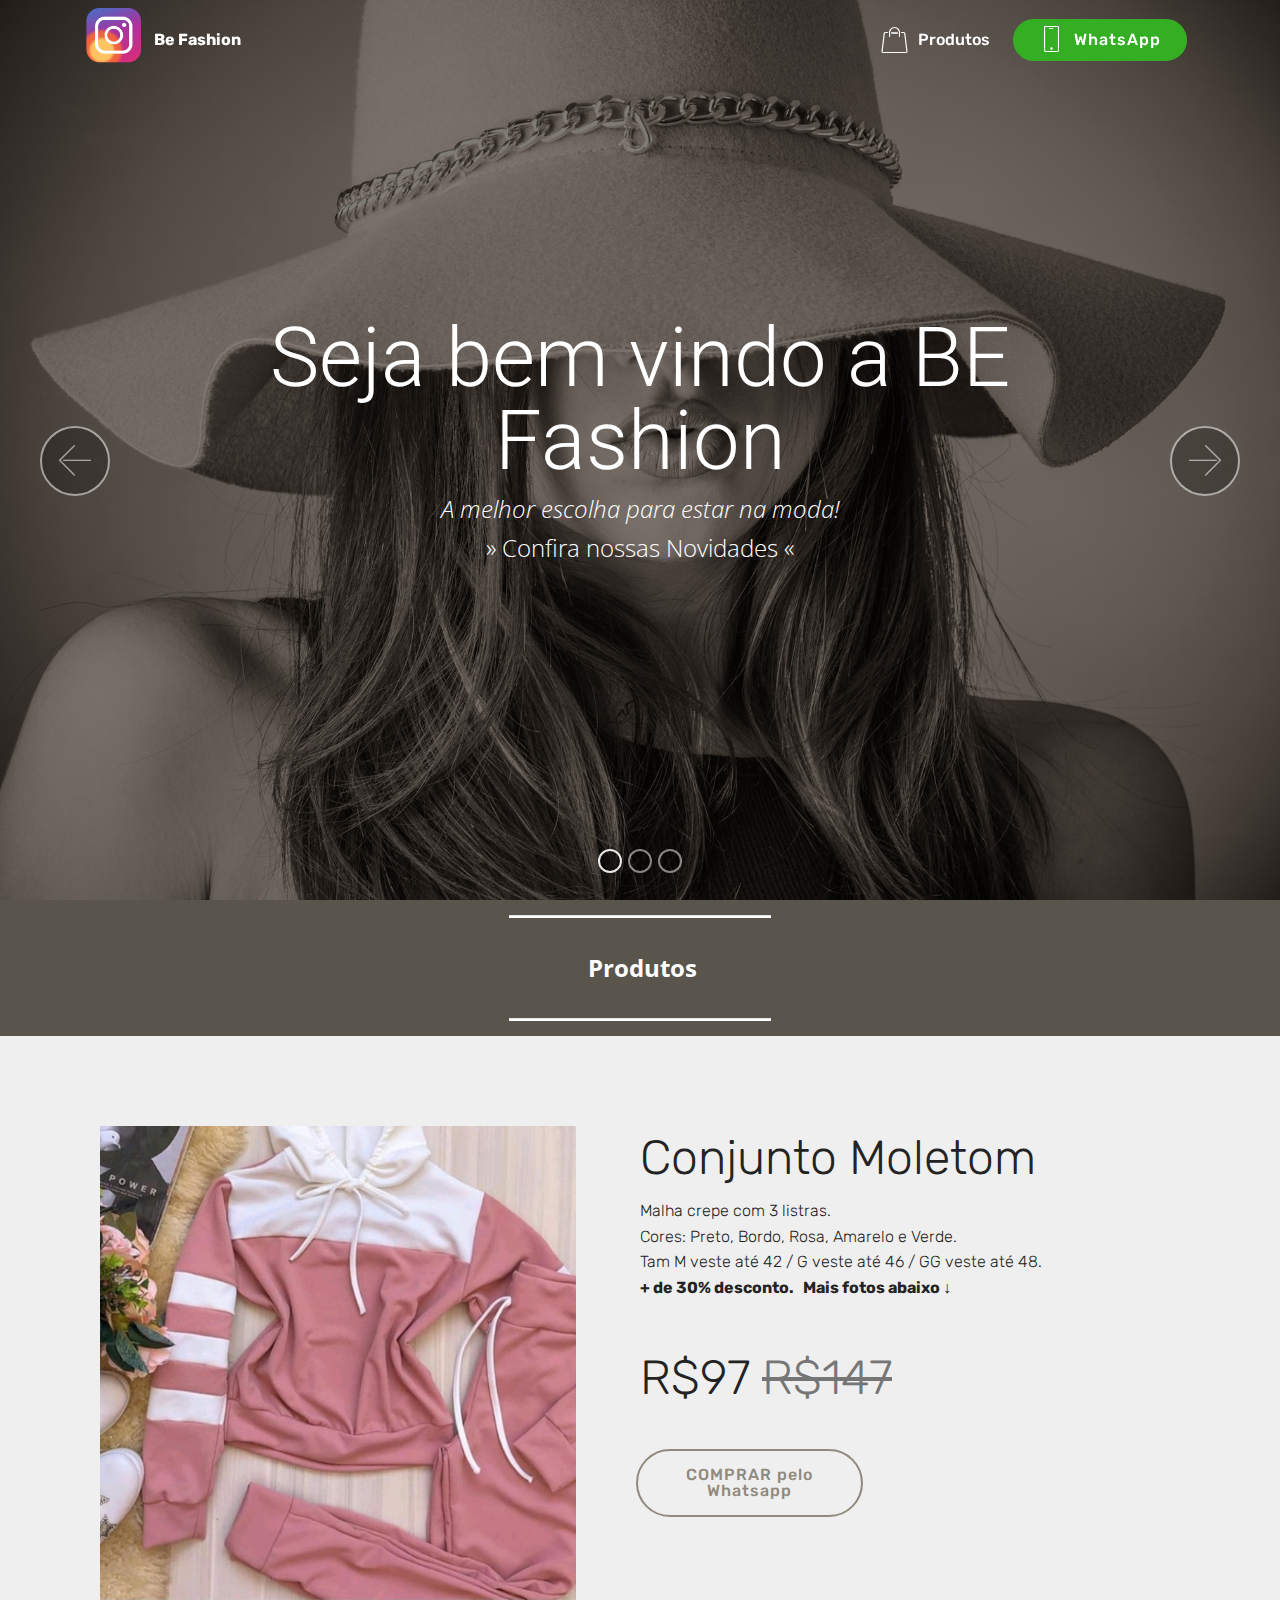
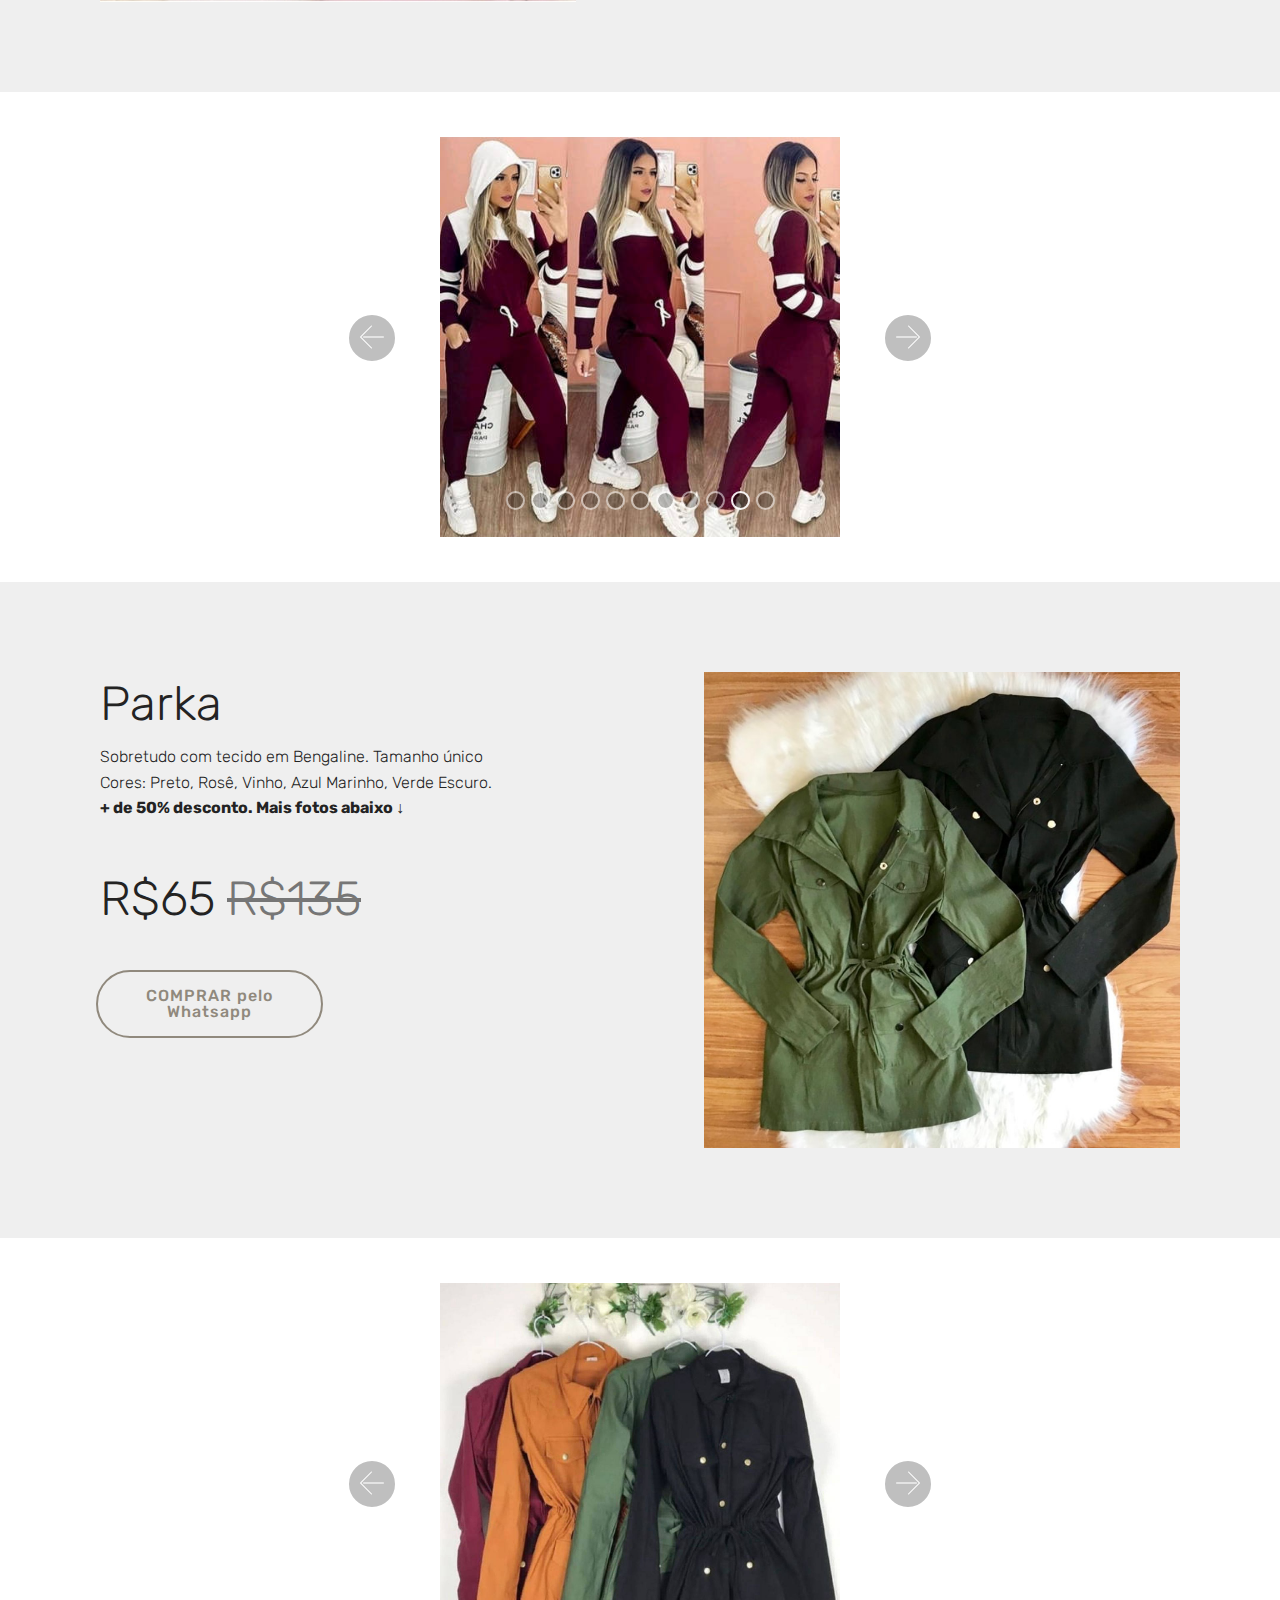
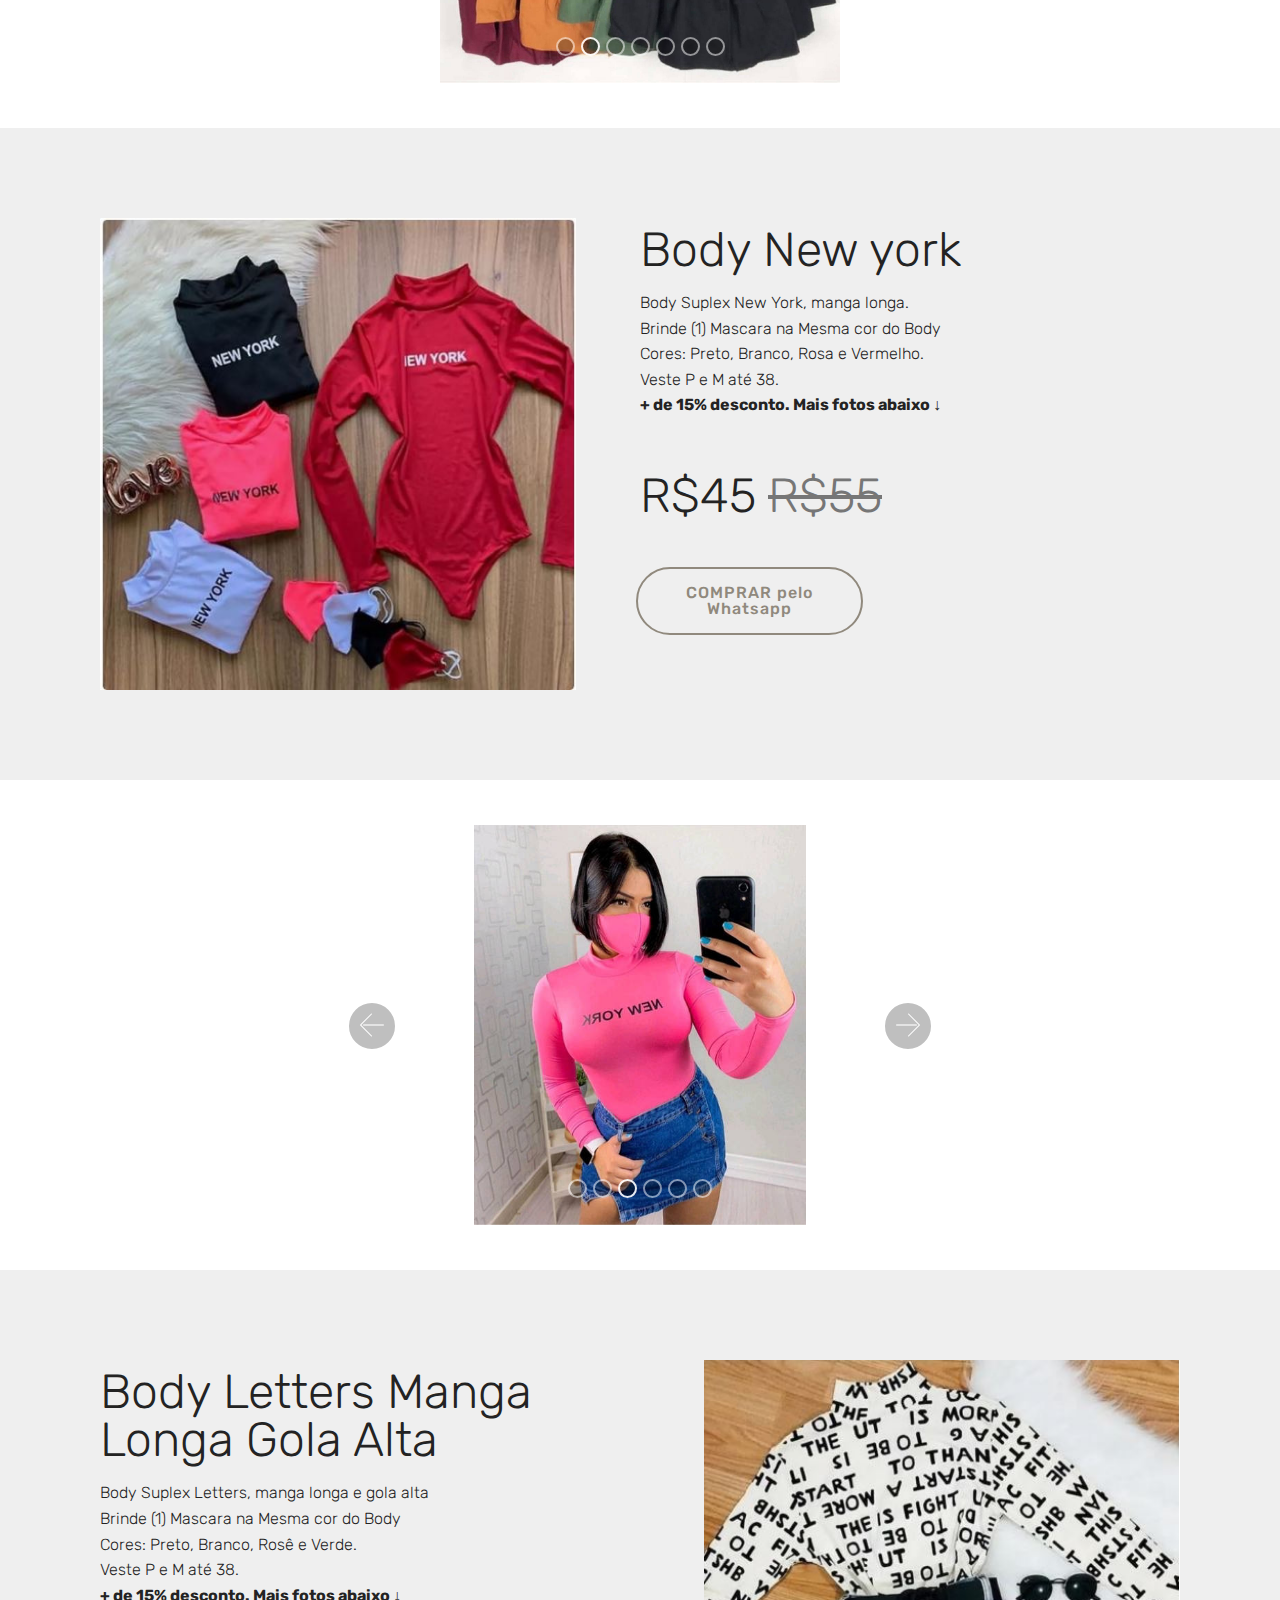
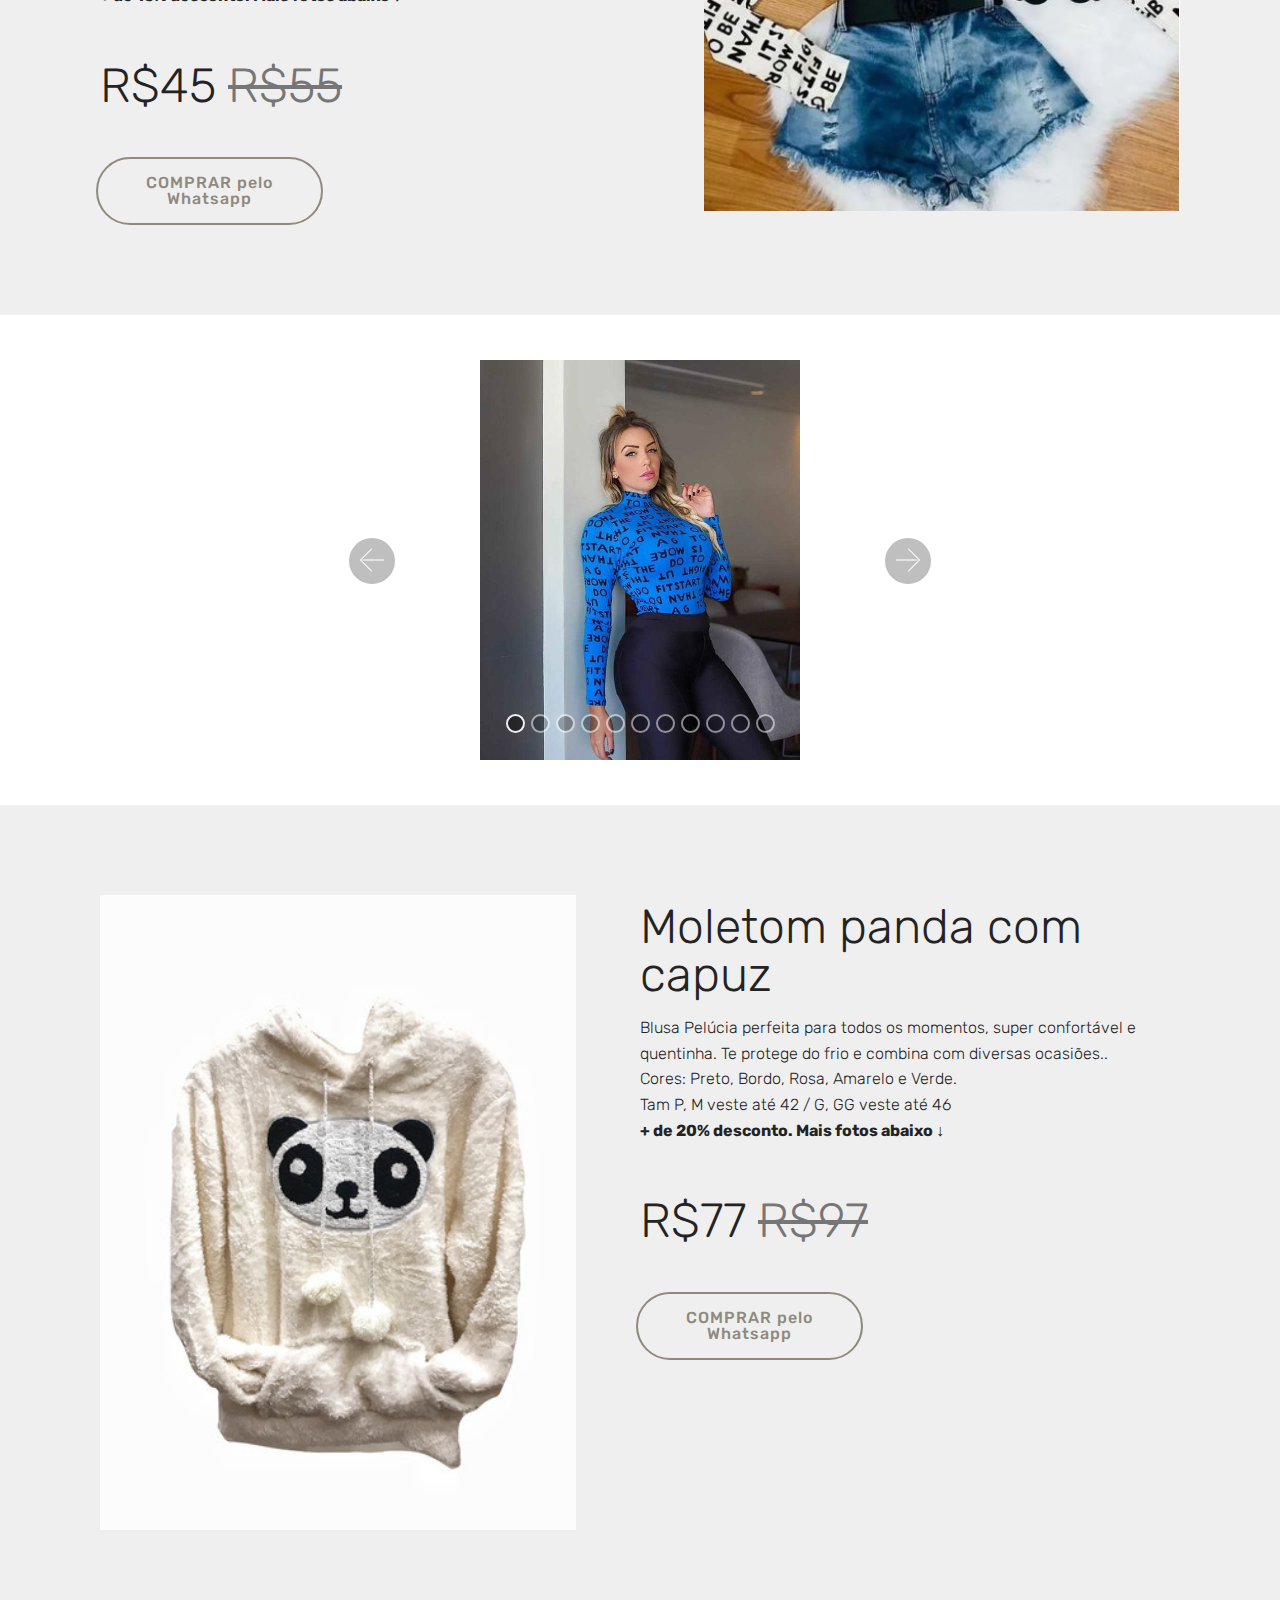
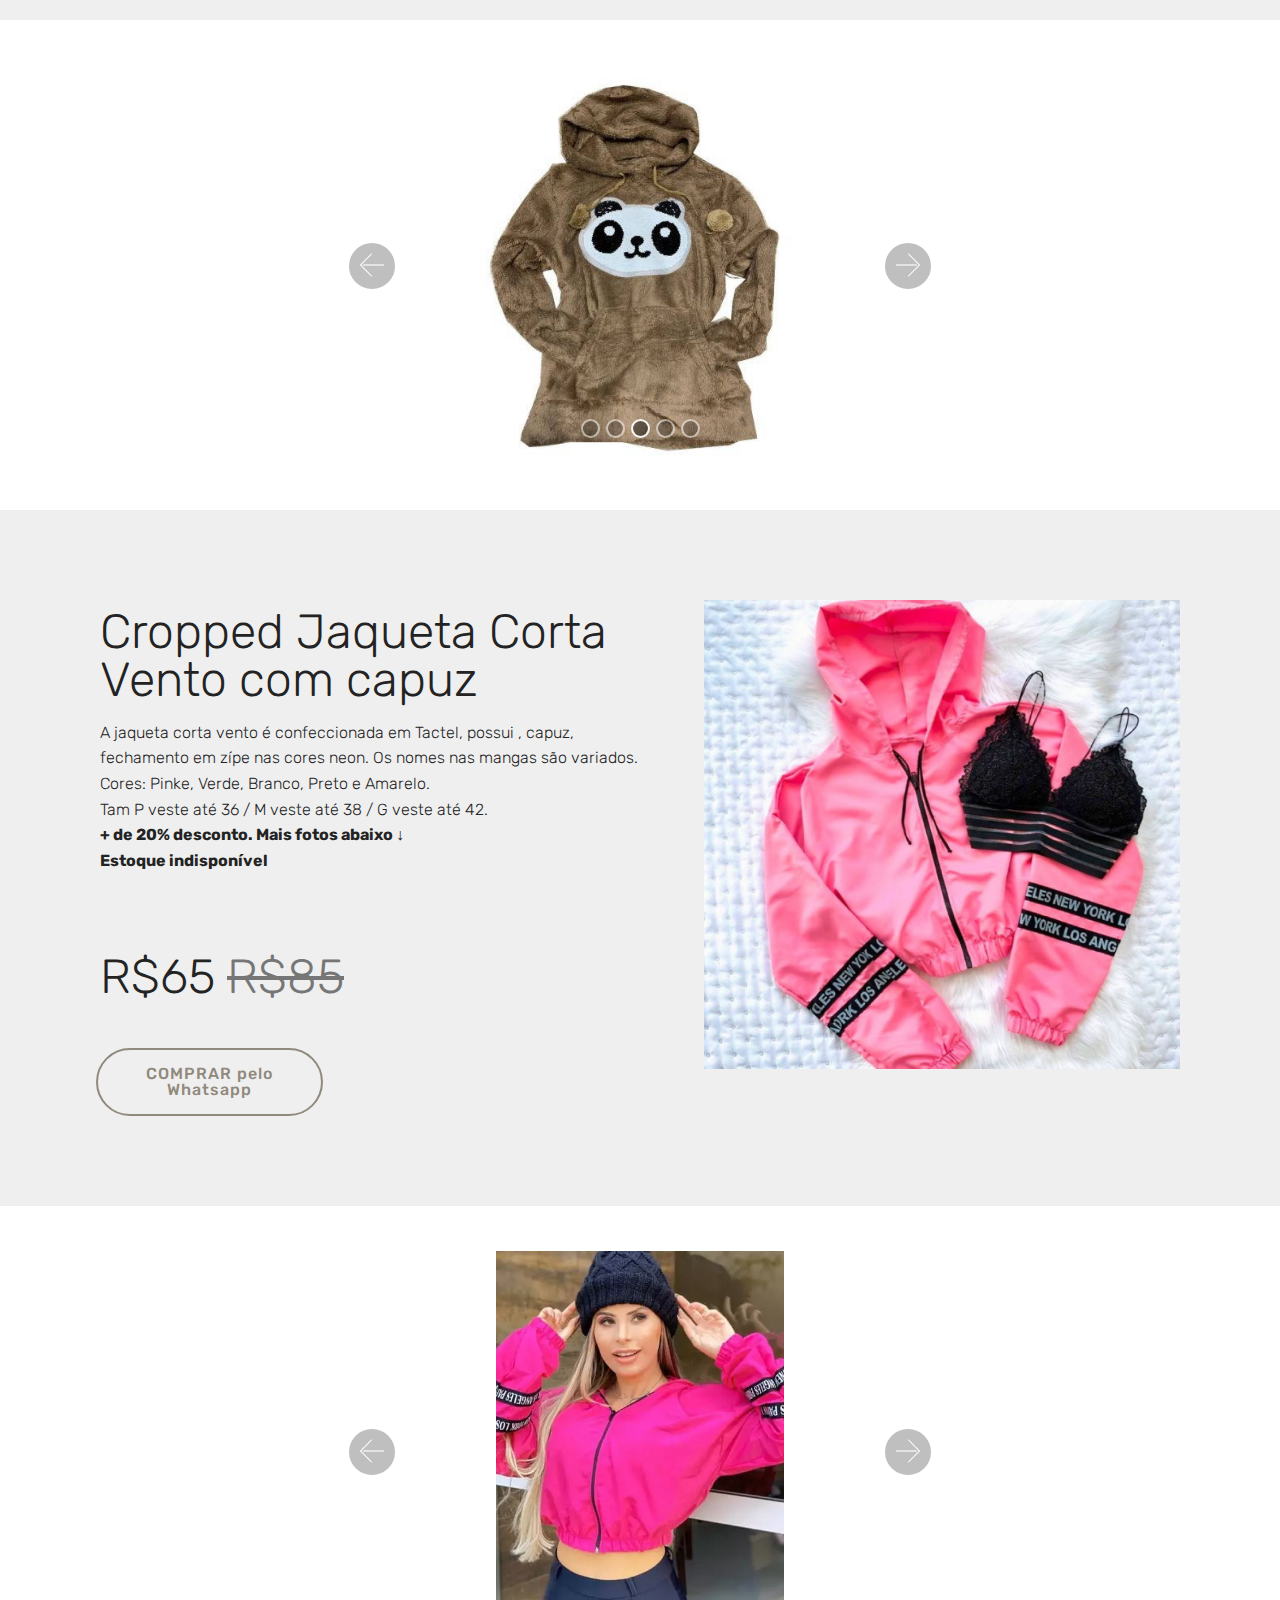
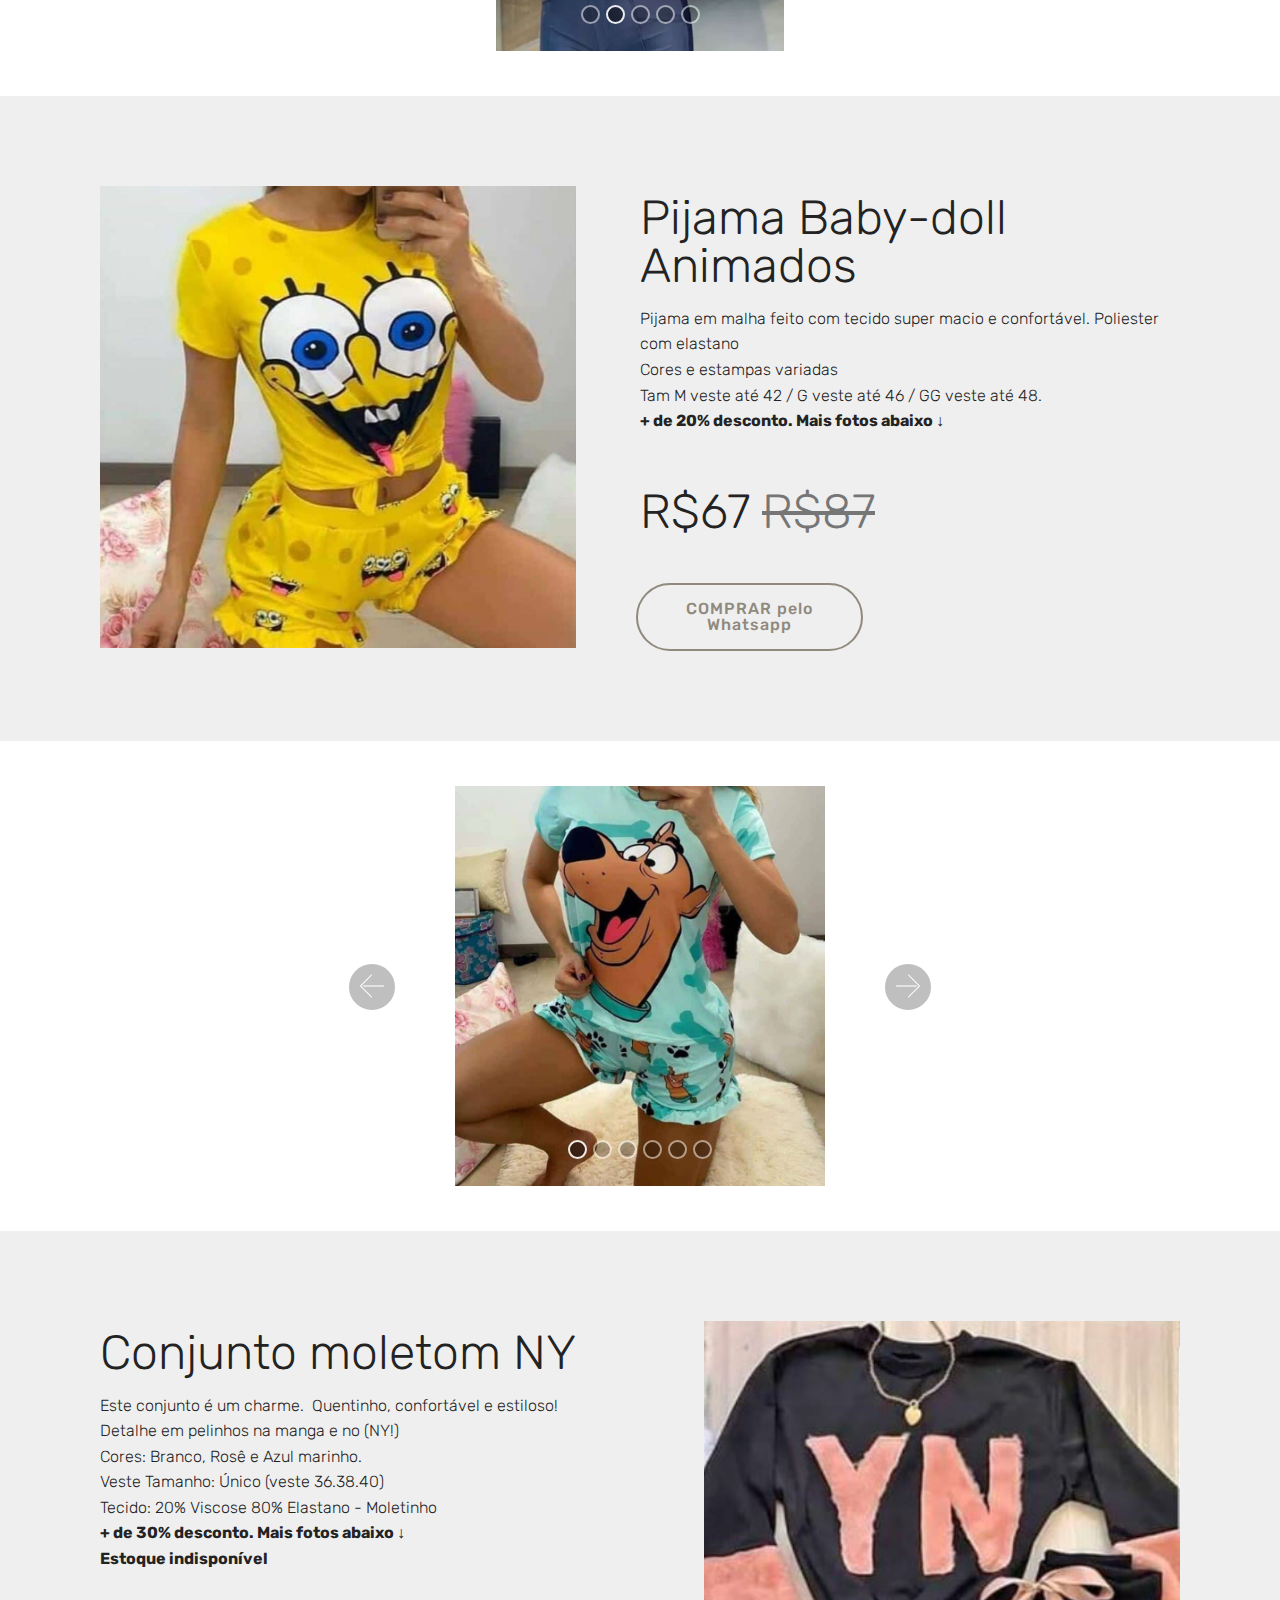
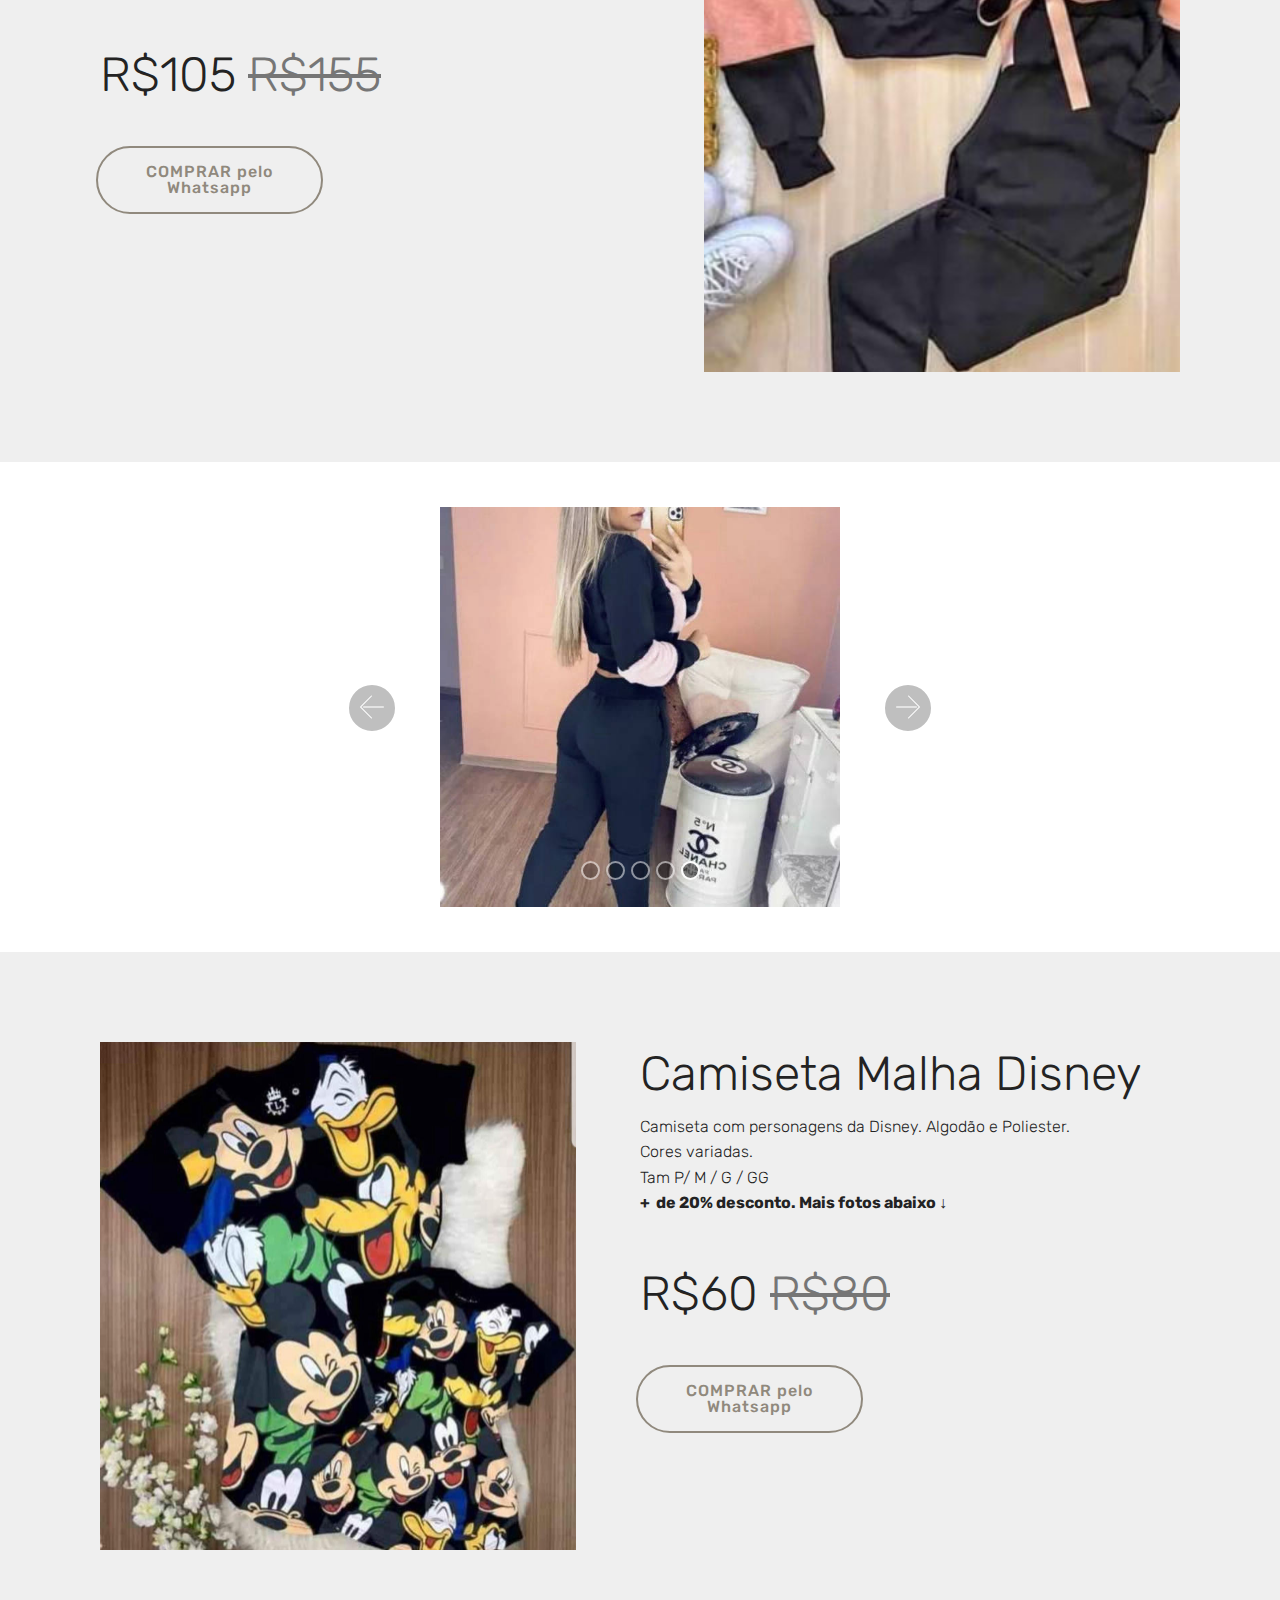
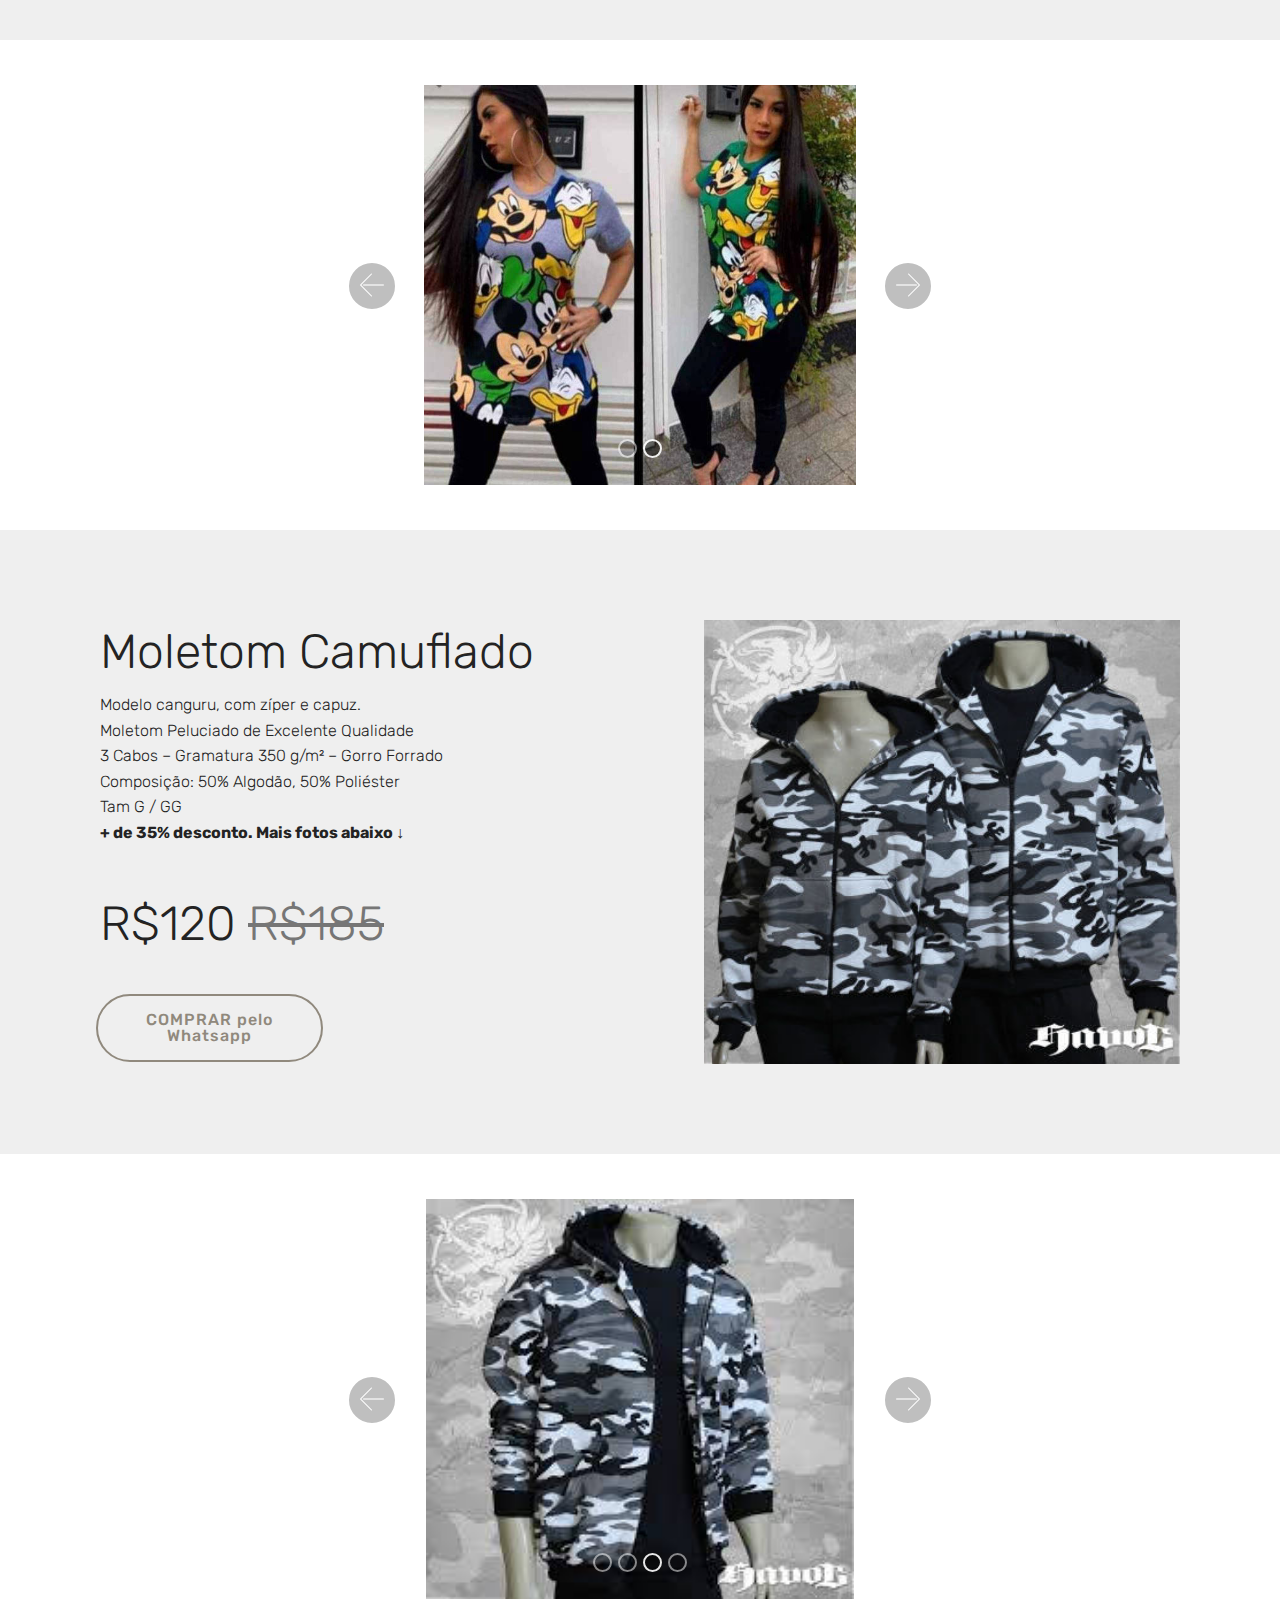
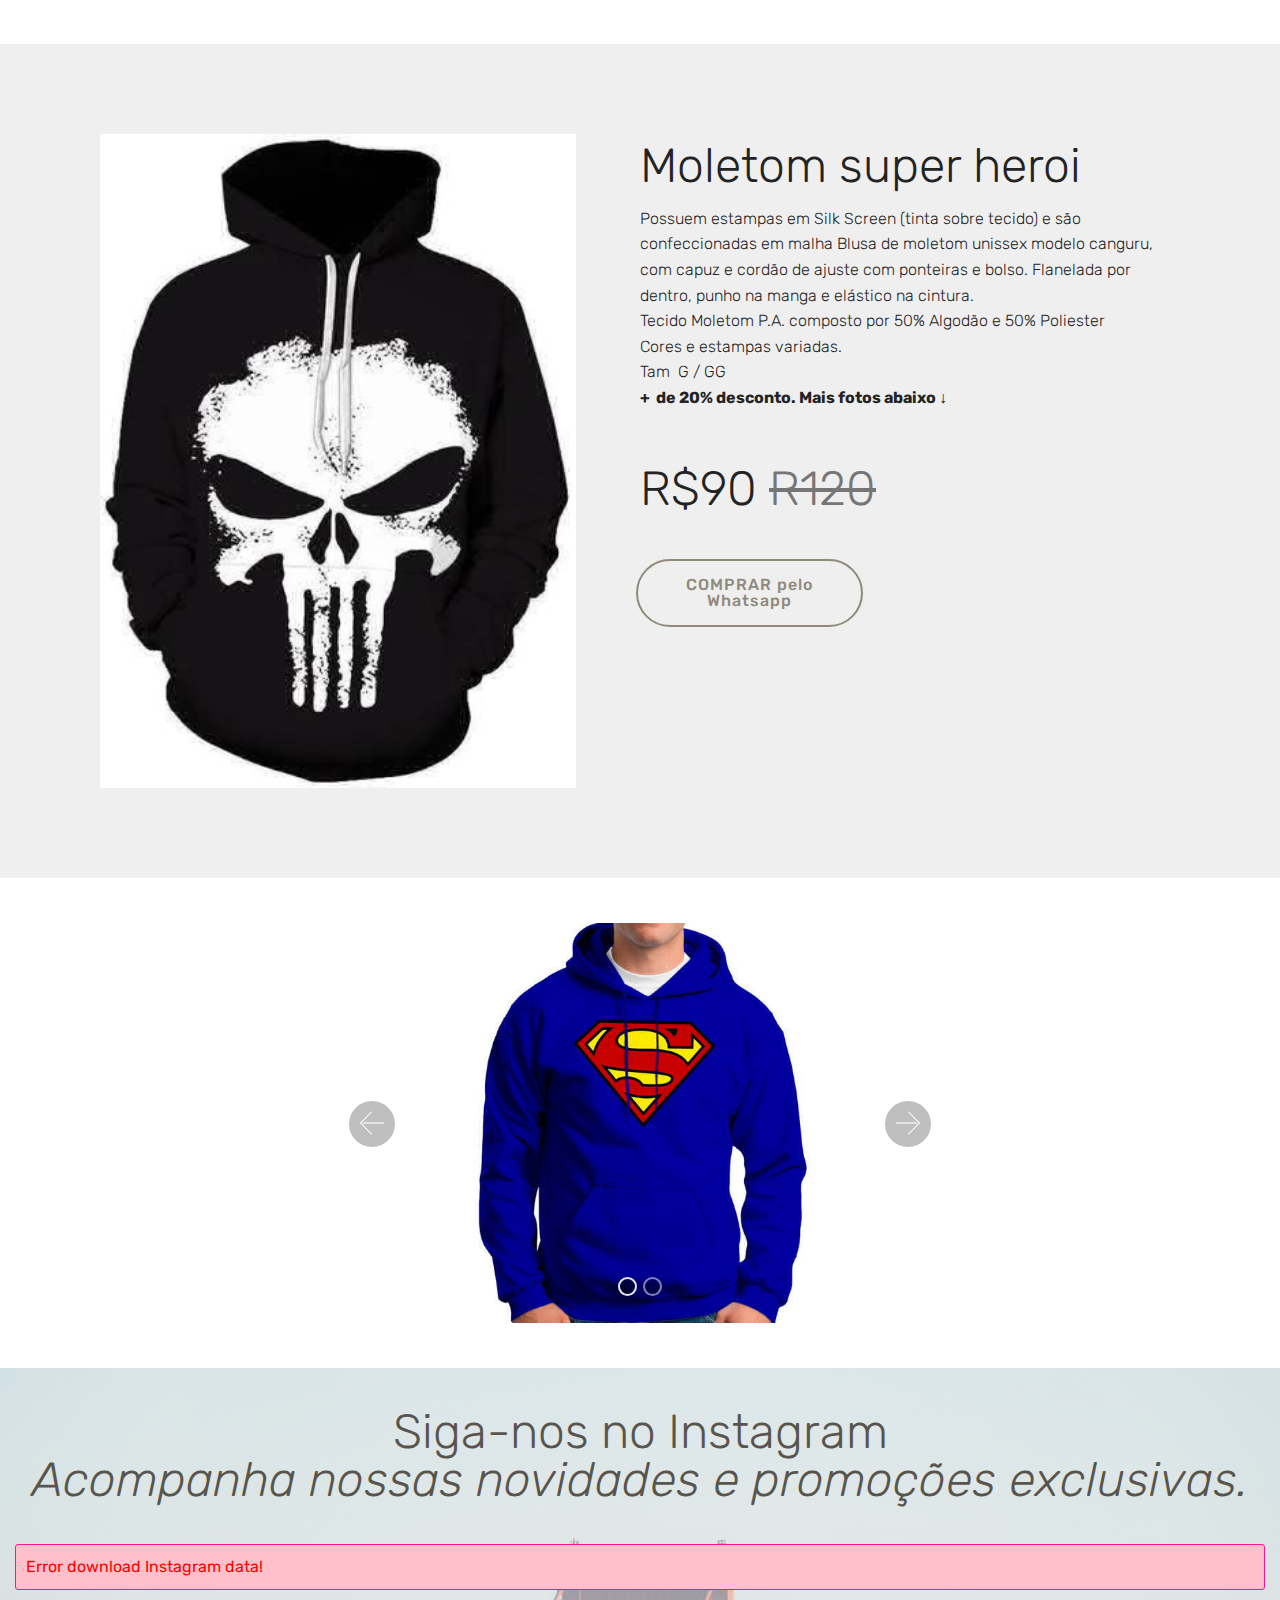
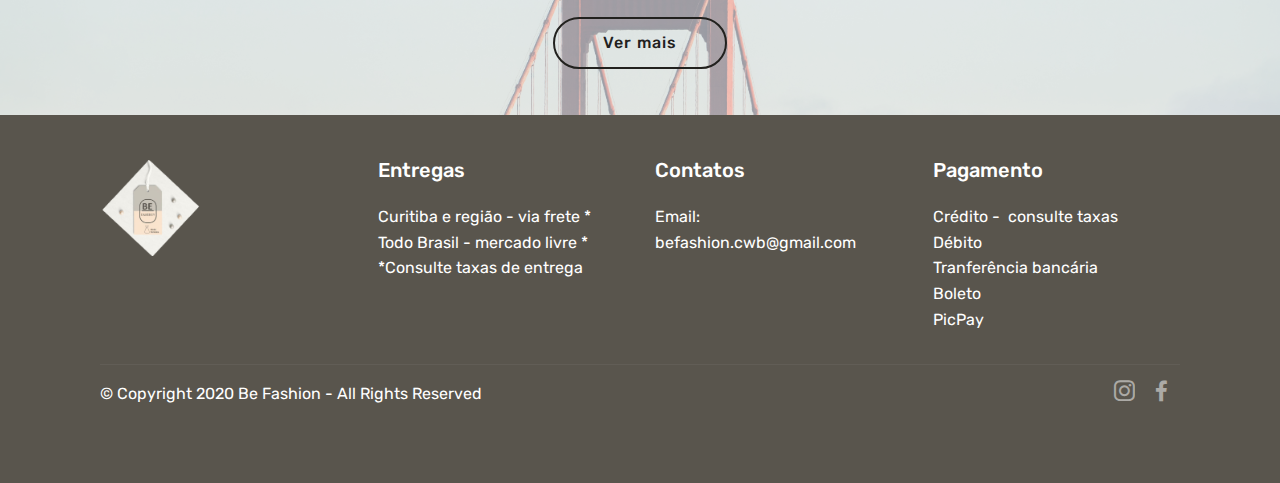
<file: index.html>
<!DOCTYPE html>
<html  >
<head>
  <!-- Site made with Mobirise Website Builder v5.0.16, https://mobirise.com -->
  <meta charset="UTF-8">
  <meta http-equiv="X-UA-Compatible" content="IE=edge">
  <meta name="generator" content="Mobirise v5.0.16, mobirise.com">
  <meta name="viewport" content="width=device-width, initial-scale=1, minimum-scale=1">
  <link rel="shortcut icon" href="assets/images/mbr-1.png" type="image/x-icon">
  <meta name="description" content="">
  
  
  <title>Home</title>
  <link rel="stylesheet" href="assets/web/assets/mobirise-icons/mobirise-icons.css">
  <link rel="stylesheet" href="assets/bootstrap/css/bootstrap.min.css">
  <link rel="stylesheet" href="assets/bootstrap/css/bootstrap-grid.min.css">
  <link rel="stylesheet" href="assets/bootstrap/css/bootstrap-reboot.min.css">
  <link rel="stylesheet" href="assets/tether/tether.min.css">
  <link rel="stylesheet" href="assets/dropdown/css/style.css">
  <link rel="stylesheet" href="assets/socicon/css/styles.css">
  <link rel="stylesheet" href="assets/style.css">
  <link rel="stylesheet" href="assets/slick.css">
  <link rel="stylesheet" href="assets/theme/css/style.css">
  <link rel="preload" as="style" href="assets/mobirise/css/mbr-additional.css"><link rel="stylesheet" href="assets/mobirise/css/mbr-additional.css" type="text/css">
  
  
  
  
</head>
<body>
  
  <section class="menu cid-s4Eb1H9XWx" once="menu" id="menu2-0">

    

    <nav class="navbar navbar-expand beta-menu navbar-dropdown align-items-center navbar-toggleable-sm bg-color transparent">
        <button class="navbar-toggler navbar-toggler-right" type="button" data-toggle="collapse" data-target="#navbarSupportedContent" aria-controls="navbarSupportedContent" aria-expanded="false" aria-label="Toggle navigation">
            <div class="hamburger">
                <span></span>
                <span></span>
                <span></span>
                <span></span>
            </div>
        </button>
        <div class="menu-logo">
            <div class="navbar-brand">
                <span class="navbar-logo">
                    <a href="https://www.instagram.com/be_fashioncwb/?igshid=n0z47d41cih">
                        <img src="assets/images/mbr-1.png" alt="Mobirise" title="" style="height: 4rem;">
                    </a>
                </span>
                <span class="navbar-caption-wrap"><a class="navbar-caption text-info display-4" href="https://www.instagram.com/be_fashioncwb/?igshid=n0z47d41cih" target="_blank">Be Fashion</a></span>
            </div>
        </div>
        <div class="collapse navbar-collapse" id="navbarSupportedContent">
            <ul class="navbar-nav nav-dropdown" data-app-modern-menu="true"><li class="nav-item">
                    <a class="nav-link link text-info display-7" href="index.html#content10-f"><span class="mbri-shopping-bag mbr-iconfont mbr-iconfont-btn"></span>
                        Produtos</a>
                </li></ul>
            <div class="navbar-buttons mbr-section-btn"><a class="btn btn-sm btn-primary display-4" href="https://bit.ly/38Qochc" target="_blank">
                    <span class="btn-icon mbri-mobile mbr-iconfont mbr-iconfont-btn">
                    </span>
                    WhatsApp</a></div>
        </div>
    </nav>
</section>

<section class="engine"><a href="https://mobirise.info/r">bootstrap template</a></section><section class="carousel slide cid-s4EiQbawya" data-interval="false" id="slider1-b">

    

    <div class="full-screen"><div class="mbr-slider slide carousel" data-keyboard="false" data-ride="carousel" data-interval="5000" data-pause="true"><ol class="carousel-indicators"><li data-app-prevent-settings="" data-target="#slider1-b" class=" active" data-slide-to="0"></li><li data-app-prevent-settings="" data-target="#slider1-b" data-slide-to="1"></li><li data-app-prevent-settings="" data-target="#slider1-b" data-slide-to="2"></li></ol><div class="carousel-inner" role="listbox"><div class="carousel-item slider-fullscreen-image active" data-bg-video-slide="false" style="background-image: url(assets/images/mbr-2.jpg);"><div class="container container-slide"><div class="image_wrapper"><div class="mbr-overlay"></div><img src="assets/images/mbr-2.jpg" alt="" title=""><div class="carousel-caption justify-content-center"><div class="col-10 align-center"><h2 class="mbr-fonts-style display-1">Seja bem vindo a BE Fashion</h2><p class="lead mbr-text mbr-fonts-style display-5"><em>A melhor escolha para estar na moda!</em><br>» Confira nossas Novidades «<em><br></em></p></div></div></div></div></div><div class="carousel-item slider-fullscreen-image" data-bg-video-slide="false" style="background-image: url(assets/images/mbr-1.jpg);"><div class="container container-slide"><div class="image_wrapper"><div class="mbr-overlay" style="opacity: 0.5;"></div><img src="assets/images/mbr-1.jpg" alt="" title=""><div class="carousel-caption justify-content-center"><div class="col-10 align-right"><h2 class="mbr-fonts-style display-1">coleção<br>INVERNO 2020</h2><p class="lead mbr-text mbr-fonts-style display-5"><em>A época mais linda do ano!<br>Aproveite as nossas promoções!</em></p></div></div></div></div></div><div class="carousel-item slider-fullscreen-image" data-bg-video-slide="false" style="background-image: url(assets/images/mbr-3.jpg);"><div class="container container-slide"><div class="image_wrapper"><div class="mbr-overlay"></div><img src="assets/images/mbr-3.jpg" alt="" title=""><div class="carousel-caption justify-content-center"><div class="col-10 align-left"><h2 class="mbr-fonts-style display-1">Frete grátis</h2><p class="lead mbr-text mbr-fonts-style display-5"><em>Nas compras acima de R$ 399,00<br>via pac correios</em></p></div></div></div></div></div></div><a data-app-prevent-settings="" class="carousel-control carousel-control-prev" role="button" data-slide="prev" href="#slider1-b"><span aria-hidden="true" class="mbri-left mbr-iconfont"></span><span class="sr-only">Previous</span></a><a data-app-prevent-settings="" class="carousel-control carousel-control-next" role="button" data-slide="next" href="#slider1-b"><span aria-hidden="true" class="mbri-right mbr-iconfont"></span><span class="sr-only">Next</span></a></div></div>

</section>

<section class="mbr-section article content10 cid-s4EEKDmNN4" id="content10-f">
    
     

    <div class="container">
        <div class="inner-container" style="width: 84%;">
            <hr class="line" style="width: 28%;">
            <div class="section-text align-center mbr-white mbr-fonts-style display-5"><strong>&nbsp;Produtos</strong></div>
            <hr class="line" style="width: 28%;">
        </div>
    </div>
</section>

<section class="services2 cid-s4Ej6dAd0W" id="services2-c">
    <!---->
    
    <!---->
    <!--Overlay-->
    
    <!--Container-->
    <div class="container">
        <div class="col-md-12">
            <div class="media-container-row">
                <div class="mbr-figure" style="width: 50%;">
                    <img src="assets/images/pic-20200621-164445-ab73b4884e08528d0315927689027667-640.jpg" alt="Mobirise" title="">
                </div>
                <div class="align-left aside-content">
                    <h2 class="mbr-title pt-2 mbr-fonts-style display-2">Conjunto Moletom&nbsp;</h2>
                    <div class="mbr-section-text">
                        <p class="mbr-text text1 pt-2 mbr-light mbr-fonts-style display-7">
                            Malha crepe com 3 listras. <br>Cores:  Preto, Bordo, Rosa, Amarelo e Verde.<br>Tam  M veste até 42 / G veste até 46 / GG veste até 48.<br><strong>+ de 30% desconto. &nbsp; Mais fotos abaixo ↓</strong><br></p>
                        <p class="mbr-text text2 pt-4 mbr-light mbr-fonts-style display-2">R$97&nbsp;<span class="cost">R$147</span><br></p>
                    </div>
                    <!--Btn-->
                    <div class="mbr-section-btn pt-3 align-left"><a href="https://bit.ly/38Qochc" class="btn btn-warning-outline display-4" target="_blank">COMPRAR pelo
<br>Whatsapp</a></div>
                </div>
            </div>
        </div>
    </div>
</section>

<section class="carousel slide cid-s4FipweeHL" data-interval="false" id="slider2-1r">

    
    <div class="container content-slider">
        <div class="content-slider-wrap">
            <div><div class="mbr-slider slide carousel" data-keyboard="false" data-ride="carousel" data-interval="5000" data-pause="true"><ol class="carousel-indicators"><li data-app-prevent-settings="" data-target="#slider2-1r" data-slide-to="0"></li><li data-app-prevent-settings="" data-target="#slider2-1r" data-slide-to="1"></li><li data-app-prevent-settings="" data-target="#slider2-1r" data-slide-to="2"></li><li data-app-prevent-settings="" data-target="#slider2-1r" data-slide-to="3"></li><li data-app-prevent-settings="" data-target="#slider2-1r" data-slide-to="4"></li><li data-app-prevent-settings="" data-target="#slider2-1r" data-slide-to="5"></li><li data-app-prevent-settings="" data-target="#slider2-1r" data-slide-to="6"></li><li data-app-prevent-settings="" data-target="#slider2-1r" data-slide-to="7"></li><li data-app-prevent-settings="" data-target="#slider2-1r" data-slide-to="8"></li><li data-app-prevent-settings="" data-target="#slider2-1r" class=" active" data-slide-to="9"></li><li data-app-prevent-settings="" data-target="#slider2-1r" data-slide-to="10"></li></ol><div class="carousel-inner" role="listbox"><div class="carousel-item slider-fullscreen-image" data-bg-video-slide="false" style="background-image: url(assets/images/pic-20200621-164458-0-799b58cd789e88cfa015927689091099-640-640x640.jpg);"><div class="container container-slide"><div class="image_wrapper"><img src="assets/images/pic-20200621-164458-0-799b58cd789e88cfa015927689091099-640-640x640.jpg" alt="" title=""><div class="carousel-caption justify-content-center"><div class="col-10 align-center"></div></div></div></div></div><div class="carousel-item slider-fullscreen-image" data-bg-video-slide="false" style="background-image: url(assets/images/pic-20200621-164459-1-398e22c587cb1658ea15927689155413-640-640x640.jpg);"><div class="container container-slide"><div class="image_wrapper"><img src="assets/images/pic-20200621-164459-1-398e22c587cb1658ea15927689155413-640-640x640.jpg" alt="" title=""><div class="carousel-caption justify-content-center"><div class="col-10 align-center"></div></div></div></div></div><div class="carousel-item slider-fullscreen-image" data-bg-video-slide="false" style="background-image: url(assets/images/pic-20200621-164459-2-60a76c9d489b2c2b7f15927689217996-480-480x480.jpg);"><div class="container container-slide"><div class="image_wrapper"><img src="assets/images/pic-20200621-164459-2-60a76c9d489b2c2b7f15927689217996-480-480x480.jpg" alt="" title=""><div class="carousel-caption justify-content-center"><div class="col-10 align-center"></div></div></div></div></div><div class="carousel-item slider-fullscreen-image" data-bg-video-slide="false" style="background-image: url(assets/images/a4de6a028fc43cf913673ce5c94d32b9-1-800x1000.jpg);"><div class="container container-slide"><div class="image_wrapper"><img src="assets/images/a4de6a028fc43cf913673ce5c94d32b9-1-800x1000.jpg" alt="" title=""><div class="carousel-caption justify-content-center"><div class="col-10 align-center"></div></div></div></div></div><div class="carousel-item slider-fullscreen-image" data-bg-video-slide="false" style="background-image: url(assets/images/conjunto-c-listra-calca-e-blusa-crepe-casual-roupas-luxo-top-d-nq-np-750503-mlb42019202956-052020-f-399c81f71635d1f0a715930168059905-480-480x427.jpg);"><div class="container container-slide"><div class="image_wrapper"><img src="assets/images/conjunto-c-listra-calca-e-blusa-crepe-casual-roupas-luxo-top-d-nq-np-750503-mlb42019202956-052020-f-399c81f71635d1f0a715930168059905-480-480x427.jpg" alt="" title=""><div class="carousel-caption justify-content-center"><div class="col-10 align-center"></div></div></div></div></div><div class="carousel-item slider-fullscreen-image" data-bg-video-slide="false" style="background-image: url(assets/images/img-20200618-wa00171-06a24c0a25d73aa31915925351439806-1024-1024-712x807.jpg);"><div class="container container-slide"><div class="image_wrapper"><img src="assets/images/img-20200618-wa00171-06a24c0a25d73aa31915925351439806-1024-1024-712x807.jpg" alt="" title=""><div class="carousel-caption justify-content-center"><div class="col-10 align-center"></div></div></div></div></div><div class="carousel-item slider-fullscreen-image" data-bg-video-slide="false" style="background-image: url(assets/images/img-20200618-wa00191-8f5830e723f66e53a115925351440007-480-480x493.jpg);"><div class="container container-slide"><div class="image_wrapper"><img src="assets/images/img-20200618-wa00191-8f5830e723f66e53a115925351440007-480-480x493.jpg" alt="" title=""><div class="carousel-caption justify-content-center"><div class="col-10 align-center"></div></div></div></div></div><div class="carousel-item slider-fullscreen-image" data-bg-video-slide="false" style="background-image: url(assets/images/99adeda82c7e845008733c87f47ed79e-1-801x1000.jpg);"><div class="container container-slide"><div class="image_wrapper"><img src="assets/images/99adeda82c7e845008733c87f47ed79e-1-801x1000.jpg" alt="" title=""><div class="carousel-caption justify-content-center"><div class="col-10 align-center"></div></div></div></div></div><div class="carousel-item slider-fullscreen-image" data-bg-video-slide="false" style="background-image: url(assets/images/47516d13e1d14bfb308a6a8ea2f0966f-1-800x1000.jpg);"><div class="container container-slide"><div class="image_wrapper"><img src="assets/images/47516d13e1d14bfb308a6a8ea2f0966f-1-800x1000.jpg" alt="" title=""><div class="carousel-caption justify-content-center"><div class="col-10 align-center"></div></div></div></div></div><div class="carousel-item slider-fullscreen-image active" data-bg-video-slide="false" style="background-image: url(assets/images/pic-20200621-164459-3-b027b2e4ebb14f6c5a15927689279452-480-480x480.jpg);"><div class="container container-slide"><div class="image_wrapper"><img src="assets/images/pic-20200621-164459-3-b027b2e4ebb14f6c5a15927689279452-480-480x480.jpg" alt="" title=""><div class="carousel-caption justify-content-center"><div class="col-10 align-center"></div></div></div></div></div><div class="carousel-item slider-fullscreen-image" data-bg-video-slide="false" style="background-image: url(assets/images/thumbnail-20200601-1940201-ee7df397d5dcb28e8115910608095815-480-480x486.jpg);"><div class="container container-slide"><div class="image_wrapper"><img src="assets/images/thumbnail-20200601-1940201-ee7df397d5dcb28e8115910608095815-480-480x486.jpg" alt="" title=""><div class="carousel-caption justify-content-center"><div class="col-10 align-center"></div></div></div></div></div></div><a data-app-prevent-settings="" class="carousel-control carousel-control-prev" role="button" data-slide="prev" href="#slider2-1r"><span aria-hidden="true" class="mbri-left mbr-iconfont"></span><span class="sr-only">Previous</span></a><a data-app-prevent-settings="" class="carousel-control carousel-control-next" role="button" data-slide="next" href="#slider2-1r"><span aria-hidden="true" class="mbri-right mbr-iconfont"></span><span class="sr-only">Next</span></a></div></div> 
        </div>
    </div>
</section>

<section class="services2 cid-s4EzCI0QNR" id="services2-d">
    <!---->
    
    <!---->
    <!--Overlay-->
    
    <!--Container-->
    <div class="container">
        <div class="col-md-12">
            <div class="media-container-row">
                <div class="mbr-figure" style="width: 50%;">
                    <img src="assets/images/213-1.jpg" alt="Mobirise" title="">
                </div>
                <div class="align-left aside-content">
                    <h2 class="mbr-title pt-2 mbr-fonts-style display-2">Parka</h2>
                    <div class="mbr-section-text">
                        <p class="mbr-text text1 pt-2 mbr-light mbr-fonts-style display-7">Sobretudo com tecido em Bengaline. Tamanho único<br>Cores: Preto, Rosê, Vinho, Azul Marinho, Verde Escuro.<br><strong>+ de 50% desconto.&nbsp;Mais fotos abaixo ↓</strong><br></p>
                        <p class="mbr-text text2 pt-4 mbr-light mbr-fonts-style display-2">R$65&nbsp;<span class="cost">R$135</span></p>
                    </div>
                    <!--Btn-->
                    <div class="mbr-section-btn pt-3 align-left"><a href="https://bit.ly/38Qochc" class="btn btn-warning-outline display-4" target="_blank">COMPRAR pelo 
<br>Whatsapp</a></div>
                </div>
            </div>
        </div>
    </div>
</section>

<section class="carousel slide cid-s4FistL3ZR" data-interval="false" id="slider2-1s">

    
    <div class="container content-slider">
        <div class="content-slider-wrap">
            <div><div class="mbr-slider slide carousel" data-keyboard="false" data-ride="carousel" data-interval="5000" data-pause="true"><ol class="carousel-indicators"><li data-app-prevent-settings="" data-target="#slider2-1s" data-slide-to="0"></li><li data-app-prevent-settings="" data-target="#slider2-1s" class=" active" data-slide-to="1"></li><li data-app-prevent-settings="" data-target="#slider2-1s" data-slide-to="2"></li><li data-app-prevent-settings="" data-target="#slider2-1s" data-slide-to="3"></li><li data-app-prevent-settings="" data-target="#slider2-1s" data-slide-to="4"></li><li data-app-prevent-settings="" data-target="#slider2-1s" data-slide-to="5"></li><li data-app-prevent-settings="" data-target="#slider2-1s" data-slide-to="6"></li></ol><div class="carousel-inner" role="listbox"><div class="carousel-item slider-fullscreen-image" data-bg-video-slide="false" style="background-image: url(assets/images/szfashion.com.br-50-1600x1600.jpg);"><div class="container container-slide"><div class="image_wrapper"><img src="assets/images/szfashion.com.br-50-1600x1600.jpg" alt="" title=""><div class="carousel-caption justify-content-center"><div class="col-10 align-center"></div></div></div></div></div><div class="carousel-item slider-fullscreen-image active" data-bg-video-slide="false" style="background-image: url(assets/images/93b1b6aee2a2d8b0b5aeb752241e9391-1200x1200.jpg);"><div class="container container-slide"><div class="image_wrapper"><img src="assets/images/93b1b6aee2a2d8b0b5aeb752241e9391-1200x1200.jpg" alt="" title=""><div class="carousel-caption justify-content-center"><div class="col-10 align-center"></div></div></div></div></div><div class="carousel-item slider-fullscreen-image" data-bg-video-slide="false" style="background-image: url(assets/images/ff1074-a3d174ffc47042a2a5ea9c7bc5ee0369-mv2.webp);"><div class="container container-slide"><div class="image_wrapper"><img src="assets/images/ff1074-a3d174ffc47042a2a5ea9c7bc5ee0369-mv2.webp" alt="" title=""><div class="carousel-caption justify-content-center"><div class="col-10 align-center"></div></div></div></div></div><div class="carousel-item slider-fullscreen-image" data-bg-video-slide="false" style="background-image: url(assets/images/e0f76f02af83b9259604bd3d63846de5-1-1200x1200.jpg);"><div class="container container-slide"><div class="image_wrapper"><img src="assets/images/e0f76f02af83b9259604bd3d63846de5-1-1200x1200.jpg" alt="" title=""><div class="carousel-caption justify-content-center"><div class="col-10 align-center"></div></div></div></div></div><div class="carousel-item slider-fullscreen-image" data-bg-video-slide="false" style="background-image: url(assets/images/218-1-800x800.jpg);"><div class="container container-slide"><div class="image_wrapper"><img src="assets/images/218-1-800x800.jpg" alt="" title=""><div class="carousel-caption justify-content-center"><div class="col-10 align-center"></div></div></div></div></div><div class="carousel-item slider-fullscreen-image" data-bg-video-slide="false" style="background-image: url(assets/images/cf2d8a546e677c97714ae56101b3d572-1200x1187.jpg);"><div class="container container-slide"><div class="image_wrapper"><img src="assets/images/cf2d8a546e677c97714ae56101b3d572-1200x1187.jpg" alt="" title=""><div class="carousel-caption justify-content-center"><div class="col-10 align-center"></div></div></div></div></div><div class="carousel-item slider-fullscreen-image" data-bg-video-slide="false" style="background-image: url(assets/images/05e9dd09569bb4feb3165e40ecb08e2b-564x564.jpg);"><div class="container container-slide"><div class="image_wrapper"><img src="assets/images/05e9dd09569bb4feb3165e40ecb08e2b-564x564.jpg" alt="" title=""><div class="carousel-caption justify-content-center"><div class="col-10 align-center"></div></div></div></div></div></div><a data-app-prevent-settings="" class="carousel-control carousel-control-prev" role="button" data-slide="prev" href="#slider2-1s"><span aria-hidden="true" class="mbri-left mbr-iconfont"></span><span class="sr-only">Previous</span></a><a data-app-prevent-settings="" class="carousel-control carousel-control-next" role="button" data-slide="next" href="#slider2-1s"><span aria-hidden="true" class="mbri-right mbr-iconfont"></span><span class="sr-only">Next</span></a></div></div> 
        </div>
    </div>
</section>

<section class="services2 cid-s4EJf98oGe" id="services2-h">
    <!---->
    
    <!---->
    <!--Overlay-->
    
    <!--Container-->
    <div class="container">
        <div class="col-md-12">
            <div class="media-container-row">
                <div class="mbr-figure" style="width: 50%;">
                    <img src="assets/images/bodyny.jpg" alt="Mobirise" title="">
                </div>
                <div class="align-left aside-content">
                    <h2 class="mbr-title pt-2 mbr-fonts-style display-2">Body New york&nbsp;</h2>
                    <div class="mbr-section-text">
                        <p class="mbr-text text1 pt-2 mbr-light mbr-fonts-style display-7">Body Suplex New York, manga longa.&nbsp;<br>Brinde (1) Mascara na Mesma cor do Body
<br>Cores:  Preto, Branco, Rosa e Vermelho.<br>Veste P e M até 38.<br><strong>+ de 15% desconto.&nbsp;Mais fotos abaixo ↓</strong><br></p>
                        <p class="mbr-text text2 pt-4 mbr-light mbr-fonts-style display-2">R$45&nbsp;<span class="cost">R$55</span><br></p>
                    </div>
                    <!--Btn-->
                    <div class="mbr-section-btn pt-3 align-left"><a href="https://bit.ly/38Qochc" class="btn btn-warning-outline display-4" target="_blank">COMPRAR pelo 
<br>Whatsapp</a></div>
                </div>
            </div>
        </div>
    </div>
</section>

<section class="carousel slide cid-s4FiBvZiiM" data-interval="false" id="slider2-1t">

    
    <div class="container content-slider">
        <div class="content-slider-wrap">
            <div><div class="mbr-slider slide carousel" data-keyboard="false" data-ride="carousel" data-interval="5000" data-pause="true"><ol class="carousel-indicators"><li data-app-prevent-settings="" data-target="#slider2-1t" data-slide-to="0"></li><li data-app-prevent-settings="" data-target="#slider2-1t" data-slide-to="1"></li><li data-app-prevent-settings="" data-target="#slider2-1t" class=" active" data-slide-to="2"></li><li data-app-prevent-settings="" data-target="#slider2-1t" data-slide-to="3"></li><li data-app-prevent-settings="" data-target="#slider2-1t" data-slide-to="4"></li><li data-app-prevent-settings="" data-target="#slider2-1t" data-slide-to="5"></li></ol><div class="carousel-inner" role="listbox"><div class="carousel-item slider-fullscreen-image" data-bg-video-slide="false" style="background-image: url(assets/images/whatsapp-image-2020-07-12-at-16.33.35-1079x986.jpg);"><div class="container container-slide"><div class="image_wrapper"><img src="assets/images/whatsapp-image-2020-07-12-at-16.33.35-1079x986.jpg" alt="" title=""><div class="carousel-caption justify-content-center"><div class="col-10 align-center"></div></div></div></div></div><div class="carousel-item slider-fullscreen-image" data-bg-video-slide="false" style="background-image: url(assets/images/pic-20200629-140627-379fdfc0950c83869215934505068896-480-480x535.jpg);"><div class="container container-slide"><div class="image_wrapper"><img src="assets/images/pic-20200629-140627-379fdfc0950c83869215934505068896-480-480x535.jpg" alt="" title=""><div class="carousel-caption justify-content-center"><div class="col-10 align-center"></div></div></div></div></div><div class="carousel-item slider-fullscreen-image active" data-bg-video-slide="false" style="background-image: url(assets/images/pic-20200629-140658-0-d73188bf901959ac2215934505151932-480-480x577.jpg);"><div class="container container-slide"><div class="image_wrapper"><img src="assets/images/pic-20200629-140658-0-d73188bf901959ac2215934505151932-480-480x577.jpg" alt="" title=""><div class="carousel-caption justify-content-center"><div class="col-10 align-center"></div></div></div></div></div><div class="carousel-item slider-fullscreen-image" data-bg-video-slide="false" style="background-image: url(assets/images/pic-20200629-140659-3-8cf3b766944979f64215934505383267-480-480x470.jpg);"><div class="container container-slide"><div class="image_wrapper"><img src="assets/images/pic-20200629-140659-3-8cf3b766944979f64215934505383267-480-480x470.jpg" alt="" title=""><div class="carousel-caption justify-content-center"><div class="col-10 align-center"></div></div></div></div></div><div class="carousel-item slider-fullscreen-image" data-bg-video-slide="false" style="background-image: url(assets/images/pic-20200629-140658-1-1a4275d2e6eb43c81915934505449107-480-480x597.jpg);"><div class="container container-slide"><div class="image_wrapper"><img src="assets/images/pic-20200629-140658-1-1a4275d2e6eb43c81915934505449107-480-480x597.jpg" alt="" title=""><div class="carousel-caption justify-content-center"><div class="col-10 align-center"></div></div></div></div></div><div class="carousel-item slider-fullscreen-image" data-bg-video-slide="false" style="background-image: url(assets/images/pic-20200629-140659-2-1d3343c543fe5307e315934505523936-480-480x597.jpg);"><div class="container container-slide"><div class="image_wrapper"><img src="assets/images/pic-20200629-140659-2-1d3343c543fe5307e315934505523936-480-480x597.jpg" alt="" title=""><div class="carousel-caption justify-content-center"><div class="col-10 align-center"></div></div></div></div></div></div><a data-app-prevent-settings="" class="carousel-control carousel-control-prev" role="button" data-slide="prev" href="#slider2-1t"><span aria-hidden="true" class="mbri-left mbr-iconfont"></span><span class="sr-only">Previous</span></a><a data-app-prevent-settings="" class="carousel-control carousel-control-next" role="button" data-slide="next" href="#slider2-1t"><span aria-hidden="true" class="mbri-right mbr-iconfont"></span><span class="sr-only">Next</span></a></div></div> 
        </div>
    </div>
</section>

<section class="services2 cid-s4EKAgokFr" id="services2-i">
    <!---->
    
    <!---->
    <!--Overlay-->
    
    <!--Container-->
    <div class="container">
        <div class="col-md-12">
            <div class="media-container-row">
                <div class="mbr-figure" style="width: 50%;">
                    <img src="assets/images/capturar.jpg" alt="Mobirise" title="">
                </div>
                <div class="align-left aside-content">
                    <h2 class="mbr-title pt-2 mbr-fonts-style display-2">Body Letters Manga Longa Gola Alta</h2>
                    <div class="mbr-section-text">
                        <p class="mbr-text text1 pt-2 mbr-light mbr-fonts-style display-7">Body Suplex Letters, manga longa e gola alta<br>Brinde (1) Mascara na Mesma cor do Body 
<br>Cores: Preto, Branco, Rosê e Verde.
<br>Veste P e M até 38.
<br><strong>+ de 15% desconto.&nbsp;Mais fotos abaixo ↓</strong><br></p>
                        <p class="mbr-text text2 pt-4 mbr-light mbr-fonts-style display-2">R$45&nbsp;<span class="cost">R$55</span></p>
                    </div>
                    <!--Btn-->
                    <div class="mbr-section-btn pt-3 align-left"><a href="https://bit.ly/38Qochc" class="btn btn-warning-outline display-4" target="_blank">COMPRAR pelo 
<br>Whatsapp</a></div>
                </div>
            </div>
        </div>
    </div>
</section>

<section class="carousel slide cid-s4FjiHrGUs" data-interval="false" id="slider2-1u">

    
    <div class="container content-slider">
        <div class="content-slider-wrap">
            <div><div class="mbr-slider slide carousel" data-keyboard="false" data-ride="carousel" data-interval="5000" data-pause="true"><ol class="carousel-indicators"><li data-app-prevent-settings="" data-target="#slider2-1u" class=" active" data-slide-to="0"></li><li data-app-prevent-settings="" data-target="#slider2-1u" data-slide-to="1"></li><li data-app-prevent-settings="" data-target="#slider2-1u" data-slide-to="2"></li><li data-app-prevent-settings="" data-target="#slider2-1u" data-slide-to="3"></li><li data-app-prevent-settings="" data-target="#slider2-1u" data-slide-to="4"></li><li data-app-prevent-settings="" data-target="#slider2-1u" data-slide-to="5"></li><li data-app-prevent-settings="" data-target="#slider2-1u" data-slide-to="6"></li><li data-app-prevent-settings="" data-target="#slider2-1u" data-slide-to="7"></li><li data-app-prevent-settings="" data-target="#slider2-1u" data-slide-to="8"></li><li data-app-prevent-settings="" data-target="#slider2-1u" data-slide-to="9"></li><li data-app-prevent-settings="" data-target="#slider2-1u" data-slide-to="10"></li></ol><div class="carousel-inner" role="listbox"><div class="carousel-item slider-fullscreen-image active" data-bg-video-slide="false" style="background-image: url(assets/images/banana-store-blusa-gola-alta-letras-azul-011-0330813393347a764715925996365145-640-640x800.jpg);"><div class="container container-slide"><div class="image_wrapper"><img src="assets/images/banana-store-blusa-gola-alta-letras-azul-011-0330813393347a764715925996365145-640-640x800.jpg" alt="" title=""><div class="carousel-caption justify-content-center"><div class="col-10 align-center"></div></div></div></div></div><div class="carousel-item slider-fullscreen-image" data-bg-video-slide="false" style="background-image: url(assets/images/banana-store-blusa-gola-alta-letras-azul-031-af6595c00b6771975115925996380113-640-640x800.jpg);"><div class="container container-slide"><div class="image_wrapper"><img src="assets/images/banana-store-blusa-gola-alta-letras-azul-031-af6595c00b6771975115925996380113-640-640x800.jpg" alt="" title=""><div class="carousel-caption justify-content-center"><div class="col-10 align-center"></div></div></div></div></div><div class="carousel-item slider-fullscreen-image" data-bg-video-slide="false" style="background-image: url(assets/images/banana-store-blusa-gola-alta-letras-fucsia-011-5f3ddb7f6137d5ab9e15925996382018-640-640x800.jpg);"><div class="container container-slide"><div class="image_wrapper"><img src="assets/images/banana-store-blusa-gola-alta-letras-fucsia-011-5f3ddb7f6137d5ab9e15925996382018-640-640x800.jpg" alt="" title=""><div class="carousel-caption justify-content-center"><div class="col-10 align-center"></div></div></div></div></div><div class="carousel-item slider-fullscreen-image" data-bg-video-slide="false" style="background-image: url(assets/images/banana-store-blusa-gola-alta-letras-fucsia-031-5923abc5794e0e88c115925996382890-640-640x733.jpg);"><div class="container container-slide"><div class="image_wrapper"><img src="assets/images/banana-store-blusa-gola-alta-letras-fucsia-031-5923abc5794e0e88c115925996382890-640-640x733.jpg" alt="" title=""><div class="carousel-caption justify-content-center"><div class="col-10 align-center"></div></div></div></div></div><div class="carousel-item slider-fullscreen-image" data-bg-video-slide="false" style="background-image: url(assets/images/banana-store-blusa-gola-alta-letras-off-011-567f40d62de1530b5115925996363854-640-640x795.jpg);"><div class="container container-slide"><div class="image_wrapper"><img src="assets/images/banana-store-blusa-gola-alta-letras-off-011-567f40d62de1530b5115925996363854-640-640x795.jpg" alt="" title=""><div class="carousel-caption justify-content-center"><div class="col-10 align-center"></div></div></div></div></div><div class="carousel-item slider-fullscreen-image" data-bg-video-slide="false" style="background-image: url(assets/images/banana-store-blusa-gola-alta-letras-off-022-04156de9c9f411dc5315925996363119-640-640x642.jpg);"><div class="container container-slide"><div class="image_wrapper"><img src="assets/images/banana-store-blusa-gola-alta-letras-off-022-04156de9c9f411dc5315925996363119-640-640x642.jpg" alt="" title=""><div class="carousel-caption justify-content-center"><div class="col-10 align-center"></div></div></div></div></div><div class="carousel-item slider-fullscreen-image" data-bg-video-slide="false" style="background-image: url(assets/images/banana-store-blusa-gola-alta-letras-preto-011-e55ecfe824042a0ccf15925996397412-640-640x730.jpg);"><div class="container container-slide"><div class="image_wrapper"><img src="assets/images/banana-store-blusa-gola-alta-letras-preto-011-e55ecfe824042a0ccf15925996397412-640-640x730.jpg" alt="" title=""><div class="carousel-caption justify-content-center"><div class="col-10 align-center"></div></div></div></div></div><div class="carousel-item slider-fullscreen-image" data-bg-video-slide="false" style="background-image: url(assets/images/banana-store-blusa-gola-alta-letras-preto-021-c94ad1bdef4f1efe2c15925996399165-640-640x684.jpg);"><div class="container container-slide"><div class="image_wrapper"><img src="assets/images/banana-store-blusa-gola-alta-letras-preto-021-c94ad1bdef4f1efe2c15925996399165-640-640x684.jpg" alt="" title=""><div class="carousel-caption justify-content-center"><div class="col-10 align-center"></div></div></div></div></div><div class="carousel-item slider-fullscreen-image" data-bg-video-slide="false" style="background-image: url(assets/images/banana-store-blusa-gola-alta-letras-telha-011-952b23e6fe0df3b9d615925996402757-640-640x722.jpg);"><div class="container container-slide"><div class="image_wrapper"><img src="assets/images/banana-store-blusa-gola-alta-letras-telha-011-952b23e6fe0df3b9d615925996402757-640-640x722.jpg" alt="" title=""><div class="carousel-caption justify-content-center"><div class="col-10 align-center"></div></div></div></div></div><div class="carousel-item slider-fullscreen-image" data-bg-video-slide="false" style="background-image: url(assets/images/banana-store-blusa-gola-alta-letras-verde-011-f68176efef875b987415925996403627-640-640x704.jpg);"><div class="container container-slide"><div class="image_wrapper"><img src="assets/images/banana-store-blusa-gola-alta-letras-verde-011-f68176efef875b987415925996403627-640-640x704.jpg" alt="" title=""><div class="carousel-caption justify-content-center"><div class="col-10 align-center"></div></div></div></div></div><div class="carousel-item slider-fullscreen-image" data-bg-video-slide="false" style="background-image: url(assets/images/banana-store-blusa-gola-alta-letras-verde-031-6079bddcf0eea8f3b615925996405328-640-640x800.jpg);"><div class="container container-slide"><div class="image_wrapper"><img src="assets/images/banana-store-blusa-gola-alta-letras-verde-031-6079bddcf0eea8f3b615925996405328-640-640x800.jpg" alt="" title=""><div class="carousel-caption justify-content-center"><div class="col-10 align-center"></div></div></div></div></div></div><a data-app-prevent-settings="" class="carousel-control carousel-control-prev" role="button" data-slide="prev" href="#slider2-1u"><span aria-hidden="true" class="mbri-left mbr-iconfont"></span><span class="sr-only">Previous</span></a><a data-app-prevent-settings="" class="carousel-control carousel-control-next" role="button" data-slide="next" href="#slider2-1u"><span aria-hidden="true" class="mbri-right mbr-iconfont"></span><span class="sr-only">Next</span></a></div></div> 
        </div>
    </div>
</section>

<section class="services2 cid-s4ERgTnkeZ" id="services2-m">
    <!---->
    
    <!---->
    <!--Overlay-->
    
    <!--Container-->
    <div class="container">
        <div class="col-md-12">
            <div class="media-container-row">
                <div class="mbr-figure" style="width: 50%;">
                    <img src="assets/images/844014-mlb42315130829-062020-o.jpg" alt="Mobirise" title="">
                </div>
                <div class="align-left aside-content">
                    <h2 class="mbr-title pt-2 mbr-fonts-style display-2">Moletom panda com capuz&nbsp;</h2>
                    <div class="mbr-section-text">
                        <p class="mbr-text text1 pt-2 mbr-light mbr-fonts-style display-7">
                            Blusa Pelúcia perfeita para todos os momentos, super confortável e quentinha. Te protege do frio e combina com diversas ocasiões.. <br>Cores:  Preto, Bordo, Rosa, Amarelo e Verde.<br>Tam P, M veste até 42 / G, GG veste até 46&nbsp;<br><strong>+ de 20% desconto.&nbsp;Mais fotos abaixo ↓</strong><br></p>
                        <p class="mbr-text text2 pt-4 mbr-light mbr-fonts-style display-2">R$77&nbsp;<span class="cost">R$97</span><br></p>
                    </div>
                    <!--Btn-->
                    <div class="mbr-section-btn pt-3 align-left"><a href="https://bit.ly/38Qochc" class="btn btn-warning-outline display-4" target="_blank">COMPRAR pelo 
<br>Whatsapp</a></div>
                </div>
            </div>
        </div>
    </div>
</section>

<section class="carousel slide cid-s4Fjk3F7af" data-interval="false" id="slider2-1v">

    
    <div class="container content-slider">
        <div class="content-slider-wrap">
            <div><div class="mbr-slider slide carousel" data-keyboard="false" data-ride="carousel" data-interval="5000" data-pause="true"><ol class="carousel-indicators"><li data-app-prevent-settings="" data-target="#slider2-1v" data-slide-to="0"></li><li data-app-prevent-settings="" data-target="#slider2-1v" data-slide-to="1"></li><li data-app-prevent-settings="" data-target="#slider2-1v" class=" active" data-slide-to="2"></li><li data-app-prevent-settings="" data-target="#slider2-1v" data-slide-to="3"></li><li data-app-prevent-settings="" data-target="#slider2-1v" data-slide-to="4"></li></ol><div class="carousel-inner" role="listbox"><div class="carousel-item slider-fullscreen-image" data-bg-video-slide="false" style="background-image: url(assets/images/642576-mlb41964133512-052020-o-500x463.jpg);"><div class="container container-slide"><div class="image_wrapper"><img src="assets/images/642576-mlb41964133512-052020-o-500x463.jpg" alt="" title=""><div class="carousel-caption justify-content-center"><div class="col-10 align-center"></div></div></div></div></div><div class="carousel-item slider-fullscreen-image" data-bg-video-slide="false" style="background-image: url(assets/images/779301-mlb41964113966-052020-o-375x500.jpg);"><div class="container container-slide"><div class="image_wrapper"><img src="assets/images/779301-mlb41964113966-052020-o-375x500.jpg" alt="" title=""><div class="carousel-caption justify-content-center"><div class="col-10 align-center"></div></div></div></div></div><div class="carousel-item slider-fullscreen-image active" data-bg-video-slide="false" style="background-image: url(assets/images/12-554x492.jpg);"><div class="container container-slide"><div class="image_wrapper"><img src="assets/images/12-554x492.jpg" alt="" title=""><div class="carousel-caption justify-content-center"><div class="col-10 align-center"></div></div></div></div></div><div class="carousel-item slider-fullscreen-image" data-bg-video-slide="false" style="background-image: url(assets/images/14-487x489.jpg);"><div class="container container-slide"><div class="image_wrapper"><img src="assets/images/14-487x489.jpg" alt="" title=""><div class="carousel-caption justify-content-center"><div class="col-10 align-center"></div></div></div></div></div><div class="carousel-item slider-fullscreen-image" data-bg-video-slide="false" style="background-image: url(assets/images/whatsapp-image-2020-03-07-at-10.31.47-1-1080x1080.jpg);"><div class="container container-slide"><div class="image_wrapper"><img src="assets/images/whatsapp-image-2020-03-07-at-10.31.47-1-1080x1080.jpg" alt="" title=""><div class="carousel-caption justify-content-center"><div class="col-10 align-center"></div></div></div></div></div></div><a data-app-prevent-settings="" class="carousel-control carousel-control-prev" role="button" data-slide="prev" href="#slider2-1v"><span aria-hidden="true" class="mbri-left mbr-iconfont"></span><span class="sr-only">Previous</span></a><a data-app-prevent-settings="" class="carousel-control carousel-control-next" role="button" data-slide="next" href="#slider2-1v"><span aria-hidden="true" class="mbri-right mbr-iconfont"></span><span class="sr-only">Next</span></a></div></div> 
        </div>
    </div>
</section>

<section class="services2 cid-s4ERqDZZoB" id="services2-n">
    <!---->
    
    <!---->
    <!--Overlay-->
    
    <!--Container-->
    <div class="container">
        <div class="col-md-12">
            <div class="media-container-row">
                <div class="mbr-figure" style="width: 50%;">
                    <img src="assets/images/17eb17c6ca906ee4c2e124bb23791cab.jpg" alt="Mobirise" title="">
                </div>
                <div class="align-left aside-content">
                    <h2 class="mbr-title pt-2 mbr-fonts-style display-2">Cropped Jaqueta Corta Vento com capuz&nbsp;</h2>
                    <div class="mbr-section-text">
                        <p class="mbr-text text1 pt-2 mbr-light mbr-fonts-style display-7">A jaqueta corta vento é confeccionada em Tactel, possui , capuz, fechamento em zípe nas cores neon.&nbsp;Os nomes nas mangas são variados.<br>Cores: Pinke, Verde, Branco, Preto e Amarelo.<br>Tam P veste até 36 / M veste até 38 / G veste até 42.<br><strong>+ de 20% desconto.&nbsp;Mais fotos abaixo ↓</strong><br><strong>Estoque indisponível<br></strong><br></p>
                        <p class="mbr-text text2 pt-4 mbr-light mbr-fonts-style display-2">R$65&nbsp;<span class="cost">R$85</span></p>
                    </div>
                    <!--Btn-->
                    <div class="mbr-section-btn pt-3 align-left"><a href="https://bit.ly/38Qochc" class="btn btn-warning-outline display-4" target="_blank">COMPRAR pelo 
<br>Whatsapp</a></div>
                </div>
            </div>
        </div>
    </div>
</section>

<section class="carousel slide cid-s4FjlkK8LB" data-interval="false" id="slider2-1w">

    
    <div class="container content-slider">
        <div class="content-slider-wrap">
            <div><div class="mbr-slider slide carousel" data-keyboard="false" data-ride="carousel" data-interval="5000" data-pause="true"><ol class="carousel-indicators"><li data-app-prevent-settings="" data-target="#slider2-1w" data-slide-to="0"></li><li data-app-prevent-settings="" data-target="#slider2-1w" class=" active" data-slide-to="1"></li><li data-app-prevent-settings="" data-target="#slider2-1w" data-slide-to="2"></li><li data-app-prevent-settings="" data-target="#slider2-1w" data-slide-to="3"></li><li data-app-prevent-settings="" data-target="#slider2-1w" data-slide-to="4"></li></ol><div class="carousel-inner" role="listbox"><div class="carousel-item slider-fullscreen-image" data-bg-video-slide="false" style="background-image: url(assets/images/78-443x500.jpg);"><div class="container container-slide"><div class="image_wrapper"><img src="assets/images/78-443x500.jpg" alt="" title=""><div class="carousel-caption justify-content-center"><div class="col-10 align-center"></div></div></div></div></div><div class="carousel-item slider-fullscreen-image active" data-bg-video-slide="false" style="background-image: url(assets/images/146832-65-465-645-yejrbcwaduq.webp);"><div class="container container-slide"><div class="image_wrapper"><img src="assets/images/146832-65-465-645-yejrbcwaduq.webp" alt="" title=""><div class="carousel-caption justify-content-center"><div class="col-10 align-center"></div></div></div></div></div><div class="carousel-item slider-fullscreen-image" data-bg-video-slide="false" style="background-image: url(assets/images/161901-65-auto-auto-8gp489668yk.webp);"><div class="container container-slide"><div class="image_wrapper"><img src="assets/images/161901-65-auto-auto-8gp489668yk.webp" alt="" title=""><div class="carousel-caption justify-content-center"><div class="col-10 align-center"></div></div></div></div></div><div class="carousel-item slider-fullscreen-image" data-bg-video-slide="false" style="background-image: url(assets/images/731530-mlb42580518704-072020-y-210x210.jpg);"><div class="container container-slide"><div class="image_wrapper"><img src="assets/images/731530-mlb42580518704-072020-y-210x210.jpg" alt="" title=""><div class="carousel-caption justify-content-center"><div class="col-10 align-center"></div></div></div></div></div><div class="carousel-item slider-fullscreen-image" data-bg-video-slide="false" style="background-image: url(assets/images/933462-mlb42580518693-072020-y-210x210.jpg);"><div class="container container-slide"><div class="image_wrapper"><img src="assets/images/933462-mlb42580518693-072020-y-210x210.jpg" alt="" title=""><div class="carousel-caption justify-content-center"><div class="col-10 align-center"></div></div></div></div></div></div><a data-app-prevent-settings="" class="carousel-control carousel-control-prev" role="button" data-slide="prev" href="#slider2-1w"><span aria-hidden="true" class="mbri-left mbr-iconfont"></span><span class="sr-only">Previous</span></a><a data-app-prevent-settings="" class="carousel-control carousel-control-next" role="button" data-slide="next" href="#slider2-1w"><span aria-hidden="true" class="mbri-right mbr-iconfont"></span><span class="sr-only">Next</span></a></div></div> 
        </div>
    </div>
</section>

<section class="services2 cid-s4ERuCRn0M" id="services2-o">
    <!---->
    
    <!---->
    <!--Overlay-->
    
    <!--Container-->
    <div class="container">
        <div class="col-md-12">
            <div class="media-container-row">
                <div class="mbr-figure" style="width: 50%;">
                    <img src="assets/images/61bae6b7-ca92-478c-9cdc-84814bf4e324.jpeg" alt="Mobirise" title="">
                </div>
                <div class="align-left aside-content">
                    <h2 class="mbr-title pt-2 mbr-fonts-style display-2">Pijama Baby-doll Animados&nbsp;</h2>
                    <div class="mbr-section-text">
                        <p class="mbr-text text1 pt-2 mbr-light mbr-fonts-style display-7">Pijama em malha feito com tecido super macio e confortável. Poliester com elastano<br>Cores e estampas variadas<br>Tam  M veste até 42 / G veste até 46 / GG veste até 48.<br><strong>+ de 20% desconto.&nbsp;Mais fotos abaixo ↓</strong><br></p>
                        <p class="mbr-text text2 pt-4 mbr-light mbr-fonts-style display-2">R$67&nbsp;<span class="cost">R$87</span><br></p>
                    </div>
                    <!--Btn-->
                    <div class="mbr-section-btn pt-3 align-left"><a href="https://bit.ly/38Qochc" class="btn btn-warning-outline display-4" target="_blank">COMPRAR pelo 
<br>Whatsapp</a></div>
                </div>
            </div>
        </div>
    </div>
</section>

<section class="carousel slide cid-s4Fjn1KB4l" data-interval="false" id="slider2-1x">

    
    <div class="container content-slider">
        <div class="content-slider-wrap">
            <div><div class="mbr-slider slide carousel" data-keyboard="false" data-ride="carousel" data-interval="5000" data-pause="true"><ol class="carousel-indicators"><li data-app-prevent-settings="" data-target="#slider2-1x" class=" active" data-slide-to="0"></li><li data-app-prevent-settings="" data-target="#slider2-1x" data-slide-to="1"></li><li data-app-prevent-settings="" data-target="#slider2-1x" data-slide-to="2"></li><li data-app-prevent-settings="" data-target="#slider2-1x" data-slide-to="3"></li><li data-app-prevent-settings="" data-target="#slider2-1x" data-slide-to="4"></li><li data-app-prevent-settings="" data-target="#slider2-1x" data-slide-to="5"></li></ol><div class="carousel-inner" role="listbox"><div class="carousel-item slider-fullscreen-image active" data-bg-video-slide="false" style="background-image: url(assets/images/6d1ee954-1ce7-44aa-8063-62b52a4b7c53-1-828x895.jpg);"><div class="container container-slide"><div class="image_wrapper"><img src="assets/images/6d1ee954-1ce7-44aa-8063-62b52a4b7c53-1-828x895.jpg" alt="" title=""><div class="carousel-caption justify-content-center"><div class="col-10 align-center"></div></div></div></div></div><div class="carousel-item slider-fullscreen-image" data-bg-video-slide="false" style="background-image: url(assets/images/9ad007bd-ff0a-4e25-a381-210108e62899-700x856.jpg);"><div class="container container-slide"><div class="image_wrapper"><img src="assets/images/9ad007bd-ff0a-4e25-a381-210108e62899-700x856.jpg" alt="" title=""><div class="carousel-caption justify-content-center"><div class="col-10 align-center"></div></div></div></div></div><div class="carousel-item slider-fullscreen-image" data-bg-video-slide="false" style="background-image: url(assets/images/61bae6b7-ca92-478c-9cdc-84814bf4e324-829x804.jpg);"><div class="container container-slide"><div class="image_wrapper"><img src="assets/images/61bae6b7-ca92-478c-9cdc-84814bf4e324-829x804.jpg" alt="" title=""><div class="carousel-caption justify-content-center"><div class="col-10 align-center"></div></div></div></div></div><div class="carousel-item slider-fullscreen-image" data-bg-video-slide="false" style="background-image: url(assets/images/79d88b98-609c-4e2c-b867-826d92ab10cd-828x746.jpg);"><div class="container container-slide"><div class="image_wrapper"><img src="assets/images/79d88b98-609c-4e2c-b867-826d92ab10cd-828x746.jpg" alt="" title=""><div class="carousel-caption justify-content-center"><div class="col-10 align-center"></div></div></div></div></div><div class="carousel-item slider-fullscreen-image" data-bg-video-slide="false" style="background-image: url(assets/images/ba2ba95a-54ff-49d3-aa7c-e9fd8640fe8b-829x855.jpg);"><div class="container container-slide"><div class="image_wrapper"><img src="assets/images/ba2ba95a-54ff-49d3-aa7c-e9fd8640fe8b-829x855.jpg" alt="" title=""><div class="carousel-caption justify-content-center"><div class="col-10 align-center"></div></div></div></div></div><div class="carousel-item slider-fullscreen-image" data-bg-video-slide="false" style="background-image: url(assets/images/bc5d97a9-d162-4bda-8ce6-52a394ff1795-700x772.jpg);"><div class="container container-slide"><div class="image_wrapper"><img src="assets/images/bc5d97a9-d162-4bda-8ce6-52a394ff1795-700x772.jpg" alt="" title=""><div class="carousel-caption justify-content-center"><div class="col-10 align-center"></div></div></div></div></div></div><a data-app-prevent-settings="" class="carousel-control carousel-control-prev" role="button" data-slide="prev" href="#slider2-1x"><span aria-hidden="true" class="mbri-left mbr-iconfont"></span><span class="sr-only">Previous</span></a><a data-app-prevent-settings="" class="carousel-control carousel-control-next" role="button" data-slide="next" href="#slider2-1x"><span aria-hidden="true" class="mbri-right mbr-iconfont"></span><span class="sr-only">Next</span></a></div></div> 
        </div>
    </div>
</section>

<section class="services2 cid-s4GldKiNsI" id="services2-1y">
    <!---->
    
    <!---->
    <!--Overlay-->
    
    <!--Container-->
    <div class="container">
        <div class="col-md-12">
            <div class="media-container-row">
                <div class="mbr-figure" style="width: 50%;">
                    <img src="assets/images/capturar-359x491.jpg" alt="Mobirise" title="">
                </div>
                <div class="align-left aside-content">
                    <h2 class="mbr-title pt-2 mbr-fonts-style display-2">Conjunto moletom NY</h2>
                    <div class="mbr-section-text">
                        <p class="mbr-text text1 pt-2 mbr-light mbr-fonts-style display-7">Este conjunto é um charme. &nbsp;Quentinho, confortável e estiloso! <br>Detalhe em pelinhos na manga e no (NY!)&nbsp;<br>Cores: Branco, Rosê e Azul marinho.
<br>Veste Tamanho: Único (veste 36.38.40)
<br>Tecido: 20% Viscose 80% Elastano - Moletinho<br><strong>+ de 30% desconto.&nbsp;Mais fotos abaixo ↓</strong><br><strong>Estoque indisponível<br></strong><br></p>
                        <p class="mbr-text text2 pt-4 mbr-light mbr-fonts-style display-2">R$105&nbsp;<span class="cost">R$155</span></p>
                    </div>
                    <!--Btn-->
                    <div class="mbr-section-btn pt-3 align-left"><a href="https://bit.ly/38Qochc" class="btn btn-warning-outline display-4" target="_blank">COMPRAR pelo 
<br>Whatsapp</a></div>
                </div>
            </div>
        </div>
    </div>
</section>

<section class="carousel slide cid-s4GlLT00jD" data-interval="false" id="slider2-24">

    
    <div class="container content-slider">
        <div class="content-slider-wrap">
            <div><div class="mbr-slider slide carousel" data-keyboard="false" data-ride="carousel" data-interval="5000" data-pause="true"><ol class="carousel-indicators"><li data-app-prevent-settings="" data-target="#slider2-24" data-slide-to="0"></li><li data-app-prevent-settings="" data-target="#slider2-24" data-slide-to="1"></li><li data-app-prevent-settings="" data-target="#slider2-24" data-slide-to="2"></li><li data-app-prevent-settings="" data-target="#slider2-24" data-slide-to="3"></li><li data-app-prevent-settings="" data-target="#slider2-24" class=" active" data-slide-to="4"></li></ol><div class="carousel-inner" role="listbox"><div class="carousel-item slider-fullscreen-image" data-bg-video-slide="false" style="background-image: url(assets/images/1d138f30-068f-432f-b5a7-fbb99e51970f-nube-02ada2f3a0ecd1198715923438497832-480-480x599.jpg);"><div class="container container-slide"><div class="image_wrapper"><img src="assets/images/1d138f30-068f-432f-b5a7-fbb99e51970f-nube-02ada2f3a0ecd1198715923438497832-480-480x599.jpg" alt="" title=""><div class="carousel-caption justify-content-center"><div class="col-10 align-center"></div></div></div></div></div><div class="carousel-item slider-fullscreen-image" data-bg-video-slide="false" style="background-image: url(assets/images/a8b65f66-9fc2-4025-9c73-06d207481a9d-nube-74cf880acddfa0f18815923438604942-480-480x601.jpg);"><div class="container container-slide"><div class="image_wrapper"><img src="assets/images/a8b65f66-9fc2-4025-9c73-06d207481a9d-nube-74cf880acddfa0f18815923438604942-480-480x601.jpg" alt="" title=""><div class="carousel-caption justify-content-center"><div class="col-10 align-center"></div></div></div></div></div><div class="carousel-item slider-fullscreen-image" data-bg-video-slide="false" style="background-image: url(assets/images/conjunto-moletom-ny-com-pelucia-de-luxo-g-varejo-branco-conjunto-moletom-580x580.jpg);"><div class="container container-slide"><div class="image_wrapper"><img src="assets/images/conjunto-moletom-ny-com-pelucia-de-luxo-g-varejo-branco-conjunto-moletom-580x580.jpg" alt="" title=""><div class="carousel-caption justify-content-center"><div class="col-10 align-center"></div></div></div></div></div><div class="carousel-item slider-fullscreen-image" data-bg-video-slide="false" style="background-image: url(assets/images/conjunto-moletom-ny-com-pelucia-de-luxo-m-varejo-conjunto-moletom-1-580x580.jpg);"><div class="container container-slide"><div class="image_wrapper"><img src="assets/images/conjunto-moletom-ny-com-pelucia-de-luxo-m-varejo-conjunto-moletom-1-580x580.jpg" alt="" title=""><div class="carousel-caption justify-content-center"><div class="col-10 align-center"></div></div></div></div></div><div class="carousel-item slider-fullscreen-image active" data-bg-video-slide="false" style="background-image: url(assets/images/conjunto-moletom-ny-com-pelucia-de-luxo-m-varejo-conjunto-ny-1-580x580.jpg);"><div class="container container-slide"><div class="image_wrapper"><img src="assets/images/conjunto-moletom-ny-com-pelucia-de-luxo-m-varejo-conjunto-ny-1-580x580.jpg" alt="" title=""><div class="carousel-caption justify-content-center"><div class="col-10 align-center"></div></div></div></div></div></div><a data-app-prevent-settings="" class="carousel-control carousel-control-prev" role="button" data-slide="prev" href="#slider2-24"><span aria-hidden="true" class="mbri-left mbr-iconfont"></span><span class="sr-only">Previous</span></a><a data-app-prevent-settings="" class="carousel-control carousel-control-next" role="button" data-slide="next" href="#slider2-24"><span aria-hidden="true" class="mbri-right mbr-iconfont"></span><span class="sr-only">Next</span></a></div></div> 
        </div>
    </div>
</section>

<section class="services2 cid-s4GlpQE5Cu" id="services2-21">
    <!---->
    
    <!---->
    <!--Overlay-->
    
    <!--Container-->
    <div class="container">
        <div class="col-md-12">
            <div class="media-container-row">
                <div class="mbr-figure" style="width: 50%;">
                    <img src="assets/images/whatsapp-image-2020-07-13-at-22.33.03-952x1017.jpg" alt="Mobirise" title="">
                </div>
                <div class="align-left aside-content">
                    <h2 class="mbr-title pt-2 mbr-fonts-style display-2">Camiseta Malha Disney &nbsp;</h2>
                    <div class="mbr-section-text">
                        <p class="mbr-text text1 pt-2 mbr-light mbr-fonts-style display-7">Camiseta com personagens da Disney. Algodão e Poliester.<br>Cores variadas.<br>Tam P/ M / G / GG&nbsp;<br><strong>+ &nbsp;de 20% desconto.&nbsp;Mais fotos abaixo ↓</strong><br></p>
                        <p class="mbr-text text2 pt-4 mbr-light mbr-fonts-style display-2">R$60&nbsp;<span class="cost">R$80</span><br></p>
                    </div>
                    <!--Btn-->
                    <div class="mbr-section-btn pt-3 align-left"><a href="https://bit.ly/38Qochc" class="btn btn-warning-outline display-4" target="_blank">COMPRAR pelo 
<br>Whatsapp</a></div>
                </div>
            </div>
        </div>
    </div>
</section>

<section class="carousel slide cid-s4GlKwnqK8" data-interval="false" id="slider2-23">

    
    <div class="container content-slider">
        <div class="content-slider-wrap">
            <div><div class="mbr-slider slide carousel" data-keyboard="false" data-ride="carousel" data-interval="5000" data-pause="true"><ol class="carousel-indicators"><li data-app-prevent-settings="" data-target="#slider2-23" data-slide-to="0"></li><li data-app-prevent-settings="" data-target="#slider2-23" class=" active" data-slide-to="1"></li></ol><div class="carousel-inner" role="listbox"><div class="carousel-item slider-fullscreen-image" data-bg-video-slide="false" style="background-image: url(assets/images/whatsapp-image-2020-07-13-at-22.33.04-1026x1280.jpg);"><div class="container container-slide"><div class="image_wrapper"><img src="assets/images/whatsapp-image-2020-07-13-at-22.33.04-1026x1280.jpg" alt="" title=""><div class="carousel-caption justify-content-center"><div class="col-10 align-center"></div></div></div></div></div><div class="carousel-item slider-fullscreen-image active" data-bg-video-slide="false" style="background-image: url(assets/images/2-699x647.jpg);"><div class="container container-slide"><div class="image_wrapper"><img src="assets/images/2-699x647.jpg" alt="" title=""><div class="carousel-caption justify-content-center"><div class="col-10 align-center"></div></div></div></div></div></div><a data-app-prevent-settings="" class="carousel-control carousel-control-prev" role="button" data-slide="prev" href="#slider2-23"><span aria-hidden="true" class="mbri-left mbr-iconfont"></span><span class="sr-only">Previous</span></a><a data-app-prevent-settings="" class="carousel-control carousel-control-next" role="button" data-slide="next" href="#slider2-23"><span aria-hidden="true" class="mbri-right mbr-iconfont"></span><span class="sr-only">Next</span></a></div></div> 
        </div>
    </div>
</section>

<section class="services2 cid-s4Glu5wwRK" id="services2-22">
    <!---->
    
    <!---->
    <!--Overlay-->
    
    <!--Container-->
    <div class="container">
        <div class="col-md-12">
            <div class="media-container-row">
                <div class="mbr-figure" style="width: 50%;">
                    <img src="assets/images/template-moletom-camuflado-02-copy-414x386.jpg" alt="Mobirise" title="">
                </div>
                <div class="align-left aside-content">
                    <h2 class="mbr-title pt-2 mbr-fonts-style display-2">Moletom Camuflado</h2>
                    <div class="mbr-section-text">
                        <p class="mbr-text text1 pt-2 mbr-light mbr-fonts-style display-7">Modelo canguru, com zíper e capuz. <br>Moletom Peluciado de Excelente Qualidade
<br>3 Cabos – Gramatura 350 g/m² – Gorro Forrado
<br>Composição: 50% Algodão, 50% Poliéster<br>Tam G / GG&nbsp;<br><strong>+ de 35% desconto.&nbsp;Mais fotos abaixo ↓</strong><br></p>
                        <p class="mbr-text text2 pt-4 mbr-light mbr-fonts-style display-2">R$120&nbsp;<span class="cost">R$185</span></p>
                    </div>
                    <!--Btn-->
                    <div class="mbr-section-btn pt-3 align-left"><a href="https://bit.ly/38Qochc" class="btn btn-warning-outline display-4" target="_blank">COMPRAR pelo 
<br>Whatsapp</a></div>
                </div>
            </div>
        </div>
    </div>
</section>

<section class="carousel slide cid-s4GlmexW41" data-interval="false" id="slider2-20">

    
    <div class="container content-slider">
        <div class="content-slider-wrap">
            <div><div class="mbr-slider slide carousel" data-keyboard="false" data-ride="carousel" data-interval="5000" data-pause="true"><ol class="carousel-indicators"><li data-app-prevent-settings="" data-target="#slider2-20" data-slide-to="0"></li><li data-app-prevent-settings="" data-target="#slider2-20" data-slide-to="1"></li><li data-app-prevent-settings="" data-target="#slider2-20" class=" active" data-slide-to="2"></li><li data-app-prevent-settings="" data-target="#slider2-20" data-slide-to="3"></li></ol><div class="carousel-inner" role="listbox"><div class="carousel-item slider-fullscreen-image" data-bg-video-slide="false" style="background-image: url(assets/images/template-moletom-camuflado-09-copy-623x415.jpg);"><div class="container container-slide"><div class="image_wrapper"><img src="assets/images/template-moletom-camuflado-09-copy-623x415.jpg" alt="" title=""><div class="carousel-caption justify-content-center"><div class="col-10 align-center"></div></div></div></div></div><div class="carousel-item slider-fullscreen-image" data-bg-video-slide="false" style="background-image: url(assets/images/blusa-moletom-camuflado-c-ziper-e-capuz-alta-qualidade-d-nq-np-647910-mlb27218488465-042018-f-1200x780.jpg);"><div class="container container-slide"><div class="image_wrapper"><img src="assets/images/blusa-moletom-camuflado-c-ziper-e-capuz-alta-qualidade-d-nq-np-647910-mlb27218488465-042018-f-1200x780.jpg" alt="" title=""><div class="carousel-caption justify-content-center"><div class="col-10 align-center"></div></div></div></div></div><div class="carousel-item slider-fullscreen-image active" data-bg-video-slide="false" style="background-image: url(assets/images/download-232x217.jpg);"><div class="container container-slide"><div class="image_wrapper"><img src="assets/images/download-232x217.jpg" alt="" title=""><div class="carousel-caption justify-content-center"><div class="col-10 align-center"></div></div></div></div></div><div class="carousel-item slider-fullscreen-image" data-bg-video-slide="false" style="background-image: url(assets/images/whatsapp-image-2020-07-13-at-21.51.18-3-461x665.jpg);"><div class="container container-slide"><div class="image_wrapper"><img src="assets/images/whatsapp-image-2020-07-13-at-21.51.18-3-461x665.jpg" alt="" title=""><div class="carousel-caption justify-content-center"><div class="col-10 align-center"></div></div></div></div></div></div><a data-app-prevent-settings="" class="carousel-control carousel-control-prev" role="button" data-slide="prev" href="#slider2-20"><span aria-hidden="true" class="mbri-left mbr-iconfont"></span><span class="sr-only">Previous</span></a><a data-app-prevent-settings="" class="carousel-control carousel-control-next" role="button" data-slide="next" href="#slider2-20"><span aria-hidden="true" class="mbri-right mbr-iconfont"></span><span class="sr-only">Next</span></a></div></div> 
        </div>
    </div>
</section>

<section class="services2 cid-s4GyeSRCXm" id="services2-25">
    <!---->
    
    <!---->
    <!--Overlay-->
    
    <!--Container-->
    <div class="container">
        <div class="col-md-12">
            <div class="media-container-row">
                <div class="mbr-figure" style="width: 50%;">
                    <img src="assets/images/b8792cb3cfdd537bfa447cfa289e60c0-349x480.jpg" alt="Mobirise" title="">
                </div>
                <div class="align-left aside-content">
                    <h2 class="mbr-title pt-2 mbr-fonts-style display-2">Moletom super heroi &nbsp;&nbsp;</h2>
                    <div class="mbr-section-text">
                        <p class="mbr-text text1 pt-2 mbr-light mbr-fonts-style display-7">Possuem estampas em Silk Screen (tinta sobre tecido) e são confeccionadas em malha Blusa de moletom unissex modelo canguru, com capuz e cordão de ajuste com ponteiras e bolso. Flanelada por dentro, punho na manga e elástico na cintura.<br>Tecido Moletom P.A. composto por 50% Algodão e 50% Poliester<br>Cores e estampas variadas.<br>Tam &nbsp;G / GG&nbsp;<br><strong>+ &nbsp;de 20% desconto.&nbsp;Mais fotos abaixo ↓</strong><br></p>
                        <p class="mbr-text text2 pt-4 mbr-light mbr-fonts-style display-2">R$90&nbsp;<span class="cost">R120</span><br></p>
                    </div>
                    <!--Btn-->
                    <div class="mbr-section-btn pt-3 align-left"><a href="https://bit.ly/38Qochc" class="btn btn-warning-outline display-4" target="_blank">COMPRAR pelo 
<br>Whatsapp</a></div>
                </div>
            </div>
        </div>
    </div>
</section>

<section class="carousel slide cid-s4GygyhSVu" data-interval="false" id="slider2-26">

    
    <div class="container content-slider">
        <div class="content-slider-wrap">
            <div><div class="mbr-slider slide carousel" data-keyboard="false" data-ride="carousel" data-interval="5000" data-pause="true"><ol class="carousel-indicators"><li data-app-prevent-settings="" data-target="#slider2-26" class=" active" data-slide-to="0"></li><li data-app-prevent-settings="" data-target="#slider2-26" data-slide-to="1"></li></ol><div class="carousel-inner" role="listbox"><div class="carousel-item slider-fullscreen-image active" data-bg-video-slide="false" style="background-image: url(assets/images/moletom-canguru-com-capuz-geek-superman-moletom-flanelado-580x580.jpg);"><div class="container container-slide"><div class="image_wrapper"><img src="assets/images/moletom-canguru-com-capuz-geek-superman-moletom-flanelado-580x580.jpg" alt="" title=""><div class="carousel-caption justify-content-center"><div class="col-10 align-center"></div></div></div></div></div><div class="carousel-item slider-fullscreen-image" data-bg-video-slide="false" style="background-image: url(assets/images/moletom-capitao-america-desenho-471x580.jpg);"><div class="container container-slide"><div class="image_wrapper"><img src="assets/images/moletom-capitao-america-desenho-471x580.jpg" alt="" title=""><div class="carousel-caption justify-content-center"><div class="col-10 align-center"></div></div></div></div></div></div><a data-app-prevent-settings="" class="carousel-control carousel-control-prev" role="button" data-slide="prev" href="#slider2-26"><span aria-hidden="true" class="mbri-left mbr-iconfont"></span><span class="sr-only">Previous</span></a><a data-app-prevent-settings="" class="carousel-control carousel-control-next" role="button" data-slide="next" href="#slider2-26"><span aria-hidden="true" class="mbri-right mbr-iconfont"></span><span class="sr-only">Next</span></a></div></div> 
        </div>
    </div>
</section>

<section class="mbr-instagram-feed" id="instagram-feed-block-p" data-per-row-grid="3" data-rows="3" data-per-row-slider="" data-spacing="9" data-full-width="true" data-account="be_fashioncwb" data-rv-view="274" style="background-image: url(assets/images/instagram-background.jpg); padding-top: 40px; padding-bottom: 40px;">
    <div class="mbr-overlay" style="opacity: 0.6; background-color: rgb(239, 239, 239);">
    </div>
    <div class="container container_toggle">
        <div class="row">
            <div class="col">
                <div class="inst">
                    <h1 class="inst__title align-center mbr-fonts-style display-2">Siga-nos no Instagram<br><em>Acompanha nossas novidades e promoções exclusivas.</em></h1>
                    <div class="inst__content"></div>
                    <div class="inst__more mbr-section-btn align-center" buttons="0"><a class="btn btn-md display-4 btn-secondary-outline" href="#">Ver mais</a></div>
                </div>
            </div>
        </div>
    </div>
</section>

<section class="cid-s4EgvIQ7mV" id="footer1-8">

    

    

    <div class="container">
        <div class="media-container-row content text-white">
            <div class="col-12 col-md-3">
                <div class="media-wrap">
                    <a href="https://mobirise.co/">
                        <img src="assets/images/final-logo-removebg-preview-2.png" alt="Mobirise" title="">
                    </a>
                </div>
            </div>
            <div class="col-12 col-md-3 mbr-fonts-style display-7">
                <h5 class="pb-3">
                    Entregas</h5>
                <p class="mbr-text">Curitiba e região - via frete *<br>Todo Brasil - mercado livre *<br>*Consulte taxas de entrega</p>
            </div>
            <div class="col-12 col-md-3 mbr-fonts-style display-7">
                <h5 class="pb-3">
                    Contatos</h5>
                <p class="mbr-text">
                    Email: befashion.cwb@gmail.com
&nbsp;<br><br><br></p>
            </div>
            <div class="col-12 col-md-3 mbr-fonts-style display-7">
                <h5 class="pb-3">
                    Pagamento&nbsp;</h5>
                <p class="mbr-text">Crédito - &nbsp;consulte taxas<br>Débito<br>Tranferência bancária<br>Boleto<br>PicPay</p>
            </div>
        </div>
        <div class="footer-lower">
            <div class="media-container-row">
                <div class="col-sm-12">
                    <hr>
                </div>
            </div>
            <div class="media-container-row mbr-white">
                <div class="col-sm-6 copyright">
                    <p class="mbr-text mbr-fonts-style display-7">
                        © Copyright 2020 Be Fashion - All Rights Reserved
                    </p>
                </div>
                <div class="col-md-6">
                    <div class="social-list align-right">
                        <div class="soc-item">
                            <a href="https://instagram.com/be_fashioncwb?igshid=n0z47d41cih" target="_blank">
                                <span class="mbr-iconfont mbr-iconfont-social socicon-instagram socicon"></span>
                            </a>
                        </div>
                        <div class="soc-item">
                            <a href="https://www.facebook.com/pages/Mobirise/1616226671953247" target="_blank">
                                <span class="socicon-facebook socicon mbr-iconfont mbr-iconfont-social"></span>
                            </a>
                        </div>
                        
                        
                        
                        
                    </div>
                </div>
            </div>
        </div>
    </div>
</section>


  <script src="assets/web/assets/jquery/jquery.min.js"></script>
  <script src="assets/popper/popper.min.js"></script>
  <script src="assets/bootstrap/js/bootstrap.min.js"></script>
  <script src="assets/tether/tether.min.js"></script>
  <script src="assets/smoothscroll/smooth-scroll.js"></script>
  <script src="assets/dropdown/js/nav-dropdown.js"></script>
  <script src="assets/dropdown/js/navbar-dropdown.js"></script>
  <script src="assets/touchswipe/jquery.touch-swipe.min.js"></script>
  <script src="assets/ytplayer/jquery.mb.ytplayer.min.js"></script>
  <script src="assets/vimeoplayer/jquery.mb.vimeo_player.js"></script>
  <script src="assets/bootstrapcarouselswipe/bootstrap-carousel-swipe.js"></script>
  <script src="assets/index.js"></script>
  <script src="assets/slick.min.js"></script>
  <script src="assets/theme/js/script.js"></script>
  <script src="assets/slidervideo/script.js"></script>
  
  
  
</body>
</html>
</file>
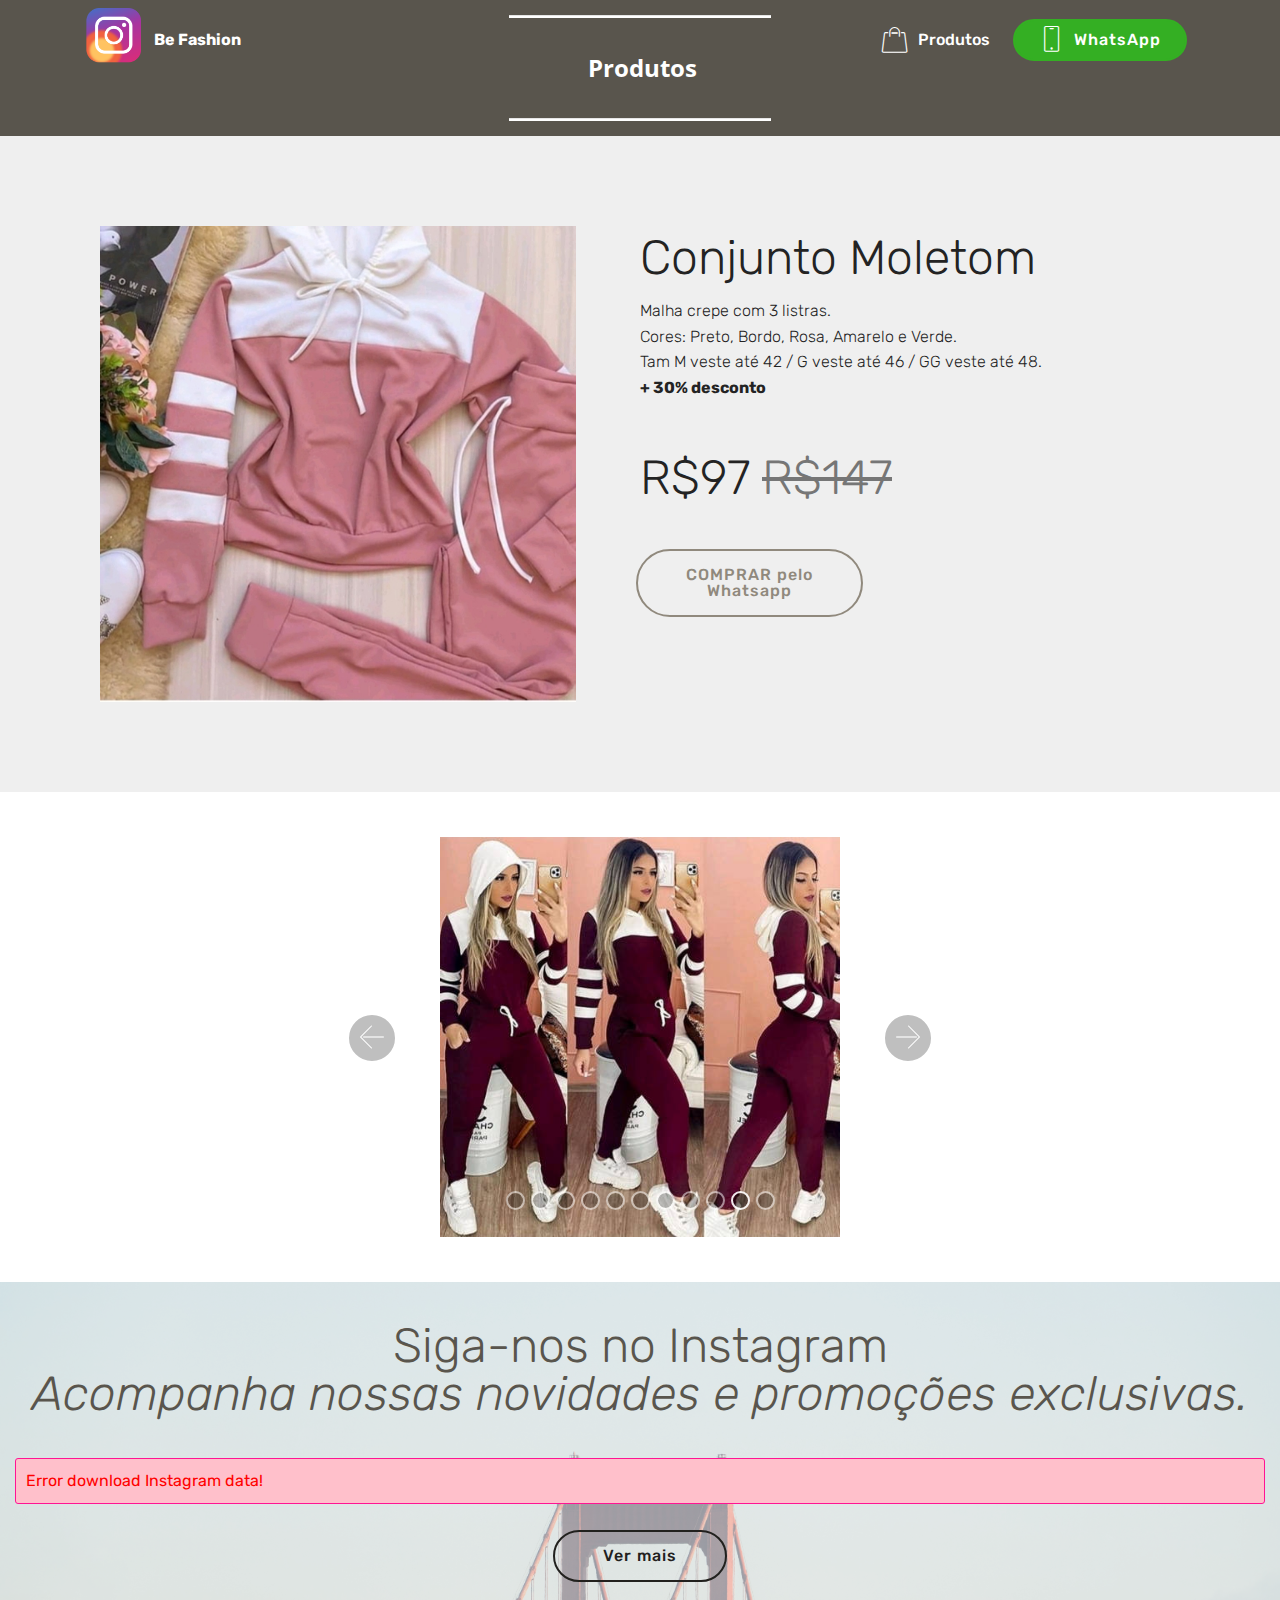
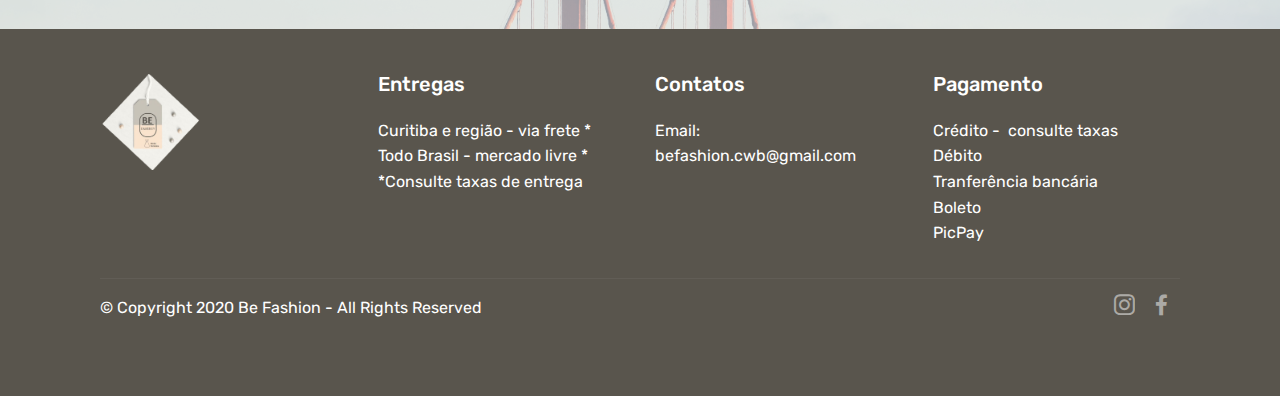
<file: page2.html>
<!DOCTYPE html>
<html  >
<head>
  <!-- Site made with Mobirise Website Builder v5.0.16, https://mobirise.com -->
  <meta charset="UTF-8">
  <meta http-equiv="X-UA-Compatible" content="IE=edge">
  <meta name="generator" content="Mobirise v5.0.16, mobirise.com">
  <meta name="viewport" content="width=device-width, initial-scale=1, minimum-scale=1">
  <link rel="shortcut icon" href="assets/images/mbr-1.png" type="image/x-icon">
  <meta name="description" content="">
  
  
  <title>Moletom</title>
  <link rel="stylesheet" href="assets/web/assets/mobirise-icons/mobirise-icons.css">
  <link rel="stylesheet" href="assets/bootstrap/css/bootstrap.min.css">
  <link rel="stylesheet" href="assets/bootstrap/css/bootstrap-grid.min.css">
  <link rel="stylesheet" href="assets/bootstrap/css/bootstrap-reboot.min.css">
  <link rel="stylesheet" href="assets/tether/tether.min.css">
  <link rel="stylesheet" href="assets/dropdown/css/style.css">
  <link rel="stylesheet" href="assets/socicon/css/styles.css">
  <link rel="stylesheet" href="assets/style.css">
  <link rel="stylesheet" href="assets/slick.css">
  <link rel="stylesheet" href="assets/theme/css/style.css">
  <link rel="preload" as="style" href="assets/mobirise/css/mbr-additional.css"><link rel="stylesheet" href="assets/mobirise/css/mbr-additional.css" type="text/css">
  
  
  
  
</head>
<body>
  
  <section class="menu cid-s4F8aq2DpR" once="menu" id="menu2-q">

    

    <nav class="navbar navbar-expand beta-menu navbar-dropdown align-items-center navbar-toggleable-sm bg-color transparent">
        <button class="navbar-toggler navbar-toggler-right" type="button" data-toggle="collapse" data-target="#navbarSupportedContent" aria-controls="navbarSupportedContent" aria-expanded="false" aria-label="Toggle navigation">
            <div class="hamburger">
                <span></span>
                <span></span>
                <span></span>
                <span></span>
            </div>
        </button>
        <div class="menu-logo">
            <div class="navbar-brand">
                <span class="navbar-logo">
                    <a href="https://www.instagram.com/be_fashioncwb/?igshid=n0z47d41cih">
                        <img src="assets/images/mbr-1.png" alt="Mobirise" title="" style="height: 4rem;">
                    </a>
                </span>
                <span class="navbar-caption-wrap"><a class="navbar-caption text-info display-4" href="https://www.instagram.com/be_fashioncwb/?igshid=n0z47d41cih" target="_blank">Be Fashion</a></span>
            </div>
        </div>
        <div class="collapse navbar-collapse" id="navbarSupportedContent">
            <ul class="navbar-nav nav-dropdown" data-app-modern-menu="true"><li class="nav-item">
                    <a class="nav-link link text-info display-7" href="index.html#content10-f"><span class="mbri-shopping-bag mbr-iconfont mbr-iconfont-btn"></span>
                        Produtos</a>
                </li></ul>
            <div class="navbar-buttons mbr-section-btn"><a class="btn btn-sm btn-primary display-4" href="https://bit.ly/38Qochc" target="_blank">
                    <span class="btn-icon mbri-mobile mbr-iconfont mbr-iconfont-btn">
                    </span>
                    WhatsApp</a></div>
        </div>
    </nav>
</section>

<section class="engine"><a href="https://mobirise.info/w">html5 templates</a></section><section class="mbr-section article content10 cid-s4F8atCndJ" id="content10-s">
    
     

    <div class="container">
        <div class="inner-container" style="width: 84%;">
            <hr class="line" style="width: 28%;">
            <div class="section-text align-center mbr-white mbr-fonts-style display-5"><strong>&nbsp;Produtos</strong></div>
            <hr class="line" style="width: 28%;">
        </div>
    </div>
</section>

<section class="services2 cid-s4F8avP4DV" id="services2-t">
    <!---->
    
    <!---->
    <!--Overlay-->
    
    <!--Container-->
    <div class="container">
        <div class="col-md-12">
            <div class="media-container-row">
                <div class="mbr-figure" style="width: 50%;">
                    <img src="assets/images/pic-20200621-164445-ab73b4884e08528d0315927689027667-640.jpg" alt="Mobirise" title="">
                </div>
                <div class="align-left aside-content">
                    <h2 class="mbr-title pt-2 mbr-fonts-style display-2">Conjunto Moletom&nbsp;</h2>
                    <div class="mbr-section-text">
                        <p class="mbr-text text1 pt-2 mbr-light mbr-fonts-style display-7">
                            Malha crepe com 3 listras. <br>Cores:  Preto, Bordo, Rosa, Amarelo e Verde.<br>Tam  M veste até 42 / G veste até 46 / GG veste até 48.<br><strong>+ 30% desconto</strong><br></p>
                        <p class="mbr-text text2 pt-4 mbr-light mbr-fonts-style display-2">R$97&nbsp;<span class="cost">R$147</span><br></p>
                    </div>
                    <!--Btn-->
                    <div class="mbr-section-btn pt-3 align-left"><a href="https://bit.ly/38Qochc" class="btn btn-warning-outline display-4" target="_blank">
                            COMPRAR pelo<br>Whatsapp<br></a></div>
                </div>
            </div>
        </div>
    </div>
</section>

<section class="carousel slide cid-s4FclEcKfM" data-interval="false" id="slider2-1i">

    
    <div class="container content-slider">
        <div class="content-slider-wrap">
            <div><div class="mbr-slider slide carousel" data-keyboard="false" data-ride="carousel" data-interval="5000" data-pause="true"><ol class="carousel-indicators"><li data-app-prevent-settings="" data-target="#slider2-1i" data-slide-to="0"></li><li data-app-prevent-settings="" data-target="#slider2-1i" data-slide-to="1"></li><li data-app-prevent-settings="" data-target="#slider2-1i" data-slide-to="2"></li><li data-app-prevent-settings="" data-target="#slider2-1i" data-slide-to="3"></li><li data-app-prevent-settings="" data-target="#slider2-1i" data-slide-to="4"></li><li data-app-prevent-settings="" data-target="#slider2-1i" data-slide-to="5"></li><li data-app-prevent-settings="" data-target="#slider2-1i" data-slide-to="6"></li><li data-app-prevent-settings="" data-target="#slider2-1i" data-slide-to="7"></li><li data-app-prevent-settings="" data-target="#slider2-1i" data-slide-to="8"></li><li data-app-prevent-settings="" data-target="#slider2-1i" class=" active" data-slide-to="9"></li><li data-app-prevent-settings="" data-target="#slider2-1i" data-slide-to="10"></li></ol><div class="carousel-inner" role="listbox"><div class="carousel-item slider-fullscreen-image" data-bg-video-slide="false" style="background-image: url(assets/images/pic-20200621-164458-0-799b58cd789e88cfa015927689091099-640-640x640.jpg);"><div class="container container-slide"><div class="image_wrapper"><img src="assets/images/pic-20200621-164458-0-799b58cd789e88cfa015927689091099-640-640x640.jpg" alt="" title=""><div class="carousel-caption justify-content-center"><div class="col-10 align-center"></div></div></div></div></div><div class="carousel-item slider-fullscreen-image" data-bg-video-slide="false" style="background-image: url(assets/images/pic-20200621-164459-1-398e22c587cb1658ea15927689155413-640-640x640.jpg);"><div class="container container-slide"><div class="image_wrapper"><img src="assets/images/pic-20200621-164459-1-398e22c587cb1658ea15927689155413-640-640x640.jpg" alt="" title=""><div class="carousel-caption justify-content-center"><div class="col-10 align-center"></div></div></div></div></div><div class="carousel-item slider-fullscreen-image" data-bg-video-slide="false" style="background-image: url(assets/images/pic-20200621-164459-2-60a76c9d489b2c2b7f15927689217996-480-480x480.jpg);"><div class="container container-slide"><div class="image_wrapper"><img src="assets/images/pic-20200621-164459-2-60a76c9d489b2c2b7f15927689217996-480-480x480.jpg" alt="" title=""><div class="carousel-caption justify-content-center"><div class="col-10 align-center"></div></div></div></div></div><div class="carousel-item slider-fullscreen-image" data-bg-video-slide="false" style="background-image: url(assets/images/a4de6a028fc43cf913673ce5c94d32b9-1-800x1000.jpg);"><div class="container container-slide"><div class="image_wrapper"><img src="assets/images/a4de6a028fc43cf913673ce5c94d32b9-1-800x1000.jpg" alt="" title=""><div class="carousel-caption justify-content-center"><div class="col-10 align-center"></div></div></div></div></div><div class="carousel-item slider-fullscreen-image" data-bg-video-slide="false" style="background-image: url(assets/images/conjunto-c-listra-calca-e-blusa-crepe-casual-roupas-luxo-top-d-nq-np-750503-mlb42019202956-052020-f-399c81f71635d1f0a715930168059905-480-480x427.jpg);"><div class="container container-slide"><div class="image_wrapper"><img src="assets/images/conjunto-c-listra-calca-e-blusa-crepe-casual-roupas-luxo-top-d-nq-np-750503-mlb42019202956-052020-f-399c81f71635d1f0a715930168059905-480-480x427.jpg" alt="" title=""><div class="carousel-caption justify-content-center"><div class="col-10 align-center"></div></div></div></div></div><div class="carousel-item slider-fullscreen-image" data-bg-video-slide="false" style="background-image: url(assets/images/img-20200618-wa00171-06a24c0a25d73aa31915925351439806-1024-1024-712x807.jpg);"><div class="container container-slide"><div class="image_wrapper"><img src="assets/images/img-20200618-wa00171-06a24c0a25d73aa31915925351439806-1024-1024-712x807.jpg" alt="" title=""><div class="carousel-caption justify-content-center"><div class="col-10 align-center"></div></div></div></div></div><div class="carousel-item slider-fullscreen-image" data-bg-video-slide="false" style="background-image: url(assets/images/img-20200618-wa00191-8f5830e723f66e53a115925351440007-480-480x493.jpg);"><div class="container container-slide"><div class="image_wrapper"><img src="assets/images/img-20200618-wa00191-8f5830e723f66e53a115925351440007-480-480x493.jpg" alt="" title=""><div class="carousel-caption justify-content-center"><div class="col-10 align-center"></div></div></div></div></div><div class="carousel-item slider-fullscreen-image" data-bg-video-slide="false" style="background-image: url(assets/images/99adeda82c7e845008733c87f47ed79e-1-801x1000.jpg);"><div class="container container-slide"><div class="image_wrapper"><img src="assets/images/99adeda82c7e845008733c87f47ed79e-1-801x1000.jpg" alt="" title=""><div class="carousel-caption justify-content-center"><div class="col-10 align-center"></div></div></div></div></div><div class="carousel-item slider-fullscreen-image" data-bg-video-slide="false" style="background-image: url(assets/images/47516d13e1d14bfb308a6a8ea2f0966f-1-800x1000.jpg);"><div class="container container-slide"><div class="image_wrapper"><img src="assets/images/47516d13e1d14bfb308a6a8ea2f0966f-1-800x1000.jpg" alt="" title=""><div class="carousel-caption justify-content-center"><div class="col-10 align-center"></div></div></div></div></div><div class="carousel-item slider-fullscreen-image active" data-bg-video-slide="false" style="background-image: url(assets/images/pic-20200621-164459-3-b027b2e4ebb14f6c5a15927689279452-480-480x480.jpg);"><div class="container container-slide"><div class="image_wrapper"><img src="assets/images/pic-20200621-164459-3-b027b2e4ebb14f6c5a15927689279452-480-480x480.jpg" alt="" title=""><div class="carousel-caption justify-content-center"><div class="col-10 align-center"></div></div></div></div></div><div class="carousel-item slider-fullscreen-image" data-bg-video-slide="false" style="background-image: url(assets/images/thumbnail-20200601-1940201-ee7df397d5dcb28e8115910608095815-480-480x486.jpg);"><div class="container container-slide"><div class="image_wrapper"><img src="assets/images/thumbnail-20200601-1940201-ee7df397d5dcb28e8115910608095815-480-480x486.jpg" alt="" title=""><div class="carousel-caption justify-content-center"><div class="col-10 align-center"></div></div></div></div></div></div><a data-app-prevent-settings="" class="carousel-control carousel-control-prev" role="button" data-slide="prev" href="#slider2-1i"><span aria-hidden="true" class="mbri-left mbr-iconfont"></span><span class="sr-only">Previous</span></a><a data-app-prevent-settings="" class="carousel-control carousel-control-next" role="button" data-slide="next" href="#slider2-1i"><span aria-hidden="true" class="mbri-right mbr-iconfont"></span><span class="sr-only">Next</span></a></div></div> 
        </div>
    </div>
</section>

<section class="mbr-instagram-feed" id="instagram-feed-block-10" data-per-row-grid="3" data-rows="3" data-per-row-slider="" data-spacing="9" data-full-width="true" data-account="be_fashioncwb" data-rv-view="867" style="background-image: url(assets/images/instagram-background.jpg); padding-top: 40px; padding-bottom: 40px;">
    <div class="mbr-overlay" style="opacity: 0.6; background-color: rgb(239, 239, 239);">
    </div>
    <div class="container container_toggle">
        <div class="row">
            <div class="col">
                <div class="inst">
                    <h1 class="inst__title align-center mbr-fonts-style display-2">Siga-nos no Instagram<br><em>Acompanha nossas novidades e promoções exclusivas.</em></h1>
                    <div class="inst__content"></div>
                    <div class="inst__more mbr-section-btn align-center" buttons="0"><a class="btn btn-md display-4 btn-secondary-outline" href="#">Ver mais</a></div>
                </div>
            </div>
        </div>
    </div>
</section>

<section class="cid-s4F8aNn0eg" id="footer1-11">

    

    

    <div class="container">
        <div class="media-container-row content text-white">
            <div class="col-12 col-md-3">
                <div class="media-wrap">
                    <a href="https://mobirise.co/">
                        <img src="assets/images/final-logo-removebg-preview-2.png" alt="Mobirise" title="">
                    </a>
                </div>
            </div>
            <div class="col-12 col-md-3 mbr-fonts-style display-7">
                <h5 class="pb-3">
                    Entregas</h5>
                <p class="mbr-text">Curitiba e região - via frete *<br>Todo Brasil - mercado livre *<br>*Consulte taxas de entrega</p>
            </div>
            <div class="col-12 col-md-3 mbr-fonts-style display-7">
                <h5 class="pb-3">
                    Contatos</h5>
                <p class="mbr-text">
                    Email: befashion.cwb@gmail.com
&nbsp;<br><br><br></p>
            </div>
            <div class="col-12 col-md-3 mbr-fonts-style display-7">
                <h5 class="pb-3">
                    Pagamento&nbsp;</h5>
                <p class="mbr-text">Crédito - &nbsp;consulte taxas<br>Débito<br>Tranferência bancária<br>Boleto<br>PicPay</p>
            </div>
        </div>
        <div class="footer-lower">
            <div class="media-container-row">
                <div class="col-sm-12">
                    <hr>
                </div>
            </div>
            <div class="media-container-row mbr-white">
                <div class="col-sm-6 copyright">
                    <p class="mbr-text mbr-fonts-style display-7">
                        © Copyright 2020 Be Fashion - All Rights Reserved
                    </p>
                </div>
                <div class="col-md-6">
                    <div class="social-list align-right">
                        <div class="soc-item">
                            <a href="https://instagram.com/be_fashioncwb?igshid=n0z47d41cih" target="_blank">
                                <span class="mbr-iconfont mbr-iconfont-social socicon-instagram socicon"></span>
                            </a>
                        </div>
                        <div class="soc-item">
                            <a href="https://www.facebook.com/pages/Mobirise/1616226671953247" target="_blank">
                                <span class="socicon-facebook socicon mbr-iconfont mbr-iconfont-social"></span>
                            </a>
                        </div>
                        
                        
                        
                        
                    </div>
                </div>
            </div>
        </div>
    </div>
</section>


  <script src="assets/web/assets/jquery/jquery.min.js"></script>
  <script src="assets/popper/popper.min.js"></script>
  <script src="assets/bootstrap/js/bootstrap.min.js"></script>
  <script src="assets/tether/tether.min.js"></script>
  <script src="assets/smoothscroll/smooth-scroll.js"></script>
  <script src="assets/dropdown/js/nav-dropdown.js"></script>
  <script src="assets/dropdown/js/navbar-dropdown.js"></script>
  <script src="assets/touchswipe/jquery.touch-swipe.min.js"></script>
  <script src="assets/ytplayer/jquery.mb.ytplayer.min.js"></script>
  <script src="assets/vimeoplayer/jquery.mb.vimeo_player.js"></script>
  <script src="assets/bootstrapcarouselswipe/bootstrap-carousel-swipe.js"></script>
  <script src="assets/index.js"></script>
  <script src="assets/slick.min.js"></script>
  <script src="assets/theme/js/script.js"></script>
  <script src="assets/slidervideo/script.js"></script>
  
  
  
</body>
</html>
</file>
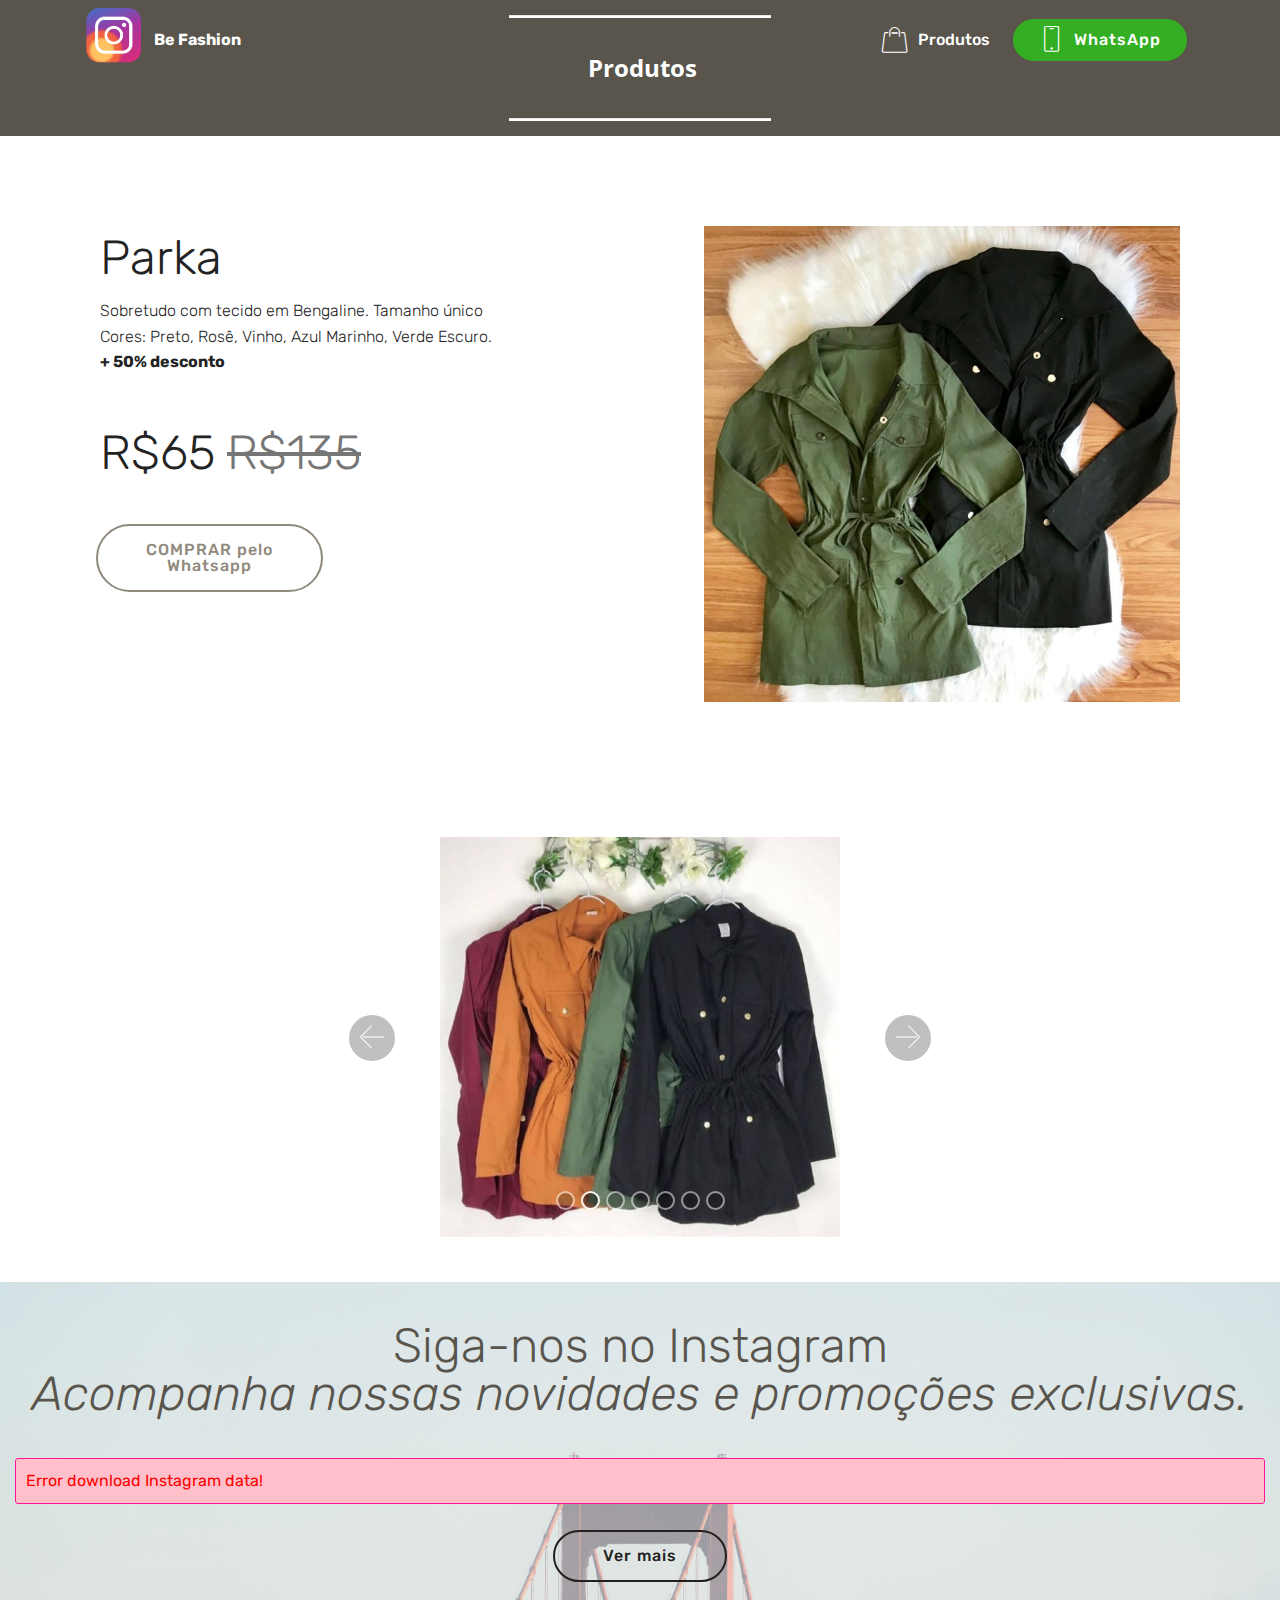
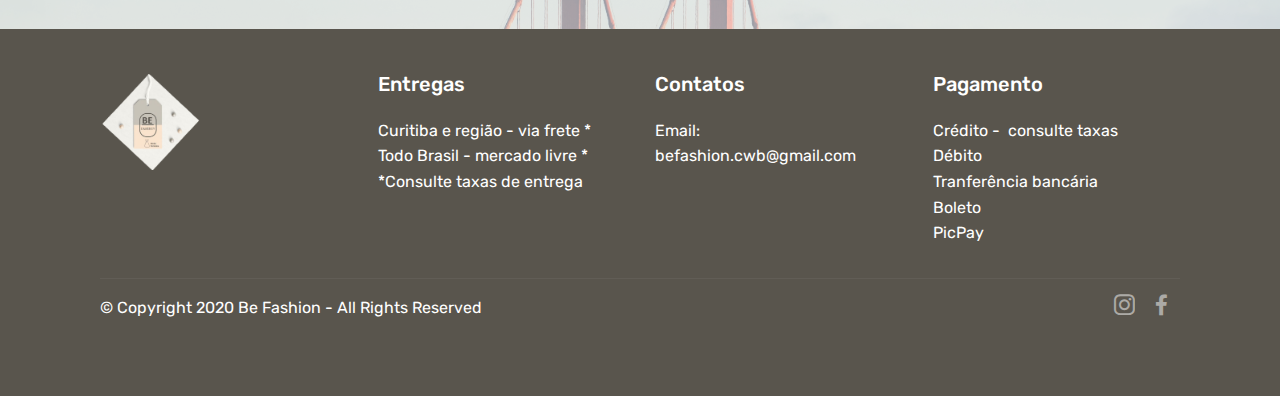
<file: page3.html>
<!DOCTYPE html>
<html  >
<head>
  <!-- Site made with Mobirise Website Builder v5.0.16, https://mobirise.com -->
  <meta charset="UTF-8">
  <meta http-equiv="X-UA-Compatible" content="IE=edge">
  <meta name="generator" content="Mobirise v5.0.16, mobirise.com">
  <meta name="viewport" content="width=device-width, initial-scale=1, minimum-scale=1">
  <link rel="shortcut icon" href="assets/images/mbr-1.png" type="image/x-icon">
  <meta name="description" content="">
  
  
  <title>Parka</title>
  <link rel="stylesheet" href="assets/web/assets/mobirise-icons/mobirise-icons.css">
  <link rel="stylesheet" href="assets/bootstrap/css/bootstrap.min.css">
  <link rel="stylesheet" href="assets/bootstrap/css/bootstrap-grid.min.css">
  <link rel="stylesheet" href="assets/bootstrap/css/bootstrap-reboot.min.css">
  <link rel="stylesheet" href="assets/tether/tether.min.css">
  <link rel="stylesheet" href="assets/dropdown/css/style.css">
  <link rel="stylesheet" href="assets/socicon/css/styles.css">
  <link rel="stylesheet" href="assets/style.css">
  <link rel="stylesheet" href="assets/slick.css">
  <link rel="stylesheet" href="assets/theme/css/style.css">
  <link rel="preload" as="style" href="assets/mobirise/css/mbr-additional.css"><link rel="stylesheet" href="assets/mobirise/css/mbr-additional.css" type="text/css">
  
  
  
  
</head>
<body>
  
  <section class="menu cid-s4Fg67JkBt" once="menu" id="menu2-1k">

    

    <nav class="navbar navbar-expand beta-menu navbar-dropdown align-items-center navbar-toggleable-sm bg-color transparent">
        <button class="navbar-toggler navbar-toggler-right" type="button" data-toggle="collapse" data-target="#navbarSupportedContent" aria-controls="navbarSupportedContent" aria-expanded="false" aria-label="Toggle navigation">
            <div class="hamburger">
                <span></span>
                <span></span>
                <span></span>
                <span></span>
            </div>
        </button>
        <div class="menu-logo">
            <div class="navbar-brand">
                <span class="navbar-logo">
                    <a href="https://www.instagram.com/be_fashioncwb/?igshid=n0z47d41cih">
                        <img src="assets/images/mbr-1.png" alt="Mobirise" title="" style="height: 4rem;">
                    </a>
                </span>
                <span class="navbar-caption-wrap"><a class="navbar-caption text-info display-4" href="https://www.instagram.com/be_fashioncwb/?igshid=n0z47d41cih" target="_blank">Be Fashion</a></span>
            </div>
        </div>
        <div class="collapse navbar-collapse" id="navbarSupportedContent">
            <ul class="navbar-nav nav-dropdown" data-app-modern-menu="true"><li class="nav-item">
                    <a class="nav-link link text-info display-7" href="index.html#content10-f"><span class="mbri-shopping-bag mbr-iconfont mbr-iconfont-btn"></span>
                        Produtos</a>
                </li></ul>
            <div class="navbar-buttons mbr-section-btn"><a class="btn btn-sm btn-primary display-4" href="https://bit.ly/38Qochc" target="_blank">
                    <span class="btn-icon mbri-mobile mbr-iconfont mbr-iconfont-btn">
                    </span>
                    WhatsApp</a></div>
        </div>
    </nav>
</section>

<section class="engine"><a href="https://mobirise.info/d">web maker</a></section><section class="mbr-section article content10 cid-s4Fg68N5X5" id="content10-1l">
    
     

    <div class="container">
        <div class="inner-container" style="width: 84%;">
            <hr class="line" style="width: 28%;">
            <div class="section-text align-center mbr-white mbr-fonts-style display-5"><strong>&nbsp;Produtos</strong></div>
            <hr class="line" style="width: 28%;">
        </div>
    </div>
</section>

<section class="services2 cid-s4Fhs3W7it" id="services2-1q">
    <!---->
    
    <!---->
    <!--Overlay-->
    
    <!--Container-->
    <div class="container">
        <div class="col-md-12">
            <div class="media-container-row">
                <div class="mbr-figure" style="width: 50%;">
                    <img src="assets/images/213-1.jpg" alt="Mobirise" title="">
                </div>
                <div class="align-left aside-content">
                    <h2 class="mbr-title pt-2 mbr-fonts-style display-2">Parka</h2>
                    <div class="mbr-section-text">
                        <p class="mbr-text text1 pt-2 mbr-light mbr-fonts-style display-7">Sobretudo com tecido em Bengaline. Tamanho único<br>Cores: Preto, Rosê, Vinho, Azul Marinho, Verde Escuro.<br><strong>+ 50% desconto</strong><br></p>
                        <p class="mbr-text text2 pt-4 mbr-light mbr-fonts-style display-2">R$65&nbsp;<span class="cost">R$135</span></p>
                    </div>
                    <!--Btn-->
                    <div class="mbr-section-btn pt-3 align-left"><a href="https://bit.ly/38Qochc" class="btn btn-warning-outline display-4" target="_blank">COMPRAR pelo
<br>Whatsapp</a></div>
                </div>
            </div>
        </div>
    </div>
</section>

<section class="carousel slide cid-s4Fg6aBnnJ" data-interval="false" id="slider2-1n">

    
    <div class="container content-slider">
        <div class="content-slider-wrap">
            <div><div class="mbr-slider slide carousel" data-keyboard="false" data-ride="carousel" data-interval="5000" data-pause="true"><ol class="carousel-indicators"><li data-app-prevent-settings="" data-target="#slider2-1n" data-slide-to="0"></li><li data-app-prevent-settings="" data-target="#slider2-1n" class=" active" data-slide-to="1"></li><li data-app-prevent-settings="" data-target="#slider2-1n" data-slide-to="2"></li><li data-app-prevent-settings="" data-target="#slider2-1n" data-slide-to="3"></li><li data-app-prevent-settings="" data-target="#slider2-1n" data-slide-to="4"></li><li data-app-prevent-settings="" data-target="#slider2-1n" data-slide-to="5"></li><li data-app-prevent-settings="" data-target="#slider2-1n" data-slide-to="6"></li></ol><div class="carousel-inner" role="listbox"><div class="carousel-item slider-fullscreen-image" data-bg-video-slide="false" style="background-image: url(assets/images/szfashion.com.br-50-1600x1600.jpg);"><div class="container container-slide"><div class="image_wrapper"><img src="assets/images/szfashion.com.br-50-1600x1600.jpg" alt="" title=""><div class="carousel-caption justify-content-center"><div class="col-10 align-center"></div></div></div></div></div><div class="carousel-item slider-fullscreen-image active" data-bg-video-slide="false" style="background-image: url(assets/images/93b1b6aee2a2d8b0b5aeb752241e9391-1200x1200.jpg);"><div class="container container-slide"><div class="image_wrapper"><img src="assets/images/93b1b6aee2a2d8b0b5aeb752241e9391-1200x1200.jpg" alt="" title=""><div class="carousel-caption justify-content-center"><div class="col-10 align-center"></div></div></div></div></div><div class="carousel-item slider-fullscreen-image" data-bg-video-slide="false" style="background-image: url(assets/images/ff1074-a3d174ffc47042a2a5ea9c7bc5ee0369-mv2.webp);"><div class="container container-slide"><div class="image_wrapper"><img src="assets/images/ff1074-a3d174ffc47042a2a5ea9c7bc5ee0369-mv2.webp" alt="" title=""><div class="carousel-caption justify-content-center"><div class="col-10 align-center"></div></div></div></div></div><div class="carousel-item slider-fullscreen-image" data-bg-video-slide="false" style="background-image: url(assets/images/e0f76f02af83b9259604bd3d63846de5-1-1200x1200.jpg);"><div class="container container-slide"><div class="image_wrapper"><img src="assets/images/e0f76f02af83b9259604bd3d63846de5-1-1200x1200.jpg" alt="" title=""><div class="carousel-caption justify-content-center"><div class="col-10 align-center"></div></div></div></div></div><div class="carousel-item slider-fullscreen-image" data-bg-video-slide="false" style="background-image: url(assets/images/218-1-800x800.jpg);"><div class="container container-slide"><div class="image_wrapper"><img src="assets/images/218-1-800x800.jpg" alt="" title=""><div class="carousel-caption justify-content-center"><div class="col-10 align-center"></div></div></div></div></div><div class="carousel-item slider-fullscreen-image" data-bg-video-slide="false" style="background-image: url(assets/images/cf2d8a546e677c97714ae56101b3d572-1200x1187.jpg);"><div class="container container-slide"><div class="image_wrapper"><img src="assets/images/cf2d8a546e677c97714ae56101b3d572-1200x1187.jpg" alt="" title=""><div class="carousel-caption justify-content-center"><div class="col-10 align-center"></div></div></div></div></div><div class="carousel-item slider-fullscreen-image" data-bg-video-slide="false" style="background-image: url(assets/images/05e9dd09569bb4feb3165e40ecb08e2b-564x564.jpg);"><div class="container container-slide"><div class="image_wrapper"><img src="assets/images/05e9dd09569bb4feb3165e40ecb08e2b-564x564.jpg" alt="" title=""><div class="carousel-caption justify-content-center"><div class="col-10 align-center"></div></div></div></div></div></div><a data-app-prevent-settings="" class="carousel-control carousel-control-prev" role="button" data-slide="prev" href="#slider2-1n"><span aria-hidden="true" class="mbri-left mbr-iconfont"></span><span class="sr-only">Previous</span></a><a data-app-prevent-settings="" class="carousel-control carousel-control-next" role="button" data-slide="next" href="#slider2-1n"><span aria-hidden="true" class="mbri-right mbr-iconfont"></span><span class="sr-only">Next</span></a></div></div> 
        </div>
    </div>
</section>

<section class="mbr-instagram-feed" id="instagram-feed-block-1o" data-per-row-grid="3" data-rows="3" data-per-row-slider="" data-spacing="9" data-full-width="true" data-account="be_fashioncwb" data-rv-view="903" style="background-image: url(assets/images/instagram-background.jpg); padding-top: 40px; padding-bottom: 40px;">
    <div class="mbr-overlay" style="opacity: 0.6; background-color: rgb(239, 239, 239);">
    </div>
    <div class="container container_toggle">
        <div class="row">
            <div class="col">
                <div class="inst">
                    <h1 class="inst__title align-center mbr-fonts-style display-2">Siga-nos no Instagram<br><em>Acompanha nossas novidades e promoções exclusivas.</em></h1>
                    <div class="inst__content"></div>
                    <div class="inst__more mbr-section-btn align-center" buttons="0"><a class="btn btn-md display-4 btn-secondary-outline" href="#">Ver mais</a></div>
                </div>
            </div>
        </div>
    </div>
</section>

<section class="cid-s4Fg6gbfwE" id="footer1-1p">

    

    

    <div class="container">
        <div class="media-container-row content text-white">
            <div class="col-12 col-md-3">
                <div class="media-wrap">
                    <a href="https://mobirise.co/">
                        <img src="assets/images/final-logo-removebg-preview-2.png" alt="Mobirise" title="">
                    </a>
                </div>
            </div>
            <div class="col-12 col-md-3 mbr-fonts-style display-7">
                <h5 class="pb-3">
                    Entregas</h5>
                <p class="mbr-text">Curitiba e região - via frete *<br>Todo Brasil - mercado livre *<br>*Consulte taxas de entrega</p>
            </div>
            <div class="col-12 col-md-3 mbr-fonts-style display-7">
                <h5 class="pb-3">
                    Contatos</h5>
                <p class="mbr-text">
                    Email: befashion.cwb@gmail.com
&nbsp;<br><br><br></p>
            </div>
            <div class="col-12 col-md-3 mbr-fonts-style display-7">
                <h5 class="pb-3">
                    Pagamento&nbsp;</h5>
                <p class="mbr-text">Crédito - &nbsp;consulte taxas<br>Débito<br>Tranferência bancária<br>Boleto<br>PicPay</p>
            </div>
        </div>
        <div class="footer-lower">
            <div class="media-container-row">
                <div class="col-sm-12">
                    <hr>
                </div>
            </div>
            <div class="media-container-row mbr-white">
                <div class="col-sm-6 copyright">
                    <p class="mbr-text mbr-fonts-style display-7">
                        © Copyright 2020 Be Fashion - All Rights Reserved
                    </p>
                </div>
                <div class="col-md-6">
                    <div class="social-list align-right">
                        <div class="soc-item">
                            <a href="https://instagram.com/be_fashioncwb?igshid=n0z47d41cih" target="_blank">
                                <span class="mbr-iconfont mbr-iconfont-social socicon-instagram socicon"></span>
                            </a>
                        </div>
                        <div class="soc-item">
                            <a href="https://www.facebook.com/pages/Mobirise/1616226671953247" target="_blank">
                                <span class="socicon-facebook socicon mbr-iconfont mbr-iconfont-social"></span>
                            </a>
                        </div>
                        
                        
                        
                        
                    </div>
                </div>
            </div>
        </div>
    </div>
</section>


  <script src="assets/web/assets/jquery/jquery.min.js"></script>
  <script src="assets/popper/popper.min.js"></script>
  <script src="assets/bootstrap/js/bootstrap.min.js"></script>
  <script src="assets/tether/tether.min.js"></script>
  <script src="assets/smoothscroll/smooth-scroll.js"></script>
  <script src="assets/dropdown/js/nav-dropdown.js"></script>
  <script src="assets/dropdown/js/navbar-dropdown.js"></script>
  <script src="assets/touchswipe/jquery.touch-swipe.min.js"></script>
  <script src="assets/ytplayer/jquery.mb.ytplayer.min.js"></script>
  <script src="assets/vimeoplayer/jquery.mb.vimeo_player.js"></script>
  <script src="assets/bootstrapcarouselswipe/bootstrap-carousel-swipe.js"></script>
  <script src="assets/index.js"></script>
  <script src="assets/slick.min.js"></script>
  <script src="assets/theme/js/script.js"></script>
  <script src="assets/slidervideo/script.js"></script>
  
  
  
</body>
</html>
</file>
<file: assets/web/assets/mobirise-icons/mobirise-icons.css>
@font-face {
  font-family: 'MobiriseIcons';
  src:  url('mobirise-icons.eot?spat4u');
  src:  url('mobirise-icons.eot?spat4u#iefix') format('embedded-opentype'),
    url('mobirise-icons.ttf?spat4u') format('truetype'),
    url('mobirise-icons.woff?spat4u') format('woff'),
    url('mobirise-icons.svg?spat4u#MobiriseIcons') format('svg');
  font-weight: normal;
  font-style: normal;
  font-display: swap;
}

[class^="mbri-"], [class*=" mbri-"] {
  /* use !important to prevent issues with browser extensions that change fonts */
  font-family: MobiriseIcons !important;
  speak: none;
  font-style: normal;
  font-weight: normal;
  font-variant: normal;
  text-transform: none;
  line-height: 1;

  /* Better Font Rendering =========== */
  -webkit-font-smoothing: antialiased;
  -moz-osx-font-smoothing: grayscale;
}

.mbri-add-submenu:before {
  content: "\e900";
}
.mbri-alert:before {
  content: "\e901";
}
.mbri-align-center:before {
  content: "\e902";
}
.mbri-align-justify:before {
  content: "\e903";
}
.mbri-align-left:before {
  content: "\e904";
}
.mbri-align-right:before {
  content: "\e905";
}
.mbri-android:before {
  content: "\e906";
}
.mbri-apple:before {
  content: "\e907";
}
.mbri-arrow-down:before {
  content: "\e908";
}
.mbri-arrow-next:before {
  content: "\e909";
}
.mbri-arrow-prev:before {
  content: "\e90a";
}
.mbri-arrow-up:before {
  content: "\e90b";
}
.mbri-bold:before {
  content: "\e90c";
}
.mbri-bookmark:before {
  content: "\e90d";
}
.mbri-bootstrap:before {
  content: "\e90e";
}
.mbri-briefcase:before {
  content: "\e90f";
}
.mbri-browse:before {
  content: "\e910";
}
.mbri-bulleted-list:before {
  content: "\e911";
}
.mbri-calendar:before {
  content: "\e912";
}
.mbri-camera:before {
  content: "\e913";
}
.mbri-cart-add:before {
  content: "\e914";
}
.mbri-cart-full:before {
  content: "\e915";
}
.mbri-cash:before {
  content: "\e916";
}
.mbri-change-style:before {
  content: "\e917";
}
.mbri-chat:before {
  content: "\e918";
}
.mbri-clock:before {
  content: "\e919";
}
.mbri-close:before {
  content: "\e91a";
}
.mbri-cloud:before {
  content: "\e91b";
}
.mbri-code:before {
  content: "\e91c";
}
.mbri-contact-form:before {
  content: "\e91d";
}
.mbri-credit-card:before {
  content: "\e91e";
}
.mbri-cursor-click:before {
  content: "\e91f";
}
.mbri-cust-feedback:before {
  content: "\e920";
}
.mbri-database:before {
  content: "\e921";
}
.mbri-delivery:before {
  content: "\e922";
}
.mbri-desktop:before {
  content: "\e923";
}
.mbri-devices:before {
  content: "\e924";
}
.mbri-down:before {
  content: "\e925";
}
.mbri-download:before {
  content: "\e989";
}
.mbri-drag-n-drop:before {
  content: "\e927";
}
.mbri-drag-n-drop2:before {
  content: "\e928";
}
.mbri-edit:before {
  content: "\e929";
}
.mbri-edit2:before {
  content: "\e92a";
}
.mbri-error:before {
  content: "\e92b";
}
.mbri-extension:before {
  content: "\e92c";
}
.mbri-features:before {
  content: "\e92d";
}
.mbri-file:before {
  content: "\e92e";
}
.mbri-flag:before {
  content: "\e92f";
}
.mbri-folder:before {
  content: "\e930";
}
.mbri-gift:before {
  content: "\e931";
}
.mbri-github:before {
  content: "\e932";
}
.mbri-globe:before {
  content: "\e933";
}
.mbri-globe-2:before {
  content: "\e934";
}
.mbri-growing-chart:before {
  content: "\e935";
}
.mbri-hearth:before {
  content: "\e936";
}
.mbri-help:before {
  content: "\e937";
}
.mbri-home:before {
  content: "\e938";
}
.mbri-hot-cup:before {
  content: "\e939";
}
.mbri-idea:before {
  content: "\e93a";
}
.mbri-image-gallery:before {
  content: "\e93b";
}
.mbri-image-slider:before {
  content: "\e93c";
}
.mbri-info:before {
  content: "\e93d";
}
.mbri-italic:before {
  content: "\e93e";
}
.mbri-key:before {
  content: "\e93f";
}
.mbri-laptop:before {
  content: "\e940";
}
.mbri-layers:before {
  content: "\e941";
}
.mbri-left-right:before {
  content: "\e942";
}
.mbri-left:before {
  content: "\e943";
}
.mbri-letter:before {
  content: "\e944";
}
.mbri-like:before {
  content: "\e945";
}
.mbri-link:before {
  content: "\e946";
}
.mbri-lock:before {
  content: "\e947";
}
.mbri-login:before {
  content: "\e948";
}
.mbri-logout:before {
  content: "\e949";
}
.mbri-magic-stick:before {
  content: "\e94a";
}
.mbri-map-pin:before {
  content: "\e94b";
}
.mbri-menu:before {
  content: "\e94c";
}
.mbri-mobile:before {
  content: "\e94d";
}
.mbri-mobile2:before {
  content: "\e94e";
}
.mbri-mobirise:before {
  content: "\e94f";
}
.mbri-more-horizontal:before {
  content: "\e950";
}
.mbri-more-vertical:before {
  content: "\e951";
}
.mbri-music:before {
  content: "\e952";
}
.mbri-new-file:before {
  content: "\e953";
}
.mbri-numbered-list:before {
  content: "\e954";
}
.mbri-opened-folder:before {
  content: "\e955";
}
.mbri-pages:before {
  content: "\e956";
}
.mbri-paper-plane:before {
  content: "\e957";
}
.mbri-paperclip:before {
  content: "\e958";
}
.mbri-photo:before {
  content: "\e959";
}
.mbri-photos:before {
  content: "\e95a";
}
.mbri-pin:before {
  content: "\e95b";
}
.mbri-play:before {
  content: "\e95c";
}
.mbri-plus:before {
  content: "\e95d";
}
.mbri-preview:before {
  content: "\e95e";
}
.mbri-print:before {
  content: "\e95f";
}
.mbri-protect:before {
  content: "\e960";
}
.mbri-question:before {
  content: "\e961";
}
.mbri-quote-left:before {
  content: "\e962";
}
.mbri-quote-right:before {
  content: "\e963";
}
.mbri-refresh:before {
  content: "\e964";
}
.mbri-responsive:before {
  content: "\e965";
}
.mbri-right:before {
  content: "\e966";
}
.mbri-rocket:before {
  content: "\e967";
}
.mbri-sad-face:before {
  content: "\e968";
}
.mbri-sale:before {
  content: "\e969";
}
.mbri-save:before {
  content: "\e96a";
}
.mbri-search:before {
  content: "\e96b";
}
.mbri-setting:before {
  content: "\e96c";
}
.mbri-setting2:before {
  content: "\e96d";
}
.mbri-setting3:before {
  content: "\e96e";
}
.mbri-share:before {
  content: "\e96f";
}
.mbri-shopping-bag:before {
  content: "\e970";
}
.mbri-shopping-basket:before {
  content: "\e971";
}
.mbri-shopping-cart:before {
  content: "\e972";
}
.mbri-sites:before {
  content: "\e973";
}
.mbri-smile-face:before {
  content: "\e974";
}
.mbri-speed:before {
  content: "\e975";
}
.mbri-star:before {
  content: "\e976";
}
.mbri-success:before {
  content: "\e977";
}
.mbri-sun:before {
  content: "\e978";
}
.mbri-sun2:before {
  content: "\e979";
}
.mbri-tablet:before {
  content: "\e97a";
}
.mbri-tablet-vertical:before {
  content: "\e97b";
}
.mbri-target:before {
  content: "\e97c";
}
.mbri-timer:before {
  content: "\e97d";
}
.mbri-to-ftp:before {
  content: "\e97e";
}
.mbri-to-local-drive:before {
  content: "\e97f";
}
.mbri-touch-swipe:before {
  content: "\e980";
}
.mbri-touch:before {
  content: "\e981";
}
.mbri-trash:before {
  content: "\e982";
}
.mbri-underline:before {
  content: "\e983";
}
.mbri-unlink:before {
  content: "\e984";
}
.mbri-unlock:before {
  content: "\e985";
}
.mbri-up-down:before {
  content: "\e986";
}
.mbri-up:before {
  content: "\e987";
}
.mbri-update:before {
  content: "\e988";
}
.mbri-upload:before {
 content: "\e926"; 
}
.mbri-user:before {
  content: "\e98a";
}
.mbri-user2:before {
  content: "\e98b";
}
.mbri-users:before {
  content: "\e98c";
}
.mbri-video:before {
  content: "\e98d";
}
.mbri-video-play:before {
  content: "\e98e";
}
.mbri-watch:before {
  content: "\e98f";
}
.mbri-website-theme:before {
  content: "\e990";
}
.mbri-wifi:before {
  content: "\e991";
}
.mbri-windows:before {
  content: "\e992";
}
.mbri-zoom-out:before {
  content: "\e993";
}
.mbri-redo:before {
  content: "\e994";
}
.mbri-undo:before {
  content: "\e995";
}
</file>
<file: assets/dropdown/css/style.css>
.navbar-dropdown {
  left: 0;
  padding: 0;
  position: absolute;
  right: 0;
  top: 0;
  transition: all 0.45s ease;
  z-index: 1030;
  background: #282828; }
  .navbar-dropdown .navbar-logo {
    margin-right: 0.8rem;
    transition: margin 0.3s ease-in-out;
    vertical-align: middle; }
    .navbar-dropdown .navbar-logo img {
      height: 3.125rem;
      transition: all 0.3s ease-in-out; }
    .navbar-dropdown .navbar-logo.mbr-iconfont {
      font-size: 3.125rem;
      line-height: 3.125rem; }
  .navbar-dropdown .navbar-caption {
    font-weight: 700;
    white-space: normal;
    vertical-align: -4px;
    line-height: 3.125rem !important; }
    .navbar-dropdown .navbar-caption, .navbar-dropdown .navbar-caption:hover {
      color: inherit;
      text-decoration: none; }
  .navbar-dropdown .mbr-iconfont + .navbar-caption {
    vertical-align: -1px; }
  .navbar-dropdown.navbar-fixed-top {
    position: fixed; }
  .navbar-dropdown .navbar-brand span {
    vertical-align: -4px; }
  .navbar-dropdown.bg-color.transparent {
    background: none; }
  .navbar-dropdown.navbar-short .navbar-brand {
    padding: 0.625rem 0; }
    .navbar-dropdown.navbar-short .navbar-brand span {
      vertical-align: -1px; }
  .navbar-dropdown.navbar-short .navbar-caption {
    line-height: 2.375rem !important;
    vertical-align: -2px; }
  .navbar-dropdown.navbar-short .navbar-logo {
    margin-right: 0.5rem; }
    .navbar-dropdown.navbar-short .navbar-logo img {
      height: 2.375rem; }
    .navbar-dropdown.navbar-short .navbar-logo.mbr-iconfont {
      font-size: 2.375rem;
      line-height: 2.375rem; }
  .navbar-dropdown.navbar-short .mbr-table-cell {
    height: 3.625rem; }
  .navbar-dropdown .navbar-close {
    left: 0.6875rem;
    position: fixed;
    top: 0.75rem;
    z-index: 1000; }
  .navbar-dropdown .hamburger-icon {
    content: "";
    display: inline-block;
    vertical-align: middle;
    width: 16px;
    -webkit-box-shadow: 0 -6px 0 1px #282828,0 0 0 1px #282828,0 6px 0 1px #282828;
    -moz-box-shadow: 0 -6px 0 1px #282828,0 0 0 1px #282828,0 6px 0 1px #282828;
    box-shadow: 0 -6px 0 1px #282828,0 0 0 1px #282828,0 6px 0 1px #282828; }

.dropdown-menu .dropdown-toggle[data-toggle="dropdown-submenu"]::after {
  border-bottom: 0.35em solid transparent;
  border-left: 0.35em solid;
  border-right: 0;
  border-top: 0.35em solid transparent;
  margin-left: 0.3rem; }

.dropdown-menu .dropdown-item:focus {
  outline: 0; }

.nav-dropdown {
  font-size: 0.75rem;
  font-weight: 500;
  height: auto !important; }
  .nav-dropdown .nav-btn {
    padding-left: 1rem; }
  .nav-dropdown .link {
    margin: .667em 1.667em;
    font-weight: 500;
    padding: 0;
    transition: color .2s ease-in-out; }
    .nav-dropdown .link.dropdown-toggle {
      margin-right: 2.583em; }
      .nav-dropdown .link.dropdown-toggle::after {
        margin-left: .25rem;
        border-top: 0.35em solid;
        border-right: 0.35em solid transparent;
        border-left: 0.35em solid transparent;
        border-bottom: 0; }
      .nav-dropdown .link.dropdown-toggle[aria-expanded="true"] {
        margin: 0;
        padding: 0.667em 3.263em  0.667em 1.667em; }
  .nav-dropdown .link::after,
  .nav-dropdown .dropdown-item::after {
    color: inherit; }
  .nav-dropdown .btn {
    font-size: 0.75rem;
    font-weight: 700;
    letter-spacing: 0;
    margin-bottom: 0;
    padding-left: 1.25rem;
    padding-right: 1.25rem; }
  .nav-dropdown .dropdown-menu {
    border-radius: 0;
    border: 0;
    left: 0;
    margin: 0;
    padding-bottom: 1.25rem;
    padding-top: 1.25rem;
    position: relative; }
  .nav-dropdown .dropdown-submenu {
    margin-left: 0.125rem;
    top: 0; }
  .nav-dropdown .dropdown-item {
    font-weight: 500;
    line-height: 2;
    padding: 0.3846em 4.615em 0.3846em 1.5385em;
    position: relative;
    transition: color .2s ease-in-out, background-color .2s ease-in-out; }
    .nav-dropdown .dropdown-item::after {
      margin-top: -0.3077em;
      position: absolute;
      right: 1.1538em;
      top: 50%; }
    .nav-dropdown .dropdown-item:focus, .nav-dropdown .dropdown-item:hover {
      background: none; }

@media (max-width: 767px) {
  .nav-dropdown.navbar-toggleable-sm {
    bottom: 0;
    display: none;
    left: 0;
    overflow-x: hidden;
    position: fixed;
    top: 0;
    transform: translateX(-100%);
    -ms-transform: translateX(-100%);
    -webkit-transform: translateX(-100%);
    width: 18.75rem;
    z-index: 999; } }
.nav-dropdown.navbar-toggleable-xl {
  bottom: 0;
  display: none;
  left: 0;
  overflow-x: hidden;
  position: fixed;
  top: 0;
  transform: translateX(-100%);
  -ms-transform: translateX(-100%);
  -webkit-transform: translateX(-100%);
  width: 18.75rem;
  z-index: 999; }

.nav-dropdown-sm {
  display: block !important;
  overflow-x: hidden;
  overflow: auto;
  padding-top: 3.875rem; }
  .nav-dropdown-sm::after {
    content: "";
    display: block;
    height: 3rem;
    width: 100%; }
  .nav-dropdown-sm.collapse.in ~ .navbar-close {
    display: block !important; }
  .nav-dropdown-sm.collapsing, .nav-dropdown-sm.collapse.in {
    transform: translateX(0);
    -ms-transform: translateX(0);
    -webkit-transform: translateX(0);
    transition: all 0.25s ease-out;
    -webkit-transition: all 0.25s ease-out;
    background: #282828; }
  .nav-dropdown-sm.collapsing[aria-expanded="false"] {
    transform: translateX(-100%);
    -ms-transform: translateX(-100%);
    -webkit-transform: translateX(-100%); }
  .nav-dropdown-sm .nav-item {
    display: block;
    margin-left: 0 !important;
    padding-left: 0; }
  .nav-dropdown-sm .link,
  .nav-dropdown-sm .dropdown-item {
    border-top: 1px dotted rgba(255, 255, 255, 0.1);
    font-size: 0.8125rem;
    line-height: 1.6;
    margin: 0 !important;
    padding: 0.875rem 2.4rem 0.875rem 1.5625rem !important;
    position: relative;
    white-space: normal; }
    .nav-dropdown-sm .link:focus, .nav-dropdown-sm .link:hover,
    .nav-dropdown-sm .dropdown-item:focus,
    .nav-dropdown-sm .dropdown-item:hover {
      background: rgba(0, 0, 0, 0.2) !important;
      color: #c0a375; }
  .nav-dropdown-sm .nav-btn {
    position: relative;
    padding: 1.5625rem 1.5625rem 0 1.5625rem; }
    .nav-dropdown-sm .nav-btn::before {
      border-top: 1px dotted rgba(255, 255, 255, 0.1);
      content: "";
      left: 0;
      position: absolute;
      top: 0;
      width: 100%; }
    .nav-dropdown-sm .nav-btn + .nav-btn {
      padding-top: 0.625rem; }
      .nav-dropdown-sm .nav-btn + .nav-btn::before {
        display: none; }
  .nav-dropdown-sm .btn {
    padding: 0.625rem 0; }
  .nav-dropdown-sm .dropdown-toggle[data-toggle="dropdown-submenu"]::after {
    margin-left: .25rem;
    border-top: 0.35em solid;
    border-right: 0.35em solid transparent;
    border-left: 0.35em solid transparent;
    border-bottom: 0; }
  .nav-dropdown-sm .dropdown-toggle[data-toggle="dropdown-submenu"][aria-expanded="true"]::after {
    border-top: 0;
    border-right: 0.35em solid transparent;
    border-left: 0.35em solid transparent;
    border-bottom: 0.35em solid; }
  .nav-dropdown-sm .dropdown-menu {
    margin: 0;
    padding: 0;
    position: relative;
    top: 0;
    left: 0;
    width: 100%;
    border: 0;
    float: none;
    border-radius: 0;
    background: none; }
  .nav-dropdown-sm .dropdown-submenu {
    left: 100%;
    margin-left: 0.125rem;
    margin-top: -1.25rem;
    top: 0; }

.navbar-toggleable-sm .nav-dropdown .dropdown-menu {
  position: absolute; }

.navbar-toggleable-sm .nav-dropdown .dropdown-submenu {
  left: 100%;
  margin-left: 0.125rem;
  margin-top: -1.25rem;
  top: 0; }

.navbar-toggleable-sm.opened .nav-dropdown .dropdown-menu {
  position: relative; }

.navbar-toggleable-sm.opened .nav-dropdown .dropdown-submenu {
  left: 0;
  margin-left: 00rem;
  margin-top: 0rem;
  top: 0; }

.is-builder .nav-dropdown.collapsing {
  transition: none !important; }

/*# sourceMappingURL=style.css.map */
</file>
<file: assets/socicon/css/styles.css>
@charset "UTF-8";

@font-face {
  font-family: 'Socicon';
  src:  url('../fonts/socicon.eot');
  src:  url('../fonts/socicon.eot?#iefix') format('embedded-opentype'),
    url('../fonts/socicon.woff2') format('woff2'),
    url('../fonts/socicon.ttf') format('truetype'),
    url('../fonts/socicon.woff') format('woff'),
    url('../fonts/socicon.svg#socicon') format('svg');
  font-weight: normal;
  font-style: normal;
}

[data-icon]:before {
  font-family: "socicon" !important;
  content: attr(data-icon);
  font-style: normal !important;
  font-weight: normal !important;
  font-variant: normal !important;
  text-transform: none !important;
  speak: none;
  line-height: 1;
  -webkit-font-smoothing: antialiased;
  -moz-osx-font-smoothing: grayscale;
}

[class^="socicon-"], [class*=" socicon-"] {
  /* use !important to prevent issues with browser extensions that change fonts */
  font-family: 'Socicon' !important;
  speak: none;
  font-style: normal;
  font-weight: normal;
  font-variant: normal;
  text-transform: none;
  line-height: 1;

  /* Better Font Rendering =========== */
  -webkit-font-smoothing: antialiased;
  -moz-osx-font-smoothing: grayscale;
}

.socicon-eitaa:before {
  content: "\e97c";
}
.socicon-soroush:before {
  content: "\e97d";
}
.socicon-bale:before {
  content: "\e97e";
}
.socicon-zazzle:before {
  content: "\e97b";
}
.socicon-society6:before {
  content: "\e97a";
}
.socicon-redbubble:before {
  content: "\e979";
}
.socicon-avvo:before {
  content: "\e978";
}
.socicon-stitcher:before {
  content: "\e977";
}
.socicon-googlehangouts:before {
  content: "\e974";
}
.socicon-dlive:before {
  content: "\e975";
}
.socicon-vsco:before {
  content: "\e976";
}
.socicon-flipboard:before {
  content: "\e973";
}
.socicon-ubuntu:before {
  content: "\e958";
}
.socicon-artstation:before {
  content: "\e959";
}
.socicon-invision:before {
  content: "\e95a";
}
.socicon-torial:before {
  content: "\e95b";
}
.socicon-collectorz:before {
  content: "\e95c";
}
.socicon-seenthis:before {
  content: "\e95d";
}
.socicon-googleplaymusic:before {
  content: "\e95e";
}
.socicon-debian:before {
  content: "\e95f";
}
.socicon-filmfreeway:before {
  content: "\e960";
}
.socicon-gnome:before {
  content: "\e961";
}
.socicon-itchio:before {
  content: "\e962";
}
.socicon-jamendo:before {
  content: "\e963";
}
.socicon-mix:before {
  content: "\e964";
}
.socicon-sharepoint:before {
  content: "\e965";
}
.socicon-tinder:before {
  content: "\e966";
}
.socicon-windguru:before {
  content: "\e967";
}
.socicon-cdbaby:before {
  content: "\e968";
}
.socicon-elementaryos:before {
  content: "\e969";
}
.socicon-stage32:before {
  content: "\e96a";
}
.socicon-tiktok:before {
  content: "\e96b";
}
.socicon-gitter:before {
  content: "\e96c";
}
.socicon-letterboxd:before {
  content: "\e96d";
}
.socicon-threema:before {
  content: "\e96e";
}
.socicon-splice:before {
  content: "\e96f";
}
.socicon-metapop:before {
  content: "\e970";
}
.socicon-naver:before {
  content: "\e971";
}
.socicon-remote:before {
  content: "\e972";
}
.socicon-internet:before {
  content: "\e957";
}
.socicon-moddb:before {
  content: "\e94b";
}
.socicon-indiedb:before {
  content: "\e94c";
}
.socicon-traxsource:before {
  content: "\e94d";
}
.socicon-gamefor:before {
  content: "\e94e";
}
.socicon-pixiv:before {
  content: "\e94f";
}
.socicon-myanimelist:before {
  content: "\e950";
}
.socicon-blackberry:before {
  content: "\e951";
}
.socicon-wickr:before {
  content: "\e952";
}
.socicon-spip:before {
  content: "\e953";
}
.socicon-napster:before {
  content: "\e954";
}
.socicon-beatport:before {
  content: "\e955";
}
.socicon-hackerone:before {
  content: "\e956";
}
.socicon-hackernews:before {
  content: "\e946";
}
.socicon-smashwords:before {
  content: "\e947";
}
.socicon-kobo:before {
  content: "\e948";
}
.socicon-bookbub:before {
  content: "\e949";
}
.socicon-mailru:before {
  content: "\e94a";
}
.socicon-gitlab:before {
  content: "\e945";
}
.socicon-instructables:before {
  content: "\e944";
}
.socicon-portfolio:before {
  content: "\e943";
}
.socicon-codered:before {
  content: "\e940";
}
.socicon-origin:before {
  content: "\e941";
}
.socicon-nextdoor:before {
  content: "\e942";
}
.socicon-udemy:before {
  content: "\e93f";
}
.socicon-livemaster:before {
  content: "\e93e";
}
.socicon-crunchbase:before {
  content: "\e93b";
}
.socicon-homefy:before {
  content: "\e93c";
}
.socicon-calendly:before {
  content: "\e93d";
}
.socicon-realtor:before {
  content: "\e90f";
}
.socicon-tidal:before {
  content: "\e910";
}
.socicon-qobuz:before {
  content: "\e911";
}
.socicon-natgeo:before {
  content: "\e912";
}
.socicon-mastodon:before {
  content: "\e913";
}
.socicon-unsplash:before {
  content: "\e914";
}
.socicon-homeadvisor:before {
  content: "\e915";
}
.socicon-angieslist:before {
  content: "\e916";
}
.socicon-codepen:before {
  content: "\e917";
}
.socicon-slack:before {
  content: "\e918";
}
.socicon-openaigym:before {
  content: "\e919";
}
.socicon-logmein:before {
  content: "\e91a";
}
.socicon-fiverr:before {
  content: "\e91b";
}
.socicon-gotomeeting:before {
  content: "\e91c";
}
.socicon-aliexpress:before {
  content: "\e91d";
}
.socicon-guru:before {
  content: "\e91e";
}
.socicon-appstore:before {
  content: "\e91f";
}
.socicon-homes:before {
  content: "\e920";
}
.socicon-zoom:before {
  content: "\e921";
}
.socicon-alibaba:before {
  content: "\e922";
}
.socicon-craigslist:before {
  content: "\e923";
}
.socicon-wix:before {
  content: "\e924";
}
.socicon-redfin:before {
  content: "\e925";
}
.socicon-googlecalendar:before {
  content: "\e926";
}
.socicon-shopify:before {
  content: "\e927";
}
.socicon-freelancer:before {
  content: "\e928";
}
.socicon-seedrs:before {
  content: "\e929";
}
.socicon-bing:before {
  content: "\e92a";
}
.socicon-doodle:before {
  content: "\e92b";
}
.socicon-bonanza:before {
  content: "\e92c";
}
.socicon-squarespace:before {
  content: "\e92d";
}
.socicon-toptal:before {
  content: "\e92e";
}
.socicon-gust:before {
  content: "\e92f";
}
.socicon-ask:before {
  content: "\e930";
}
.socicon-trulia:before {
  content: "\e931";
}
.socicon-loomly:before {
  content: "\e932";
}
.socicon-ghost:before {
  content: "\e933";
}
.socicon-upwork:before {
  content: "\e934";
}
.socicon-fundable:before {
  content: "\e935";
}
.socicon-booking:before {
  content: "\e936";
}
.socicon-googlemaps:before {
  content: "\e937";
}
.socicon-zillow:before {
  content: "\e938";
}
.socicon-niconico:before {
  content: "\e939";
}
.socicon-toneden:before {
  content: "\e93a";
}
.socicon-augment:before {
  content: "\e908";
}
.socicon-bitbucket:before {
  content: "\e909";
}
.socicon-fyuse:before {
  content: "\e90a";
}
.socicon-yt-gaming:before {
  content: "\e90b";
}
.socicon-sketchfab:before {
  content: "\e90c";
}
.socicon-mobcrush:before {
  content: "\e90d";
}
.socicon-microsoft:before {
  content: "\e90e";
}
.socicon-pandora:before {
  content: "\e907";
}
.socicon-messenger:before {
  content: "\e906";
}
.socicon-gamewisp:before {
  content: "\e905";
}
.socicon-bloglovin:before {
  content: "\e904";
}
.socicon-tunein:before {
  content: "\e903";
}
.socicon-gamejolt:before {
  content: "\e901";
}
.socicon-trello:before {
  content: "\e902";
}
.socicon-spreadshirt:before {
  content: "\e900";
}
.socicon-500px:before {
  content: "\e000";
}
.socicon-8tracks:before {
  content: "\e001";
}
.socicon-airbnb:before {
  content: "\e002";
}
.socicon-alliance:before {
  content: "\e003";
}
.socicon-amazon:before {
  content: "\e004";
}
.socicon-amplement:before {
  content: "\e005";
}
.socicon-android:before {
  content: "\e006";
}
.socicon-angellist:before {
  content: "\e007";
}
.socicon-apple:before {
  content: "\e008";
}
.socicon-appnet:before {
  content: "\e009";
}
.socicon-baidu:before {
  content: "\e00a";
}
.socicon-bandcamp:before {
  content: "\e00b";
}
.socicon-battlenet:before {
  content: "\e00c";
}
.socicon-mixer:before {
  content: "\e00d";
}
.socicon-bebee:before {
  content: "\e00e";
}
.socicon-bebo:before {
  content: "\e00f";
}
.socicon-behance:before {
  content: "\e010";
}
.socicon-blizzard:before {
  content: "\e011";
}
.socicon-blogger:before {
  content: "\e012";
}
.socicon-buffer:before {
  content: "\e013";
}
.socicon-chrome:before {
  content: "\e014";
}
.socicon-coderwall:before {
  content: "\e015";
}
.socicon-curse:before {
  content: "\e016";
}
.socicon-dailymotion:before {
  content: "\e017";
}
.socicon-deezer:before {
  content: "\e018";
}
.socicon-delicious:before {
  content: "\e019";
}
.socicon-deviantart:before {
  content: "\e01a";
}
.socicon-diablo:before {
  content: "\e01b";
}
.socicon-digg:before {
  content: "\e01c";
}
.socicon-discord:before {
  content: "\e01d";
}
.socicon-disqus:before {
  content: "\e01e";
}
.socicon-douban:before {
  content: "\e01f";
}
.socicon-draugiem:before {
  content: "\e020";
}
.socicon-dribbble:before {
  content: "\e021";
}
.socicon-drupal:before {
  content: "\e022";
}
.socicon-ebay:before {
  content: "\e023";
}
.socicon-ello:before {
  content: "\e024";
}
.socicon-endomodo:before {
  content: "\e025";
}
.socicon-envato:before {
  content: "\e026";
}
.socicon-etsy:before {
  content: "\e027";
}
.socicon-facebook:before {
  content: "\e028";
}
.socicon-feedburner:before {
  content: "\e029";
}
.socicon-filmweb:before {
  content: "\e02a";
}
.socicon-firefox:before {
  content: "\e02b";
}
.socicon-flattr:before {
  content: "\e02c";
}
.socicon-flickr:before {
  content: "\e02d";
}
.socicon-formulr:before {
  content: "\e02e";
}
.socicon-forrst:before {
  content: "\e02f";
}
.socicon-foursquare:before {
  content: "\e030";
}
.socicon-friendfeed:before {
  content: "\e031";
}
.socicon-github:before {
  content: "\e032";
}
.socicon-goodreads:before {
  content: "\e033";
}
.socicon-google:before {
  content: "\e034";
}
.socicon-googlescholar:before {
  content: "\e035";
}
.socicon-googlegroups:before {
  content: "\e036";
}
.socicon-googlephotos:before {
  content: "\e037";
}
.socicon-googleplus:before {
  content: "\e038";
}
.socicon-grooveshark:before {
  content: "\e039";
}
.socicon-hackerrank:before {
  content: "\e03a";
}
.socicon-hearthstone:before {
  content: "\e03b";
}
.socicon-hellocoton:before {
  content: "\e03c";
}
.socicon-heroes:before {
  content: "\e03d";
}
.socicon-smashcast:before {
  content: "\e03e";
}
.socicon-horde:before {
  content: "\e03f";
}
.socicon-houzz:before {
  content: "\e040";
}
.socicon-icq:before {
  content: "\e041";
}
.socicon-identica:before {
  content: "\e042";
}
.socicon-imdb:before {
  content: "\e043";
}
.socicon-instagram:before {
  content: "\e044";
}
.socicon-issuu:before {
  content: "\e045";
}
.socicon-istock:before {
  content: "\e046";
}
.socicon-itunes:before {
  content: "\e047";
}
.socicon-keybase:before {
  content: "\e048";
}
.socicon-lanyrd:before {
  content: "\e049";
}
.socicon-lastfm:before {
  content: "\e04a";
}
.socicon-line:before {
  content: "\e04b";
}
.socicon-linkedin:before {
  content: "\e04c";
}
.socicon-livejournal:before {
  content: "\e04d";
}
.socicon-lyft:before {
  content: "\e04e";
}
.socicon-macos:before {
  content: "\e04f";
}
.socicon-mail:before {
  content: "\e050";
}
.socicon-medium:before {
  content: "\e051";
}
.socicon-meetup:before {
  content: "\e052";
}
.socicon-mixcloud:before {
  content: "\e053";
}
.socicon-modelmayhem:before {
  content: "\e054";
}
.socicon-mumble:before {
  content: "\e055";
}
.socicon-myspace:before {
  content: "\e056";
}
.socicon-newsvine:before {
  content: "\e057";
}
.socicon-nintendo:before {
  content: "\e058";
}
.socicon-npm:before {
  content: "\e059";
}
.socicon-odnoklassniki:before {
  content: "\e05a";
}
.socicon-openid:before {
  content: "\e05b";
}
.socicon-opera:before {
  content: "\e05c";
}
.socicon-outlook:before {
  content: "\e05d";
}
.socicon-overwatch:before {
  content: "\e05e";
}
.socicon-patreon:before {
  content: "\e05f";
}
.socicon-paypal:before {
  content: "\e060";
}
.socicon-periscope:before {
  content: "\e061";
}
.socicon-persona:before {
  content: "\e062";
}
.socicon-pinterest:before {
  content: "\e063";
}
.socicon-play:before {
  content: "\e064";
}
.socicon-player:before {
  content: "\e065";
}
.socicon-playstation:before {
  content: "\e066";
}
.socicon-pocket:before {
  content: "\e067";
}
.socicon-qq:before {
  content: "\e068";
}
.socicon-quora:before {
  content: "\e069";
}
.socicon-raidcall:before {
  content: "\e06a";
}
.socicon-ravelry:before {
  content: "\e06b";
}
.socicon-reddit:before {
  content: "\e06c";
}
.socicon-renren:before {
  content: "\e06d";
}
.socicon-researchgate:before {
  content: "\e06e";
}
.socicon-residentadvisor:before {
  content: "\e06f";
}
.socicon-reverbnation:before {
  content: "\e070";
}
.socicon-rss:before {
  content: "\e071";
}
.socicon-sharethis:before {
  content: "\e072";
}
.socicon-skype:before {
  content: "\e073";
}
.socicon-slideshare:before {
  content: "\e074";
}
.socicon-smugmug:before {
  content: "\e075";
}
.socicon-snapchat:before {
  content: "\e076";
}
.socicon-songkick:before {
  content: "\e077";
}
.socicon-soundcloud:before {
  content: "\e078";
}
.socicon-spotify:before {
  content: "\e079";
}
.socicon-stackexchange:before {
  content: "\e07a";
}
.socicon-stackoverflow:before {
  content: "\e07b";
}
.socicon-starcraft:before {
  content: "\e07c";
}
.socicon-stayfriends:before {
  content: "\e07d";
}
.socicon-steam:before {
  content: "\e07e";
}
.socicon-storehouse:before {
  content: "\e07f";
}
.socicon-strava:before {
  content: "\e080";
}
.socicon-streamjar:before {
  content: "\e081";
}
.socicon-stumbleupon:before {
  content: "\e082";
}
.socicon-swarm:before {
  content: "\e083";
}
.socicon-teamspeak:before {
  content: "\e084";
}
.socicon-teamviewer:before {
  content: "\e085";
}
.socicon-technorati:before {
  content: "\e086";
}
.socicon-telegram:before {
  content: "\e087";
}
.socicon-tripadvisor:before {
  content: "\e088";
}
.socicon-tripit:before {
  content: "\e089";
}
.socicon-triplej:before {
  content: "\e08a";
}
.socicon-tumblr:before {
  content: "\e08b";
}
.socicon-twitch:before {
  content: "\e08c";
}
.socicon-twitter:before {
  content: "\e08d";
}
.socicon-uber:before {
  content: "\e08e";
}
.socicon-ventrilo:before {
  content: "\e08f";
}
.socicon-viadeo:before {
  content: "\e090";
}
.socicon-viber:before {
  content: "\e091";
}
.socicon-viewbug:before {
  content: "\e092";
}
.socicon-vimeo:before {
  content: "\e093";
}
.socicon-vine:before {
  content: "\e094";
}
.socicon-vkontakte:before {
  content: "\e095";
}
.socicon-warcraft:before {
  content: "\e096";
}
.socicon-wechat:before {
  content: "\e097";
}
.socicon-weibo:before {
  content: "\e098";
}
.socicon-whatsapp:before {
  content: "\e099";
}
.socicon-wikipedia:before {
  content: "\e09a";
}
.socicon-windows:before {
  content: "\e09b";
}
.socicon-wordpress:before {
  content: "\e09c";
}
.socicon-wykop:before {
  content: "\e09d";
}
.socicon-xbox:before {
  content: "\e09e";
}
.socicon-xing:before {
  content: "\e09f";
}
.socicon-yahoo:before {
  content: "\e0a0";
}
.socicon-yammer:before {
  content: "\e0a1";
}
.socicon-yandex:before {
  content: "\e0a2";
}
.socicon-yelp:before {
  content: "\e0a3";
}
.socicon-younow:before {
  content: "\e0a4";
}
.socicon-youtube:before {
  content: "\e0a5";
}
.socicon-zapier:before {
  content: "\e0a6";
}
.socicon-zerply:before {
  content: "\e0a7";
}
.socicon-zomato:before {
  content: "\e0a8";
}
.socicon-zynga:before {
  content: "\e0a9";
}
</file>
<file: assets/style.css>
.mbr-instagram-feed {
  position: relative; }

.inst {
  width: 100%;
  margin: 0 auto;
  position: relative; }
  @media (max-width: 768px) {
    .inst {
      width: 100%; } }
  .inst__login-block p {
    text-align: center; }
  .inst__title {
    padding-bottom: 1rem;
    margin-bottom: 1.5rem;
    line-height: 1.3; }
  .inst__content {
    margin-bottom: 10px; }
  .inst__more {
    margin-top: 20px; }
  .inst__login-button {
    transition: all .2s linear;
    padding: 0 10px 0 80px;
    display: block;
    position: relative;
    text-decoration: none;
    color: white;
    background: #cc0055;
    font-size: 18px;
    line-height: 60px;
    height: 60px;
    border-radius: 2px;
    width: 400px;
    margin: 0 auto; }
    .inst__login-button:hover, .inst__login-button:focus {
      background: #990040;
      text-decoration: none;
      color: white; }
    .inst__login-button:before {
      content: "\f16d";
      display: block;
      position: absolute;
      font-family: "FontAwesome";
      width: 60px;
      height: 60px;
      line-height: 60px;
      top: 0;
      left: 0;
      text-align: center;
      background: rgba(0, 0, 0, 0.1);
      border-radius: 2px 0 0 2px; }
  .inst__loader-wrapper {
    position: absolute;
    width: 100%;
    height: 100%;
    background: white;
    opacity: 0.8;
    top: 0;
    left: 0; }
  .inst__loader {
    width: 100px;
    height: 100px;
    border-radius: 100%;
    position: relative;
    margin: 0 auto;
    top: 50%;
    transform: translateY(-50%); }
    .inst__loader span {
      display: inline-block;
      width: 20px;
      height: 20px;
      border-radius: 100%;
      background-color: #ff4488;
      margin: 35px 5px;
      opacity: 0; }
      .inst__loader span:nth-child(1) {
        animation: opacitychange 1s ease-in-out infinite; }
      .inst__loader span:nth-child(2) {
        animation: opacitychange 1s ease-in-out 0.33s infinite; }
      .inst__loader span:nth-child(3) {
        animation: opacitychange 1s ease-in-out 0.66s infinite; }

@keyframes opacitychange {
  0%, 100% {
    opacity: 0; }
  60% {
    opacity: 1; } }
  .inst__account {
    margin-bottom: 20px; }
  .inst__avatar {
    float: left;
    margin-right: -50px;
    height: 50px; }
    .inst__avatar img {
      height: 100%;
      border-radius: 50%;
      border: 1px solid rgba(0, 0, 0, 0.0975); }
  .inst__link {
    float: right;
    padding: 12px 10px 10px 0;
    padding-left: 60px;
    width: 100%;
    overflow-x: hidden; }
    .inst__link a {
      text-decoration: none;
      height: 50px;
      line-height: 16px; }
  .inst__images .slick-frame {
    visibility: hidden; }
  .inst__images .slick-frame.slick-initialized {
    visibility: visible; }
  .inst__images .slick-arrow {
    text-indent: -9999px;
    position: absolute;
    width: 50px;
    height: 50px;
    line-height: 50px;
    margin: 0;
    padding: 0;
    outline: none !important;
    top: 50%;
    transform: translateY(-50%);
    z-index: 10;
    cursor: pointer;
    border: none;
    background: transparent; }
    .inst__images .slick-arrow:before {
      transition: all .2s linear;
      display: block;
      position: absolute;
      top: 0;
      left: 0;
      width: 100%;
      height: 100%;
      font-family: "MobiriseIcons" !important;
      text-indent: 0;
      color: white;
      font-size: 1.5rem;
      cursor: pointer;
      border: 2px solid #fff;
      border-radius: 50%;
      opacity: 0;
      background: rgba(0, 0, 0, 0.5); }
    .inst__images .slick-arrow:hover:before {
      opacity: 1 !important;
      background: #1b1b1b !important; }
    .inst__images .slick-arrow.slick-prev {
      left: 15px; }
      .inst__images .slick-arrow.slick-prev:before {
        content: "\e943"; }
    .inst__images .slick-arrow.slick-next {
      right: 15px; }
      .inst__images .slick-arrow.slick-next:before {
        content: "\e966"; }
  .inst__images:hover .slick-arrow:before {
    opacity: .5; }
  .inst__error {
    padding: 10px;
    background: pink;
    border: 1px solid deeppink;
    color: red;
    border-radius: 3px; }

.inst-card {
  position: relative; }
  .inst-card__link {
    display: block;
    background-size: cover;
    background-position: center;
    width: 100%;
    height: 100%; }
</file>
<file: assets/theme/css/style.css>
/*!
 * Mobirise v4 theme (https://mobirise.com/)
 * Copyright 2017 Mobirise
 */
section {
  background-color: #eeeeee;
}

.form-control:focus {
  box-shadow: none;
}

:focus {
  outline: none;
}

body {
  font-style: normal;
  line-height: 1.5;
}

section,
.container,
.container-fluid {
  position: relative;
  word-wrap: break-word;
}

a.mbr-iconfont:hover {
  text-decoration: none;
}

.article .lead p,
.article .lead ul,
.article .lead ol,
.article .lead pre,
.article .lead blockquote {
  margin-bottom: 0;
}

ul,
ol,
pre,
blockquote {
  margin-bottom: 2.3125rem;
}

pre {
  background: #f4f4f4;
  padding: 10px 24px;
  white-space: pre-wrap;
}

.inactive {
  -webkit-user-select: none;
  -moz-user-select: none;
  -ms-user-select: none;
  user-select: none;
  pointer-events: none;
  -webkit-user-drag: none;
  user-drag: none;
}

.mbr-section__comments .row {
  justify-content: center;
  -webkit-justify-content: center;
}

a {
  font-style: normal;
  font-weight: 400;
  cursor: pointer;
}

a, a:hover {
  text-decoration: none;
}

figure {
  margin-bottom: 0;
}

body {
  color: #232323;
}

h1,
h2,
h3,
h4,
h5,
h6,
.h1,
.h2,
.h3,
.h4,
.h5,
.h6,
.display-1,
.display-2,
.display-3,
.display-4 {
  line-height: 1;
  word-break: break-word;
  word-wrap: break-word;
}

.mbr-section-title {
  font-style: normal;
  line-height: 1.2;
}

.mbr-section-subtitle {
  line-height: 1.3;
}

.mbr-text {
  font-style: normal;
  line-height: 1.6;
}

b,
strong {
  font-weight: bold;
}

blockquote {
  padding: 10px 0 10px 20px;
  position: relative;
  border-left: 2px solid;
  border-color: #ff3366;
}

input:-webkit-autofill, input:-webkit-autofill:hover, input:-webkit-autofill:focus, input:-webkit-autofill:active {
  transition-delay: 9999s;
  transition-property: background-color, color;
}

textarea[type='hidden'] {
  display: none;
}

body {
  position: relative;
}

section {
  background-position: 50% 50%;
  background-repeat: no-repeat;
  background-size: cover;
}

section .mbr-background-video,
section .mbr-background-video-preview {
  position: absolute;
  bottom: 0;
  left: 0;
  right: 0;
  top: 0;
}

.hidden {
  visibility: hidden;
}

.mbr-z-index20 {
  z-index: 20;
}

/*! Base colors */
.mbr-white {
  color: #ffffff;
}

.mbr-black {
  color: #000000;
}

.mbr-bg-white {
  background-color: #ffffff;
}

.mbr-bg-black {
  background-color: #000000;
}

/*! Text-aligns */
.align-left {
  text-align: left;
}

.align-center {
  text-align: center;
}

.align-right {
  text-align: right;
}

@media (max-width: 767px) {
  .align-left,
  .align-center,
  .align-right,
  .mbr-section-btn,
  .mbr-section-title {
    text-align: center;
  }
}

/*! Font-weight  */
.mbr-light {
  font-weight: 300;
}

.mbr-regular {
  font-weight: 400;
}

.mbr-semibold {
  font-weight: 500;
}

.mbr-bold {
  font-weight: 700;
}

/*! Media  */
.media-size-item {
  -moz-flex: 1 1 auto;
  -o-flex: 1 1 auto;
  flex: 1 1 auto;
}

.media-content {
  flex-basis: 100%;
}

.media-container-row {
  display: flex;
  flex-direction: row;
  flex-wrap: wrap;
  justify-content: center;
  align-content: center;
  align-items: start;
}

.media-container-row .media-size-item {
  width: 400px;
}

.media-container-column {
  display: flex;
  flex-direction: column;
  flex-wrap: wrap;
  justify-content: center;
  align-content: center;
  align-items: stretch;
}

.media-container-column > * {
  width: 100%;
}

@media (min-width: 992px) {
  .media-container-row {
    flex-wrap: nowrap;
  }
}

figure {
  overflow: hidden;
}

figure[mbr-media-size] {
  transition: width 0.1s;
}

.mbr-figure img,
.mbr-figure iframe {
  display: block;
  width: 100%;
}

.card {
  background-color: transparent;
  border: none;
}

.card-box {
  width: 100%;
}

.card-img {
  text-align: center;
  flex-shrink: 0;
  -webkit-flex-shrink: 0;
}

.media {
  max-width: 100%;
  margin: 0 auto;
}

.mbr-figure {
  -ms-grid-row-align: center;
  align-self: center;
}

.media-container > div {
  max-width: 100%;
}

.mbr-figure img,
.card-img img {
  width: 100%;
}

@media (max-width: 991px) {
  .media-size-item {
    width: auto !important;
  }
  .media {
    width: auto;
  }
  .mbr-figure {
    width: 100% !important;
  }
}

/*! Buttons */
.btn {
  font-weight: 500;
  border-width: 2px;
  font-style: normal;
  letter-spacing: 1px;
  margin: .4rem .8rem;
  white-space: normal;
  transition: all .3s ease-in-out;
  display: inline-flex;
  align-items: center;
  justify-content: center;
  word-break: break-word;
  -webkit-align-items: center;
  -webkit-justify-content: center;
  display: -webkit-inline-flex;
}

.btn-sm {
  font-weight: 500;
  letter-spacing: 1px;
  transition: all .3s ease-in-out;
}

.btn-md {
  font-weight: 500;
  letter-spacing: 1px;
  margin: .4rem .8rem !important;
  transition: all .3s ease-in-out;
}

.btn-lg {
  font-weight: 500;
  letter-spacing: 1px;
  margin: .4rem .8rem !important;
  transition: all .3s ease-in-out;
}

.mbr-section-btn {
  margin-left: -0.25rem;
  margin-right: -0.25rem;
  font-size: 0;
}

nav .mbr-section-btn {
  margin-left: 0rem;
  margin-right: 0rem;
}

.btn-form {
  border-radius: 0;
}

.btn-form:hover {
  cursor: pointer;
}

/*! Btn icon margin */
.btn .mbr-iconfont,
.btn.btn-sm .mbr-iconfont {
  cursor: pointer;
  margin-right: 0.5rem;
}

.btn.btn-md .mbr-iconfont,
.btn.btn-md .mbr-iconfont {
  margin-right: 0.8rem;
}

.mbr-regular {
  font-weight: 400;
}

.mbr-semibold {
  font-weight: 500;
}

.mbr-bold {
  font-weight: 700;
}

[type='submit'] {
  -webkit-appearance: none;
}

/*! Full-screen */
.mbr-fullscreen .mbr-overlay {
  min-height: 100vh;
}

.mbr-fullscreen {
  display: flex;
  display: -moz-flex;
  display: -ms-flex;
  display: -o-flex;
  align-items: center;
  -webkit-align-items: center;
  min-height: 100vh;
  padding-top: 3rem;
  padding-bottom: 3rem;
}

/*! Map */
.map {
  height: 25rem;
  position: relative;
}

.map iframe {
  width: 100%;
  height: 100%;
}

.mbr-overlay {
  background-color: #000;
  bottom: 0;
  left: 0;
  opacity: .5;
  position: absolute;
  right: 0;
  top: 0;
  z-index: 0;
  pointer-events: none;
}

/* Form */
blockquote {
  font-style: italic;
  padding: 10px 0 10px 20px;
  font-size: 1.09rem;
  position: relative;
  border-width: 3px;
}

.form-control {
  background-color: #f5f5f5;
  box-shadow: none;
  color: #565656;
  line-height: 1.43;
  min-height: 3.5em;
  padding: 1.07em .5em;
}

.form-control, .form-control:focus {
  border: 1px solid #e8e8e8;
}

.form-active .form-control:invalid {
  border-color: red;
}

.form-control-label {
  position: relative;
  cursor: pointer;
  margin-bottom: .357em;
  padding: 0;
}

.alert {
  color: #ffffff;
  border-radius: 0;
  border: 0;
  font-size: .875rem;
  line-height: 1.5;
  margin-bottom: 1.875rem;
  padding: 1.25rem;
  position: relative;
}

.alert.alert-form::after {
  background-color: inherit;
  bottom: -7px;
  content: "";
  display: block;
  height: 14px;
  left: 50%;
  margin-left: -7px;
  position: absolute;
  transform: rotate(45deg);
  width: 14px;
  -webkit-transform: rotate(45deg);
}

.form-asterisk {
  font-family: initial;
  position: absolute;
  top: -2px;
  font-weight: normal;
}

/*! Scroll to top arrow */
#scrollToTop a i:before {
  content: '';
  position: absolute;
  height: 40%;
  top: 25%;
  background: #fff;
  width: 2px;
  left: calc(50% - 1px);
}

#scrollToTop a i:after {
  content: '';
  position: absolute;
  display: block;
  border-top: 2px solid #fff;
  border-right: 2px solid #fff;
  width: 40%;
  height: 40%;
  left: 30%;
  bottom: 30%;
  transform: rotate(135deg);
  -webkit-transform: rotate(135deg);
}

.mbr-arrow-up {
  bottom: 25px;
  right: 90px;
  position: fixed;
  text-align: right;
  z-index: 5000;
  color: #ffffff;
  font-size: 32px;
  transform: rotate(180deg);
  -webkit-transform: rotate(180deg);
}

.mbr-arrow-up a {
  background: rgba(0, 0, 0, 0.2);
  border-radius: 3px;
  color: #fff;
  display: inline-block;
  height: 60px;
  width: 60px;
  outline-style: none !important;
  position: relative;
  text-decoration: none;
  transition: all 0.3s ease-in-out;
  cursor: pointer;
  text-align: center;
}

.mbr-arrow-up a:hover {
  background-color: rgba(0, 0, 0, 0.4);
}

.mbr-arrow-up a i {
  line-height: 60px;
}

.mbr-arrow-up-icon {
  display: block;
  color: #fff;
}

.mbr-arrow-up-icon::before {
  content: '\203a';
  display: inline-block;
  font-family: serif;
  font-size: 32px;
  line-height: 1;
  font-style: normal;
  position: relative;
  top: 6px;
  left: -4px;
  -webkit-transform: rotate(-90deg);
  transform: rotate(-90deg);
}

/*! Arrow Down */
.mbr-arrow {
  position: absolute;
  bottom: 45px;
  left: 50%;
  width: 60px;
  height: 60px;
  cursor: pointer;
  background-color: rgba(80, 80, 80, 0.5);
  border-radius: 50%;
  -webkit-transform: translateX(-50%);
  transform: translateX(-50%);
}

.mbr-arrow > a {
  display: inline-block;
  text-decoration: none;
  outline-style: none;
  -webkit-animation: arrowdown 1.7s ease-in-out infinite;
  animation: arrowdown 1.7s ease-in-out infinite;
}

.mbr-arrow > a > i {
  position: absolute;
  top: -2px;
  left: 15px;
  font-size: 2rem;
}

@keyframes arrowdown {
  0% {
    transform: translateY(0px);
    -webkit-transform: translateY(0px);
  }
  50% {
    transform: translateY(-5px);
    -webkit-transform: translateY(-5px);
  }
  100% {
    transform: translateY(0px);
    -webkit-transform: translateY(0px);
  }
}

@-webkit-keyframes arrowdown {
  0% {
    transform: translateY(0px);
    -webkit-transform: translateY(0px);
  }
  50% {
    transform: translateY(-5px);
    -webkit-transform: translateY(-5px);
  }
  100% {
    transform: translateY(0px);
    -webkit-transform: translateY(0px);
  }
}

@media (max-width: 500px) {
  .mbr-arrow-up {
    left: 50%;
    right: auto;
    transform: translateX(-50%) rotate(180deg);
    -webkit-transform: translateX(-50%) rotate(180deg);
  }
}

/*Gradients animation*/
@keyframes gradient-animation {
  from {
    background-position: 0% 100%;
    -webkit-animation-timing-function: ease-in-out;
            animation-timing-function: ease-in-out;
  }
  to {
    background-position: 100% 0%;
    -webkit-animation-timing-function: ease-in-out;
            animation-timing-function: ease-in-out;
  }
}

@-webkit-keyframes gradient-animation {
  from {
    background-position: 0% 100%;
    -webkit-animation-timing-function: ease-in-out;
            animation-timing-function: ease-in-out;
  }
  to {
    background-position: 100% 0%;
    -webkit-animation-timing-function: ease-in-out;
            animation-timing-function: ease-in-out;
  }
}

.bg-gradient {
  background-size: 200% 200%;
  animation: gradient-animation 5s infinite alternate;
  -webkit-animation: gradient-animation 5s infinite alternate;
}

.menu .navbar-brand {
  display: -webkit-flex;
}

.menu .navbar-brand span {
  display: flex;
  display: -webkit-flex;
}

.menu .navbar-brand .navbar-caption-wrap {
  display: -webkit-flex;
}

.menu .navbar-brand .navbar-logo img {
  display: -webkit-flex;
}

@media (min-width: 768px) and (max-width: 1023px) {
  .menu .navbar-toggleable-sm .navbar-nav {
    display: -ms-flexbox;
  }
}

@media (max-width: 1023px) {
  .menu .navbar-collapse {
    max-height: 93.5vh;
  }
  .menu .navbar-collapse.show {
    overflow: auto;
  }
}

@media (min-width: 1024px) {
  .menu .navbar-nav.nav-dropdown {
    display: -webkit-flex;
  }
  .menu .navbar-toggleable-sm .navbar-collapse {
    display: -webkit-flex !important;
  }
  .menu .collapsed .navbar-collapse {
    max-height: 93.5vh;
  }
  .menu .collapsed .navbar-collapse.show {
    overflow: auto;
  }
}

@media (max-width: 767px) {
  .menu .navbar-collapse {
    max-height: 80vh;
  }
}

/* Others*/
.note-check a[data-value=Rubik] {
  font-style: normal;
}

.mbr-arrow a {
  color: #ffffff;
}

@media (max-width: 767px) {
  .mbr-arrow {
    display: none;
  }
}

.navbar {
  display: -webkit-flex;
  -webkit-flex-wrap: wrap;
  -webkit-align-items: center;
  -webkit-justify-content: space-between;
}

.navbar-collapse {
  -webkit-flex-basis: 100%;
  -webkit-flex-grow: 1;
  -webkit-align-items: center;
}

.nav-dropdown .link {
  padding: 0.667em 1.667em !important;
  margin: 0 !important;
}

.nav {
  display: -webkit-flex;
  -webkit-flex-wrap: wrap;
}

.row {
  display: -webkit-flex;
  -webkit-flex-wrap: wrap;
}

.justify-content-center {
  -webkit-justify-content: center;
}

.form-inline {
  display: -webkit-flex;
  -webkit-align-items: center;
}

.card-wrapper {
  -webkit-flex: 1;
}

.carousel-control {
  z-index: 10;
  display: -webkit-flex;
  -webkit-align-items: center;
  -webkit-justify-content: center;
}

.carousel-controls {
  display: -webkit-flex;
}

.media {
  display: -webkit-flex;
}

.form-group:focus {
  outline: none;
}

.jq-selectbox__select {
  padding: 1.07em 0.5em;
  position: absolute;
  top: 0;
  left: 0;
  width: 100%;
}

.jq-selectbox__dropdown {
  position: absolute;
  top: 100%;
  left: 0 !important;
  width: 100% !important;
}

.jq-selectbox__trigger-arrow {
  -webkit-transform: translateY(-50%);
          transform: translateY(-50%);
}

.jq-selectbox li {
  padding: 1.07em 0.5em;
}

input[type='range'] {
  padding-left: 0 !important;
  padding-right: 0 !important;
}

.modal-dialog,
.modal-content {
  height: 100%;
}

.modal-dialog .carousel-inner {
  height: calc(100vh - 1.75rem);
}

@media (max-width: 575px) {
  .modal-dialog .carousel-inner {
    height: calc(100vh - 1rem);
  }
}

.carousel-item {
  text-align: center;
}

.carousel-item img {
  margin: auto;
}

.navbar-toggler {
  align-self: flex-start;
  padding: 0.25rem 0.75rem;
  font-size: 1.25rem;
  line-height: 1;
  background: transparent;
  border: 1px solid transparent;
  border-radius: 0.25rem;
}

.navbar-toggler:focus,
.navbar-toggler:hover {
  text-decoration: none;
}

.navbar-toggler-icon {
  display: inline-block;
  width: 1.5em;
  height: 1.5em;
  vertical-align: middle;
  content: '';
  background: no-repeat center center;
  background-size: 100% 100%;
}

.navbar-toggler-left {
  position: absolute;
  left: 1rem;
}

.navbar-toggler-right {
  position: absolute;
  right: 1rem;
}

@media (max-width: 575px) {
  .navbar-toggleable .navbar-nav .dropdown-menu {
    position: static;
    float: none;
  }
  .navbar-toggleable > .container {
    padding-right: 0;
    padding-left: 0;
  }
}

@media (min-width: 576px) {
  .navbar-toggleable {
    flex-direction: row;
    flex-wrap: nowrap;
    align-items: center;
  }
  .navbar-toggleable .navbar-nav {
    flex-direction: row;
  }
  .navbar-toggleable .navbar-nav .nav-link {
    padding-right: 0.5rem;
    padding-left: 0.5rem;
  }
  .navbar-toggleable > .container {
    display: flex;
    flex-wrap: nowrap;
    align-items: center;
  }
  .navbar-toggleable .navbar-collapse {
    display: flex !important;
    width: 100%;
  }
  .navbar-toggleable .navbar-toggler {
    display: none;
  }
}

@media (max-width: 767px) {
  .navbar-toggleable-sm .navbar-nav .dropdown-menu {
    position: static;
    float: none;
  }
  .navbar-toggleable-sm > .container {
    padding-right: 0;
    padding-left: 0;
  }
}

@media (min-width: 768px) {
  .navbar-toggleable-sm {
    flex-direction: row;
    flex-wrap: nowrap;
    align-items: center;
  }
  .navbar-toggleable-sm .navbar-nav {
    flex-direction: row;
  }
  .navbar-toggleable-sm .navbar-nav .nav-link {
    padding-right: 0.5rem;
    padding-left: 0.5rem;
  }
  .navbar-toggleable-sm > .container {
    display: flex;
    flex-wrap: nowrap;
    align-items: center;
  }
  .navbar-toggleable-sm .navbar-collapse {
    display: none;
    width: 100%;
  }
  .navbar-toggleable-sm .navbar-toggler {
    display: none;
  }
}

@media (max-width: 1023px) {
  .navbar-toggleable-md .navbar-nav .dropdown-menu {
    position: static;
    float: none;
  }
  .navbar-toggleable-md > .container {
    padding-right: 0;
    padding-left: 0;
  }
}

@media (min-width: 1024px) {
  .navbar-toggleable-md {
    flex-direction: row;
    flex-wrap: nowrap;
    align-items: center;
  }
  .navbar-toggleable-md .navbar-nav {
    flex-direction: row;
  }
  .navbar-toggleable-md .navbar-nav .nav-link {
    padding-right: 0.5rem;
    padding-left: 0.5rem;
  }
  .navbar-toggleable-md > .container {
    display: flex;
    flex-wrap: nowrap;
    align-items: center;
  }
  .navbar-toggleable-md .navbar-collapse {
    display: flex !important;
    width: 100%;
  }
  .navbar-toggleable-md .navbar-toggler {
    display: none;
  }
}

@media (max-width: 1199px) {
  .navbar-toggleable-lg .navbar-nav .dropdown-menu {
    position: static;
    float: none;
  }
  .navbar-toggleable-lg > .container {
    padding-right: 0;
    padding-left: 0;
  }
}

@media (min-width: 1200px) {
  .navbar-toggleable-lg {
    flex-direction: row;
    flex-wrap: nowrap;
    align-items: center;
  }
  .navbar-toggleable-lg .navbar-nav {
    flex-direction: row;
  }
  .navbar-toggleable-lg .navbar-nav .nav-link {
    padding-right: 0.5rem;
    padding-left: 0.5rem;
  }
  .navbar-toggleable-lg > .container {
    display: flex;
    flex-wrap: nowrap;
    align-items: center;
  }
  .navbar-toggleable-lg .navbar-collapse {
    display: flex !important;
    width: 100%;
  }
  .navbar-toggleable-lg .navbar-toggler {
    display: none;
  }
}

.navbar-toggleable-xl {
  flex-direction: row;
  flex-wrap: nowrap;
  align-items: center;
}

.navbar-toggleable-xl .navbar-nav .dropdown-menu {
  position: static;
  float: none;
}

.navbar-toggleable-xl > .container {
  padding-right: 0;
  padding-left: 0;
}

.navbar-toggleable-xl .navbar-nav {
  flex-direction: row;
}

.navbar-toggleable-xl .navbar-nav .nav-link {
  padding-right: 0.5rem;
  padding-left: 0.5rem;
}

.navbar-toggleable-xl > .container {
  display: flex;
  flex-wrap: nowrap;
  align-items: center;
}

.navbar-toggleable-xl .navbar-collapse {
  display: flex !important;
  width: 100%;
}

.navbar-toggleable-xl .navbar-toggler {
  display: none;
}

.card-img {
  width: auto;
}

.menu .navbar.collapsed:not(.beta-menu) {
  flex-direction: column;
}

.carousel-item.active,
.carousel-item-next,
.carousel-item-prev {
  display: flex;
}

.note-air-layout .dropup .dropdown-menu,
.note-air-layout .navbar-fixed-bottom .dropdown .dropdown-menu {
  bottom: initial !important;
}

html,
body {
  height: auto;
  min-height: 100vh;
}

.dropup .dropdown-toggle::after {
  display: none;
}
.engine {
	position: absolute;
	text-indent: -2400px;
	text-align: center;
	padding: 0;
	top: 0;
	left: -2400px;
}
</file>
<file: assets/mobirise/css/mbr-additional.css>
@import url(https://fonts.googleapis.com/css?family=Roboto:100,100i,300,300i,400,400i,500,500i,700,700i,900,900i&display=swap);
@import url(https://fonts.googleapis.com/css?family=Rubik:300,300i,400,400i,500,500i,700,700i,900,900i&display=swap);
@import url(https://fonts.googleapis.com/css?family=Open+Sans:300,300i,400,400i,600,600i,700,700i,800,800i&display=swap);





body {
  font-family: Rubik;
}
.display-1 {
  font-family: 'Roboto', sans-serif;
  font-size: 5.2rem;
  font-display: swap;
}
.display-1 > .mbr-iconfont {
  font-size: 8.32rem;
}
.display-2 {
  font-family: 'Rubik', sans-serif;
  font-size: 3rem;
  font-display: swap;
}
.display-2 > .mbr-iconfont {
  font-size: 4.8rem;
}
.display-4 {
  font-family: 'Rubik', sans-serif;
  font-size: 1rem;
  font-display: swap;
}
.display-4 > .mbr-iconfont {
  font-size: 1.6rem;
}
.display-5 {
  font-family: 'Open Sans', sans-serif;
  font-size: 1.5rem;
  font-display: swap;
}
.display-5 > .mbr-iconfont {
  font-size: 2.4rem;
}
.display-7 {
  font-family: 'Rubik', sans-serif;
  font-size: 1rem;
  font-display: swap;
}
.display-7 > .mbr-iconfont {
  font-size: 1.6rem;
}
/* ---- Fluid typography for mobile devices ---- */
/* 1.4 - font scale ratio ( bootstrap == 1.42857 ) */
/* 100vw - current viewport width */
/* (48 - 20)  48 == 48rem == 768px, 20 == 20rem == 320px(minimal supported viewport) */
/* 0.65 - min scale variable, may vary */
@media (max-width: 768px) {
  .display-1 {
    font-size: 4.16rem;
    font-size: calc( 2.4699999999999998rem + (5.2 - 2.4699999999999998) * ((100vw - 20rem) / (48 - 20)));
    line-height: calc( 1.4 * (2.4699999999999998rem + (5.2 - 2.4699999999999998) * ((100vw - 20rem) / (48 - 20))));
  }
  .display-2 {
    font-size: 2.4rem;
    font-size: calc( 1.7rem + (3 - 1.7) * ((100vw - 20rem) / (48 - 20)));
    line-height: calc( 1.4 * (1.7rem + (3 - 1.7) * ((100vw - 20rem) / (48 - 20))));
  }
  .display-4 {
    font-size: 0.8rem;
    font-size: calc( 1rem + (1 - 1) * ((100vw - 20rem) / (48 - 20)));
    line-height: calc( 1.4 * (1rem + (1 - 1) * ((100vw - 20rem) / (48 - 20))));
  }
  .display-5 {
    font-size: 1.2rem;
    font-size: calc( 1.175rem + (1.5 - 1.175) * ((100vw - 20rem) / (48 - 20)));
    line-height: calc( 1.4 * (1.175rem + (1.5 - 1.175) * ((100vw - 20rem) / (48 - 20))));
  }
}
/* Buttons */
.btn {
  padding: 1rem 3rem;
  border-radius: 3px;
}
.btn-sm {
  padding: 0.6rem 1.5rem;
  border-radius: 3px;
}
.btn-md {
  padding: 1rem 3rem;
  border-radius: 3px;
}
.btn-lg {
  padding: 1.2rem 3.2rem;
  border-radius: 3px;
}
.bg-primary {
  background-color: #34af23 !important;
}
.bg-success {
  background-color: #fbe4d0 !important;
}
.bg-info {
  background-color: #ffffff !important;
}
.bg-warning {
  background-color: #bfbbb4 !important;
}
.bg-danger {
  background-color: #d6bca3 !important;
}
.btn-primary,
.btn-primary:active {
  background-color: #34af23 !important;
  border-color: #34af23 !important;
  color: #ffffff !important;
}
.btn-primary:hover,
.btn-primary:focus,
.btn-primary.focus,
.btn-primary.active {
  color: #ffffff !important;
  background-color: #216f16 !important;
  border-color: #216f16 !important;
}
.btn-primary.disabled,
.btn-primary:disabled {
  color: #ffffff !important;
  background-color: #216f16 !important;
  border-color: #216f16 !important;
}
.btn-secondary,
.btn-secondary:active {
  background-color: #59554d !important;
  border-color: #59554d !important;
  color: #ffffff !important;
}
.btn-secondary:hover,
.btn-secondary:focus,
.btn-secondary.focus,
.btn-secondary.active {
  color: #ffffff !important;
  background-color: #302e2a !important;
  border-color: #302e2a !important;
}
.btn-secondary.disabled,
.btn-secondary:disabled {
  color: #ffffff !important;
  background-color: #302e2a !important;
  border-color: #302e2a !important;
}
.btn-info,
.btn-info:active {
  background-color: #ffffff !important;
  border-color: #ffffff !important;
  color: #808080 !important;
}
.btn-info:hover,
.btn-info:focus,
.btn-info.focus,
.btn-info.active {
  color: #808080 !important;
  background-color: #d9d9d9 !important;
  border-color: #d9d9d9 !important;
}
.btn-info.disabled,
.btn-info:disabled {
  color: #808080 !important;
  background-color: #d9d9d9 !important;
  border-color: #d9d9d9 !important;
}
.btn-success,
.btn-success:active {
  background-color: #fbe4d0 !important;
  border-color: #fbe4d0 !important;
  color: #bc6010 !important;
}
.btn-success:hover,
.btn-success:focus,
.btn-success.focus,
.btn-success.active {
  color: #bc6010 !important;
  background-color: #f5bc89 !important;
  border-color: #f5bc89 !important;
}
.btn-success.disabled,
.btn-success:disabled {
  color: #bc6010 !important;
  background-color: #f5bc89 !important;
  border-color: #f5bc89 !important;
}
.btn-warning,
.btn-warning:active {
  background-color: #bfbbb4 !important;
  border-color: #bfbbb4 !important;
  color: #ffffff !important;
}
.btn-warning:hover,
.btn-warning:focus,
.btn-warning.focus,
.btn-warning.active {
  color: #ffffff !important;
  background-color: #9c968b !important;
  border-color: #9c968b !important;
}
.btn-warning.disabled,
.btn-warning:disabled {
  color: #ffffff !important;
  background-color: #9c968b !important;
  border-color: #9c968b !important;
}
.btn-danger,
.btn-danger:active {
  background-color: #d6bca3 !important;
  border-color: #d6bca3 !important;
  color: #ffffff !important;
}
.btn-danger:hover,
.btn-danger:focus,
.btn-danger.focus,
.btn-danger.active {
  color: #ffffff !important;
  background-color: #be956e !important;
  border-color: #be956e !important;
}
.btn-danger.disabled,
.btn-danger:disabled {
  color: #ffffff !important;
  background-color: #be956e !important;
  border-color: #be956e !important;
}
.btn-white {
  color: #333333 !important;
}
.btn-white,
.btn-white:active {
  background-color: #ffffff !important;
  border-color: #ffffff !important;
  color: #808080 !important;
}
.btn-white:hover,
.btn-white:focus,
.btn-white.focus,
.btn-white.active {
  color: #808080 !important;
  background-color: #d9d9d9 !important;
  border-color: #d9d9d9 !important;
}
.btn-white.disabled,
.btn-white:disabled {
  color: #808080 !important;
  background-color: #d9d9d9 !important;
  border-color: #d9d9d9 !important;
}
.btn-black,
.btn-black:active {
  background-color: #333333 !important;
  border-color: #333333 !important;
  color: #ffffff !important;
}
.btn-black:hover,
.btn-black:focus,
.btn-black.focus,
.btn-black.active {
  color: #ffffff !important;
  background-color: #0d0d0d !important;
  border-color: #0d0d0d !important;
}
.btn-black.disabled,
.btn-black:disabled {
  color: #ffffff !important;
  background-color: #0d0d0d !important;
  border-color: #0d0d0d !important;
}
.btn-primary-outline,
.btn-primary-outline:active {
  background: none;
  border-color: #1b5a12;
  color: #1b5a12;
}
.btn-primary-outline:hover,
.btn-primary-outline:focus,
.btn-primary-outline.focus,
.btn-primary-outline.active {
  color: #ffffff;
  background-color: #34af23;
  border-color: #34af23;
}
.btn-primary-outline.disabled,
.btn-primary-outline:disabled {
  color: #ffffff !important;
  background-color: #34af23 !important;
  border-color: #34af23 !important;
}
.btn-secondary-outline,
.btn-secondary-outline:active {
  background: none;
  border-color: #22211e;
  color: #22211e;
}
.btn-secondary-outline:hover,
.btn-secondary-outline:focus,
.btn-secondary-outline.focus,
.btn-secondary-outline.active {
  color: #ffffff;
  background-color: #59554d;
  border-color: #59554d;
}
.btn-secondary-outline.disabled,
.btn-secondary-outline:disabled {
  color: #ffffff !important;
  background-color: #59554d !important;
  border-color: #59554d !important;
}
.btn-info-outline,
.btn-info-outline:active {
  background: none;
  border-color: #cccccc;
  color: #cccccc;
}
.btn-info-outline:hover,
.btn-info-outline:focus,
.btn-info-outline.focus,
.btn-info-outline.active {
  color: #808080;
  background-color: #ffffff;
  border-color: #ffffff;
}
.btn-info-outline.disabled,
.btn-info-outline:disabled {
  color: #808080 !important;
  background-color: #ffffff !important;
  border-color: #ffffff !important;
}
.btn-success-outline,
.btn-success-outline:active {
  background: none;
  border-color: #f3ae72;
  color: #f3ae72;
}
.btn-success-outline:hover,
.btn-success-outline:focus,
.btn-success-outline.focus,
.btn-success-outline.active {
  color: #bc6010;
  background-color: #fbe4d0;
  border-color: #fbe4d0;
}
.btn-success-outline.disabled,
.btn-success-outline:disabled {
  color: #bc6010 !important;
  background-color: #fbe4d0 !important;
  border-color: #fbe4d0 !important;
}
.btn-warning-outline,
.btn-warning-outline:active {
  background: none;
  border-color: #90897d;
  color: #90897d;
}
.btn-warning-outline:hover,
.btn-warning-outline:focus,
.btn-warning-outline.focus,
.btn-warning-outline.active {
  color: #ffffff;
  background-color: #bfbbb4;
  border-color: #bfbbb4;
}
.btn-warning-outline.disabled,
.btn-warning-outline:disabled {
  color: #ffffff !important;
  background-color: #bfbbb4 !important;
  border-color: #bfbbb4 !important;
}
.btn-danger-outline,
.btn-danger-outline:active {
  background: none;
  border-color: #b7895c;
  color: #b7895c;
}
.btn-danger-outline:hover,
.btn-danger-outline:focus,
.btn-danger-outline.focus,
.btn-danger-outline.active {
  color: #ffffff;
  background-color: #d6bca3;
  border-color: #d6bca3;
}
.btn-danger-outline.disabled,
.btn-danger-outline:disabled {
  color: #ffffff !important;
  background-color: #d6bca3 !important;
  border-color: #d6bca3 !important;
}
.btn-black-outline,
.btn-black-outline:active {
  background: none;
  border-color: #000000;
  color: #000000;
}
.btn-black-outline:hover,
.btn-black-outline:focus,
.btn-black-outline.focus,
.btn-black-outline.active {
  color: #ffffff;
  background-color: #333333;
  border-color: #333333;
}
.btn-black-outline.disabled,
.btn-black-outline:disabled {
  color: #ffffff !important;
  background-color: #333333 !important;
  border-color: #333333 !important;
}
.btn-white-outline,
.btn-white-outline:active,
.btn-white-outline.active {
  background: none;
  border-color: #ffffff;
  color: #ffffff;
}
.btn-white-outline:hover,
.btn-white-outline:focus,
.btn-white-outline.focus {
  color: #333333;
  background-color: #ffffff;
  border-color: #ffffff;
}
.text-primary {
  color: #34af23 !important;
}
.text-secondary {
  color: #59554d !important;
}
.text-success {
  color: #fbe4d0 !important;
}
.text-info {
  color: #ffffff !important;
}
.text-warning {
  color: #bfbbb4 !important;
}
.text-danger {
  color: #d6bca3 !important;
}
.text-white {
  color: #ffffff !important;
}
.text-black {
  color: #000000 !important;
}
a.text-primary:hover,
a.text-primary:focus {
  color: #1b5a12 !important;
}
a.text-secondary:hover,
a.text-secondary:focus {
  color: #22211e !important;
}
a.text-success:hover,
a.text-success:focus {
  color: #f3ae72 !important;
}
a.text-info:hover,
a.text-info:focus {
  color: #cccccc !important;
}
a.text-warning:hover,
a.text-warning:focus {
  color: #90897d !important;
}
a.text-danger:hover,
a.text-danger:focus {
  color: #b7895c !important;
}
a.text-white:hover,
a.text-white:focus {
  color: #b3b3b3 !important;
}
a.text-black:hover,
a.text-black:focus {
  color: #4d4d4d !important;
}
.alert-success {
  background-color: #70c770;
}
.alert-info {
  background-color: #ffffff;
}
.alert-warning {
  background-color: #bfbbb4;
}
.alert-danger {
  background-color: #d6bca3;
}
.mbr-section-btn a.btn:not(.btn-form) {
  border-radius: 100px;
}
.mbr-section-btn a.btn:not(.btn-form):hover,
.mbr-section-btn a.btn:not(.btn-form):focus {
  box-shadow: none !important;
}
.mbr-section-btn a.btn:not(.btn-form):hover,
.mbr-section-btn a.btn:not(.btn-form):focus {
  box-shadow: 0 10px 40px 0 rgba(0, 0, 0, 0.2) !important;
  -webkit-box-shadow: 0 10px 40px 0 rgba(0, 0, 0, 0.2) !important;
}
.mbr-gallery-filter li a {
  border-radius: 100px !important;
}
.mbr-gallery-filter li.active .btn {
  background-color: #34af23;
  border-color: #34af23;
  color: #ffffff;
}
.mbr-gallery-filter li.active .btn:focus {
  box-shadow: none;
}
.nav-tabs .nav-link {
  border-radius: 100px !important;
}
a,
a:hover {
  color: #34af23;
}
.mbr-plan-header.bg-primary .mbr-plan-subtitle,
.mbr-plan-header.bg-primary .mbr-plan-price-desc {
  color: #7de26f;
}
.mbr-plan-header.bg-success .mbr-plan-subtitle,
.mbr-plan-header.bg-success .mbr-plan-price-desc {
  color: #ffffff;
}
.mbr-plan-header.bg-info .mbr-plan-subtitle,
.mbr-plan-header.bg-info .mbr-plan-price-desc {
  color: #ffffff;
}
.mbr-plan-header.bg-warning .mbr-plan-subtitle,
.mbr-plan-header.bg-warning .mbr-plan-price-desc {
  color: #faf9f9;
}
.mbr-plan-header.bg-danger .mbr-plan-subtitle,
.mbr-plan-header.bg-danger .mbr-plan-price-desc {
  color: #ffffff;
}
/* Scroll to top button*/
.scrollToTop_wraper {
  display: none;
}
.form-control {
  font-family: 'Rubik', sans-serif;
  font-size: 1rem;
  font-display: swap;
}
.form-control > .mbr-iconfont {
  font-size: 1.6rem;
}
blockquote {
  border-color: #34af23;
}
/* Forms */
.mbr-form .btn {
  margin: .4rem 0;
}
.mbr-form .input-group-btn a.btn {
  border-radius: 100px !important;
}
.mbr-form .input-group-btn a.btn:hover {
  box-shadow: 0 10px 40px 0 rgba(0, 0, 0, 0.2);
}
.mbr-form .input-group-btn button[type="submit"] {
  border-radius: 100px !important;
  padding: 1rem 3rem;
}
.mbr-form .input-group-btn button[type="submit"]:hover {
  box-shadow: 0 10px 40px 0 rgba(0, 0, 0, 0.2);
}
.form2 .form-control {
  border-top-left-radius: 100px;
  border-bottom-left-radius: 100px;
}
.form2 .input-group-btn a.btn {
  border-top-left-radius: 0 !important;
  border-bottom-left-radius: 0 !important;
}
.form2 .input-group-btn button[type="submit"] {
  border-top-left-radius: 0 !important;
  border-bottom-left-radius: 0 !important;
}
.form3 input[type="email"] {
  border-radius: 100px !important;
}
@media (max-width: 349px) {
  .form2 input[type="email"] {
    border-radius: 100px !important;
  }
  .form2 .input-group-btn a.btn {
    border-radius: 100px !important;
  }
  .form2 .input-group-btn button[type="submit"] {
    border-radius: 100px !important;
  }
}
@media (max-width: 767px) {
  .btn {
    font-size: .75rem !important;
  }
  .btn .mbr-iconfont {
    font-size: 1rem !important;
  }
}
/* Footer */
.mbr-footer-content li::before,
.mbr-footer .mbr-contacts li::before {
  background: #34af23;
}
.mbr-footer-content li a:hover,
.mbr-footer .mbr-contacts li a:hover {
  color: #34af23;
}
.footer3 input[type="email"],
.footer4 input[type="email"] {
  border-radius: 100px !important;
}
.footer3 .input-group-btn a.btn,
.footer4 .input-group-btn a.btn {
  border-radius: 100px !important;
}
.footer3 .input-group-btn button[type="submit"],
.footer4 .input-group-btn button[type="submit"] {
  border-radius: 100px !important;
}
/* Headers*/
.header13 .form-inline input[type="email"],
.header14 .form-inline input[type="email"] {
  border-radius: 100px;
}
.header13 .form-inline input[type="text"],
.header14 .form-inline input[type="text"] {
  border-radius: 100px;
}
.header13 .form-inline input[type="tel"],
.header14 .form-inline input[type="tel"] {
  border-radius: 100px;
}
.header13 .form-inline a.btn,
.header14 .form-inline a.btn {
  border-radius: 100px;
}
.header13 .form-inline button,
.header14 .form-inline button {
  border-radius: 100px !important;
}
@media screen and (-ms-high-contrast: active), (-ms-high-contrast: none) {
  .card-wrapper {
    flex: auto !important;
  }
}
.jq-selectbox li:hover,
.jq-selectbox li.selected {
  background-color: #34af23;
  color: #ffffff;
}
.jq-selectbox .jq-selectbox__trigger-arrow,
.jq-number__spin.minus:after,
.jq-number__spin.plus:after {
  transition: 0.4s;
  border-top-color: currentColor;
  border-bottom-color: currentColor;
}
.jq-selectbox:hover .jq-selectbox__trigger-arrow,
.jq-number__spin.minus:hover:after,
.jq-number__spin.plus:hover:after {
  border-top-color: #34af23;
  border-bottom-color: #34af23;
}
.xdsoft_datetimepicker .xdsoft_calendar td.xdsoft_default,
.xdsoft_datetimepicker .xdsoft_calendar td.xdsoft_current,
.xdsoft_datetimepicker .xdsoft_timepicker .xdsoft_time_box > div > div.xdsoft_current {
  color: #000000 !important;
  background-color: #34af23 !important;
  box-shadow: none !important;
}
.xdsoft_datetimepicker .xdsoft_calendar td:hover,
.xdsoft_datetimepicker .xdsoft_timepicker .xdsoft_time_box > div > div:hover {
  color: #ffffff !important;
  background: #59554d !important;
  box-shadow: none !important;
}
.lazy-bg {
  background-image: none !important;
}
.lazy-placeholder:not(section),
.lazy-none {
  display: block;
  position: relative;
  padding-bottom: 56.25%;
}
iframe.lazy-placeholder,
.lazy-placeholder:after {
  content: '';
  position: absolute;
  width: 100px;
  height: 100px;
  background: transparent no-repeat center;
  background-size: contain;
  top: 50%;
  left: 50%;
  transform: translateX(-50%) translateY(-50%);
  background-image: url("data:image/svg+xml;charset=UTF-8,%3csvg width='32' height='32' viewBox='0 0 64 64' xmlns='http://www.w3.org/2000/svg' stroke='%2334af23' %3e%3cg fill='none' fill-rule='evenodd'%3e%3cg transform='translate(16 16)' stroke-width='2'%3e%3ccircle stroke-opacity='.5' cx='16' cy='16' r='16'/%3e%3cpath d='M32 16c0-9.94-8.06-16-16-16'%3e%3canimateTransform attributeName='transform' type='rotate' from='0 16 16' to='360 16 16' dur='1s' repeatCount='indefinite'/%3e%3c/path%3e%3c/g%3e%3c/g%3e%3c/svg%3e");
}
section.lazy-placeholder:after {
  opacity: 0.3;
}
.cid-s4Eb1H9XWx .navbar {
  background: #bfbbb4;
  transition: none;
  min-height: 77px;
  padding: .5rem 0;
}
.cid-s4Eb1H9XWx .navbar-dropdown.bg-color.transparent.opened {
  background: #bfbbb4;
}
.cid-s4Eb1H9XWx a {
  font-style: normal;
}
.cid-s4Eb1H9XWx .nav-item span {
  padding-right: 0.4em;
  line-height: 0.5em;
  vertical-align: text-bottom;
  position: relative;
  text-decoration: none;
}
.cid-s4Eb1H9XWx .nav-item a {
  display: -webkit-flex;
  align-items: center;
  justify-content: center;
  padding: 0.7rem 0 !important;
  margin: 0rem .65rem !important;
  -webkit-align-items: center;
  -webkit-justify-content: center;
}
.cid-s4Eb1H9XWx .nav-item:focus,
.cid-s4Eb1H9XWx .nav-link:focus {
  outline: none;
}
.cid-s4Eb1H9XWx .btn {
  padding: 0.4rem 1.5rem;
  display: -webkit-inline-flex;
  align-items: center;
  -webkit-align-items: center;
}
.cid-s4Eb1H9XWx .btn .mbr-iconfont {
  font-size: 1.6rem;
}
.cid-s4Eb1H9XWx .menu-logo {
  margin-right: auto;
}
.cid-s4Eb1H9XWx .menu-logo .navbar-brand {
  display: flex;
  margin-left: 5rem;
  padding: 0;
  transition: padding .2s;
  min-height: 3.8rem;
  -webkit-align-items: center;
  align-items: center;
}
.cid-s4Eb1H9XWx .menu-logo .navbar-brand .navbar-caption-wrap {
  display: flex;
  -webkit-align-items: center;
  align-items: center;
  word-break: break-word;
  min-width: 7rem;
  margin: .3rem 0;
}
.cid-s4Eb1H9XWx .menu-logo .navbar-brand .navbar-caption-wrap .navbar-caption {
  line-height: 1.2rem !important;
  padding-right: 2rem;
}
.cid-s4Eb1H9XWx .menu-logo .navbar-brand .navbar-logo {
  font-size: 4rem;
  transition: font-size 0.25s;
}
.cid-s4Eb1H9XWx .menu-logo .navbar-brand .navbar-logo img {
  display: flex;
}
.cid-s4Eb1H9XWx .menu-logo .navbar-brand .navbar-logo .mbr-iconfont {
  transition: font-size 0.25s;
}
.cid-s4Eb1H9XWx .menu-logo .navbar-brand .navbar-logo a {
  display: inline-flex;
}
.cid-s4Eb1H9XWx .navbar-toggleable-sm .navbar-collapse {
  justify-content: flex-end;
  -webkit-justify-content: flex-end;
  padding-right: 5rem;
  width: auto;
}
.cid-s4Eb1H9XWx .navbar-toggleable-sm .navbar-collapse .navbar-nav {
  flex-wrap: wrap;
  -webkit-flex-wrap: wrap;
  padding-left: 0;
}
.cid-s4Eb1H9XWx .navbar-toggleable-sm .navbar-collapse .navbar-nav .nav-item {
  -webkit-align-self: center;
  align-self: center;
}
.cid-s4Eb1H9XWx .navbar-toggleable-sm .navbar-collapse .navbar-buttons {
  padding-left: 0;
  padding-bottom: 0;
}
.cid-s4Eb1H9XWx .dropdown .dropdown-menu {
  background: #bfbbb4;
  visibility: hidden;
  display: block;
  position: absolute;
  min-width: 5rem;
  padding-top: 1.4rem;
  padding-bottom: 1.4rem;
  text-align: left;
}
.cid-s4Eb1H9XWx .dropdown .dropdown-menu .dropdown-item {
  width: auto;
  padding: 0.235em 1.5385em 0.235em 1.5385em !important;
}
.cid-s4Eb1H9XWx .dropdown .dropdown-menu .dropdown-item::after {
  right: 0.5rem;
}
.cid-s4Eb1H9XWx .dropdown .dropdown-menu .dropdown-submenu {
  margin: 0;
}
.cid-s4Eb1H9XWx .dropdown.open > .dropdown-menu {
  visibility: visible;
}
.cid-s4Eb1H9XWx .navbar-toggleable-sm.opened:after {
  position: absolute;
  width: 100vw;
  height: 100vh;
  content: '';
  background-color: rgba(0, 0, 0, 0.1);
  left: 0;
  bottom: 0;
  transform: translateY(100%);
  -webkit-transform: translateY(100%);
  z-index: 1000;
}
.cid-s4Eb1H9XWx .navbar.navbar-short {
  min-height: 60px;
  transition: all .2s;
}
.cid-s4Eb1H9XWx .navbar.navbar-short .navbar-toggler-right {
  top: 20px;
}
.cid-s4Eb1H9XWx .navbar.navbar-short .navbar-logo a {
  font-size: 2.5rem !important;
  line-height: 2.5rem;
  transition: font-size 0.25s;
}
.cid-s4Eb1H9XWx .navbar.navbar-short .navbar-logo a .mbr-iconfont {
  font-size: 2.5rem !important;
}
.cid-s4Eb1H9XWx .navbar.navbar-short .navbar-logo a img {
  height: 3rem !important;
}
.cid-s4Eb1H9XWx .navbar.navbar-short .navbar-brand {
  min-height: 3rem;
}
.cid-s4Eb1H9XWx button.navbar-toggler {
  width: 31px;
  height: 18px;
  cursor: pointer;
  transition: all .2s;
  top: 1.5rem;
  right: 1rem;
}
.cid-s4Eb1H9XWx button.navbar-toggler:focus {
  outline: none;
}
.cid-s4Eb1H9XWx button.navbar-toggler .hamburger span {
  position: absolute;
  right: 0;
  width: 30px;
  height: 2px;
  border-right: 5px;
  background-color: #d6bca3;
}
.cid-s4Eb1H9XWx button.navbar-toggler .hamburger span:nth-child(1) {
  top: 0;
  transition: all .2s;
}
.cid-s4Eb1H9XWx button.navbar-toggler .hamburger span:nth-child(2) {
  top: 8px;
  transition: all .15s;
}
.cid-s4Eb1H9XWx button.navbar-toggler .hamburger span:nth-child(3) {
  top: 8px;
  transition: all .15s;
}
.cid-s4Eb1H9XWx button.navbar-toggler .hamburger span:nth-child(4) {
  top: 16px;
  transition: all .2s;
}
.cid-s4Eb1H9XWx nav.opened .hamburger span:nth-child(1) {
  top: 8px;
  width: 0;
  opacity: 0;
  right: 50%;
  transition: all .2s;
}
.cid-s4Eb1H9XWx nav.opened .hamburger span:nth-child(2) {
  -webkit-transform: rotate(45deg);
  transform: rotate(45deg);
  transition: all .25s;
}
.cid-s4Eb1H9XWx nav.opened .hamburger span:nth-child(3) {
  -webkit-transform: rotate(-45deg);
  transform: rotate(-45deg);
  transition: all .25s;
}
.cid-s4Eb1H9XWx nav.opened .hamburger span:nth-child(4) {
  top: 8px;
  width: 0;
  opacity: 0;
  right: 50%;
  transition: all .2s;
}
.cid-s4Eb1H9XWx .collapsed.navbar-expand {
  flex-direction: column;
  -webkit-flex-direction: column;
}
.cid-s4Eb1H9XWx .collapsed .btn {
  display: -webkit-flex;
}
.cid-s4Eb1H9XWx .collapsed .navbar-collapse {
  display: none !important;
  padding-right: 0 !important;
}
.cid-s4Eb1H9XWx .collapsed .navbar-collapse.collapsing,
.cid-s4Eb1H9XWx .collapsed .navbar-collapse.show {
  display: block !important;
}
.cid-s4Eb1H9XWx .collapsed .navbar-collapse.collapsing .navbar-nav,
.cid-s4Eb1H9XWx .collapsed .navbar-collapse.show .navbar-nav {
  display: block;
  text-align: center;
}
.cid-s4Eb1H9XWx .collapsed .navbar-collapse.collapsing .navbar-nav .nav-item,
.cid-s4Eb1H9XWx .collapsed .navbar-collapse.show .navbar-nav .nav-item {
  clear: both;
}
.cid-s4Eb1H9XWx .collapsed .navbar-collapse.collapsing .navbar-buttons,
.cid-s4Eb1H9XWx .collapsed .navbar-collapse.show .navbar-buttons {
  text-align: center;
}
.cid-s4Eb1H9XWx .collapsed .navbar-collapse.collapsing .navbar-buttons:last-child,
.cid-s4Eb1H9XWx .collapsed .navbar-collapse.show .navbar-buttons:last-child {
  margin-bottom: 1rem;
}
@media (min-width: 1024px) {
  .cid-s4Eb1H9XWx .collapsed:not(.navbar-short) .navbar-collapse {
    max-height: calc(98.5vh - 4rem);
  }
}
.cid-s4Eb1H9XWx .collapsed button.navbar-toggler {
  display: block;
}
.cid-s4Eb1H9XWx .collapsed .navbar-brand {
  margin-left: 1rem !important;
}
.cid-s4Eb1H9XWx .collapsed .navbar-toggleable-sm {
  flex-direction: column;
  -webkit-flex-direction: column;
}
.cid-s4Eb1H9XWx .collapsed .dropdown .dropdown-menu {
  width: 100%;
  text-align: center;
  position: relative;
  opacity: 0;
  overflow: hidden;
  display: block;
  height: 0;
  visibility: hidden;
  padding: 0;
  transition-duration: .5s;
  transition-property: opacity,padding,height;
}
.cid-s4Eb1H9XWx .collapsed .dropdown.open > .dropdown-menu {
  position: relative;
  opacity: 1;
  height: auto;
  padding: 1.4rem 0;
  visibility: visible;
}
.cid-s4Eb1H9XWx .collapsed .dropdown .dropdown-submenu {
  left: 0;
  text-align: center;
  width: 100%;
}
.cid-s4Eb1H9XWx .collapsed .dropdown .dropdown-toggle[data-toggle="dropdown-submenu"]::after {
  margin-top: 0;
  position: inherit;
  right: 0;
  top: 50%;
  display: inline-block;
  width: 0;
  height: 0;
  margin-left: .3em;
  vertical-align: middle;
  content: "";
  border-top: .30em solid;
  border-right: .30em solid transparent;
  border-left: .30em solid transparent;
}
@media (max-width: 1023px) {
  .cid-s4Eb1H9XWx.navbar-expand {
    flex-direction: column;
    -webkit-flex-direction: column;
  }
  .cid-s4Eb1H9XWx img {
    height: 3.8rem !important;
  }
  .cid-s4Eb1H9XWx .btn {
    display: -webkit-flex;
  }
  .cid-s4Eb1H9XWx button.navbar-toggler {
    display: block;
  }
  .cid-s4Eb1H9XWx .navbar-brand {
    margin-left: 1rem !important;
  }
  .cid-s4Eb1H9XWx .navbar-toggleable-sm {
    flex-direction: column;
    -webkit-flex-direction: column;
  }
  .cid-s4Eb1H9XWx .navbar-collapse {
    display: none !important;
    padding-right: 0 !important;
  }
  .cid-s4Eb1H9XWx .navbar-collapse.collapsing,
  .cid-s4Eb1H9XWx .navbar-collapse.show {
    display: block !important;
  }
  .cid-s4Eb1H9XWx .navbar-collapse.collapsing .navbar-nav,
  .cid-s4Eb1H9XWx .navbar-collapse.show .navbar-nav {
    display: block;
    text-align: center;
  }
  .cid-s4Eb1H9XWx .navbar-collapse.collapsing .navbar-nav .nav-item,
  .cid-s4Eb1H9XWx .navbar-collapse.show .navbar-nav .nav-item {
    clear: both;
  }
  .cid-s4Eb1H9XWx .navbar-collapse.collapsing .navbar-buttons,
  .cid-s4Eb1H9XWx .navbar-collapse.show .navbar-buttons {
    text-align: center;
  }
  .cid-s4Eb1H9XWx .navbar-collapse.collapsing .navbar-buttons:last-child,
  .cid-s4Eb1H9XWx .navbar-collapse.show .navbar-buttons:last-child {
    margin-bottom: 1rem;
  }
  .cid-s4Eb1H9XWx .dropdown .dropdown-menu {
    width: 100%;
    text-align: center;
    position: relative;
    opacity: 0;
    overflow: hidden;
    display: block;
    height: 0;
    visibility: hidden;
    padding: 0;
    transition-duration: .5s;
    transition-property: opacity,padding,height;
  }
  .cid-s4Eb1H9XWx .dropdown.open > .dropdown-menu {
    position: relative;
    opacity: 1;
    height: auto;
    padding: 1.4rem 0;
    visibility: visible;
  }
  .cid-s4Eb1H9XWx .dropdown .dropdown-submenu {
    left: 0;
    text-align: center;
    width: 100%;
  }
  .cid-s4Eb1H9XWx .dropdown .dropdown-toggle[data-toggle="dropdown-submenu"]::after {
    margin-top: 0;
    position: inherit;
    right: 0;
    top: 50%;
    display: inline-block;
    width: 0;
    height: 0;
    margin-left: .3em;
    vertical-align: middle;
    content: "";
    border-top: .30em solid;
    border-right: .30em solid transparent;
    border-left: .30em solid transparent;
  }
}
@media (min-width: 767px) {
  .cid-s4Eb1H9XWx .menu-logo {
    flex-shrink: 0;
    -webkit-flex-shrink: 0;
  }
}
.cid-s4Eb1H9XWx .navbar-collapse {
  flex-basis: auto;
  -webkit-flex-basis: auto;
}
.cid-s4Eb1H9XWx .nav-link:hover,
.cid-s4Eb1H9XWx .dropdown-item:hover {
  color: #767676 !important;
}
.cid-s4EiQbawya .modal-body .close {
  background: #1b1b1b;
}
.cid-s4EiQbawya .modal-body .close span {
  font-style: normal;
}
.cid-s4EiQbawya .carousel-inner > .active,
.cid-s4EiQbawya .carousel-inner > .next,
.cid-s4EiQbawya .carousel-inner > .prev {
  display: table;
}
.cid-s4EiQbawya .carousel-control .icon-next,
.cid-s4EiQbawya .carousel-control .icon-prev {
  margin-top: -18px;
  font-size: 40px;
  line-height: 27px;
}
.cid-s4EiQbawya .carousel-control:hover {
  background: #1b1b1b;
  color: #fff;
  opacity: 1;
}
@media (max-width: 767px) {
  .cid-s4EiQbawya .container .carousel-control {
    margin-bottom: 0;
  }
}
.cid-s4EiQbawya .boxed-slider {
  position: relative;
  padding: 93px 0;
}
.cid-s4EiQbawya .boxed-slider > div {
  position: relative;
}
.cid-s4EiQbawya .container img {
  width: 100%;
}
.cid-s4EiQbawya .container img + .row {
  position: absolute;
  top: 50%;
  left: 0;
  right: 0;
  -webkit-transform: translateY(-50%);
  -moz-transform: translateY(-50%);
  transform: translateY(-50%);
  z-index: 2;
}
.cid-s4EiQbawya .mbr-section {
  padding: 0;
  background-attachment: scroll;
}
.cid-s4EiQbawya .mbr-table-cell {
  padding: 0;
}
.cid-s4EiQbawya .container .carousel-indicators {
  margin-bottom: 3px;
}
.cid-s4EiQbawya .carousel-caption {
  top: 50%;
  right: 0;
  bottom: auto;
  left: 0;
  display: -webkit-flex;
  align-items: center;
  -webkit-transform: translateY(-50%);
  transform: translateY(-50%);
  -webkit-align-items: center;
}
.cid-s4EiQbawya .mbr-overlay {
  z-index: 1;
}
.cid-s4EiQbawya .container-slide.container {
  min-width: 100%;
  min-height: 100vh;
  padding: 0;
}
.cid-s4EiQbawya .carousel-item {
  background-position: 50% 50%;
  background-repeat: no-repeat;
  background-size: cover;
  -o-transition: -o-transform 0.6s ease-in-out;
  -webkit-transition: -webkit-transform 0.6s ease-in-out;
  transition: transform 0.6s ease-in-out, -webkit-transform 0.6s ease-in-out, -o-transform 0.6s ease-in-out;
  -webkit-backface-visibility: hidden;
  backface-visibility: hidden;
  -webkit-perspective: 1000px;
  perspective: 1000px;
}
@media (max-width: 576px) {
  .cid-s4EiQbawya .carousel-item .container {
    width: 100%;
  }
}
.cid-s4EiQbawya .carousel-item-next.carousel-item-left,
.cid-s4EiQbawya .carousel-item-prev.carousel-item-right {
  -webkit-transform: translate3d(0, 0, 0);
  transform: translate3d(0, 0, 0);
}
.cid-s4EiQbawya .active.carousel-item-right,
.cid-s4EiQbawya .carousel-item-next {
  -webkit-transform: translate3d(100%, 0, 0);
  transform: translate3d(100%, 0, 0);
}
.cid-s4EiQbawya .active.carousel-item-left,
.cid-s4EiQbawya .carousel-item-prev {
  -webkit-transform: translate3d(-100%, 0, 0);
  transform: translate3d(-100%, 0, 0);
}
.cid-s4EiQbawya .mbr-slider .carousel-control {
  top: 50%;
  width: 70px;
  height: 70px;
  margin-top: -1.5rem;
  font-size: 35px;
  background-color: rgba(0, 0, 0, 0.5);
  border: 2px solid #fff;
  border-radius: 50%;
  transition: all .3s;
}
.cid-s4EiQbawya .mbr-slider .carousel-control.carousel-control-prev {
  left: 0;
  margin-left: 2.5rem;
}
.cid-s4EiQbawya .mbr-slider .carousel-control.carousel-control-next {
  right: 0;
  margin-right: 2.5rem;
}
.cid-s4EiQbawya .mbr-slider .carousel-control .mbr-iconfont {
  font-size: 2rem;
}
@media (max-width: 767px) {
  .cid-s4EiQbawya .mbr-slider .carousel-control {
    top: auto;
    bottom: 1rem;
  }
}
.cid-s4EiQbawya .mbr-slider .carousel-indicators {
  position: absolute;
  bottom: 0;
  margin-bottom: 1.5rem !important;
}
.cid-s4EiQbawya .mbr-slider .carousel-indicators li {
  max-width: 20px;
  width: 20px;
  height: 20px;
  max-height: 20px;
  margin: 3px;
  background-color: rgba(0, 0, 0, 0.5);
  border: 2px solid #fff;
  border-radius: 50%;
  opacity: .5;
  transition: all .3s;
}
.cid-s4EiQbawya .mbr-slider .carousel-indicators li.active,
.cid-s4EiQbawya .mbr-slider .carousel-indicators li:hover {
  opacity: .9;
}
.cid-s4EiQbawya .mbr-slider .carousel-indicators li::after,
.cid-s4EiQbawya .mbr-slider .carousel-indicators li::before {
  content: none;
}
.cid-s4EiQbawya .mbr-slider .carousel-indicators.ie-fix {
  left: 50%;
  display: block;
  width: 60%;
  margin-left: -30%;
  text-align: center;
}
@media (max-width: 576px) {
  .cid-s4EiQbawya .mbr-slider .carousel-indicators {
    display: none !important;
  }
}
.cid-s4EiQbawya .mbr-slider > .container img {
  width: 100%;
}
.cid-s4EiQbawya .mbr-slider > .container img + .row {
  position: absolute;
  top: 50%;
  right: 0;
  left: 0;
  z-index: 2;
  -moz-transform: translateY(-50%);
  -webkit-transform: translateY(-50%);
  transform: translateY(-50%);
}
.cid-s4EiQbawya .mbr-slider > .container .carousel-indicators {
  margin-bottom: 3px;
}
@media (max-width: 576px) {
  .cid-s4EiQbawya .mbr-slider > .container .carousel-control {
    margin-bottom: 0;
  }
}
.cid-s4EiQbawya .mbr-slider .mbr-section {
  padding: 0;
  background-attachment: scroll;
}
.cid-s4EiQbawya .mbr-slider .mbr-table-cell {
  padding: 0;
}
.cid-s4EiQbawya .carousel-item .container.container-slide {
  position: initial;
  width: auto;
  min-height: 0;
}
.cid-s4EiQbawya .full-screen .slider-fullscreen-image {
  min-height: 100vh;
  background-repeat: no-repeat;
  background-position: 50% 50%;
  background-size: cover;
}
.cid-s4EiQbawya .full-screen .slider-fullscreen-image.active {
  display: -o-flex;
}
.cid-s4EiQbawya .full-screen .container {
  width: auto;
  padding-right: 0;
  padding-left: 0;
}
.cid-s4EiQbawya .full-screen .carousel-item .container.container-slide {
  width: 100%;
  min-height: 100vh;
  padding: 0;
}
.cid-s4EiQbawya .full-screen .carousel-item .container.container-slide img {
  display: none;
}
.cid-s4EiQbawya .mbr-background-video-preview {
  position: absolute;
  top: 0;
  right: 0;
  bottom: 0;
  left: 0;
}
.cid-s4EiQbawya .mbr-overlay ~ .container-slide {
  z-index: auto;
}
.cid-s4EiQbawya H2 {
  text-align: center;
}
.cid-s4EiQbawya P {
  text-align: center;
}
.cid-s4EEKDmNN4 {
  padding-top: 15px;
  padding-bottom: 15px;
  background-color: #59554d;
}
.cid-s4EEKDmNN4 .line {
  background-color: #ffffff;
  color: #ffffff;
  align: center;
  height: 2px;
  margin: 0 auto;
}
.cid-s4EEKDmNN4 .section-text {
  padding: 2rem 0;
  text-align: center;
}
.cid-s4EEKDmNN4 .inner-container {
  margin: 0 auto;
}
@media (max-width: 768px) {
  .cid-s4EEKDmNN4 .inner-container {
    width: 100% !important;
  }
}
.cid-s4Ej6dAd0W {
  padding-top: 90px;
  padding-bottom: 90px;
  background-color: #efefef;
}
.cid-s4Ej6dAd0W .mbr-section-btn > * {
  margin: 0;
}
.cid-s4Ej6dAd0W h4 {
  font-weight: 500;
}
.cid-s4Ej6dAd0W p {
  color: #232323;
}
.cid-s4Ej6dAd0W .aside-content {
  -webkit-flex-basis: 100%;
  flex-basis: 100%;
  display: flex;
  flex-direction: column;
  justify-content: center;
}
.cid-s4Ej6dAd0W .block-content {
  display: -webkit-flex;
  flex-direction: column;
  -webkit-flex-direction: column;
  word-break: break-word;
}
.cid-s4Ej6dAd0W .media {
  margin: initial;
  align-items: center;
  -webkit-align-items: center;
}
.cid-s4Ej6dAd0W .mbr-figure {
  align-self: flex-start;
  -webkit-align-self: flex-start;
  -webkit-flex-shrink: 0;
  flex-shrink: 0;
}
.cid-s4Ej6dAd0W .card-img {
  padding-right: 2rem;
  width: auto;
}
.cid-s4Ej6dAd0W .card-img span {
  font-size: 72px;
  color: #707070;
}
@media (min-width: 992px) {
  .cid-s4Ej6dAd0W .mbr-figure {
    padding-right: 4rem;
  }
}
@media (max-width: 991px) {
  .cid-s4Ej6dAd0W .mbr-figure {
    padding-right: 0;
    padding-bottom: 1rem;
    margin-bottom: 2rem;
  }
}
@media (max-width: 300px) {
  .cid-s4Ej6dAd0W .card-img span {
    font-size: 40px !important;
  }
}
.cid-s4Ej6dAd0W .cost {
  text-decoration: line-through;
  color: #767676;
}
.cid-s4FipweeHL {
  padding-top: 45px;
  padding-bottom: 45px;
  background-color: #ffffff;
}
.cid-s4FipweeHL .content-slider {
  display: -webkit-flex;
  justify-content: center;
  -webkit-justify-content: center;
}
.cid-s4FipweeHL .modal-body .close {
  background: #1b1b1b;
}
.cid-s4FipweeHL .modal-body .close span {
  font-style: normal;
}
.cid-s4FipweeHL .carousel-inner > .active,
.cid-s4FipweeHL .carousel-inner > .next,
.cid-s4FipweeHL .carousel-inner > .prev {
  display: -webkit-flex;
}
.cid-s4FipweeHL .carousel-control .icon-next,
.cid-s4FipweeHL .carousel-control .icon-prev {
  margin-top: -18px;
  font-size: 40px;
  line-height: 27px;
}
.cid-s4FipweeHL .carousel-control:hover {
  background: #1b1b1b;
  color: #fff;
  opacity: 1;
}
@media (max-width: 767px) {
  .cid-s4FipweeHL .container .carousel-control {
    margin-bottom: 0;
  }
  .cid-s4FipweeHL .content-slider-wrap {
    width: 100%!important;
  }
}
.cid-s4FipweeHL .boxed-slider {
  position: relative;
  padding: 93px 0;
}
.cid-s4FipweeHL .boxed-slider > div {
  position: relative;
}
.cid-s4FipweeHL .container img {
  width: 100%;
}
.cid-s4FipweeHL .container img + .row {
  position: absolute;
  top: 50%;
  left: 0;
  right: 0;
  -webkit-transform: translateY(-50%);
  -moz-transform: translateY(-50%);
  transform: translateY(-50%);
  z-index: 2;
}
.cid-s4FipweeHL .mbr-section {
  padding: 0;
  background-attachment: scroll;
}
.cid-s4FipweeHL .mbr-table-cell {
  padding: 0;
}
.cid-s4FipweeHL .container .carousel-indicators {
  margin-bottom: 3px;
}
.cid-s4FipweeHL .carousel-caption {
  top: 50%;
  right: 0;
  bottom: auto;
  left: 0;
  display: -webkit-flex;
  align-items: center;
  -webkit-transform: translateY(-50%);
  transform: translateY(-50%);
  -webkit-align-items: center;
}
.cid-s4FipweeHL .mbr-overlay {
  z-index: 1;
}
.cid-s4FipweeHL .container-slide.container {
  width: 100%;
  min-height: 100vh;
  padding: 0;
}
.cid-s4FipweeHL .carousel-item {
  background-position: 50% 50%;
  background-repeat: no-repeat;
  background-size: cover;
  -o-transition: -o-transform 0.6s ease-in-out;
  -webkit-transition: -webkit-transform 0.6s ease-in-out;
  transition: transform 0.6s ease-in-out, -webkit-transform 0.6s ease-in-out, -o-transform 0.6s ease-in-out;
  -webkit-backface-visibility: hidden;
  backface-visibility: hidden;
  -webkit-perspective: 1000px;
  perspective: 1000px;
}
@media (max-width: 576px) {
  .cid-s4FipweeHL .carousel-item .container {
    width: 100%;
  }
}
.cid-s4FipweeHL .carousel-item-next.carousel-item-left,
.cid-s4FipweeHL .carousel-item-prev.carousel-item-right {
  -webkit-transform: translate3d(0, 0, 0);
  transform: translate3d(0, 0, 0);
}
.cid-s4FipweeHL .active.carousel-item-right,
.cid-s4FipweeHL .carousel-item-next {
  -webkit-transform: translate3d(100%, 0, 0);
  transform: translate3d(100%, 0, 0);
}
.cid-s4FipweeHL .active.carousel-item-left,
.cid-s4FipweeHL .carousel-item-prev {
  -webkit-transform: translate3d(-100%, 0, 0);
  transform: translate3d(-100%, 0, 0);
}
.cid-s4FipweeHL .mbr-slider .carousel-control {
  top: 50%;
  width: 50px;
  height: 50px;
  margin-top: -1.5rem;
  font-size: 35px;
  background-color: rgba(0, 0, 0, 0.5);
  border: 2px solid #fff;
  border-radius: 50%;
  transition: all .3s;
}
.cid-s4FipweeHL .mbr-slider .carousel-control.carousel-control-prev {
  left: 0;
  margin-left: 2.5rem;
}
.cid-s4FipweeHL .mbr-slider .carousel-control.carousel-control-next {
  right: 0;
  margin-right: 2.5rem;
}
.cid-s4FipweeHL .mbr-slider .carousel-control .mbr-iconfont {
  font-size: 1.5rem;
}
@media (max-width: 767px) {
  .cid-s4FipweeHL .mbr-slider .carousel-control {
    top: auto;
    bottom: 1rem;
  }
}
.cid-s4FipweeHL .mbr-slider .carousel-indicators {
  position: absolute;
  bottom: 0;
  margin-bottom: 1.5rem !important;
}
.cid-s4FipweeHL .mbr-slider .carousel-indicators li {
  max-width: 15px;
  height: 15px;
  width: 15px;
  max-height: 15px;
  margin: 3px;
  background-color: rgba(0, 0, 0, 0.5);
  border: 2px solid #fff;
  border-radius: 50%;
  opacity: .5;
  transition: all .3s;
}
.cid-s4FipweeHL .mbr-slider .carousel-indicators li.active,
.cid-s4FipweeHL .mbr-slider .carousel-indicators li:hover {
  opacity: .9;
}
.cid-s4FipweeHL .mbr-slider .carousel-indicators li::after,
.cid-s4FipweeHL .mbr-slider .carousel-indicators li::before {
  content: none;
}
.cid-s4FipweeHL .mbr-slider .carousel-indicators.ie-fix {
  left: 50%;
  display: block;
  width: 60%;
  margin-left: -30%;
  text-align: center;
}
@media (max-width: 576px) {
  .cid-s4FipweeHL .mbr-slider .carousel-indicators {
    display: none !important;
  }
}
.cid-s4FipweeHL .mbr-slider > .container img {
  width: 100%;
}
.cid-s4FipweeHL .mbr-slider > .container img + .row {
  position: absolute;
  top: 50%;
  right: 0;
  left: 0;
  z-index: 2;
  -moz-transform: translateY(-50%);
  -webkit-transform: translateY(-50%);
  transform: translateY(-50%);
}
.cid-s4FipweeHL .mbr-slider > .container .carousel-indicators {
  margin-bottom: 3px;
}
@media (max-width: 576px) {
  .cid-s4FipweeHL .mbr-slider > .container .carousel-control {
    margin-bottom: 0;
  }
}
.cid-s4FipweeHL .mbr-slider .mbr-section {
  padding: 0;
  background-attachment: scroll;
}
.cid-s4FipweeHL .mbr-slider .mbr-table-cell {
  padding: 0;
}
.cid-s4FipweeHL .carousel-item .container.container-slide {
  position: initial;
  width: auto;
  min-height: 0;
}
.cid-s4FipweeHL .full-screen .slider-fullscreen-image {
  min-height: 100vh;
  background-repeat: no-repeat;
  background-position: 50% 50%;
  background-size: cover;
}
.cid-s4FipweeHL .full-screen .slider-fullscreen-image.active {
  display: -o-flex;
}
.cid-s4FipweeHL .full-screen .container {
  width: auto;
  padding-right: 0;
  padding-left: 0;
}
.cid-s4FipweeHL .full-screen .carousel-item .container.container-slide {
  width: 100%;
  min-height: 100vh;
  padding: 0;
}
.cid-s4FipweeHL .full-screen .carousel-item .container.container-slide img {
  display: none;
}
.cid-s4FipweeHL .mbr-background-video-preview {
  position: absolute;
  top: 0;
  right: 0;
  bottom: 0;
  left: 0;
}
.cid-s4FipweeHL .mbr-overlay ~ .container-slide {
  z-index: auto;
}
.cid-s4FipweeHL .mbr-slider.slide .container {
  overflow: hidden;
  padding: 0;
}
.cid-s4FipweeHL .carousel-inner {
  height: 100%;
}
.cid-s4FipweeHL .slider-fullscreen-image {
  height: 100%;
  background: transparent !important;
}
.cid-s4FipweeHL .image_wrapper {
  height: 400px;
  width: 100%;
  position: relative;
  display: inline-block;
}
.cid-s4FipweeHL .image_wrapper img {
  width: auto !important;
  height: 100%;
}
.cid-s4FipweeHL .carousel-item .container-slide {
  text-align: center;
}
.cid-s4FipweeHL .content-slider-wrap {
  width: 60%;
}
.cid-s4EzCI0QNR {
  padding-top: 90px;
  padding-bottom: 90px;
  background-color: #efefef;
}
.cid-s4EzCI0QNR .mbr-section-btn > * {
  margin: 0;
}
.cid-s4EzCI0QNR h4 {
  font-weight: 500;
}
.cid-s4EzCI0QNR p {
  color: #232323;
}
.cid-s4EzCI0QNR .aside-content {
  -webkit-flex-basis: 100%;
  flex-basis: 100%;
  display: flex;
  flex-direction: column;
  justify-content: center;
}
.cid-s4EzCI0QNR .block-content {
  display: -webkit-flex;
  flex-direction: column;
  -webkit-flex-direction: column;
  word-break: break-word;
}
.cid-s4EzCI0QNR .media {
  margin: initial;
  align-items: center;
  -webkit-align-items: center;
}
.cid-s4EzCI0QNR .mbr-figure {
  align-self: flex-start;
  -webkit-align-self: flex-start;
  -webkit-flex-shrink: 0;
  flex-shrink: 0;
}
.cid-s4EzCI0QNR .card-img {
  padding-right: 2rem;
  width: auto;
}
.cid-s4EzCI0QNR .card-img span {
  font-size: 72px;
  color: #707070;
}
@media (min-width: 992px) {
  .cid-s4EzCI0QNR .mbr-figure {
    padding-right: 4rem;
    padding-right: 0;
    padding-left: 4rem;
  }
  .cid-s4EzCI0QNR .media-container-row {
    -webkit-flex-direction: row-reverse;
  }
}
@media (max-width: 991px) {
  .cid-s4EzCI0QNR .mbr-figure {
    padding-right: 0;
    padding-bottom: 1rem;
    margin-bottom: 2rem;
    padding-bottom: 0;
    margin-bottom: 0;
    padding-top: 1rem;
    margin-top: 2rem;
  }
  .cid-s4EzCI0QNR .media-container-row {
    -webkit-flex-direction: column-reverse;
  }
}
@media (max-width: 300px) {
  .cid-s4EzCI0QNR .card-img span {
    font-size: 40px !important;
  }
}
.cid-s4EzCI0QNR .cost {
  text-decoration: line-through;
  color: #767676;
}
.cid-s4FistL3ZR {
  padding-top: 45px;
  padding-bottom: 45px;
  background-color: #ffffff;
}
.cid-s4FistL3ZR .content-slider {
  display: -webkit-flex;
  justify-content: center;
  -webkit-justify-content: center;
}
.cid-s4FistL3ZR .modal-body .close {
  background: #1b1b1b;
}
.cid-s4FistL3ZR .modal-body .close span {
  font-style: normal;
}
.cid-s4FistL3ZR .carousel-inner > .active,
.cid-s4FistL3ZR .carousel-inner > .next,
.cid-s4FistL3ZR .carousel-inner > .prev {
  display: -webkit-flex;
}
.cid-s4FistL3ZR .carousel-control .icon-next,
.cid-s4FistL3ZR .carousel-control .icon-prev {
  margin-top: -18px;
  font-size: 40px;
  line-height: 27px;
}
.cid-s4FistL3ZR .carousel-control:hover {
  background: #1b1b1b;
  color: #fff;
  opacity: 1;
}
@media (max-width: 767px) {
  .cid-s4FistL3ZR .container .carousel-control {
    margin-bottom: 0;
  }
  .cid-s4FistL3ZR .content-slider-wrap {
    width: 100%!important;
  }
}
.cid-s4FistL3ZR .boxed-slider {
  position: relative;
  padding: 93px 0;
}
.cid-s4FistL3ZR .boxed-slider > div {
  position: relative;
}
.cid-s4FistL3ZR .container img {
  width: 100%;
}
.cid-s4FistL3ZR .container img + .row {
  position: absolute;
  top: 50%;
  left: 0;
  right: 0;
  -webkit-transform: translateY(-50%);
  -moz-transform: translateY(-50%);
  transform: translateY(-50%);
  z-index: 2;
}
.cid-s4FistL3ZR .mbr-section {
  padding: 0;
  background-attachment: scroll;
}
.cid-s4FistL3ZR .mbr-table-cell {
  padding: 0;
}
.cid-s4FistL3ZR .container .carousel-indicators {
  margin-bottom: 3px;
}
.cid-s4FistL3ZR .carousel-caption {
  top: 50%;
  right: 0;
  bottom: auto;
  left: 0;
  display: -webkit-flex;
  align-items: center;
  -webkit-transform: translateY(-50%);
  transform: translateY(-50%);
  -webkit-align-items: center;
}
.cid-s4FistL3ZR .mbr-overlay {
  z-index: 1;
}
.cid-s4FistL3ZR .container-slide.container {
  width: 100%;
  min-height: 100vh;
  padding: 0;
}
.cid-s4FistL3ZR .carousel-item {
  background-position: 50% 50%;
  background-repeat: no-repeat;
  background-size: cover;
  -o-transition: -o-transform 0.6s ease-in-out;
  -webkit-transition: -webkit-transform 0.6s ease-in-out;
  transition: transform 0.6s ease-in-out, -webkit-transform 0.6s ease-in-out, -o-transform 0.6s ease-in-out;
  -webkit-backface-visibility: hidden;
  backface-visibility: hidden;
  -webkit-perspective: 1000px;
  perspective: 1000px;
}
@media (max-width: 576px) {
  .cid-s4FistL3ZR .carousel-item .container {
    width: 100%;
  }
}
.cid-s4FistL3ZR .carousel-item-next.carousel-item-left,
.cid-s4FistL3ZR .carousel-item-prev.carousel-item-right {
  -webkit-transform: translate3d(0, 0, 0);
  transform: translate3d(0, 0, 0);
}
.cid-s4FistL3ZR .active.carousel-item-right,
.cid-s4FistL3ZR .carousel-item-next {
  -webkit-transform: translate3d(100%, 0, 0);
  transform: translate3d(100%, 0, 0);
}
.cid-s4FistL3ZR .active.carousel-item-left,
.cid-s4FistL3ZR .carousel-item-prev {
  -webkit-transform: translate3d(-100%, 0, 0);
  transform: translate3d(-100%, 0, 0);
}
.cid-s4FistL3ZR .mbr-slider .carousel-control {
  top: 50%;
  width: 50px;
  height: 50px;
  margin-top: -1.5rem;
  font-size: 35px;
  background-color: rgba(0, 0, 0, 0.5);
  border: 2px solid #fff;
  border-radius: 50%;
  transition: all .3s;
}
.cid-s4FistL3ZR .mbr-slider .carousel-control.carousel-control-prev {
  left: 0;
  margin-left: 2.5rem;
}
.cid-s4FistL3ZR .mbr-slider .carousel-control.carousel-control-next {
  right: 0;
  margin-right: 2.5rem;
}
.cid-s4FistL3ZR .mbr-slider .carousel-control .mbr-iconfont {
  font-size: 1.5rem;
}
@media (max-width: 767px) {
  .cid-s4FistL3ZR .mbr-slider .carousel-control {
    top: auto;
    bottom: 1rem;
  }
}
.cid-s4FistL3ZR .mbr-slider .carousel-indicators {
  position: absolute;
  bottom: 0;
  margin-bottom: 1.5rem !important;
}
.cid-s4FistL3ZR .mbr-slider .carousel-indicators li {
  max-width: 15px;
  height: 15px;
  width: 15px;
  max-height: 15px;
  margin: 3px;
  background-color: rgba(0, 0, 0, 0.5);
  border: 2px solid #fff;
  border-radius: 50%;
  opacity: .5;
  transition: all .3s;
}
.cid-s4FistL3ZR .mbr-slider .carousel-indicators li.active,
.cid-s4FistL3ZR .mbr-slider .carousel-indicators li:hover {
  opacity: .9;
}
.cid-s4FistL3ZR .mbr-slider .carousel-indicators li::after,
.cid-s4FistL3ZR .mbr-slider .carousel-indicators li::before {
  content: none;
}
.cid-s4FistL3ZR .mbr-slider .carousel-indicators.ie-fix {
  left: 50%;
  display: block;
  width: 60%;
  margin-left: -30%;
  text-align: center;
}
@media (max-width: 576px) {
  .cid-s4FistL3ZR .mbr-slider .carousel-indicators {
    display: none !important;
  }
}
.cid-s4FistL3ZR .mbr-slider > .container img {
  width: 100%;
}
.cid-s4FistL3ZR .mbr-slider > .container img + .row {
  position: absolute;
  top: 50%;
  right: 0;
  left: 0;
  z-index: 2;
  -moz-transform: translateY(-50%);
  -webkit-transform: translateY(-50%);
  transform: translateY(-50%);
}
.cid-s4FistL3ZR .mbr-slider > .container .carousel-indicators {
  margin-bottom: 3px;
}
@media (max-width: 576px) {
  .cid-s4FistL3ZR .mbr-slider > .container .carousel-control {
    margin-bottom: 0;
  }
}
.cid-s4FistL3ZR .mbr-slider .mbr-section {
  padding: 0;
  background-attachment: scroll;
}
.cid-s4FistL3ZR .mbr-slider .mbr-table-cell {
  padding: 0;
}
.cid-s4FistL3ZR .carousel-item .container.container-slide {
  position: initial;
  width: auto;
  min-height: 0;
}
.cid-s4FistL3ZR .full-screen .slider-fullscreen-image {
  min-height: 100vh;
  background-repeat: no-repeat;
  background-position: 50% 50%;
  background-size: cover;
}
.cid-s4FistL3ZR .full-screen .slider-fullscreen-image.active {
  display: -o-flex;
}
.cid-s4FistL3ZR .full-screen .container {
  width: auto;
  padding-right: 0;
  padding-left: 0;
}
.cid-s4FistL3ZR .full-screen .carousel-item .container.container-slide {
  width: 100%;
  min-height: 100vh;
  padding: 0;
}
.cid-s4FistL3ZR .full-screen .carousel-item .container.container-slide img {
  display: none;
}
.cid-s4FistL3ZR .mbr-background-video-preview {
  position: absolute;
  top: 0;
  right: 0;
  bottom: 0;
  left: 0;
}
.cid-s4FistL3ZR .mbr-overlay ~ .container-slide {
  z-index: auto;
}
.cid-s4FistL3ZR .mbr-slider.slide .container {
  overflow: hidden;
  padding: 0;
}
.cid-s4FistL3ZR .carousel-inner {
  height: 100%;
}
.cid-s4FistL3ZR .slider-fullscreen-image {
  height: 100%;
  background: transparent !important;
}
.cid-s4FistL3ZR .image_wrapper {
  height: 400px;
  width: 100%;
  position: relative;
  display: inline-block;
}
.cid-s4FistL3ZR .image_wrapper img {
  width: auto !important;
  height: 100%;
}
.cid-s4FistL3ZR .carousel-item .container-slide {
  text-align: center;
}
.cid-s4FistL3ZR .content-slider-wrap {
  width: 60%;
}
.cid-s4EJf98oGe {
  padding-top: 90px;
  padding-bottom: 90px;
  background-color: #efefef;
}
.cid-s4EJf98oGe .mbr-section-btn > * {
  margin: 0;
}
.cid-s4EJf98oGe h4 {
  font-weight: 500;
}
.cid-s4EJf98oGe p {
  color: #232323;
}
.cid-s4EJf98oGe .aside-content {
  -webkit-flex-basis: 100%;
  flex-basis: 100%;
  display: flex;
  flex-direction: column;
  justify-content: center;
}
.cid-s4EJf98oGe .block-content {
  display: -webkit-flex;
  flex-direction: column;
  -webkit-flex-direction: column;
  word-break: break-word;
}
.cid-s4EJf98oGe .media {
  margin: initial;
  align-items: center;
  -webkit-align-items: center;
}
.cid-s4EJf98oGe .mbr-figure {
  align-self: flex-start;
  -webkit-align-self: flex-start;
  -webkit-flex-shrink: 0;
  flex-shrink: 0;
}
.cid-s4EJf98oGe .card-img {
  padding-right: 2rem;
  width: auto;
}
.cid-s4EJf98oGe .card-img span {
  font-size: 72px;
  color: #707070;
}
@media (min-width: 992px) {
  .cid-s4EJf98oGe .mbr-figure {
    padding-right: 4rem;
  }
}
@media (max-width: 991px) {
  .cid-s4EJf98oGe .mbr-figure {
    padding-right: 0;
    padding-bottom: 1rem;
    margin-bottom: 2rem;
  }
}
@media (max-width: 300px) {
  .cid-s4EJf98oGe .card-img span {
    font-size: 40px !important;
  }
}
.cid-s4EJf98oGe .cost {
  text-decoration: line-through;
  color: #767676;
}
.cid-s4FiBvZiiM {
  padding-top: 45px;
  padding-bottom: 45px;
  background-color: #ffffff;
}
.cid-s4FiBvZiiM .content-slider {
  display: -webkit-flex;
  justify-content: center;
  -webkit-justify-content: center;
}
.cid-s4FiBvZiiM .modal-body .close {
  background: #1b1b1b;
}
.cid-s4FiBvZiiM .modal-body .close span {
  font-style: normal;
}
.cid-s4FiBvZiiM .carousel-inner > .active,
.cid-s4FiBvZiiM .carousel-inner > .next,
.cid-s4FiBvZiiM .carousel-inner > .prev {
  display: -webkit-flex;
}
.cid-s4FiBvZiiM .carousel-control .icon-next,
.cid-s4FiBvZiiM .carousel-control .icon-prev {
  margin-top: -18px;
  font-size: 40px;
  line-height: 27px;
}
.cid-s4FiBvZiiM .carousel-control:hover {
  background: #1b1b1b;
  color: #fff;
  opacity: 1;
}
@media (max-width: 767px) {
  .cid-s4FiBvZiiM .container .carousel-control {
    margin-bottom: 0;
  }
  .cid-s4FiBvZiiM .content-slider-wrap {
    width: 100%!important;
  }
}
.cid-s4FiBvZiiM .boxed-slider {
  position: relative;
  padding: 93px 0;
}
.cid-s4FiBvZiiM .boxed-slider > div {
  position: relative;
}
.cid-s4FiBvZiiM .container img {
  width: 100%;
}
.cid-s4FiBvZiiM .container img + .row {
  position: absolute;
  top: 50%;
  left: 0;
  right: 0;
  -webkit-transform: translateY(-50%);
  -moz-transform: translateY(-50%);
  transform: translateY(-50%);
  z-index: 2;
}
.cid-s4FiBvZiiM .mbr-section {
  padding: 0;
  background-attachment: scroll;
}
.cid-s4FiBvZiiM .mbr-table-cell {
  padding: 0;
}
.cid-s4FiBvZiiM .container .carousel-indicators {
  margin-bottom: 3px;
}
.cid-s4FiBvZiiM .carousel-caption {
  top: 50%;
  right: 0;
  bottom: auto;
  left: 0;
  display: -webkit-flex;
  align-items: center;
  -webkit-transform: translateY(-50%);
  transform: translateY(-50%);
  -webkit-align-items: center;
}
.cid-s4FiBvZiiM .mbr-overlay {
  z-index: 1;
}
.cid-s4FiBvZiiM .container-slide.container {
  width: 100%;
  min-height: 100vh;
  padding: 0;
}
.cid-s4FiBvZiiM .carousel-item {
  background-position: 50% 50%;
  background-repeat: no-repeat;
  background-size: cover;
  -o-transition: -o-transform 0.6s ease-in-out;
  -webkit-transition: -webkit-transform 0.6s ease-in-out;
  transition: transform 0.6s ease-in-out, -webkit-transform 0.6s ease-in-out, -o-transform 0.6s ease-in-out;
  -webkit-backface-visibility: hidden;
  backface-visibility: hidden;
  -webkit-perspective: 1000px;
  perspective: 1000px;
}
@media (max-width: 576px) {
  .cid-s4FiBvZiiM .carousel-item .container {
    width: 100%;
  }
}
.cid-s4FiBvZiiM .carousel-item-next.carousel-item-left,
.cid-s4FiBvZiiM .carousel-item-prev.carousel-item-right {
  -webkit-transform: translate3d(0, 0, 0);
  transform: translate3d(0, 0, 0);
}
.cid-s4FiBvZiiM .active.carousel-item-right,
.cid-s4FiBvZiiM .carousel-item-next {
  -webkit-transform: translate3d(100%, 0, 0);
  transform: translate3d(100%, 0, 0);
}
.cid-s4FiBvZiiM .active.carousel-item-left,
.cid-s4FiBvZiiM .carousel-item-prev {
  -webkit-transform: translate3d(-100%, 0, 0);
  transform: translate3d(-100%, 0, 0);
}
.cid-s4FiBvZiiM .mbr-slider .carousel-control {
  top: 50%;
  width: 50px;
  height: 50px;
  margin-top: -1.5rem;
  font-size: 35px;
  background-color: rgba(0, 0, 0, 0.5);
  border: 2px solid #fff;
  border-radius: 50%;
  transition: all .3s;
}
.cid-s4FiBvZiiM .mbr-slider .carousel-control.carousel-control-prev {
  left: 0;
  margin-left: 2.5rem;
}
.cid-s4FiBvZiiM .mbr-slider .carousel-control.carousel-control-next {
  right: 0;
  margin-right: 2.5rem;
}
.cid-s4FiBvZiiM .mbr-slider .carousel-control .mbr-iconfont {
  font-size: 1.5rem;
}
@media (max-width: 767px) {
  .cid-s4FiBvZiiM .mbr-slider .carousel-control {
    top: auto;
    bottom: 1rem;
  }
}
.cid-s4FiBvZiiM .mbr-slider .carousel-indicators {
  position: absolute;
  bottom: 0;
  margin-bottom: 1.5rem !important;
}
.cid-s4FiBvZiiM .mbr-slider .carousel-indicators li {
  max-width: 15px;
  height: 15px;
  width: 15px;
  max-height: 15px;
  margin: 3px;
  background-color: rgba(0, 0, 0, 0.5);
  border: 2px solid #fff;
  border-radius: 50%;
  opacity: .5;
  transition: all .3s;
}
.cid-s4FiBvZiiM .mbr-slider .carousel-indicators li.active,
.cid-s4FiBvZiiM .mbr-slider .carousel-indicators li:hover {
  opacity: .9;
}
.cid-s4FiBvZiiM .mbr-slider .carousel-indicators li::after,
.cid-s4FiBvZiiM .mbr-slider .carousel-indicators li::before {
  content: none;
}
.cid-s4FiBvZiiM .mbr-slider .carousel-indicators.ie-fix {
  left: 50%;
  display: block;
  width: 60%;
  margin-left: -30%;
  text-align: center;
}
@media (max-width: 576px) {
  .cid-s4FiBvZiiM .mbr-slider .carousel-indicators {
    display: none !important;
  }
}
.cid-s4FiBvZiiM .mbr-slider > .container img {
  width: 100%;
}
.cid-s4FiBvZiiM .mbr-slider > .container img + .row {
  position: absolute;
  top: 50%;
  right: 0;
  left: 0;
  z-index: 2;
  -moz-transform: translateY(-50%);
  -webkit-transform: translateY(-50%);
  transform: translateY(-50%);
}
.cid-s4FiBvZiiM .mbr-slider > .container .carousel-indicators {
  margin-bottom: 3px;
}
@media (max-width: 576px) {
  .cid-s4FiBvZiiM .mbr-slider > .container .carousel-control {
    margin-bottom: 0;
  }
}
.cid-s4FiBvZiiM .mbr-slider .mbr-section {
  padding: 0;
  background-attachment: scroll;
}
.cid-s4FiBvZiiM .mbr-slider .mbr-table-cell {
  padding: 0;
}
.cid-s4FiBvZiiM .carousel-item .container.container-slide {
  position: initial;
  width: auto;
  min-height: 0;
}
.cid-s4FiBvZiiM .full-screen .slider-fullscreen-image {
  min-height: 100vh;
  background-repeat: no-repeat;
  background-position: 50% 50%;
  background-size: cover;
}
.cid-s4FiBvZiiM .full-screen .slider-fullscreen-image.active {
  display: -o-flex;
}
.cid-s4FiBvZiiM .full-screen .container {
  width: auto;
  padding-right: 0;
  padding-left: 0;
}
.cid-s4FiBvZiiM .full-screen .carousel-item .container.container-slide {
  width: 100%;
  min-height: 100vh;
  padding: 0;
}
.cid-s4FiBvZiiM .full-screen .carousel-item .container.container-slide img {
  display: none;
}
.cid-s4FiBvZiiM .mbr-background-video-preview {
  position: absolute;
  top: 0;
  right: 0;
  bottom: 0;
  left: 0;
}
.cid-s4FiBvZiiM .mbr-overlay ~ .container-slide {
  z-index: auto;
}
.cid-s4FiBvZiiM .mbr-slider.slide .container {
  overflow: hidden;
  padding: 0;
}
.cid-s4FiBvZiiM .carousel-inner {
  height: 100%;
}
.cid-s4FiBvZiiM .slider-fullscreen-image {
  height: 100%;
  background: transparent !important;
}
.cid-s4FiBvZiiM .image_wrapper {
  height: 400px;
  width: 100%;
  position: relative;
  display: inline-block;
}
.cid-s4FiBvZiiM .image_wrapper img {
  width: auto !important;
  height: 100%;
}
.cid-s4FiBvZiiM .carousel-item .container-slide {
  text-align: center;
}
.cid-s4FiBvZiiM .content-slider-wrap {
  width: 60%;
}
.cid-s4EKAgokFr {
  padding-top: 90px;
  padding-bottom: 90px;
  background-color: #efefef;
}
.cid-s4EKAgokFr .mbr-section-btn > * {
  margin: 0;
}
.cid-s4EKAgokFr h4 {
  font-weight: 500;
}
.cid-s4EKAgokFr p {
  color: #232323;
}
.cid-s4EKAgokFr .aside-content {
  -webkit-flex-basis: 100%;
  flex-basis: 100%;
  display: flex;
  flex-direction: column;
  justify-content: center;
}
.cid-s4EKAgokFr .block-content {
  display: -webkit-flex;
  flex-direction: column;
  -webkit-flex-direction: column;
  word-break: break-word;
}
.cid-s4EKAgokFr .media {
  margin: initial;
  align-items: center;
  -webkit-align-items: center;
}
.cid-s4EKAgokFr .mbr-figure {
  align-self: flex-start;
  -webkit-align-self: flex-start;
  -webkit-flex-shrink: 0;
  flex-shrink: 0;
}
.cid-s4EKAgokFr .card-img {
  padding-right: 2rem;
  width: auto;
}
.cid-s4EKAgokFr .card-img span {
  font-size: 72px;
  color: #707070;
}
@media (min-width: 992px) {
  .cid-s4EKAgokFr .mbr-figure {
    padding-right: 4rem;
    padding-right: 0;
    padding-left: 4rem;
  }
  .cid-s4EKAgokFr .media-container-row {
    -webkit-flex-direction: row-reverse;
  }
}
@media (max-width: 991px) {
  .cid-s4EKAgokFr .mbr-figure {
    padding-right: 0;
    padding-bottom: 1rem;
    margin-bottom: 2rem;
    padding-bottom: 0;
    margin-bottom: 0;
    padding-top: 1rem;
    margin-top: 2rem;
  }
  .cid-s4EKAgokFr .media-container-row {
    -webkit-flex-direction: column-reverse;
  }
}
@media (max-width: 300px) {
  .cid-s4EKAgokFr .card-img span {
    font-size: 40px !important;
  }
}
.cid-s4EKAgokFr .cost {
  text-decoration: line-through;
  color: #767676;
}
.cid-s4FjiHrGUs {
  padding-top: 45px;
  padding-bottom: 45px;
  background-color: #ffffff;
}
.cid-s4FjiHrGUs .content-slider {
  display: -webkit-flex;
  justify-content: center;
  -webkit-justify-content: center;
}
.cid-s4FjiHrGUs .modal-body .close {
  background: #1b1b1b;
}
.cid-s4FjiHrGUs .modal-body .close span {
  font-style: normal;
}
.cid-s4FjiHrGUs .carousel-inner > .active,
.cid-s4FjiHrGUs .carousel-inner > .next,
.cid-s4FjiHrGUs .carousel-inner > .prev {
  display: -webkit-flex;
}
.cid-s4FjiHrGUs .carousel-control .icon-next,
.cid-s4FjiHrGUs .carousel-control .icon-prev {
  margin-top: -18px;
  font-size: 40px;
  line-height: 27px;
}
.cid-s4FjiHrGUs .carousel-control:hover {
  background: #1b1b1b;
  color: #fff;
  opacity: 1;
}
@media (max-width: 767px) {
  .cid-s4FjiHrGUs .container .carousel-control {
    margin-bottom: 0;
  }
  .cid-s4FjiHrGUs .content-slider-wrap {
    width: 100%!important;
  }
}
.cid-s4FjiHrGUs .boxed-slider {
  position: relative;
  padding: 93px 0;
}
.cid-s4FjiHrGUs .boxed-slider > div {
  position: relative;
}
.cid-s4FjiHrGUs .container img {
  width: 100%;
}
.cid-s4FjiHrGUs .container img + .row {
  position: absolute;
  top: 50%;
  left: 0;
  right: 0;
  -webkit-transform: translateY(-50%);
  -moz-transform: translateY(-50%);
  transform: translateY(-50%);
  z-index: 2;
}
.cid-s4FjiHrGUs .mbr-section {
  padding: 0;
  background-attachment: scroll;
}
.cid-s4FjiHrGUs .mbr-table-cell {
  padding: 0;
}
.cid-s4FjiHrGUs .container .carousel-indicators {
  margin-bottom: 3px;
}
.cid-s4FjiHrGUs .carousel-caption {
  top: 50%;
  right: 0;
  bottom: auto;
  left: 0;
  display: -webkit-flex;
  align-items: center;
  -webkit-transform: translateY(-50%);
  transform: translateY(-50%);
  -webkit-align-items: center;
}
.cid-s4FjiHrGUs .mbr-overlay {
  z-index: 1;
}
.cid-s4FjiHrGUs .container-slide.container {
  width: 100%;
  min-height: 100vh;
  padding: 0;
}
.cid-s4FjiHrGUs .carousel-item {
  background-position: 50% 50%;
  background-repeat: no-repeat;
  background-size: cover;
  -o-transition: -o-transform 0.6s ease-in-out;
  -webkit-transition: -webkit-transform 0.6s ease-in-out;
  transition: transform 0.6s ease-in-out, -webkit-transform 0.6s ease-in-out, -o-transform 0.6s ease-in-out;
  -webkit-backface-visibility: hidden;
  backface-visibility: hidden;
  -webkit-perspective: 1000px;
  perspective: 1000px;
}
@media (max-width: 576px) {
  .cid-s4FjiHrGUs .carousel-item .container {
    width: 100%;
  }
}
.cid-s4FjiHrGUs .carousel-item-next.carousel-item-left,
.cid-s4FjiHrGUs .carousel-item-prev.carousel-item-right {
  -webkit-transform: translate3d(0, 0, 0);
  transform: translate3d(0, 0, 0);
}
.cid-s4FjiHrGUs .active.carousel-item-right,
.cid-s4FjiHrGUs .carousel-item-next {
  -webkit-transform: translate3d(100%, 0, 0);
  transform: translate3d(100%, 0, 0);
}
.cid-s4FjiHrGUs .active.carousel-item-left,
.cid-s4FjiHrGUs .carousel-item-prev {
  -webkit-transform: translate3d(-100%, 0, 0);
  transform: translate3d(-100%, 0, 0);
}
.cid-s4FjiHrGUs .mbr-slider .carousel-control {
  top: 50%;
  width: 50px;
  height: 50px;
  margin-top: -1.5rem;
  font-size: 35px;
  background-color: rgba(0, 0, 0, 0.5);
  border: 2px solid #fff;
  border-radius: 50%;
  transition: all .3s;
}
.cid-s4FjiHrGUs .mbr-slider .carousel-control.carousel-control-prev {
  left: 0;
  margin-left: 2.5rem;
}
.cid-s4FjiHrGUs .mbr-slider .carousel-control.carousel-control-next {
  right: 0;
  margin-right: 2.5rem;
}
.cid-s4FjiHrGUs .mbr-slider .carousel-control .mbr-iconfont {
  font-size: 1.5rem;
}
@media (max-width: 767px) {
  .cid-s4FjiHrGUs .mbr-slider .carousel-control {
    top: auto;
    bottom: 1rem;
  }
}
.cid-s4FjiHrGUs .mbr-slider .carousel-indicators {
  position: absolute;
  bottom: 0;
  margin-bottom: 1.5rem !important;
}
.cid-s4FjiHrGUs .mbr-slider .carousel-indicators li {
  max-width: 15px;
  height: 15px;
  width: 15px;
  max-height: 15px;
  margin: 3px;
  background-color: rgba(0, 0, 0, 0.5);
  border: 2px solid #fff;
  border-radius: 50%;
  opacity: .5;
  transition: all .3s;
}
.cid-s4FjiHrGUs .mbr-slider .carousel-indicators li.active,
.cid-s4FjiHrGUs .mbr-slider .carousel-indicators li:hover {
  opacity: .9;
}
.cid-s4FjiHrGUs .mbr-slider .carousel-indicators li::after,
.cid-s4FjiHrGUs .mbr-slider .carousel-indicators li::before {
  content: none;
}
.cid-s4FjiHrGUs .mbr-slider .carousel-indicators.ie-fix {
  left: 50%;
  display: block;
  width: 60%;
  margin-left: -30%;
  text-align: center;
}
@media (max-width: 576px) {
  .cid-s4FjiHrGUs .mbr-slider .carousel-indicators {
    display: none !important;
  }
}
.cid-s4FjiHrGUs .mbr-slider > .container img {
  width: 100%;
}
.cid-s4FjiHrGUs .mbr-slider > .container img + .row {
  position: absolute;
  top: 50%;
  right: 0;
  left: 0;
  z-index: 2;
  -moz-transform: translateY(-50%);
  -webkit-transform: translateY(-50%);
  transform: translateY(-50%);
}
.cid-s4FjiHrGUs .mbr-slider > .container .carousel-indicators {
  margin-bottom: 3px;
}
@media (max-width: 576px) {
  .cid-s4FjiHrGUs .mbr-slider > .container .carousel-control {
    margin-bottom: 0;
  }
}
.cid-s4FjiHrGUs .mbr-slider .mbr-section {
  padding: 0;
  background-attachment: scroll;
}
.cid-s4FjiHrGUs .mbr-slider .mbr-table-cell {
  padding: 0;
}
.cid-s4FjiHrGUs .carousel-item .container.container-slide {
  position: initial;
  width: auto;
  min-height: 0;
}
.cid-s4FjiHrGUs .full-screen .slider-fullscreen-image {
  min-height: 100vh;
  background-repeat: no-repeat;
  background-position: 50% 50%;
  background-size: cover;
}
.cid-s4FjiHrGUs .full-screen .slider-fullscreen-image.active {
  display: -o-flex;
}
.cid-s4FjiHrGUs .full-screen .container {
  width: auto;
  padding-right: 0;
  padding-left: 0;
}
.cid-s4FjiHrGUs .full-screen .carousel-item .container.container-slide {
  width: 100%;
  min-height: 100vh;
  padding: 0;
}
.cid-s4FjiHrGUs .full-screen .carousel-item .container.container-slide img {
  display: none;
}
.cid-s4FjiHrGUs .mbr-background-video-preview {
  position: absolute;
  top: 0;
  right: 0;
  bottom: 0;
  left: 0;
}
.cid-s4FjiHrGUs .mbr-overlay ~ .container-slide {
  z-index: auto;
}
.cid-s4FjiHrGUs .mbr-slider.slide .container {
  overflow: hidden;
  padding: 0;
}
.cid-s4FjiHrGUs .carousel-inner {
  height: 100%;
}
.cid-s4FjiHrGUs .slider-fullscreen-image {
  height: 100%;
  background: transparent !important;
}
.cid-s4FjiHrGUs .image_wrapper {
  height: 400px;
  width: 100%;
  position: relative;
  display: inline-block;
}
.cid-s4FjiHrGUs .image_wrapper img {
  width: auto !important;
  height: 100%;
}
.cid-s4FjiHrGUs .carousel-item .container-slide {
  text-align: center;
}
.cid-s4FjiHrGUs .content-slider-wrap {
  width: 60%;
}
.cid-s4ERgTnkeZ {
  padding-top: 90px;
  padding-bottom: 90px;
  background-color: #efefef;
}
.cid-s4ERgTnkeZ .mbr-section-btn > * {
  margin: 0;
}
.cid-s4ERgTnkeZ h4 {
  font-weight: 500;
}
.cid-s4ERgTnkeZ p {
  color: #232323;
}
.cid-s4ERgTnkeZ .aside-content {
  -webkit-flex-basis: 100%;
  flex-basis: 100%;
  display: flex;
  flex-direction: column;
  justify-content: center;
}
.cid-s4ERgTnkeZ .block-content {
  display: -webkit-flex;
  flex-direction: column;
  -webkit-flex-direction: column;
  word-break: break-word;
}
.cid-s4ERgTnkeZ .media {
  margin: initial;
  align-items: center;
  -webkit-align-items: center;
}
.cid-s4ERgTnkeZ .mbr-figure {
  align-self: flex-start;
  -webkit-align-self: flex-start;
  -webkit-flex-shrink: 0;
  flex-shrink: 0;
}
.cid-s4ERgTnkeZ .card-img {
  padding-right: 2rem;
  width: auto;
}
.cid-s4ERgTnkeZ .card-img span {
  font-size: 72px;
  color: #707070;
}
@media (min-width: 992px) {
  .cid-s4ERgTnkeZ .mbr-figure {
    padding-right: 4rem;
  }
}
@media (max-width: 991px) {
  .cid-s4ERgTnkeZ .mbr-figure {
    padding-right: 0;
    padding-bottom: 1rem;
    margin-bottom: 2rem;
  }
}
@media (max-width: 300px) {
  .cid-s4ERgTnkeZ .card-img span {
    font-size: 40px !important;
  }
}
.cid-s4ERgTnkeZ .cost {
  text-decoration: line-through;
  color: #767676;
}
.cid-s4Fjk3F7af {
  padding-top: 45px;
  padding-bottom: 45px;
  background-color: #ffffff;
}
.cid-s4Fjk3F7af .content-slider {
  display: -webkit-flex;
  justify-content: center;
  -webkit-justify-content: center;
}
.cid-s4Fjk3F7af .modal-body .close {
  background: #1b1b1b;
}
.cid-s4Fjk3F7af .modal-body .close span {
  font-style: normal;
}
.cid-s4Fjk3F7af .carousel-inner > .active,
.cid-s4Fjk3F7af .carousel-inner > .next,
.cid-s4Fjk3F7af .carousel-inner > .prev {
  display: -webkit-flex;
}
.cid-s4Fjk3F7af .carousel-control .icon-next,
.cid-s4Fjk3F7af .carousel-control .icon-prev {
  margin-top: -18px;
  font-size: 40px;
  line-height: 27px;
}
.cid-s4Fjk3F7af .carousel-control:hover {
  background: #1b1b1b;
  color: #fff;
  opacity: 1;
}
@media (max-width: 767px) {
  .cid-s4Fjk3F7af .container .carousel-control {
    margin-bottom: 0;
  }
  .cid-s4Fjk3F7af .content-slider-wrap {
    width: 100%!important;
  }
}
.cid-s4Fjk3F7af .boxed-slider {
  position: relative;
  padding: 93px 0;
}
.cid-s4Fjk3F7af .boxed-slider > div {
  position: relative;
}
.cid-s4Fjk3F7af .container img {
  width: 100%;
}
.cid-s4Fjk3F7af .container img + .row {
  position: absolute;
  top: 50%;
  left: 0;
  right: 0;
  -webkit-transform: translateY(-50%);
  -moz-transform: translateY(-50%);
  transform: translateY(-50%);
  z-index: 2;
}
.cid-s4Fjk3F7af .mbr-section {
  padding: 0;
  background-attachment: scroll;
}
.cid-s4Fjk3F7af .mbr-table-cell {
  padding: 0;
}
.cid-s4Fjk3F7af .container .carousel-indicators {
  margin-bottom: 3px;
}
.cid-s4Fjk3F7af .carousel-caption {
  top: 50%;
  right: 0;
  bottom: auto;
  left: 0;
  display: -webkit-flex;
  align-items: center;
  -webkit-transform: translateY(-50%);
  transform: translateY(-50%);
  -webkit-align-items: center;
}
.cid-s4Fjk3F7af .mbr-overlay {
  z-index: 1;
}
.cid-s4Fjk3F7af .container-slide.container {
  width: 100%;
  min-height: 100vh;
  padding: 0;
}
.cid-s4Fjk3F7af .carousel-item {
  background-position: 50% 50%;
  background-repeat: no-repeat;
  background-size: cover;
  -o-transition: -o-transform 0.6s ease-in-out;
  -webkit-transition: -webkit-transform 0.6s ease-in-out;
  transition: transform 0.6s ease-in-out, -webkit-transform 0.6s ease-in-out, -o-transform 0.6s ease-in-out;
  -webkit-backface-visibility: hidden;
  backface-visibility: hidden;
  -webkit-perspective: 1000px;
  perspective: 1000px;
}
@media (max-width: 576px) {
  .cid-s4Fjk3F7af .carousel-item .container {
    width: 100%;
  }
}
.cid-s4Fjk3F7af .carousel-item-next.carousel-item-left,
.cid-s4Fjk3F7af .carousel-item-prev.carousel-item-right {
  -webkit-transform: translate3d(0, 0, 0);
  transform: translate3d(0, 0, 0);
}
.cid-s4Fjk3F7af .active.carousel-item-right,
.cid-s4Fjk3F7af .carousel-item-next {
  -webkit-transform: translate3d(100%, 0, 0);
  transform: translate3d(100%, 0, 0);
}
.cid-s4Fjk3F7af .active.carousel-item-left,
.cid-s4Fjk3F7af .carousel-item-prev {
  -webkit-transform: translate3d(-100%, 0, 0);
  transform: translate3d(-100%, 0, 0);
}
.cid-s4Fjk3F7af .mbr-slider .carousel-control {
  top: 50%;
  width: 50px;
  height: 50px;
  margin-top: -1.5rem;
  font-size: 35px;
  background-color: rgba(0, 0, 0, 0.5);
  border: 2px solid #fff;
  border-radius: 50%;
  transition: all .3s;
}
.cid-s4Fjk3F7af .mbr-slider .carousel-control.carousel-control-prev {
  left: 0;
  margin-left: 2.5rem;
}
.cid-s4Fjk3F7af .mbr-slider .carousel-control.carousel-control-next {
  right: 0;
  margin-right: 2.5rem;
}
.cid-s4Fjk3F7af .mbr-slider .carousel-control .mbr-iconfont {
  font-size: 1.5rem;
}
@media (max-width: 767px) {
  .cid-s4Fjk3F7af .mbr-slider .carousel-control {
    top: auto;
    bottom: 1rem;
  }
}
.cid-s4Fjk3F7af .mbr-slider .carousel-indicators {
  position: absolute;
  bottom: 0;
  margin-bottom: 1.5rem !important;
}
.cid-s4Fjk3F7af .mbr-slider .carousel-indicators li {
  max-width: 15px;
  height: 15px;
  width: 15px;
  max-height: 15px;
  margin: 3px;
  background-color: rgba(0, 0, 0, 0.5);
  border: 2px solid #fff;
  border-radius: 50%;
  opacity: .5;
  transition: all .3s;
}
.cid-s4Fjk3F7af .mbr-slider .carousel-indicators li.active,
.cid-s4Fjk3F7af .mbr-slider .carousel-indicators li:hover {
  opacity: .9;
}
.cid-s4Fjk3F7af .mbr-slider .carousel-indicators li::after,
.cid-s4Fjk3F7af .mbr-slider .carousel-indicators li::before {
  content: none;
}
.cid-s4Fjk3F7af .mbr-slider .carousel-indicators.ie-fix {
  left: 50%;
  display: block;
  width: 60%;
  margin-left: -30%;
  text-align: center;
}
@media (max-width: 576px) {
  .cid-s4Fjk3F7af .mbr-slider .carousel-indicators {
    display: none !important;
  }
}
.cid-s4Fjk3F7af .mbr-slider > .container img {
  width: 100%;
}
.cid-s4Fjk3F7af .mbr-slider > .container img + .row {
  position: absolute;
  top: 50%;
  right: 0;
  left: 0;
  z-index: 2;
  -moz-transform: translateY(-50%);
  -webkit-transform: translateY(-50%);
  transform: translateY(-50%);
}
.cid-s4Fjk3F7af .mbr-slider > .container .carousel-indicators {
  margin-bottom: 3px;
}
@media (max-width: 576px) {
  .cid-s4Fjk3F7af .mbr-slider > .container .carousel-control {
    margin-bottom: 0;
  }
}
.cid-s4Fjk3F7af .mbr-slider .mbr-section {
  padding: 0;
  background-attachment: scroll;
}
.cid-s4Fjk3F7af .mbr-slider .mbr-table-cell {
  padding: 0;
}
.cid-s4Fjk3F7af .carousel-item .container.container-slide {
  position: initial;
  width: auto;
  min-height: 0;
}
.cid-s4Fjk3F7af .full-screen .slider-fullscreen-image {
  min-height: 100vh;
  background-repeat: no-repeat;
  background-position: 50% 50%;
  background-size: cover;
}
.cid-s4Fjk3F7af .full-screen .slider-fullscreen-image.active {
  display: -o-flex;
}
.cid-s4Fjk3F7af .full-screen .container {
  width: auto;
  padding-right: 0;
  padding-left: 0;
}
.cid-s4Fjk3F7af .full-screen .carousel-item .container.container-slide {
  width: 100%;
  min-height: 100vh;
  padding: 0;
}
.cid-s4Fjk3F7af .full-screen .carousel-item .container.container-slide img {
  display: none;
}
.cid-s4Fjk3F7af .mbr-background-video-preview {
  position: absolute;
  top: 0;
  right: 0;
  bottom: 0;
  left: 0;
}
.cid-s4Fjk3F7af .mbr-overlay ~ .container-slide {
  z-index: auto;
}
.cid-s4Fjk3F7af .mbr-slider.slide .container {
  overflow: hidden;
  padding: 0;
}
.cid-s4Fjk3F7af .carousel-inner {
  height: 100%;
}
.cid-s4Fjk3F7af .slider-fullscreen-image {
  height: 100%;
  background: transparent !important;
}
.cid-s4Fjk3F7af .image_wrapper {
  height: 400px;
  width: 100%;
  position: relative;
  display: inline-block;
}
.cid-s4Fjk3F7af .image_wrapper img {
  width: auto !important;
  height: 100%;
}
.cid-s4Fjk3F7af .carousel-item .container-slide {
  text-align: center;
}
.cid-s4Fjk3F7af .content-slider-wrap {
  width: 60%;
}
.cid-s4ERqDZZoB {
  padding-top: 90px;
  padding-bottom: 90px;
  background-color: #efefef;
}
.cid-s4ERqDZZoB .mbr-section-btn > * {
  margin: 0;
}
.cid-s4ERqDZZoB h4 {
  font-weight: 500;
}
.cid-s4ERqDZZoB p {
  color: #232323;
}
.cid-s4ERqDZZoB .aside-content {
  -webkit-flex-basis: 100%;
  flex-basis: 100%;
  display: flex;
  flex-direction: column;
  justify-content: center;
}
.cid-s4ERqDZZoB .block-content {
  display: -webkit-flex;
  flex-direction: column;
  -webkit-flex-direction: column;
  word-break: break-word;
}
.cid-s4ERqDZZoB .media {
  margin: initial;
  align-items: center;
  -webkit-align-items: center;
}
.cid-s4ERqDZZoB .mbr-figure {
  align-self: flex-start;
  -webkit-align-self: flex-start;
  -webkit-flex-shrink: 0;
  flex-shrink: 0;
}
.cid-s4ERqDZZoB .card-img {
  padding-right: 2rem;
  width: auto;
}
.cid-s4ERqDZZoB .card-img span {
  font-size: 72px;
  color: #707070;
}
@media (min-width: 992px) {
  .cid-s4ERqDZZoB .mbr-figure {
    padding-right: 4rem;
    padding-right: 0;
    padding-left: 4rem;
  }
  .cid-s4ERqDZZoB .media-container-row {
    -webkit-flex-direction: row-reverse;
  }
}
@media (max-width: 991px) {
  .cid-s4ERqDZZoB .mbr-figure {
    padding-right: 0;
    padding-bottom: 1rem;
    margin-bottom: 2rem;
    padding-bottom: 0;
    margin-bottom: 0;
    padding-top: 1rem;
    margin-top: 2rem;
  }
  .cid-s4ERqDZZoB .media-container-row {
    -webkit-flex-direction: column-reverse;
  }
}
@media (max-width: 300px) {
  .cid-s4ERqDZZoB .card-img span {
    font-size: 40px !important;
  }
}
.cid-s4ERqDZZoB .cost {
  text-decoration: line-through;
  color: #767676;
}
.cid-s4FjlkK8LB {
  padding-top: 45px;
  padding-bottom: 45px;
  background-color: #ffffff;
}
.cid-s4FjlkK8LB .content-slider {
  display: -webkit-flex;
  justify-content: center;
  -webkit-justify-content: center;
}
.cid-s4FjlkK8LB .modal-body .close {
  background: #1b1b1b;
}
.cid-s4FjlkK8LB .modal-body .close span {
  font-style: normal;
}
.cid-s4FjlkK8LB .carousel-inner > .active,
.cid-s4FjlkK8LB .carousel-inner > .next,
.cid-s4FjlkK8LB .carousel-inner > .prev {
  display: -webkit-flex;
}
.cid-s4FjlkK8LB .carousel-control .icon-next,
.cid-s4FjlkK8LB .carousel-control .icon-prev {
  margin-top: -18px;
  font-size: 40px;
  line-height: 27px;
}
.cid-s4FjlkK8LB .carousel-control:hover {
  background: #1b1b1b;
  color: #fff;
  opacity: 1;
}
@media (max-width: 767px) {
  .cid-s4FjlkK8LB .container .carousel-control {
    margin-bottom: 0;
  }
  .cid-s4FjlkK8LB .content-slider-wrap {
    width: 100%!important;
  }
}
.cid-s4FjlkK8LB .boxed-slider {
  position: relative;
  padding: 93px 0;
}
.cid-s4FjlkK8LB .boxed-slider > div {
  position: relative;
}
.cid-s4FjlkK8LB .container img {
  width: 100%;
}
.cid-s4FjlkK8LB .container img + .row {
  position: absolute;
  top: 50%;
  left: 0;
  right: 0;
  -webkit-transform: translateY(-50%);
  -moz-transform: translateY(-50%);
  transform: translateY(-50%);
  z-index: 2;
}
.cid-s4FjlkK8LB .mbr-section {
  padding: 0;
  background-attachment: scroll;
}
.cid-s4FjlkK8LB .mbr-table-cell {
  padding: 0;
}
.cid-s4FjlkK8LB .container .carousel-indicators {
  margin-bottom: 3px;
}
.cid-s4FjlkK8LB .carousel-caption {
  top: 50%;
  right: 0;
  bottom: auto;
  left: 0;
  display: -webkit-flex;
  align-items: center;
  -webkit-transform: translateY(-50%);
  transform: translateY(-50%);
  -webkit-align-items: center;
}
.cid-s4FjlkK8LB .mbr-overlay {
  z-index: 1;
}
.cid-s4FjlkK8LB .container-slide.container {
  width: 100%;
  min-height: 100vh;
  padding: 0;
}
.cid-s4FjlkK8LB .carousel-item {
  background-position: 50% 50%;
  background-repeat: no-repeat;
  background-size: cover;
  -o-transition: -o-transform 0.6s ease-in-out;
  -webkit-transition: -webkit-transform 0.6s ease-in-out;
  transition: transform 0.6s ease-in-out, -webkit-transform 0.6s ease-in-out, -o-transform 0.6s ease-in-out;
  -webkit-backface-visibility: hidden;
  backface-visibility: hidden;
  -webkit-perspective: 1000px;
  perspective: 1000px;
}
@media (max-width: 576px) {
  .cid-s4FjlkK8LB .carousel-item .container {
    width: 100%;
  }
}
.cid-s4FjlkK8LB .carousel-item-next.carousel-item-left,
.cid-s4FjlkK8LB .carousel-item-prev.carousel-item-right {
  -webkit-transform: translate3d(0, 0, 0);
  transform: translate3d(0, 0, 0);
}
.cid-s4FjlkK8LB .active.carousel-item-right,
.cid-s4FjlkK8LB .carousel-item-next {
  -webkit-transform: translate3d(100%, 0, 0);
  transform: translate3d(100%, 0, 0);
}
.cid-s4FjlkK8LB .active.carousel-item-left,
.cid-s4FjlkK8LB .carousel-item-prev {
  -webkit-transform: translate3d(-100%, 0, 0);
  transform: translate3d(-100%, 0, 0);
}
.cid-s4FjlkK8LB .mbr-slider .carousel-control {
  top: 50%;
  width: 50px;
  height: 50px;
  margin-top: -1.5rem;
  font-size: 35px;
  background-color: rgba(0, 0, 0, 0.5);
  border: 2px solid #fff;
  border-radius: 50%;
  transition: all .3s;
}
.cid-s4FjlkK8LB .mbr-slider .carousel-control.carousel-control-prev {
  left: 0;
  margin-left: 2.5rem;
}
.cid-s4FjlkK8LB .mbr-slider .carousel-control.carousel-control-next {
  right: 0;
  margin-right: 2.5rem;
}
.cid-s4FjlkK8LB .mbr-slider .carousel-control .mbr-iconfont {
  font-size: 1.5rem;
}
@media (max-width: 767px) {
  .cid-s4FjlkK8LB .mbr-slider .carousel-control {
    top: auto;
    bottom: 1rem;
  }
}
.cid-s4FjlkK8LB .mbr-slider .carousel-indicators {
  position: absolute;
  bottom: 0;
  margin-bottom: 1.5rem !important;
}
.cid-s4FjlkK8LB .mbr-slider .carousel-indicators li {
  max-width: 15px;
  height: 15px;
  width: 15px;
  max-height: 15px;
  margin: 3px;
  background-color: rgba(0, 0, 0, 0.5);
  border: 2px solid #fff;
  border-radius: 50%;
  opacity: .5;
  transition: all .3s;
}
.cid-s4FjlkK8LB .mbr-slider .carousel-indicators li.active,
.cid-s4FjlkK8LB .mbr-slider .carousel-indicators li:hover {
  opacity: .9;
}
.cid-s4FjlkK8LB .mbr-slider .carousel-indicators li::after,
.cid-s4FjlkK8LB .mbr-slider .carousel-indicators li::before {
  content: none;
}
.cid-s4FjlkK8LB .mbr-slider .carousel-indicators.ie-fix {
  left: 50%;
  display: block;
  width: 60%;
  margin-left: -30%;
  text-align: center;
}
@media (max-width: 576px) {
  .cid-s4FjlkK8LB .mbr-slider .carousel-indicators {
    display: none !important;
  }
}
.cid-s4FjlkK8LB .mbr-slider > .container img {
  width: 100%;
}
.cid-s4FjlkK8LB .mbr-slider > .container img + .row {
  position: absolute;
  top: 50%;
  right: 0;
  left: 0;
  z-index: 2;
  -moz-transform: translateY(-50%);
  -webkit-transform: translateY(-50%);
  transform: translateY(-50%);
}
.cid-s4FjlkK8LB .mbr-slider > .container .carousel-indicators {
  margin-bottom: 3px;
}
@media (max-width: 576px) {
  .cid-s4FjlkK8LB .mbr-slider > .container .carousel-control {
    margin-bottom: 0;
  }
}
.cid-s4FjlkK8LB .mbr-slider .mbr-section {
  padding: 0;
  background-attachment: scroll;
}
.cid-s4FjlkK8LB .mbr-slider .mbr-table-cell {
  padding: 0;
}
.cid-s4FjlkK8LB .carousel-item .container.container-slide {
  position: initial;
  width: auto;
  min-height: 0;
}
.cid-s4FjlkK8LB .full-screen .slider-fullscreen-image {
  min-height: 100vh;
  background-repeat: no-repeat;
  background-position: 50% 50%;
  background-size: cover;
}
.cid-s4FjlkK8LB .full-screen .slider-fullscreen-image.active {
  display: -o-flex;
}
.cid-s4FjlkK8LB .full-screen .container {
  width: auto;
  padding-right: 0;
  padding-left: 0;
}
.cid-s4FjlkK8LB .full-screen .carousel-item .container.container-slide {
  width: 100%;
  min-height: 100vh;
  padding: 0;
}
.cid-s4FjlkK8LB .full-screen .carousel-item .container.container-slide img {
  display: none;
}
.cid-s4FjlkK8LB .mbr-background-video-preview {
  position: absolute;
  top: 0;
  right: 0;
  bottom: 0;
  left: 0;
}
.cid-s4FjlkK8LB .mbr-overlay ~ .container-slide {
  z-index: auto;
}
.cid-s4FjlkK8LB .mbr-slider.slide .container {
  overflow: hidden;
  padding: 0;
}
.cid-s4FjlkK8LB .carousel-inner {
  height: 100%;
}
.cid-s4FjlkK8LB .slider-fullscreen-image {
  height: 100%;
  background: transparent !important;
}
.cid-s4FjlkK8LB .image_wrapper {
  height: 400px;
  width: 100%;
  position: relative;
  display: inline-block;
}
.cid-s4FjlkK8LB .image_wrapper img {
  width: auto !important;
  height: 100%;
}
.cid-s4FjlkK8LB .carousel-item .container-slide {
  text-align: center;
}
.cid-s4FjlkK8LB .content-slider-wrap {
  width: 60%;
}
.cid-s4ERuCRn0M {
  padding-top: 90px;
  padding-bottom: 90px;
  background-color: #efefef;
}
.cid-s4ERuCRn0M .mbr-section-btn > * {
  margin: 0;
}
.cid-s4ERuCRn0M h4 {
  font-weight: 500;
}
.cid-s4ERuCRn0M p {
  color: #232323;
}
.cid-s4ERuCRn0M .aside-content {
  -webkit-flex-basis: 100%;
  flex-basis: 100%;
  display: flex;
  flex-direction: column;
  justify-content: center;
}
.cid-s4ERuCRn0M .block-content {
  display: -webkit-flex;
  flex-direction: column;
  -webkit-flex-direction: column;
  word-break: break-word;
}
.cid-s4ERuCRn0M .media {
  margin: initial;
  align-items: center;
  -webkit-align-items: center;
}
.cid-s4ERuCRn0M .mbr-figure {
  align-self: flex-start;
  -webkit-align-self: flex-start;
  -webkit-flex-shrink: 0;
  flex-shrink: 0;
}
.cid-s4ERuCRn0M .card-img {
  padding-right: 2rem;
  width: auto;
}
.cid-s4ERuCRn0M .card-img span {
  font-size: 72px;
  color: #707070;
}
@media (min-width: 992px) {
  .cid-s4ERuCRn0M .mbr-figure {
    padding-right: 4rem;
  }
}
@media (max-width: 991px) {
  .cid-s4ERuCRn0M .mbr-figure {
    padding-right: 0;
    padding-bottom: 1rem;
    margin-bottom: 2rem;
  }
}
@media (max-width: 300px) {
  .cid-s4ERuCRn0M .card-img span {
    font-size: 40px !important;
  }
}
.cid-s4ERuCRn0M .cost {
  text-decoration: line-through;
  color: #767676;
}
.cid-s4Fjn1KB4l {
  padding-top: 45px;
  padding-bottom: 45px;
  background-color: #ffffff;
}
.cid-s4Fjn1KB4l .content-slider {
  display: -webkit-flex;
  justify-content: center;
  -webkit-justify-content: center;
}
.cid-s4Fjn1KB4l .modal-body .close {
  background: #1b1b1b;
}
.cid-s4Fjn1KB4l .modal-body .close span {
  font-style: normal;
}
.cid-s4Fjn1KB4l .carousel-inner > .active,
.cid-s4Fjn1KB4l .carousel-inner > .next,
.cid-s4Fjn1KB4l .carousel-inner > .prev {
  display: -webkit-flex;
}
.cid-s4Fjn1KB4l .carousel-control .icon-next,
.cid-s4Fjn1KB4l .carousel-control .icon-prev {
  margin-top: -18px;
  font-size: 40px;
  line-height: 27px;
}
.cid-s4Fjn1KB4l .carousel-control:hover {
  background: #1b1b1b;
  color: #fff;
  opacity: 1;
}
@media (max-width: 767px) {
  .cid-s4Fjn1KB4l .container .carousel-control {
    margin-bottom: 0;
  }
  .cid-s4Fjn1KB4l .content-slider-wrap {
    width: 100%!important;
  }
}
.cid-s4Fjn1KB4l .boxed-slider {
  position: relative;
  padding: 93px 0;
}
.cid-s4Fjn1KB4l .boxed-slider > div {
  position: relative;
}
.cid-s4Fjn1KB4l .container img {
  width: 100%;
}
.cid-s4Fjn1KB4l .container img + .row {
  position: absolute;
  top: 50%;
  left: 0;
  right: 0;
  -webkit-transform: translateY(-50%);
  -moz-transform: translateY(-50%);
  transform: translateY(-50%);
  z-index: 2;
}
.cid-s4Fjn1KB4l .mbr-section {
  padding: 0;
  background-attachment: scroll;
}
.cid-s4Fjn1KB4l .mbr-table-cell {
  padding: 0;
}
.cid-s4Fjn1KB4l .container .carousel-indicators {
  margin-bottom: 3px;
}
.cid-s4Fjn1KB4l .carousel-caption {
  top: 50%;
  right: 0;
  bottom: auto;
  left: 0;
  display: -webkit-flex;
  align-items: center;
  -webkit-transform: translateY(-50%);
  transform: translateY(-50%);
  -webkit-align-items: center;
}
.cid-s4Fjn1KB4l .mbr-overlay {
  z-index: 1;
}
.cid-s4Fjn1KB4l .container-slide.container {
  width: 100%;
  min-height: 100vh;
  padding: 0;
}
.cid-s4Fjn1KB4l .carousel-item {
  background-position: 50% 50%;
  background-repeat: no-repeat;
  background-size: cover;
  -o-transition: -o-transform 0.6s ease-in-out;
  -webkit-transition: -webkit-transform 0.6s ease-in-out;
  transition: transform 0.6s ease-in-out, -webkit-transform 0.6s ease-in-out, -o-transform 0.6s ease-in-out;
  -webkit-backface-visibility: hidden;
  backface-visibility: hidden;
  -webkit-perspective: 1000px;
  perspective: 1000px;
}
@media (max-width: 576px) {
  .cid-s4Fjn1KB4l .carousel-item .container {
    width: 100%;
  }
}
.cid-s4Fjn1KB4l .carousel-item-next.carousel-item-left,
.cid-s4Fjn1KB4l .carousel-item-prev.carousel-item-right {
  -webkit-transform: translate3d(0, 0, 0);
  transform: translate3d(0, 0, 0);
}
.cid-s4Fjn1KB4l .active.carousel-item-right,
.cid-s4Fjn1KB4l .carousel-item-next {
  -webkit-transform: translate3d(100%, 0, 0);
  transform: translate3d(100%, 0, 0);
}
.cid-s4Fjn1KB4l .active.carousel-item-left,
.cid-s4Fjn1KB4l .carousel-item-prev {
  -webkit-transform: translate3d(-100%, 0, 0);
  transform: translate3d(-100%, 0, 0);
}
.cid-s4Fjn1KB4l .mbr-slider .carousel-control {
  top: 50%;
  width: 50px;
  height: 50px;
  margin-top: -1.5rem;
  font-size: 35px;
  background-color: rgba(0, 0, 0, 0.5);
  border: 2px solid #fff;
  border-radius: 50%;
  transition: all .3s;
}
.cid-s4Fjn1KB4l .mbr-slider .carousel-control.carousel-control-prev {
  left: 0;
  margin-left: 2.5rem;
}
.cid-s4Fjn1KB4l .mbr-slider .carousel-control.carousel-control-next {
  right: 0;
  margin-right: 2.5rem;
}
.cid-s4Fjn1KB4l .mbr-slider .carousel-control .mbr-iconfont {
  font-size: 1.5rem;
}
@media (max-width: 767px) {
  .cid-s4Fjn1KB4l .mbr-slider .carousel-control {
    top: auto;
    bottom: 1rem;
  }
}
.cid-s4Fjn1KB4l .mbr-slider .carousel-indicators {
  position: absolute;
  bottom: 0;
  margin-bottom: 1.5rem !important;
}
.cid-s4Fjn1KB4l .mbr-slider .carousel-indicators li {
  max-width: 15px;
  height: 15px;
  width: 15px;
  max-height: 15px;
  margin: 3px;
  background-color: rgba(0, 0, 0, 0.5);
  border: 2px solid #fff;
  border-radius: 50%;
  opacity: .5;
  transition: all .3s;
}
.cid-s4Fjn1KB4l .mbr-slider .carousel-indicators li.active,
.cid-s4Fjn1KB4l .mbr-slider .carousel-indicators li:hover {
  opacity: .9;
}
.cid-s4Fjn1KB4l .mbr-slider .carousel-indicators li::after,
.cid-s4Fjn1KB4l .mbr-slider .carousel-indicators li::before {
  content: none;
}
.cid-s4Fjn1KB4l .mbr-slider .carousel-indicators.ie-fix {
  left: 50%;
  display: block;
  width: 60%;
  margin-left: -30%;
  text-align: center;
}
@media (max-width: 576px) {
  .cid-s4Fjn1KB4l .mbr-slider .carousel-indicators {
    display: none !important;
  }
}
.cid-s4Fjn1KB4l .mbr-slider > .container img {
  width: 100%;
}
.cid-s4Fjn1KB4l .mbr-slider > .container img + .row {
  position: absolute;
  top: 50%;
  right: 0;
  left: 0;
  z-index: 2;
  -moz-transform: translateY(-50%);
  -webkit-transform: translateY(-50%);
  transform: translateY(-50%);
}
.cid-s4Fjn1KB4l .mbr-slider > .container .carousel-indicators {
  margin-bottom: 3px;
}
@media (max-width: 576px) {
  .cid-s4Fjn1KB4l .mbr-slider > .container .carousel-control {
    margin-bottom: 0;
  }
}
.cid-s4Fjn1KB4l .mbr-slider .mbr-section {
  padding: 0;
  background-attachment: scroll;
}
.cid-s4Fjn1KB4l .mbr-slider .mbr-table-cell {
  padding: 0;
}
.cid-s4Fjn1KB4l .carousel-item .container.container-slide {
  position: initial;
  width: auto;
  min-height: 0;
}
.cid-s4Fjn1KB4l .full-screen .slider-fullscreen-image {
  min-height: 100vh;
  background-repeat: no-repeat;
  background-position: 50% 50%;
  background-size: cover;
}
.cid-s4Fjn1KB4l .full-screen .slider-fullscreen-image.active {
  display: -o-flex;
}
.cid-s4Fjn1KB4l .full-screen .container {
  width: auto;
  padding-right: 0;
  padding-left: 0;
}
.cid-s4Fjn1KB4l .full-screen .carousel-item .container.container-slide {
  width: 100%;
  min-height: 100vh;
  padding: 0;
}
.cid-s4Fjn1KB4l .full-screen .carousel-item .container.container-slide img {
  display: none;
}
.cid-s4Fjn1KB4l .mbr-background-video-preview {
  position: absolute;
  top: 0;
  right: 0;
  bottom: 0;
  left: 0;
}
.cid-s4Fjn1KB4l .mbr-overlay ~ .container-slide {
  z-index: auto;
}
.cid-s4Fjn1KB4l .mbr-slider.slide .container {
  overflow: hidden;
  padding: 0;
}
.cid-s4Fjn1KB4l .carousel-inner {
  height: 100%;
}
.cid-s4Fjn1KB4l .slider-fullscreen-image {
  height: 100%;
  background: transparent !important;
}
.cid-s4Fjn1KB4l .image_wrapper {
  height: 400px;
  width: 100%;
  position: relative;
  display: inline-block;
}
.cid-s4Fjn1KB4l .image_wrapper img {
  width: auto !important;
  height: 100%;
}
.cid-s4Fjn1KB4l .carousel-item .container-slide {
  text-align: center;
}
.cid-s4Fjn1KB4l .content-slider-wrap {
  width: 60%;
}
.cid-s4GldKiNsI {
  padding-top: 90px;
  padding-bottom: 90px;
  background-color: #efefef;
}
.cid-s4GldKiNsI .mbr-section-btn > * {
  margin: 0;
}
.cid-s4GldKiNsI h4 {
  font-weight: 500;
}
.cid-s4GldKiNsI p {
  color: #232323;
}
.cid-s4GldKiNsI .aside-content {
  -webkit-flex-basis: 100%;
  flex-basis: 100%;
  display: flex;
  flex-direction: column;
  justify-content: center;
}
.cid-s4GldKiNsI .block-content {
  display: -webkit-flex;
  flex-direction: column;
  -webkit-flex-direction: column;
  word-break: break-word;
}
.cid-s4GldKiNsI .media {
  margin: initial;
  align-items: center;
  -webkit-align-items: center;
}
.cid-s4GldKiNsI .mbr-figure {
  align-self: flex-start;
  -webkit-align-self: flex-start;
  -webkit-flex-shrink: 0;
  flex-shrink: 0;
}
.cid-s4GldKiNsI .card-img {
  padding-right: 2rem;
  width: auto;
}
.cid-s4GldKiNsI .card-img span {
  font-size: 72px;
  color: #707070;
}
@media (min-width: 992px) {
  .cid-s4GldKiNsI .mbr-figure {
    padding-right: 4rem;
    padding-right: 0;
    padding-left: 4rem;
  }
  .cid-s4GldKiNsI .media-container-row {
    -webkit-flex-direction: row-reverse;
  }
}
@media (max-width: 991px) {
  .cid-s4GldKiNsI .mbr-figure {
    padding-right: 0;
    padding-bottom: 1rem;
    margin-bottom: 2rem;
    padding-bottom: 0;
    margin-bottom: 0;
    padding-top: 1rem;
    margin-top: 2rem;
  }
  .cid-s4GldKiNsI .media-container-row {
    -webkit-flex-direction: column-reverse;
  }
}
@media (max-width: 300px) {
  .cid-s4GldKiNsI .card-img span {
    font-size: 40px !important;
  }
}
.cid-s4GldKiNsI .cost {
  text-decoration: line-through;
  color: #767676;
}
.cid-s4GlLT00jD {
  padding-top: 45px;
  padding-bottom: 45px;
  background-color: #ffffff;
}
.cid-s4GlLT00jD .content-slider {
  display: -webkit-flex;
  justify-content: center;
  -webkit-justify-content: center;
}
.cid-s4GlLT00jD .modal-body .close {
  background: #1b1b1b;
}
.cid-s4GlLT00jD .modal-body .close span {
  font-style: normal;
}
.cid-s4GlLT00jD .carousel-inner > .active,
.cid-s4GlLT00jD .carousel-inner > .next,
.cid-s4GlLT00jD .carousel-inner > .prev {
  display: -webkit-flex;
}
.cid-s4GlLT00jD .carousel-control .icon-next,
.cid-s4GlLT00jD .carousel-control .icon-prev {
  margin-top: -18px;
  font-size: 40px;
  line-height: 27px;
}
.cid-s4GlLT00jD .carousel-control:hover {
  background: #1b1b1b;
  color: #fff;
  opacity: 1;
}
@media (max-width: 767px) {
  .cid-s4GlLT00jD .container .carousel-control {
    margin-bottom: 0;
  }
  .cid-s4GlLT00jD .content-slider-wrap {
    width: 100%!important;
  }
}
.cid-s4GlLT00jD .boxed-slider {
  position: relative;
  padding: 93px 0;
}
.cid-s4GlLT00jD .boxed-slider > div {
  position: relative;
}
.cid-s4GlLT00jD .container img {
  width: 100%;
}
.cid-s4GlLT00jD .container img + .row {
  position: absolute;
  top: 50%;
  left: 0;
  right: 0;
  -webkit-transform: translateY(-50%);
  -moz-transform: translateY(-50%);
  transform: translateY(-50%);
  z-index: 2;
}
.cid-s4GlLT00jD .mbr-section {
  padding: 0;
  background-attachment: scroll;
}
.cid-s4GlLT00jD .mbr-table-cell {
  padding: 0;
}
.cid-s4GlLT00jD .container .carousel-indicators {
  margin-bottom: 3px;
}
.cid-s4GlLT00jD .carousel-caption {
  top: 50%;
  right: 0;
  bottom: auto;
  left: 0;
  display: -webkit-flex;
  align-items: center;
  -webkit-transform: translateY(-50%);
  transform: translateY(-50%);
  -webkit-align-items: center;
}
.cid-s4GlLT00jD .mbr-overlay {
  z-index: 1;
}
.cid-s4GlLT00jD .container-slide.container {
  width: 100%;
  min-height: 100vh;
  padding: 0;
}
.cid-s4GlLT00jD .carousel-item {
  background-position: 50% 50%;
  background-repeat: no-repeat;
  background-size: cover;
  -o-transition: -o-transform 0.6s ease-in-out;
  -webkit-transition: -webkit-transform 0.6s ease-in-out;
  transition: transform 0.6s ease-in-out, -webkit-transform 0.6s ease-in-out, -o-transform 0.6s ease-in-out;
  -webkit-backface-visibility: hidden;
  backface-visibility: hidden;
  -webkit-perspective: 1000px;
  perspective: 1000px;
}
@media (max-width: 576px) {
  .cid-s4GlLT00jD .carousel-item .container {
    width: 100%;
  }
}
.cid-s4GlLT00jD .carousel-item-next.carousel-item-left,
.cid-s4GlLT00jD .carousel-item-prev.carousel-item-right {
  -webkit-transform: translate3d(0, 0, 0);
  transform: translate3d(0, 0, 0);
}
.cid-s4GlLT00jD .active.carousel-item-right,
.cid-s4GlLT00jD .carousel-item-next {
  -webkit-transform: translate3d(100%, 0, 0);
  transform: translate3d(100%, 0, 0);
}
.cid-s4GlLT00jD .active.carousel-item-left,
.cid-s4GlLT00jD .carousel-item-prev {
  -webkit-transform: translate3d(-100%, 0, 0);
  transform: translate3d(-100%, 0, 0);
}
.cid-s4GlLT00jD .mbr-slider .carousel-control {
  top: 50%;
  width: 50px;
  height: 50px;
  margin-top: -1.5rem;
  font-size: 35px;
  background-color: rgba(0, 0, 0, 0.5);
  border: 2px solid #fff;
  border-radius: 50%;
  transition: all .3s;
}
.cid-s4GlLT00jD .mbr-slider .carousel-control.carousel-control-prev {
  left: 0;
  margin-left: 2.5rem;
}
.cid-s4GlLT00jD .mbr-slider .carousel-control.carousel-control-next {
  right: 0;
  margin-right: 2.5rem;
}
.cid-s4GlLT00jD .mbr-slider .carousel-control .mbr-iconfont {
  font-size: 1.5rem;
}
@media (max-width: 767px) {
  .cid-s4GlLT00jD .mbr-slider .carousel-control {
    top: auto;
    bottom: 1rem;
  }
}
.cid-s4GlLT00jD .mbr-slider .carousel-indicators {
  position: absolute;
  bottom: 0;
  margin-bottom: 1.5rem !important;
}
.cid-s4GlLT00jD .mbr-slider .carousel-indicators li {
  max-width: 15px;
  height: 15px;
  width: 15px;
  max-height: 15px;
  margin: 3px;
  background-color: rgba(0, 0, 0, 0.5);
  border: 2px solid #fff;
  border-radius: 50%;
  opacity: .5;
  transition: all .3s;
}
.cid-s4GlLT00jD .mbr-slider .carousel-indicators li.active,
.cid-s4GlLT00jD .mbr-slider .carousel-indicators li:hover {
  opacity: .9;
}
.cid-s4GlLT00jD .mbr-slider .carousel-indicators li::after,
.cid-s4GlLT00jD .mbr-slider .carousel-indicators li::before {
  content: none;
}
.cid-s4GlLT00jD .mbr-slider .carousel-indicators.ie-fix {
  left: 50%;
  display: block;
  width: 60%;
  margin-left: -30%;
  text-align: center;
}
@media (max-width: 576px) {
  .cid-s4GlLT00jD .mbr-slider .carousel-indicators {
    display: none !important;
  }
}
.cid-s4GlLT00jD .mbr-slider > .container img {
  width: 100%;
}
.cid-s4GlLT00jD .mbr-slider > .container img + .row {
  position: absolute;
  top: 50%;
  right: 0;
  left: 0;
  z-index: 2;
  -moz-transform: translateY(-50%);
  -webkit-transform: translateY(-50%);
  transform: translateY(-50%);
}
.cid-s4GlLT00jD .mbr-slider > .container .carousel-indicators {
  margin-bottom: 3px;
}
@media (max-width: 576px) {
  .cid-s4GlLT00jD .mbr-slider > .container .carousel-control {
    margin-bottom: 0;
  }
}
.cid-s4GlLT00jD .mbr-slider .mbr-section {
  padding: 0;
  background-attachment: scroll;
}
.cid-s4GlLT00jD .mbr-slider .mbr-table-cell {
  padding: 0;
}
.cid-s4GlLT00jD .carousel-item .container.container-slide {
  position: initial;
  width: auto;
  min-height: 0;
}
.cid-s4GlLT00jD .full-screen .slider-fullscreen-image {
  min-height: 100vh;
  background-repeat: no-repeat;
  background-position: 50% 50%;
  background-size: cover;
}
.cid-s4GlLT00jD .full-screen .slider-fullscreen-image.active {
  display: -o-flex;
}
.cid-s4GlLT00jD .full-screen .container {
  width: auto;
  padding-right: 0;
  padding-left: 0;
}
.cid-s4GlLT00jD .full-screen .carousel-item .container.container-slide {
  width: 100%;
  min-height: 100vh;
  padding: 0;
}
.cid-s4GlLT00jD .full-screen .carousel-item .container.container-slide img {
  display: none;
}
.cid-s4GlLT00jD .mbr-background-video-preview {
  position: absolute;
  top: 0;
  right: 0;
  bottom: 0;
  left: 0;
}
.cid-s4GlLT00jD .mbr-overlay ~ .container-slide {
  z-index: auto;
}
.cid-s4GlLT00jD .mbr-slider.slide .container {
  overflow: hidden;
  padding: 0;
}
.cid-s4GlLT00jD .carousel-inner {
  height: 100%;
}
.cid-s4GlLT00jD .slider-fullscreen-image {
  height: 100%;
  background: transparent !important;
}
.cid-s4GlLT00jD .image_wrapper {
  height: 400px;
  width: 100%;
  position: relative;
  display: inline-block;
}
.cid-s4GlLT00jD .image_wrapper img {
  width: auto !important;
  height: 100%;
}
.cid-s4GlLT00jD .carousel-item .container-slide {
  text-align: center;
}
.cid-s4GlLT00jD .content-slider-wrap {
  width: 60%;
}
.cid-s4GlpQE5Cu {
  padding-top: 90px;
  padding-bottom: 90px;
  background-color: #efefef;
}
.cid-s4GlpQE5Cu .mbr-section-btn > * {
  margin: 0;
}
.cid-s4GlpQE5Cu h4 {
  font-weight: 500;
}
.cid-s4GlpQE5Cu p {
  color: #232323;
}
.cid-s4GlpQE5Cu .aside-content {
  -webkit-flex-basis: 100%;
  flex-basis: 100%;
  display: flex;
  flex-direction: column;
  justify-content: center;
}
.cid-s4GlpQE5Cu .block-content {
  display: -webkit-flex;
  flex-direction: column;
  -webkit-flex-direction: column;
  word-break: break-word;
}
.cid-s4GlpQE5Cu .media {
  margin: initial;
  align-items: center;
  -webkit-align-items: center;
}
.cid-s4GlpQE5Cu .mbr-figure {
  align-self: flex-start;
  -webkit-align-self: flex-start;
  -webkit-flex-shrink: 0;
  flex-shrink: 0;
}
.cid-s4GlpQE5Cu .card-img {
  padding-right: 2rem;
  width: auto;
}
.cid-s4GlpQE5Cu .card-img span {
  font-size: 72px;
  color: #707070;
}
@media (min-width: 992px) {
  .cid-s4GlpQE5Cu .mbr-figure {
    padding-right: 4rem;
  }
}
@media (max-width: 991px) {
  .cid-s4GlpQE5Cu .mbr-figure {
    padding-right: 0;
    padding-bottom: 1rem;
    margin-bottom: 2rem;
  }
}
@media (max-width: 300px) {
  .cid-s4GlpQE5Cu .card-img span {
    font-size: 40px !important;
  }
}
.cid-s4GlpQE5Cu .cost {
  text-decoration: line-through;
  color: #767676;
}
.cid-s4GlKwnqK8 {
  padding-top: 45px;
  padding-bottom: 45px;
  background-color: #ffffff;
}
.cid-s4GlKwnqK8 .content-slider {
  display: -webkit-flex;
  justify-content: center;
  -webkit-justify-content: center;
}
.cid-s4GlKwnqK8 .modal-body .close {
  background: #1b1b1b;
}
.cid-s4GlKwnqK8 .modal-body .close span {
  font-style: normal;
}
.cid-s4GlKwnqK8 .carousel-inner > .active,
.cid-s4GlKwnqK8 .carousel-inner > .next,
.cid-s4GlKwnqK8 .carousel-inner > .prev {
  display: -webkit-flex;
}
.cid-s4GlKwnqK8 .carousel-control .icon-next,
.cid-s4GlKwnqK8 .carousel-control .icon-prev {
  margin-top: -18px;
  font-size: 40px;
  line-height: 27px;
}
.cid-s4GlKwnqK8 .carousel-control:hover {
  background: #1b1b1b;
  color: #fff;
  opacity: 1;
}
@media (max-width: 767px) {
  .cid-s4GlKwnqK8 .container .carousel-control {
    margin-bottom: 0;
  }
  .cid-s4GlKwnqK8 .content-slider-wrap {
    width: 100%!important;
  }
}
.cid-s4GlKwnqK8 .boxed-slider {
  position: relative;
  padding: 93px 0;
}
.cid-s4GlKwnqK8 .boxed-slider > div {
  position: relative;
}
.cid-s4GlKwnqK8 .container img {
  width: 100%;
}
.cid-s4GlKwnqK8 .container img + .row {
  position: absolute;
  top: 50%;
  left: 0;
  right: 0;
  -webkit-transform: translateY(-50%);
  -moz-transform: translateY(-50%);
  transform: translateY(-50%);
  z-index: 2;
}
.cid-s4GlKwnqK8 .mbr-section {
  padding: 0;
  background-attachment: scroll;
}
.cid-s4GlKwnqK8 .mbr-table-cell {
  padding: 0;
}
.cid-s4GlKwnqK8 .container .carousel-indicators {
  margin-bottom: 3px;
}
.cid-s4GlKwnqK8 .carousel-caption {
  top: 50%;
  right: 0;
  bottom: auto;
  left: 0;
  display: -webkit-flex;
  align-items: center;
  -webkit-transform: translateY(-50%);
  transform: translateY(-50%);
  -webkit-align-items: center;
}
.cid-s4GlKwnqK8 .mbr-overlay {
  z-index: 1;
}
.cid-s4GlKwnqK8 .container-slide.container {
  width: 100%;
  min-height: 100vh;
  padding: 0;
}
.cid-s4GlKwnqK8 .carousel-item {
  background-position: 50% 50%;
  background-repeat: no-repeat;
  background-size: cover;
  -o-transition: -o-transform 0.6s ease-in-out;
  -webkit-transition: -webkit-transform 0.6s ease-in-out;
  transition: transform 0.6s ease-in-out, -webkit-transform 0.6s ease-in-out, -o-transform 0.6s ease-in-out;
  -webkit-backface-visibility: hidden;
  backface-visibility: hidden;
  -webkit-perspective: 1000px;
  perspective: 1000px;
}
@media (max-width: 576px) {
  .cid-s4GlKwnqK8 .carousel-item .container {
    width: 100%;
  }
}
.cid-s4GlKwnqK8 .carousel-item-next.carousel-item-left,
.cid-s4GlKwnqK8 .carousel-item-prev.carousel-item-right {
  -webkit-transform: translate3d(0, 0, 0);
  transform: translate3d(0, 0, 0);
}
.cid-s4GlKwnqK8 .active.carousel-item-right,
.cid-s4GlKwnqK8 .carousel-item-next {
  -webkit-transform: translate3d(100%, 0, 0);
  transform: translate3d(100%, 0, 0);
}
.cid-s4GlKwnqK8 .active.carousel-item-left,
.cid-s4GlKwnqK8 .carousel-item-prev {
  -webkit-transform: translate3d(-100%, 0, 0);
  transform: translate3d(-100%, 0, 0);
}
.cid-s4GlKwnqK8 .mbr-slider .carousel-control {
  top: 50%;
  width: 50px;
  height: 50px;
  margin-top: -1.5rem;
  font-size: 35px;
  background-color: rgba(0, 0, 0, 0.5);
  border: 2px solid #fff;
  border-radius: 50%;
  transition: all .3s;
}
.cid-s4GlKwnqK8 .mbr-slider .carousel-control.carousel-control-prev {
  left: 0;
  margin-left: 2.5rem;
}
.cid-s4GlKwnqK8 .mbr-slider .carousel-control.carousel-control-next {
  right: 0;
  margin-right: 2.5rem;
}
.cid-s4GlKwnqK8 .mbr-slider .carousel-control .mbr-iconfont {
  font-size: 1.5rem;
}
@media (max-width: 767px) {
  .cid-s4GlKwnqK8 .mbr-slider .carousel-control {
    top: auto;
    bottom: 1rem;
  }
}
.cid-s4GlKwnqK8 .mbr-slider .carousel-indicators {
  position: absolute;
  bottom: 0;
  margin-bottom: 1.5rem !important;
}
.cid-s4GlKwnqK8 .mbr-slider .carousel-indicators li {
  max-width: 15px;
  height: 15px;
  width: 15px;
  max-height: 15px;
  margin: 3px;
  background-color: rgba(0, 0, 0, 0.5);
  border: 2px solid #fff;
  border-radius: 50%;
  opacity: .5;
  transition: all .3s;
}
.cid-s4GlKwnqK8 .mbr-slider .carousel-indicators li.active,
.cid-s4GlKwnqK8 .mbr-slider .carousel-indicators li:hover {
  opacity: .9;
}
.cid-s4GlKwnqK8 .mbr-slider .carousel-indicators li::after,
.cid-s4GlKwnqK8 .mbr-slider .carousel-indicators li::before {
  content: none;
}
.cid-s4GlKwnqK8 .mbr-slider .carousel-indicators.ie-fix {
  left: 50%;
  display: block;
  width: 60%;
  margin-left: -30%;
  text-align: center;
}
@media (max-width: 576px) {
  .cid-s4GlKwnqK8 .mbr-slider .carousel-indicators {
    display: none !important;
  }
}
.cid-s4GlKwnqK8 .mbr-slider > .container img {
  width: 100%;
}
.cid-s4GlKwnqK8 .mbr-slider > .container img + .row {
  position: absolute;
  top: 50%;
  right: 0;
  left: 0;
  z-index: 2;
  -moz-transform: translateY(-50%);
  -webkit-transform: translateY(-50%);
  transform: translateY(-50%);
}
.cid-s4GlKwnqK8 .mbr-slider > .container .carousel-indicators {
  margin-bottom: 3px;
}
@media (max-width: 576px) {
  .cid-s4GlKwnqK8 .mbr-slider > .container .carousel-control {
    margin-bottom: 0;
  }
}
.cid-s4GlKwnqK8 .mbr-slider .mbr-section {
  padding: 0;
  background-attachment: scroll;
}
.cid-s4GlKwnqK8 .mbr-slider .mbr-table-cell {
  padding: 0;
}
.cid-s4GlKwnqK8 .carousel-item .container.container-slide {
  position: initial;
  width: auto;
  min-height: 0;
}
.cid-s4GlKwnqK8 .full-screen .slider-fullscreen-image {
  min-height: 100vh;
  background-repeat: no-repeat;
  background-position: 50% 50%;
  background-size: cover;
}
.cid-s4GlKwnqK8 .full-screen .slider-fullscreen-image.active {
  display: -o-flex;
}
.cid-s4GlKwnqK8 .full-screen .container {
  width: auto;
  padding-right: 0;
  padding-left: 0;
}
.cid-s4GlKwnqK8 .full-screen .carousel-item .container.container-slide {
  width: 100%;
  min-height: 100vh;
  padding: 0;
}
.cid-s4GlKwnqK8 .full-screen .carousel-item .container.container-slide img {
  display: none;
}
.cid-s4GlKwnqK8 .mbr-background-video-preview {
  position: absolute;
  top: 0;
  right: 0;
  bottom: 0;
  left: 0;
}
.cid-s4GlKwnqK8 .mbr-overlay ~ .container-slide {
  z-index: auto;
}
.cid-s4GlKwnqK8 .mbr-slider.slide .container {
  overflow: hidden;
  padding: 0;
}
.cid-s4GlKwnqK8 .carousel-inner {
  height: 100%;
}
.cid-s4GlKwnqK8 .slider-fullscreen-image {
  height: 100%;
  background: transparent !important;
}
.cid-s4GlKwnqK8 .image_wrapper {
  height: 400px;
  width: 100%;
  position: relative;
  display: inline-block;
}
.cid-s4GlKwnqK8 .image_wrapper img {
  width: auto !important;
  height: 100%;
}
.cid-s4GlKwnqK8 .carousel-item .container-slide {
  text-align: center;
}
.cid-s4GlKwnqK8 .content-slider-wrap {
  width: 60%;
}
.cid-s4Glu5wwRK {
  padding-top: 90px;
  padding-bottom: 90px;
  background-color: #efefef;
}
.cid-s4Glu5wwRK .mbr-section-btn > * {
  margin: 0;
}
.cid-s4Glu5wwRK h4 {
  font-weight: 500;
}
.cid-s4Glu5wwRK p {
  color: #232323;
}
.cid-s4Glu5wwRK .aside-content {
  -webkit-flex-basis: 100%;
  flex-basis: 100%;
  display: flex;
  flex-direction: column;
  justify-content: center;
}
.cid-s4Glu5wwRK .block-content {
  display: -webkit-flex;
  flex-direction: column;
  -webkit-flex-direction: column;
  word-break: break-word;
}
.cid-s4Glu5wwRK .media {
  margin: initial;
  align-items: center;
  -webkit-align-items: center;
}
.cid-s4Glu5wwRK .mbr-figure {
  align-self: flex-start;
  -webkit-align-self: flex-start;
  -webkit-flex-shrink: 0;
  flex-shrink: 0;
}
.cid-s4Glu5wwRK .card-img {
  padding-right: 2rem;
  width: auto;
}
.cid-s4Glu5wwRK .card-img span {
  font-size: 72px;
  color: #707070;
}
@media (min-width: 992px) {
  .cid-s4Glu5wwRK .mbr-figure {
    padding-right: 4rem;
    padding-right: 0;
    padding-left: 4rem;
  }
  .cid-s4Glu5wwRK .media-container-row {
    -webkit-flex-direction: row-reverse;
  }
}
@media (max-width: 991px) {
  .cid-s4Glu5wwRK .mbr-figure {
    padding-right: 0;
    padding-bottom: 1rem;
    margin-bottom: 2rem;
    padding-bottom: 0;
    margin-bottom: 0;
    padding-top: 1rem;
    margin-top: 2rem;
  }
  .cid-s4Glu5wwRK .media-container-row {
    -webkit-flex-direction: column-reverse;
  }
}
@media (max-width: 300px) {
  .cid-s4Glu5wwRK .card-img span {
    font-size: 40px !important;
  }
}
.cid-s4Glu5wwRK .cost {
  text-decoration: line-through;
  color: #767676;
}
.cid-s4GlmexW41 {
  padding-top: 45px;
  padding-bottom: 45px;
  background-color: #ffffff;
}
.cid-s4GlmexW41 .content-slider {
  display: -webkit-flex;
  justify-content: center;
  -webkit-justify-content: center;
}
.cid-s4GlmexW41 .modal-body .close {
  background: #1b1b1b;
}
.cid-s4GlmexW41 .modal-body .close span {
  font-style: normal;
}
.cid-s4GlmexW41 .carousel-inner > .active,
.cid-s4GlmexW41 .carousel-inner > .next,
.cid-s4GlmexW41 .carousel-inner > .prev {
  display: -webkit-flex;
}
.cid-s4GlmexW41 .carousel-control .icon-next,
.cid-s4GlmexW41 .carousel-control .icon-prev {
  margin-top: -18px;
  font-size: 40px;
  line-height: 27px;
}
.cid-s4GlmexW41 .carousel-control:hover {
  background: #1b1b1b;
  color: #fff;
  opacity: 1;
}
@media (max-width: 767px) {
  .cid-s4GlmexW41 .container .carousel-control {
    margin-bottom: 0;
  }
  .cid-s4GlmexW41 .content-slider-wrap {
    width: 100%!important;
  }
}
.cid-s4GlmexW41 .boxed-slider {
  position: relative;
  padding: 93px 0;
}
.cid-s4GlmexW41 .boxed-slider > div {
  position: relative;
}
.cid-s4GlmexW41 .container img {
  width: 100%;
}
.cid-s4GlmexW41 .container img + .row {
  position: absolute;
  top: 50%;
  left: 0;
  right: 0;
  -webkit-transform: translateY(-50%);
  -moz-transform: translateY(-50%);
  transform: translateY(-50%);
  z-index: 2;
}
.cid-s4GlmexW41 .mbr-section {
  padding: 0;
  background-attachment: scroll;
}
.cid-s4GlmexW41 .mbr-table-cell {
  padding: 0;
}
.cid-s4GlmexW41 .container .carousel-indicators {
  margin-bottom: 3px;
}
.cid-s4GlmexW41 .carousel-caption {
  top: 50%;
  right: 0;
  bottom: auto;
  left: 0;
  display: -webkit-flex;
  align-items: center;
  -webkit-transform: translateY(-50%);
  transform: translateY(-50%);
  -webkit-align-items: center;
}
.cid-s4GlmexW41 .mbr-overlay {
  z-index: 1;
}
.cid-s4GlmexW41 .container-slide.container {
  width: 100%;
  min-height: 100vh;
  padding: 0;
}
.cid-s4GlmexW41 .carousel-item {
  background-position: 50% 50%;
  background-repeat: no-repeat;
  background-size: cover;
  -o-transition: -o-transform 0.6s ease-in-out;
  -webkit-transition: -webkit-transform 0.6s ease-in-out;
  transition: transform 0.6s ease-in-out, -webkit-transform 0.6s ease-in-out, -o-transform 0.6s ease-in-out;
  -webkit-backface-visibility: hidden;
  backface-visibility: hidden;
  -webkit-perspective: 1000px;
  perspective: 1000px;
}
@media (max-width: 576px) {
  .cid-s4GlmexW41 .carousel-item .container {
    width: 100%;
  }
}
.cid-s4GlmexW41 .carousel-item-next.carousel-item-left,
.cid-s4GlmexW41 .carousel-item-prev.carousel-item-right {
  -webkit-transform: translate3d(0, 0, 0);
  transform: translate3d(0, 0, 0);
}
.cid-s4GlmexW41 .active.carousel-item-right,
.cid-s4GlmexW41 .carousel-item-next {
  -webkit-transform: translate3d(100%, 0, 0);
  transform: translate3d(100%, 0, 0);
}
.cid-s4GlmexW41 .active.carousel-item-left,
.cid-s4GlmexW41 .carousel-item-prev {
  -webkit-transform: translate3d(-100%, 0, 0);
  transform: translate3d(-100%, 0, 0);
}
.cid-s4GlmexW41 .mbr-slider .carousel-control {
  top: 50%;
  width: 50px;
  height: 50px;
  margin-top: -1.5rem;
  font-size: 35px;
  background-color: rgba(0, 0, 0, 0.5);
  border: 2px solid #fff;
  border-radius: 50%;
  transition: all .3s;
}
.cid-s4GlmexW41 .mbr-slider .carousel-control.carousel-control-prev {
  left: 0;
  margin-left: 2.5rem;
}
.cid-s4GlmexW41 .mbr-slider .carousel-control.carousel-control-next {
  right: 0;
  margin-right: 2.5rem;
}
.cid-s4GlmexW41 .mbr-slider .carousel-control .mbr-iconfont {
  font-size: 1.5rem;
}
@media (max-width: 767px) {
  .cid-s4GlmexW41 .mbr-slider .carousel-control {
    top: auto;
    bottom: 1rem;
  }
}
.cid-s4GlmexW41 .mbr-slider .carousel-indicators {
  position: absolute;
  bottom: 0;
  margin-bottom: 1.5rem !important;
}
.cid-s4GlmexW41 .mbr-slider .carousel-indicators li {
  max-width: 15px;
  height: 15px;
  width: 15px;
  max-height: 15px;
  margin: 3px;
  background-color: rgba(0, 0, 0, 0.5);
  border: 2px solid #fff;
  border-radius: 50%;
  opacity: .5;
  transition: all .3s;
}
.cid-s4GlmexW41 .mbr-slider .carousel-indicators li.active,
.cid-s4GlmexW41 .mbr-slider .carousel-indicators li:hover {
  opacity: .9;
}
.cid-s4GlmexW41 .mbr-slider .carousel-indicators li::after,
.cid-s4GlmexW41 .mbr-slider .carousel-indicators li::before {
  content: none;
}
.cid-s4GlmexW41 .mbr-slider .carousel-indicators.ie-fix {
  left: 50%;
  display: block;
  width: 60%;
  margin-left: -30%;
  text-align: center;
}
@media (max-width: 576px) {
  .cid-s4GlmexW41 .mbr-slider .carousel-indicators {
    display: none !important;
  }
}
.cid-s4GlmexW41 .mbr-slider > .container img {
  width: 100%;
}
.cid-s4GlmexW41 .mbr-slider > .container img + .row {
  position: absolute;
  top: 50%;
  right: 0;
  left: 0;
  z-index: 2;
  -moz-transform: translateY(-50%);
  -webkit-transform: translateY(-50%);
  transform: translateY(-50%);
}
.cid-s4GlmexW41 .mbr-slider > .container .carousel-indicators {
  margin-bottom: 3px;
}
@media (max-width: 576px) {
  .cid-s4GlmexW41 .mbr-slider > .container .carousel-control {
    margin-bottom: 0;
  }
}
.cid-s4GlmexW41 .mbr-slider .mbr-section {
  padding: 0;
  background-attachment: scroll;
}
.cid-s4GlmexW41 .mbr-slider .mbr-table-cell {
  padding: 0;
}
.cid-s4GlmexW41 .carousel-item .container.container-slide {
  position: initial;
  width: auto;
  min-height: 0;
}
.cid-s4GlmexW41 .full-screen .slider-fullscreen-image {
  min-height: 100vh;
  background-repeat: no-repeat;
  background-position: 50% 50%;
  background-size: cover;
}
.cid-s4GlmexW41 .full-screen .slider-fullscreen-image.active {
  display: -o-flex;
}
.cid-s4GlmexW41 .full-screen .container {
  width: auto;
  padding-right: 0;
  padding-left: 0;
}
.cid-s4GlmexW41 .full-screen .carousel-item .container.container-slide {
  width: 100%;
  min-height: 100vh;
  padding: 0;
}
.cid-s4GlmexW41 .full-screen .carousel-item .container.container-slide img {
  display: none;
}
.cid-s4GlmexW41 .mbr-background-video-preview {
  position: absolute;
  top: 0;
  right: 0;
  bottom: 0;
  left: 0;
}
.cid-s4GlmexW41 .mbr-overlay ~ .container-slide {
  z-index: auto;
}
.cid-s4GlmexW41 .mbr-slider.slide .container {
  overflow: hidden;
  padding: 0;
}
.cid-s4GlmexW41 .carousel-inner {
  height: 100%;
}
.cid-s4GlmexW41 .slider-fullscreen-image {
  height: 100%;
  background: transparent !important;
}
.cid-s4GlmexW41 .image_wrapper {
  height: 400px;
  width: 100%;
  position: relative;
  display: inline-block;
}
.cid-s4GlmexW41 .image_wrapper img {
  width: auto !important;
  height: 100%;
}
.cid-s4GlmexW41 .carousel-item .container-slide {
  text-align: center;
}
.cid-s4GlmexW41 .content-slider-wrap {
  width: 60%;
}
.cid-s4GyeSRCXm {
  padding-top: 90px;
  padding-bottom: 90px;
  background-color: #efefef;
}
.cid-s4GyeSRCXm .mbr-section-btn > * {
  margin: 0;
}
.cid-s4GyeSRCXm h4 {
  font-weight: 500;
}
.cid-s4GyeSRCXm p {
  color: #232323;
}
.cid-s4GyeSRCXm .aside-content {
  -webkit-flex-basis: 100%;
  flex-basis: 100%;
  display: flex;
  flex-direction: column;
  justify-content: center;
}
.cid-s4GyeSRCXm .block-content {
  display: -webkit-flex;
  flex-direction: column;
  -webkit-flex-direction: column;
  word-break: break-word;
}
.cid-s4GyeSRCXm .media {
  margin: initial;
  align-items: center;
  -webkit-align-items: center;
}
.cid-s4GyeSRCXm .mbr-figure {
  align-self: flex-start;
  -webkit-align-self: flex-start;
  -webkit-flex-shrink: 0;
  flex-shrink: 0;
}
.cid-s4GyeSRCXm .card-img {
  padding-right: 2rem;
  width: auto;
}
.cid-s4GyeSRCXm .card-img span {
  font-size: 72px;
  color: #707070;
}
@media (min-width: 992px) {
  .cid-s4GyeSRCXm .mbr-figure {
    padding-right: 4rem;
  }
}
@media (max-width: 991px) {
  .cid-s4GyeSRCXm .mbr-figure {
    padding-right: 0;
    padding-bottom: 1rem;
    margin-bottom: 2rem;
  }
}
@media (max-width: 300px) {
  .cid-s4GyeSRCXm .card-img span {
    font-size: 40px !important;
  }
}
.cid-s4GyeSRCXm .cost {
  text-decoration: line-through;
  color: #767676;
}
.cid-s4GygyhSVu {
  padding-top: 45px;
  padding-bottom: 45px;
  background-color: #ffffff;
}
.cid-s4GygyhSVu .content-slider {
  display: -webkit-flex;
  justify-content: center;
  -webkit-justify-content: center;
}
.cid-s4GygyhSVu .modal-body .close {
  background: #1b1b1b;
}
.cid-s4GygyhSVu .modal-body .close span {
  font-style: normal;
}
.cid-s4GygyhSVu .carousel-inner > .active,
.cid-s4GygyhSVu .carousel-inner > .next,
.cid-s4GygyhSVu .carousel-inner > .prev {
  display: -webkit-flex;
}
.cid-s4GygyhSVu .carousel-control .icon-next,
.cid-s4GygyhSVu .carousel-control .icon-prev {
  margin-top: -18px;
  font-size: 40px;
  line-height: 27px;
}
.cid-s4GygyhSVu .carousel-control:hover {
  background: #1b1b1b;
  color: #fff;
  opacity: 1;
}
@media (max-width: 767px) {
  .cid-s4GygyhSVu .container .carousel-control {
    margin-bottom: 0;
  }
  .cid-s4GygyhSVu .content-slider-wrap {
    width: 100%!important;
  }
}
.cid-s4GygyhSVu .boxed-slider {
  position: relative;
  padding: 93px 0;
}
.cid-s4GygyhSVu .boxed-slider > div {
  position: relative;
}
.cid-s4GygyhSVu .container img {
  width: 100%;
}
.cid-s4GygyhSVu .container img + .row {
  position: absolute;
  top: 50%;
  left: 0;
  right: 0;
  -webkit-transform: translateY(-50%);
  -moz-transform: translateY(-50%);
  transform: translateY(-50%);
  z-index: 2;
}
.cid-s4GygyhSVu .mbr-section {
  padding: 0;
  background-attachment: scroll;
}
.cid-s4GygyhSVu .mbr-table-cell {
  padding: 0;
}
.cid-s4GygyhSVu .container .carousel-indicators {
  margin-bottom: 3px;
}
.cid-s4GygyhSVu .carousel-caption {
  top: 50%;
  right: 0;
  bottom: auto;
  left: 0;
  display: -webkit-flex;
  align-items: center;
  -webkit-transform: translateY(-50%);
  transform: translateY(-50%);
  -webkit-align-items: center;
}
.cid-s4GygyhSVu .mbr-overlay {
  z-index: 1;
}
.cid-s4GygyhSVu .container-slide.container {
  width: 100%;
  min-height: 100vh;
  padding: 0;
}
.cid-s4GygyhSVu .carousel-item {
  background-position: 50% 50%;
  background-repeat: no-repeat;
  background-size: cover;
  -o-transition: -o-transform 0.6s ease-in-out;
  -webkit-transition: -webkit-transform 0.6s ease-in-out;
  transition: transform 0.6s ease-in-out, -webkit-transform 0.6s ease-in-out, -o-transform 0.6s ease-in-out;
  -webkit-backface-visibility: hidden;
  backface-visibility: hidden;
  -webkit-perspective: 1000px;
  perspective: 1000px;
}
@media (max-width: 576px) {
  .cid-s4GygyhSVu .carousel-item .container {
    width: 100%;
  }
}
.cid-s4GygyhSVu .carousel-item-next.carousel-item-left,
.cid-s4GygyhSVu .carousel-item-prev.carousel-item-right {
  -webkit-transform: translate3d(0, 0, 0);
  transform: translate3d(0, 0, 0);
}
.cid-s4GygyhSVu .active.carousel-item-right,
.cid-s4GygyhSVu .carousel-item-next {
  -webkit-transform: translate3d(100%, 0, 0);
  transform: translate3d(100%, 0, 0);
}
.cid-s4GygyhSVu .active.carousel-item-left,
.cid-s4GygyhSVu .carousel-item-prev {
  -webkit-transform: translate3d(-100%, 0, 0);
  transform: translate3d(-100%, 0, 0);
}
.cid-s4GygyhSVu .mbr-slider .carousel-control {
  top: 50%;
  width: 50px;
  height: 50px;
  margin-top: -1.5rem;
  font-size: 35px;
  background-color: rgba(0, 0, 0, 0.5);
  border: 2px solid #fff;
  border-radius: 50%;
  transition: all .3s;
}
.cid-s4GygyhSVu .mbr-slider .carousel-control.carousel-control-prev {
  left: 0;
  margin-left: 2.5rem;
}
.cid-s4GygyhSVu .mbr-slider .carousel-control.carousel-control-next {
  right: 0;
  margin-right: 2.5rem;
}
.cid-s4GygyhSVu .mbr-slider .carousel-control .mbr-iconfont {
  font-size: 1.5rem;
}
@media (max-width: 767px) {
  .cid-s4GygyhSVu .mbr-slider .carousel-control {
    top: auto;
    bottom: 1rem;
  }
}
.cid-s4GygyhSVu .mbr-slider .carousel-indicators {
  position: absolute;
  bottom: 0;
  margin-bottom: 1.5rem !important;
}
.cid-s4GygyhSVu .mbr-slider .carousel-indicators li {
  max-width: 15px;
  height: 15px;
  width: 15px;
  max-height: 15px;
  margin: 3px;
  background-color: rgba(0, 0, 0, 0.5);
  border: 2px solid #fff;
  border-radius: 50%;
  opacity: .5;
  transition: all .3s;
}
.cid-s4GygyhSVu .mbr-slider .carousel-indicators li.active,
.cid-s4GygyhSVu .mbr-slider .carousel-indicators li:hover {
  opacity: .9;
}
.cid-s4GygyhSVu .mbr-slider .carousel-indicators li::after,
.cid-s4GygyhSVu .mbr-slider .carousel-indicators li::before {
  content: none;
}
.cid-s4GygyhSVu .mbr-slider .carousel-indicators.ie-fix {
  left: 50%;
  display: block;
  width: 60%;
  margin-left: -30%;
  text-align: center;
}
@media (max-width: 576px) {
  .cid-s4GygyhSVu .mbr-slider .carousel-indicators {
    display: none !important;
  }
}
.cid-s4GygyhSVu .mbr-slider > .container img {
  width: 100%;
}
.cid-s4GygyhSVu .mbr-slider > .container img + .row {
  position: absolute;
  top: 50%;
  right: 0;
  left: 0;
  z-index: 2;
  -moz-transform: translateY(-50%);
  -webkit-transform: translateY(-50%);
  transform: translateY(-50%);
}
.cid-s4GygyhSVu .mbr-slider > .container .carousel-indicators {
  margin-bottom: 3px;
}
@media (max-width: 576px) {
  .cid-s4GygyhSVu .mbr-slider > .container .carousel-control {
    margin-bottom: 0;
  }
}
.cid-s4GygyhSVu .mbr-slider .mbr-section {
  padding: 0;
  background-attachment: scroll;
}
.cid-s4GygyhSVu .mbr-slider .mbr-table-cell {
  padding: 0;
}
.cid-s4GygyhSVu .carousel-item .container.container-slide {
  position: initial;
  width: auto;
  min-height: 0;
}
.cid-s4GygyhSVu .full-screen .slider-fullscreen-image {
  min-height: 100vh;
  background-repeat: no-repeat;
  background-position: 50% 50%;
  background-size: cover;
}
.cid-s4GygyhSVu .full-screen .slider-fullscreen-image.active {
  display: -o-flex;
}
.cid-s4GygyhSVu .full-screen .container {
  width: auto;
  padding-right: 0;
  padding-left: 0;
}
.cid-s4GygyhSVu .full-screen .carousel-item .container.container-slide {
  width: 100%;
  min-height: 100vh;
  padding: 0;
}
.cid-s4GygyhSVu .full-screen .carousel-item .container.container-slide img {
  display: none;
}
.cid-s4GygyhSVu .mbr-background-video-preview {
  position: absolute;
  top: 0;
  right: 0;
  bottom: 0;
  left: 0;
}
.cid-s4GygyhSVu .mbr-overlay ~ .container-slide {
  z-index: auto;
}
.cid-s4GygyhSVu .mbr-slider.slide .container {
  overflow: hidden;
  padding: 0;
}
.cid-s4GygyhSVu .carousel-inner {
  height: 100%;
}
.cid-s4GygyhSVu .slider-fullscreen-image {
  height: 100%;
  background: transparent !important;
}
.cid-s4GygyhSVu .image_wrapper {
  height: 400px;
  width: 100%;
  position: relative;
  display: inline-block;
}
.cid-s4GygyhSVu .image_wrapper img {
  width: auto !important;
  height: 100%;
}
.cid-s4GygyhSVu .carousel-item .container-slide {
  text-align: center;
}
.cid-s4GygyhSVu .content-slider-wrap {
  width: 60%;
}
#instagram-feed-block-p .inst__title {
  color: #59554d;
}
.cid-s4EgvIQ7mV {
  padding-top: 45px;
  padding-bottom: 60px;
  background-color: #59554d;
}
@media (max-width: 767px) {
  .cid-s4EgvIQ7mV .content {
    text-align: center;
  }
  .cid-s4EgvIQ7mV .content > div:not(:last-child) {
    margin-bottom: 2rem;
  }
}
@media (max-width: 767px) {
  .cid-s4EgvIQ7mV .media-wrap {
    margin-bottom: 1rem;
  }
}
.cid-s4EgvIQ7mV .media-wrap .mbr-iconfont-logo {
  font-size: 7.5rem;
  color: #f36;
}
.cid-s4EgvIQ7mV .media-wrap img {
  height: 6rem;
}
@media (max-width: 767px) {
  .cid-s4EgvIQ7mV .footer-lower .copyright {
    margin-bottom: 1rem;
    text-align: center;
  }
}
.cid-s4EgvIQ7mV .footer-lower hr {
  margin: 1rem 0;
  border-color: #fff;
  opacity: .05;
}
.cid-s4EgvIQ7mV .footer-lower .social-list {
  padding-left: 0;
  margin-bottom: 0;
  list-style: none;
  display: flex;
  -webkit-flex-wrap: wrap;
  flex-wrap: wrap;
  -webkit-justify-content: flex-end;
  justify-content: flex-end;
}
.cid-s4EgvIQ7mV .footer-lower .social-list .mbr-iconfont-social {
  font-size: 1.3rem;
  color: #fff;
}
.cid-s4EgvIQ7mV .footer-lower .social-list .soc-item {
  margin: 0 .5rem;
}
.cid-s4EgvIQ7mV .footer-lower .social-list a {
  margin: 0;
  opacity: .5;
  -webkit-transition: .2s linear;
  transition: .2s linear;
}
.cid-s4EgvIQ7mV .footer-lower .social-list a:hover {
  opacity: 1;
}
@media (max-width: 767px) {
  .cid-s4EgvIQ7mV .footer-lower .social-list {
    -webkit-justify-content: center;
    justify-content: center;
  }
}
.cid-s4F8aq2DpR .navbar {
  background: #bfbbb4;
  transition: none;
  min-height: 77px;
  padding: .5rem 0;
}
.cid-s4F8aq2DpR .navbar-dropdown.bg-color.transparent.opened {
  background: #bfbbb4;
}
.cid-s4F8aq2DpR a {
  font-style: normal;
}
.cid-s4F8aq2DpR .nav-item span {
  padding-right: 0.4em;
  line-height: 0.5em;
  vertical-align: text-bottom;
  position: relative;
  text-decoration: none;
}
.cid-s4F8aq2DpR .nav-item a {
  display: -webkit-flex;
  align-items: center;
  justify-content: center;
  padding: 0.7rem 0 !important;
  margin: 0rem .65rem !important;
  -webkit-align-items: center;
  -webkit-justify-content: center;
}
.cid-s4F8aq2DpR .nav-item:focus,
.cid-s4F8aq2DpR .nav-link:focus {
  outline: none;
}
.cid-s4F8aq2DpR .btn {
  padding: 0.4rem 1.5rem;
  display: -webkit-inline-flex;
  align-items: center;
  -webkit-align-items: center;
}
.cid-s4F8aq2DpR .btn .mbr-iconfont {
  font-size: 1.6rem;
}
.cid-s4F8aq2DpR .menu-logo {
  margin-right: auto;
}
.cid-s4F8aq2DpR .menu-logo .navbar-brand {
  display: flex;
  margin-left: 5rem;
  padding: 0;
  transition: padding .2s;
  min-height: 3.8rem;
  -webkit-align-items: center;
  align-items: center;
}
.cid-s4F8aq2DpR .menu-logo .navbar-brand .navbar-caption-wrap {
  display: flex;
  -webkit-align-items: center;
  align-items: center;
  word-break: break-word;
  min-width: 7rem;
  margin: .3rem 0;
}
.cid-s4F8aq2DpR .menu-logo .navbar-brand .navbar-caption-wrap .navbar-caption {
  line-height: 1.2rem !important;
  padding-right: 2rem;
}
.cid-s4F8aq2DpR .menu-logo .navbar-brand .navbar-logo {
  font-size: 4rem;
  transition: font-size 0.25s;
}
.cid-s4F8aq2DpR .menu-logo .navbar-brand .navbar-logo img {
  display: flex;
}
.cid-s4F8aq2DpR .menu-logo .navbar-brand .navbar-logo .mbr-iconfont {
  transition: font-size 0.25s;
}
.cid-s4F8aq2DpR .menu-logo .navbar-brand .navbar-logo a {
  display: inline-flex;
}
.cid-s4F8aq2DpR .navbar-toggleable-sm .navbar-collapse {
  justify-content: flex-end;
  -webkit-justify-content: flex-end;
  padding-right: 5rem;
  width: auto;
}
.cid-s4F8aq2DpR .navbar-toggleable-sm .navbar-collapse .navbar-nav {
  flex-wrap: wrap;
  -webkit-flex-wrap: wrap;
  padding-left: 0;
}
.cid-s4F8aq2DpR .navbar-toggleable-sm .navbar-collapse .navbar-nav .nav-item {
  -webkit-align-self: center;
  align-self: center;
}
.cid-s4F8aq2DpR .navbar-toggleable-sm .navbar-collapse .navbar-buttons {
  padding-left: 0;
  padding-bottom: 0;
}
.cid-s4F8aq2DpR .dropdown .dropdown-menu {
  background: #bfbbb4;
  visibility: hidden;
  display: block;
  position: absolute;
  min-width: 5rem;
  padding-top: 1.4rem;
  padding-bottom: 1.4rem;
  text-align: left;
}
.cid-s4F8aq2DpR .dropdown .dropdown-menu .dropdown-item {
  width: auto;
  padding: 0.235em 1.5385em 0.235em 1.5385em !important;
}
.cid-s4F8aq2DpR .dropdown .dropdown-menu .dropdown-item::after {
  right: 0.5rem;
}
.cid-s4F8aq2DpR .dropdown .dropdown-menu .dropdown-submenu {
  margin: 0;
}
.cid-s4F8aq2DpR .dropdown.open > .dropdown-menu {
  visibility: visible;
}
.cid-s4F8aq2DpR .navbar-toggleable-sm.opened:after {
  position: absolute;
  width: 100vw;
  height: 100vh;
  content: '';
  background-color: rgba(0, 0, 0, 0.1);
  left: 0;
  bottom: 0;
  transform: translateY(100%);
  -webkit-transform: translateY(100%);
  z-index: 1000;
}
.cid-s4F8aq2DpR .navbar.navbar-short {
  min-height: 60px;
  transition: all .2s;
}
.cid-s4F8aq2DpR .navbar.navbar-short .navbar-toggler-right {
  top: 20px;
}
.cid-s4F8aq2DpR .navbar.navbar-short .navbar-logo a {
  font-size: 2.5rem !important;
  line-height: 2.5rem;
  transition: font-size 0.25s;
}
.cid-s4F8aq2DpR .navbar.navbar-short .navbar-logo a .mbr-iconfont {
  font-size: 2.5rem !important;
}
.cid-s4F8aq2DpR .navbar.navbar-short .navbar-logo a img {
  height: 3rem !important;
}
.cid-s4F8aq2DpR .navbar.navbar-short .navbar-brand {
  min-height: 3rem;
}
.cid-s4F8aq2DpR button.navbar-toggler {
  width: 31px;
  height: 18px;
  cursor: pointer;
  transition: all .2s;
  top: 1.5rem;
  right: 1rem;
}
.cid-s4F8aq2DpR button.navbar-toggler:focus {
  outline: none;
}
.cid-s4F8aq2DpR button.navbar-toggler .hamburger span {
  position: absolute;
  right: 0;
  width: 30px;
  height: 2px;
  border-right: 5px;
  background-color: #d6bca3;
}
.cid-s4F8aq2DpR button.navbar-toggler .hamburger span:nth-child(1) {
  top: 0;
  transition: all .2s;
}
.cid-s4F8aq2DpR button.navbar-toggler .hamburger span:nth-child(2) {
  top: 8px;
  transition: all .15s;
}
.cid-s4F8aq2DpR button.navbar-toggler .hamburger span:nth-child(3) {
  top: 8px;
  transition: all .15s;
}
.cid-s4F8aq2DpR button.navbar-toggler .hamburger span:nth-child(4) {
  top: 16px;
  transition: all .2s;
}
.cid-s4F8aq2DpR nav.opened .hamburger span:nth-child(1) {
  top: 8px;
  width: 0;
  opacity: 0;
  right: 50%;
  transition: all .2s;
}
.cid-s4F8aq2DpR nav.opened .hamburger span:nth-child(2) {
  -webkit-transform: rotate(45deg);
  transform: rotate(45deg);
  transition: all .25s;
}
.cid-s4F8aq2DpR nav.opened .hamburger span:nth-child(3) {
  -webkit-transform: rotate(-45deg);
  transform: rotate(-45deg);
  transition: all .25s;
}
.cid-s4F8aq2DpR nav.opened .hamburger span:nth-child(4) {
  top: 8px;
  width: 0;
  opacity: 0;
  right: 50%;
  transition: all .2s;
}
.cid-s4F8aq2DpR .collapsed.navbar-expand {
  flex-direction: column;
  -webkit-flex-direction: column;
}
.cid-s4F8aq2DpR .collapsed .btn {
  display: -webkit-flex;
}
.cid-s4F8aq2DpR .collapsed .navbar-collapse {
  display: none !important;
  padding-right: 0 !important;
}
.cid-s4F8aq2DpR .collapsed .navbar-collapse.collapsing,
.cid-s4F8aq2DpR .collapsed .navbar-collapse.show {
  display: block !important;
}
.cid-s4F8aq2DpR .collapsed .navbar-collapse.collapsing .navbar-nav,
.cid-s4F8aq2DpR .collapsed .navbar-collapse.show .navbar-nav {
  display: block;
  text-align: center;
}
.cid-s4F8aq2DpR .collapsed .navbar-collapse.collapsing .navbar-nav .nav-item,
.cid-s4F8aq2DpR .collapsed .navbar-collapse.show .navbar-nav .nav-item {
  clear: both;
}
.cid-s4F8aq2DpR .collapsed .navbar-collapse.collapsing .navbar-buttons,
.cid-s4F8aq2DpR .collapsed .navbar-collapse.show .navbar-buttons {
  text-align: center;
}
.cid-s4F8aq2DpR .collapsed .navbar-collapse.collapsing .navbar-buttons:last-child,
.cid-s4F8aq2DpR .collapsed .navbar-collapse.show .navbar-buttons:last-child {
  margin-bottom: 1rem;
}
@media (min-width: 1024px) {
  .cid-s4F8aq2DpR .collapsed:not(.navbar-short) .navbar-collapse {
    max-height: calc(98.5vh - 4rem);
  }
}
.cid-s4F8aq2DpR .collapsed button.navbar-toggler {
  display: block;
}
.cid-s4F8aq2DpR .collapsed .navbar-brand {
  margin-left: 1rem !important;
}
.cid-s4F8aq2DpR .collapsed .navbar-toggleable-sm {
  flex-direction: column;
  -webkit-flex-direction: column;
}
.cid-s4F8aq2DpR .collapsed .dropdown .dropdown-menu {
  width: 100%;
  text-align: center;
  position: relative;
  opacity: 0;
  overflow: hidden;
  display: block;
  height: 0;
  visibility: hidden;
  padding: 0;
  transition-duration: .5s;
  transition-property: opacity,padding,height;
}
.cid-s4F8aq2DpR .collapsed .dropdown.open > .dropdown-menu {
  position: relative;
  opacity: 1;
  height: auto;
  padding: 1.4rem 0;
  visibility: visible;
}
.cid-s4F8aq2DpR .collapsed .dropdown .dropdown-submenu {
  left: 0;
  text-align: center;
  width: 100%;
}
.cid-s4F8aq2DpR .collapsed .dropdown .dropdown-toggle[data-toggle="dropdown-submenu"]::after {
  margin-top: 0;
  position: inherit;
  right: 0;
  top: 50%;
  display: inline-block;
  width: 0;
  height: 0;
  margin-left: .3em;
  vertical-align: middle;
  content: "";
  border-top: .30em solid;
  border-right: .30em solid transparent;
  border-left: .30em solid transparent;
}
@media (max-width: 1023px) {
  .cid-s4F8aq2DpR.navbar-expand {
    flex-direction: column;
    -webkit-flex-direction: column;
  }
  .cid-s4F8aq2DpR img {
    height: 3.8rem !important;
  }
  .cid-s4F8aq2DpR .btn {
    display: -webkit-flex;
  }
  .cid-s4F8aq2DpR button.navbar-toggler {
    display: block;
  }
  .cid-s4F8aq2DpR .navbar-brand {
    margin-left: 1rem !important;
  }
  .cid-s4F8aq2DpR .navbar-toggleable-sm {
    flex-direction: column;
    -webkit-flex-direction: column;
  }
  .cid-s4F8aq2DpR .navbar-collapse {
    display: none !important;
    padding-right: 0 !important;
  }
  .cid-s4F8aq2DpR .navbar-collapse.collapsing,
  .cid-s4F8aq2DpR .navbar-collapse.show {
    display: block !important;
  }
  .cid-s4F8aq2DpR .navbar-collapse.collapsing .navbar-nav,
  .cid-s4F8aq2DpR .navbar-collapse.show .navbar-nav {
    display: block;
    text-align: center;
  }
  .cid-s4F8aq2DpR .navbar-collapse.collapsing .navbar-nav .nav-item,
  .cid-s4F8aq2DpR .navbar-collapse.show .navbar-nav .nav-item {
    clear: both;
  }
  .cid-s4F8aq2DpR .navbar-collapse.collapsing .navbar-buttons,
  .cid-s4F8aq2DpR .navbar-collapse.show .navbar-buttons {
    text-align: center;
  }
  .cid-s4F8aq2DpR .navbar-collapse.collapsing .navbar-buttons:last-child,
  .cid-s4F8aq2DpR .navbar-collapse.show .navbar-buttons:last-child {
    margin-bottom: 1rem;
  }
  .cid-s4F8aq2DpR .dropdown .dropdown-menu {
    width: 100%;
    text-align: center;
    position: relative;
    opacity: 0;
    overflow: hidden;
    display: block;
    height: 0;
    visibility: hidden;
    padding: 0;
    transition-duration: .5s;
    transition-property: opacity,padding,height;
  }
  .cid-s4F8aq2DpR .dropdown.open > .dropdown-menu {
    position: relative;
    opacity: 1;
    height: auto;
    padding: 1.4rem 0;
    visibility: visible;
  }
  .cid-s4F8aq2DpR .dropdown .dropdown-submenu {
    left: 0;
    text-align: center;
    width: 100%;
  }
  .cid-s4F8aq2DpR .dropdown .dropdown-toggle[data-toggle="dropdown-submenu"]::after {
    margin-top: 0;
    position: inherit;
    right: 0;
    top: 50%;
    display: inline-block;
    width: 0;
    height: 0;
    margin-left: .3em;
    vertical-align: middle;
    content: "";
    border-top: .30em solid;
    border-right: .30em solid transparent;
    border-left: .30em solid transparent;
  }
}
@media (min-width: 767px) {
  .cid-s4F8aq2DpR .menu-logo {
    flex-shrink: 0;
    -webkit-flex-shrink: 0;
  }
}
.cid-s4F8aq2DpR .navbar-collapse {
  flex-basis: auto;
  -webkit-flex-basis: auto;
}
.cid-s4F8aq2DpR .nav-link:hover,
.cid-s4F8aq2DpR .dropdown-item:hover {
  color: #767676 !important;
}
.cid-s4F8atCndJ {
  padding-top: 15px;
  padding-bottom: 15px;
  background-color: #59554d;
}
.cid-s4F8atCndJ .line {
  background-color: #ffffff;
  color: #ffffff;
  align: center;
  height: 2px;
  margin: 0 auto;
}
.cid-s4F8atCndJ .section-text {
  padding: 2rem 0;
  text-align: center;
}
.cid-s4F8atCndJ .inner-container {
  margin: 0 auto;
}
@media (max-width: 768px) {
  .cid-s4F8atCndJ .inner-container {
    width: 100% !important;
  }
}
.cid-s4F8avP4DV {
  padding-top: 90px;
  padding-bottom: 90px;
  background-color: #efefef;
}
.cid-s4F8avP4DV .mbr-section-btn > * {
  margin: 0;
}
.cid-s4F8avP4DV h4 {
  font-weight: 500;
}
.cid-s4F8avP4DV p {
  color: #232323;
}
.cid-s4F8avP4DV .aside-content {
  -webkit-flex-basis: 100%;
  flex-basis: 100%;
  display: flex;
  flex-direction: column;
  justify-content: center;
}
.cid-s4F8avP4DV .block-content {
  display: -webkit-flex;
  flex-direction: column;
  -webkit-flex-direction: column;
  word-break: break-word;
}
.cid-s4F8avP4DV .media {
  margin: initial;
  align-items: center;
  -webkit-align-items: center;
}
.cid-s4F8avP4DV .mbr-figure {
  align-self: flex-start;
  -webkit-align-self: flex-start;
  -webkit-flex-shrink: 0;
  flex-shrink: 0;
}
.cid-s4F8avP4DV .card-img {
  padding-right: 2rem;
  width: auto;
}
.cid-s4F8avP4DV .card-img span {
  font-size: 72px;
  color: #707070;
}
@media (min-width: 992px) {
  .cid-s4F8avP4DV .mbr-figure {
    padding-right: 4rem;
  }
}
@media (max-width: 991px) {
  .cid-s4F8avP4DV .mbr-figure {
    padding-right: 0;
    padding-bottom: 1rem;
    margin-bottom: 2rem;
  }
}
@media (max-width: 300px) {
  .cid-s4F8avP4DV .card-img span {
    font-size: 40px !important;
  }
}
.cid-s4F8avP4DV .cost {
  text-decoration: line-through;
  color: #767676;
}
.cid-s4FclEcKfM {
  padding-top: 45px;
  padding-bottom: 45px;
  background-color: #ffffff;
}
.cid-s4FclEcKfM .content-slider {
  display: -webkit-flex;
  justify-content: center;
  -webkit-justify-content: center;
}
.cid-s4FclEcKfM .modal-body .close {
  background: #1b1b1b;
}
.cid-s4FclEcKfM .modal-body .close span {
  font-style: normal;
}
.cid-s4FclEcKfM .carousel-inner > .active,
.cid-s4FclEcKfM .carousel-inner > .next,
.cid-s4FclEcKfM .carousel-inner > .prev {
  display: -webkit-flex;
}
.cid-s4FclEcKfM .carousel-control .icon-next,
.cid-s4FclEcKfM .carousel-control .icon-prev {
  margin-top: -18px;
  font-size: 40px;
  line-height: 27px;
}
.cid-s4FclEcKfM .carousel-control:hover {
  background: #1b1b1b;
  color: #fff;
  opacity: 1;
}
@media (max-width: 767px) {
  .cid-s4FclEcKfM .container .carousel-control {
    margin-bottom: 0;
  }
  .cid-s4FclEcKfM .content-slider-wrap {
    width: 100%!important;
  }
}
.cid-s4FclEcKfM .boxed-slider {
  position: relative;
  padding: 93px 0;
}
.cid-s4FclEcKfM .boxed-slider > div {
  position: relative;
}
.cid-s4FclEcKfM .container img {
  width: 100%;
}
.cid-s4FclEcKfM .container img + .row {
  position: absolute;
  top: 50%;
  left: 0;
  right: 0;
  -webkit-transform: translateY(-50%);
  -moz-transform: translateY(-50%);
  transform: translateY(-50%);
  z-index: 2;
}
.cid-s4FclEcKfM .mbr-section {
  padding: 0;
  background-attachment: scroll;
}
.cid-s4FclEcKfM .mbr-table-cell {
  padding: 0;
}
.cid-s4FclEcKfM .container .carousel-indicators {
  margin-bottom: 3px;
}
.cid-s4FclEcKfM .carousel-caption {
  top: 50%;
  right: 0;
  bottom: auto;
  left: 0;
  display: -webkit-flex;
  align-items: center;
  -webkit-transform: translateY(-50%);
  transform: translateY(-50%);
  -webkit-align-items: center;
}
.cid-s4FclEcKfM .mbr-overlay {
  z-index: 1;
}
.cid-s4FclEcKfM .container-slide.container {
  width: 100%;
  min-height: 100vh;
  padding: 0;
}
.cid-s4FclEcKfM .carousel-item {
  background-position: 50% 50%;
  background-repeat: no-repeat;
  background-size: cover;
  -o-transition: -o-transform 0.6s ease-in-out;
  -webkit-transition: -webkit-transform 0.6s ease-in-out;
  transition: transform 0.6s ease-in-out, -webkit-transform 0.6s ease-in-out, -o-transform 0.6s ease-in-out;
  -webkit-backface-visibility: hidden;
  backface-visibility: hidden;
  -webkit-perspective: 1000px;
  perspective: 1000px;
}
@media (max-width: 576px) {
  .cid-s4FclEcKfM .carousel-item .container {
    width: 100%;
  }
}
.cid-s4FclEcKfM .carousel-item-next.carousel-item-left,
.cid-s4FclEcKfM .carousel-item-prev.carousel-item-right {
  -webkit-transform: translate3d(0, 0, 0);
  transform: translate3d(0, 0, 0);
}
.cid-s4FclEcKfM .active.carousel-item-right,
.cid-s4FclEcKfM .carousel-item-next {
  -webkit-transform: translate3d(100%, 0, 0);
  transform: translate3d(100%, 0, 0);
}
.cid-s4FclEcKfM .active.carousel-item-left,
.cid-s4FclEcKfM .carousel-item-prev {
  -webkit-transform: translate3d(-100%, 0, 0);
  transform: translate3d(-100%, 0, 0);
}
.cid-s4FclEcKfM .mbr-slider .carousel-control {
  top: 50%;
  width: 50px;
  height: 50px;
  margin-top: -1.5rem;
  font-size: 35px;
  background-color: rgba(0, 0, 0, 0.5);
  border: 2px solid #fff;
  border-radius: 50%;
  transition: all .3s;
}
.cid-s4FclEcKfM .mbr-slider .carousel-control.carousel-control-prev {
  left: 0;
  margin-left: 2.5rem;
}
.cid-s4FclEcKfM .mbr-slider .carousel-control.carousel-control-next {
  right: 0;
  margin-right: 2.5rem;
}
.cid-s4FclEcKfM .mbr-slider .carousel-control .mbr-iconfont {
  font-size: 1.5rem;
}
@media (max-width: 767px) {
  .cid-s4FclEcKfM .mbr-slider .carousel-control {
    top: auto;
    bottom: 1rem;
  }
}
.cid-s4FclEcKfM .mbr-slider .carousel-indicators {
  position: absolute;
  bottom: 0;
  margin-bottom: 1.5rem !important;
}
.cid-s4FclEcKfM .mbr-slider .carousel-indicators li {
  max-width: 15px;
  height: 15px;
  width: 15px;
  max-height: 15px;
  margin: 3px;
  background-color: rgba(0, 0, 0, 0.5);
  border: 2px solid #fff;
  border-radius: 50%;
  opacity: .5;
  transition: all .3s;
}
.cid-s4FclEcKfM .mbr-slider .carousel-indicators li.active,
.cid-s4FclEcKfM .mbr-slider .carousel-indicators li:hover {
  opacity: .9;
}
.cid-s4FclEcKfM .mbr-slider .carousel-indicators li::after,
.cid-s4FclEcKfM .mbr-slider .carousel-indicators li::before {
  content: none;
}
.cid-s4FclEcKfM .mbr-slider .carousel-indicators.ie-fix {
  left: 50%;
  display: block;
  width: 60%;
  margin-left: -30%;
  text-align: center;
}
@media (max-width: 576px) {
  .cid-s4FclEcKfM .mbr-slider .carousel-indicators {
    display: none !important;
  }
}
.cid-s4FclEcKfM .mbr-slider > .container img {
  width: 100%;
}
.cid-s4FclEcKfM .mbr-slider > .container img + .row {
  position: absolute;
  top: 50%;
  right: 0;
  left: 0;
  z-index: 2;
  -moz-transform: translateY(-50%);
  -webkit-transform: translateY(-50%);
  transform: translateY(-50%);
}
.cid-s4FclEcKfM .mbr-slider > .container .carousel-indicators {
  margin-bottom: 3px;
}
@media (max-width: 576px) {
  .cid-s4FclEcKfM .mbr-slider > .container .carousel-control {
    margin-bottom: 0;
  }
}
.cid-s4FclEcKfM .mbr-slider .mbr-section {
  padding: 0;
  background-attachment: scroll;
}
.cid-s4FclEcKfM .mbr-slider .mbr-table-cell {
  padding: 0;
}
.cid-s4FclEcKfM .carousel-item .container.container-slide {
  position: initial;
  width: auto;
  min-height: 0;
}
.cid-s4FclEcKfM .full-screen .slider-fullscreen-image {
  min-height: 100vh;
  background-repeat: no-repeat;
  background-position: 50% 50%;
  background-size: cover;
}
.cid-s4FclEcKfM .full-screen .slider-fullscreen-image.active {
  display: -o-flex;
}
.cid-s4FclEcKfM .full-screen .container {
  width: auto;
  padding-right: 0;
  padding-left: 0;
}
.cid-s4FclEcKfM .full-screen .carousel-item .container.container-slide {
  width: 100%;
  min-height: 100vh;
  padding: 0;
}
.cid-s4FclEcKfM .full-screen .carousel-item .container.container-slide img {
  display: none;
}
.cid-s4FclEcKfM .mbr-background-video-preview {
  position: absolute;
  top: 0;
  right: 0;
  bottom: 0;
  left: 0;
}
.cid-s4FclEcKfM .mbr-overlay ~ .container-slide {
  z-index: auto;
}
.cid-s4FclEcKfM .mbr-slider.slide .container {
  overflow: hidden;
  padding: 0;
}
.cid-s4FclEcKfM .carousel-inner {
  height: 100%;
}
.cid-s4FclEcKfM .slider-fullscreen-image {
  height: 100%;
  background: transparent !important;
}
.cid-s4FclEcKfM .image_wrapper {
  height: 400px;
  width: 100%;
  position: relative;
  display: inline-block;
}
.cid-s4FclEcKfM .image_wrapper img {
  width: auto !important;
  height: 100%;
}
.cid-s4FclEcKfM .carousel-item .container-slide {
  text-align: center;
}
.cid-s4FclEcKfM .content-slider-wrap {
  width: 60%;
}
#instagram-feed-block-10 .inst__title {
  color: #59554d;
}
.cid-s4F8aNn0eg {
  padding-top: 45px;
  padding-bottom: 60px;
  background-color: #59554d;
}
@media (max-width: 767px) {
  .cid-s4F8aNn0eg .content {
    text-align: center;
  }
  .cid-s4F8aNn0eg .content > div:not(:last-child) {
    margin-bottom: 2rem;
  }
}
@media (max-width: 767px) {
  .cid-s4F8aNn0eg .media-wrap {
    margin-bottom: 1rem;
  }
}
.cid-s4F8aNn0eg .media-wrap .mbr-iconfont-logo {
  font-size: 7.5rem;
  color: #f36;
}
.cid-s4F8aNn0eg .media-wrap img {
  height: 6rem;
}
@media (max-width: 767px) {
  .cid-s4F8aNn0eg .footer-lower .copyright {
    margin-bottom: 1rem;
    text-align: center;
  }
}
.cid-s4F8aNn0eg .footer-lower hr {
  margin: 1rem 0;
  border-color: #fff;
  opacity: .05;
}
.cid-s4F8aNn0eg .footer-lower .social-list {
  padding-left: 0;
  margin-bottom: 0;
  list-style: none;
  display: flex;
  -webkit-flex-wrap: wrap;
  flex-wrap: wrap;
  -webkit-justify-content: flex-end;
  justify-content: flex-end;
}
.cid-s4F8aNn0eg .footer-lower .social-list .mbr-iconfont-social {
  font-size: 1.3rem;
  color: #fff;
}
.cid-s4F8aNn0eg .footer-lower .social-list .soc-item {
  margin: 0 .5rem;
}
.cid-s4F8aNn0eg .footer-lower .social-list a {
  margin: 0;
  opacity: .5;
  -webkit-transition: .2s linear;
  transition: .2s linear;
}
.cid-s4F8aNn0eg .footer-lower .social-list a:hover {
  opacity: 1;
}
@media (max-width: 767px) {
  .cid-s4F8aNn0eg .footer-lower .social-list {
    -webkit-justify-content: center;
    justify-content: center;
  }
}
.cid-s4Fg67JkBt .navbar {
  background: #bfbbb4;
  transition: none;
  min-height: 77px;
  padding: .5rem 0;
}
.cid-s4Fg67JkBt .navbar-dropdown.bg-color.transparent.opened {
  background: #bfbbb4;
}
.cid-s4Fg67JkBt a {
  font-style: normal;
}
.cid-s4Fg67JkBt .nav-item span {
  padding-right: 0.4em;
  line-height: 0.5em;
  vertical-align: text-bottom;
  position: relative;
  text-decoration: none;
}
.cid-s4Fg67JkBt .nav-item a {
  display: -webkit-flex;
  align-items: center;
  justify-content: center;
  padding: 0.7rem 0 !important;
  margin: 0rem .65rem !important;
  -webkit-align-items: center;
  -webkit-justify-content: center;
}
.cid-s4Fg67JkBt .nav-item:focus,
.cid-s4Fg67JkBt .nav-link:focus {
  outline: none;
}
.cid-s4Fg67JkBt .btn {
  padding: 0.4rem 1.5rem;
  display: -webkit-inline-flex;
  align-items: center;
  -webkit-align-items: center;
}
.cid-s4Fg67JkBt .btn .mbr-iconfont {
  font-size: 1.6rem;
}
.cid-s4Fg67JkBt .menu-logo {
  margin-right: auto;
}
.cid-s4Fg67JkBt .menu-logo .navbar-brand {
  display: flex;
  margin-left: 5rem;
  padding: 0;
  transition: padding .2s;
  min-height: 3.8rem;
  -webkit-align-items: center;
  align-items: center;
}
.cid-s4Fg67JkBt .menu-logo .navbar-brand .navbar-caption-wrap {
  display: flex;
  -webkit-align-items: center;
  align-items: center;
  word-break: break-word;
  min-width: 7rem;
  margin: .3rem 0;
}
.cid-s4Fg67JkBt .menu-logo .navbar-brand .navbar-caption-wrap .navbar-caption {
  line-height: 1.2rem !important;
  padding-right: 2rem;
}
.cid-s4Fg67JkBt .menu-logo .navbar-brand .navbar-logo {
  font-size: 4rem;
  transition: font-size 0.25s;
}
.cid-s4Fg67JkBt .menu-logo .navbar-brand .navbar-logo img {
  display: flex;
}
.cid-s4Fg67JkBt .menu-logo .navbar-brand .navbar-logo .mbr-iconfont {
  transition: font-size 0.25s;
}
.cid-s4Fg67JkBt .menu-logo .navbar-brand .navbar-logo a {
  display: inline-flex;
}
.cid-s4Fg67JkBt .navbar-toggleable-sm .navbar-collapse {
  justify-content: flex-end;
  -webkit-justify-content: flex-end;
  padding-right: 5rem;
  width: auto;
}
.cid-s4Fg67JkBt .navbar-toggleable-sm .navbar-collapse .navbar-nav {
  flex-wrap: wrap;
  -webkit-flex-wrap: wrap;
  padding-left: 0;
}
.cid-s4Fg67JkBt .navbar-toggleable-sm .navbar-collapse .navbar-nav .nav-item {
  -webkit-align-self: center;
  align-self: center;
}
.cid-s4Fg67JkBt .navbar-toggleable-sm .navbar-collapse .navbar-buttons {
  padding-left: 0;
  padding-bottom: 0;
}
.cid-s4Fg67JkBt .dropdown .dropdown-menu {
  background: #bfbbb4;
  visibility: hidden;
  display: block;
  position: absolute;
  min-width: 5rem;
  padding-top: 1.4rem;
  padding-bottom: 1.4rem;
  text-align: left;
}
.cid-s4Fg67JkBt .dropdown .dropdown-menu .dropdown-item {
  width: auto;
  padding: 0.235em 1.5385em 0.235em 1.5385em !important;
}
.cid-s4Fg67JkBt .dropdown .dropdown-menu .dropdown-item::after {
  right: 0.5rem;
}
.cid-s4Fg67JkBt .dropdown .dropdown-menu .dropdown-submenu {
  margin: 0;
}
.cid-s4Fg67JkBt .dropdown.open > .dropdown-menu {
  visibility: visible;
}
.cid-s4Fg67JkBt .navbar-toggleable-sm.opened:after {
  position: absolute;
  width: 100vw;
  height: 100vh;
  content: '';
  background-color: rgba(0, 0, 0, 0.1);
  left: 0;
  bottom: 0;
  transform: translateY(100%);
  -webkit-transform: translateY(100%);
  z-index: 1000;
}
.cid-s4Fg67JkBt .navbar.navbar-short {
  min-height: 60px;
  transition: all .2s;
}
.cid-s4Fg67JkBt .navbar.navbar-short .navbar-toggler-right {
  top: 20px;
}
.cid-s4Fg67JkBt .navbar.navbar-short .navbar-logo a {
  font-size: 2.5rem !important;
  line-height: 2.5rem;
  transition: font-size 0.25s;
}
.cid-s4Fg67JkBt .navbar.navbar-short .navbar-logo a .mbr-iconfont {
  font-size: 2.5rem !important;
}
.cid-s4Fg67JkBt .navbar.navbar-short .navbar-logo a img {
  height: 3rem !important;
}
.cid-s4Fg67JkBt .navbar.navbar-short .navbar-brand {
  min-height: 3rem;
}
.cid-s4Fg67JkBt button.navbar-toggler {
  width: 31px;
  height: 18px;
  cursor: pointer;
  transition: all .2s;
  top: 1.5rem;
  right: 1rem;
}
.cid-s4Fg67JkBt button.navbar-toggler:focus {
  outline: none;
}
.cid-s4Fg67JkBt button.navbar-toggler .hamburger span {
  position: absolute;
  right: 0;
  width: 30px;
  height: 2px;
  border-right: 5px;
  background-color: #d6bca3;
}
.cid-s4Fg67JkBt button.navbar-toggler .hamburger span:nth-child(1) {
  top: 0;
  transition: all .2s;
}
.cid-s4Fg67JkBt button.navbar-toggler .hamburger span:nth-child(2) {
  top: 8px;
  transition: all .15s;
}
.cid-s4Fg67JkBt button.navbar-toggler .hamburger span:nth-child(3) {
  top: 8px;
  transition: all .15s;
}
.cid-s4Fg67JkBt button.navbar-toggler .hamburger span:nth-child(4) {
  top: 16px;
  transition: all .2s;
}
.cid-s4Fg67JkBt nav.opened .hamburger span:nth-child(1) {
  top: 8px;
  width: 0;
  opacity: 0;
  right: 50%;
  transition: all .2s;
}
.cid-s4Fg67JkBt nav.opened .hamburger span:nth-child(2) {
  -webkit-transform: rotate(45deg);
  transform: rotate(45deg);
  transition: all .25s;
}
.cid-s4Fg67JkBt nav.opened .hamburger span:nth-child(3) {
  -webkit-transform: rotate(-45deg);
  transform: rotate(-45deg);
  transition: all .25s;
}
.cid-s4Fg67JkBt nav.opened .hamburger span:nth-child(4) {
  top: 8px;
  width: 0;
  opacity: 0;
  right: 50%;
  transition: all .2s;
}
.cid-s4Fg67JkBt .collapsed.navbar-expand {
  flex-direction: column;
  -webkit-flex-direction: column;
}
.cid-s4Fg67JkBt .collapsed .btn {
  display: -webkit-flex;
}
.cid-s4Fg67JkBt .collapsed .navbar-collapse {
  display: none !important;
  padding-right: 0 !important;
}
.cid-s4Fg67JkBt .collapsed .navbar-collapse.collapsing,
.cid-s4Fg67JkBt .collapsed .navbar-collapse.show {
  display: block !important;
}
.cid-s4Fg67JkBt .collapsed .navbar-collapse.collapsing .navbar-nav,
.cid-s4Fg67JkBt .collapsed .navbar-collapse.show .navbar-nav {
  display: block;
  text-align: center;
}
.cid-s4Fg67JkBt .collapsed .navbar-collapse.collapsing .navbar-nav .nav-item,
.cid-s4Fg67JkBt .collapsed .navbar-collapse.show .navbar-nav .nav-item {
  clear: both;
}
.cid-s4Fg67JkBt .collapsed .navbar-collapse.collapsing .navbar-buttons,
.cid-s4Fg67JkBt .collapsed .navbar-collapse.show .navbar-buttons {
  text-align: center;
}
.cid-s4Fg67JkBt .collapsed .navbar-collapse.collapsing .navbar-buttons:last-child,
.cid-s4Fg67JkBt .collapsed .navbar-collapse.show .navbar-buttons:last-child {
  margin-bottom: 1rem;
}
@media (min-width: 1024px) {
  .cid-s4Fg67JkBt .collapsed:not(.navbar-short) .navbar-collapse {
    max-height: calc(98.5vh - 4rem);
  }
}
.cid-s4Fg67JkBt .collapsed button.navbar-toggler {
  display: block;
}
.cid-s4Fg67JkBt .collapsed .navbar-brand {
  margin-left: 1rem !important;
}
.cid-s4Fg67JkBt .collapsed .navbar-toggleable-sm {
  flex-direction: column;
  -webkit-flex-direction: column;
}
.cid-s4Fg67JkBt .collapsed .dropdown .dropdown-menu {
  width: 100%;
  text-align: center;
  position: relative;
  opacity: 0;
  overflow: hidden;
  display: block;
  height: 0;
  visibility: hidden;
  padding: 0;
  transition-duration: .5s;
  transition-property: opacity,padding,height;
}
.cid-s4Fg67JkBt .collapsed .dropdown.open > .dropdown-menu {
  position: relative;
  opacity: 1;
  height: auto;
  padding: 1.4rem 0;
  visibility: visible;
}
.cid-s4Fg67JkBt .collapsed .dropdown .dropdown-submenu {
  left: 0;
  text-align: center;
  width: 100%;
}
.cid-s4Fg67JkBt .collapsed .dropdown .dropdown-toggle[data-toggle="dropdown-submenu"]::after {
  margin-top: 0;
  position: inherit;
  right: 0;
  top: 50%;
  display: inline-block;
  width: 0;
  height: 0;
  margin-left: .3em;
  vertical-align: middle;
  content: "";
  border-top: .30em solid;
  border-right: .30em solid transparent;
  border-left: .30em solid transparent;
}
@media (max-width: 1023px) {
  .cid-s4Fg67JkBt.navbar-expand {
    flex-direction: column;
    -webkit-flex-direction: column;
  }
  .cid-s4Fg67JkBt img {
    height: 3.8rem !important;
  }
  .cid-s4Fg67JkBt .btn {
    display: -webkit-flex;
  }
  .cid-s4Fg67JkBt button.navbar-toggler {
    display: block;
  }
  .cid-s4Fg67JkBt .navbar-brand {
    margin-left: 1rem !important;
  }
  .cid-s4Fg67JkBt .navbar-toggleable-sm {
    flex-direction: column;
    -webkit-flex-direction: column;
  }
  .cid-s4Fg67JkBt .navbar-collapse {
    display: none !important;
    padding-right: 0 !important;
  }
  .cid-s4Fg67JkBt .navbar-collapse.collapsing,
  .cid-s4Fg67JkBt .navbar-collapse.show {
    display: block !important;
  }
  .cid-s4Fg67JkBt .navbar-collapse.collapsing .navbar-nav,
  .cid-s4Fg67JkBt .navbar-collapse.show .navbar-nav {
    display: block;
    text-align: center;
  }
  .cid-s4Fg67JkBt .navbar-collapse.collapsing .navbar-nav .nav-item,
  .cid-s4Fg67JkBt .navbar-collapse.show .navbar-nav .nav-item {
    clear: both;
  }
  .cid-s4Fg67JkBt .navbar-collapse.collapsing .navbar-buttons,
  .cid-s4Fg67JkBt .navbar-collapse.show .navbar-buttons {
    text-align: center;
  }
  .cid-s4Fg67JkBt .navbar-collapse.collapsing .navbar-buttons:last-child,
  .cid-s4Fg67JkBt .navbar-collapse.show .navbar-buttons:last-child {
    margin-bottom: 1rem;
  }
  .cid-s4Fg67JkBt .dropdown .dropdown-menu {
    width: 100%;
    text-align: center;
    position: relative;
    opacity: 0;
    overflow: hidden;
    display: block;
    height: 0;
    visibility: hidden;
    padding: 0;
    transition-duration: .5s;
    transition-property: opacity,padding,height;
  }
  .cid-s4Fg67JkBt .dropdown.open > .dropdown-menu {
    position: relative;
    opacity: 1;
    height: auto;
    padding: 1.4rem 0;
    visibility: visible;
  }
  .cid-s4Fg67JkBt .dropdown .dropdown-submenu {
    left: 0;
    text-align: center;
    width: 100%;
  }
  .cid-s4Fg67JkBt .dropdown .dropdown-toggle[data-toggle="dropdown-submenu"]::after {
    margin-top: 0;
    position: inherit;
    right: 0;
    top: 50%;
    display: inline-block;
    width: 0;
    height: 0;
    margin-left: .3em;
    vertical-align: middle;
    content: "";
    border-top: .30em solid;
    border-right: .30em solid transparent;
    border-left: .30em solid transparent;
  }
}
@media (min-width: 767px) {
  .cid-s4Fg67JkBt .menu-logo {
    flex-shrink: 0;
    -webkit-flex-shrink: 0;
  }
}
.cid-s4Fg67JkBt .navbar-collapse {
  flex-basis: auto;
  -webkit-flex-basis: auto;
}
.cid-s4Fg67JkBt .nav-link:hover,
.cid-s4Fg67JkBt .dropdown-item:hover {
  color: #767676 !important;
}
.cid-s4Fg68N5X5 {
  padding-top: 15px;
  padding-bottom: 15px;
  background-color: #59554d;
}
.cid-s4Fg68N5X5 .line {
  background-color: #ffffff;
  color: #ffffff;
  align: center;
  height: 2px;
  margin: 0 auto;
}
.cid-s4Fg68N5X5 .section-text {
  padding: 2rem 0;
  text-align: center;
}
.cid-s4Fg68N5X5 .inner-container {
  margin: 0 auto;
}
@media (max-width: 768px) {
  .cid-s4Fg68N5X5 .inner-container {
    width: 100% !important;
  }
}
.cid-s4Fhs3W7it {
  padding-top: 90px;
  padding-bottom: 90px;
  background-color: #ffffff;
}
.cid-s4Fhs3W7it .mbr-section-btn > * {
  margin: 0;
}
.cid-s4Fhs3W7it h4 {
  font-weight: 500;
}
.cid-s4Fhs3W7it p {
  color: #232323;
}
.cid-s4Fhs3W7it .aside-content {
  -webkit-flex-basis: 100%;
  flex-basis: 100%;
  display: flex;
  flex-direction: column;
  justify-content: center;
}
.cid-s4Fhs3W7it .block-content {
  display: -webkit-flex;
  flex-direction: column;
  -webkit-flex-direction: column;
  word-break: break-word;
}
.cid-s4Fhs3W7it .media {
  margin: initial;
  align-items: center;
  -webkit-align-items: center;
}
.cid-s4Fhs3W7it .mbr-figure {
  align-self: flex-start;
  -webkit-align-self: flex-start;
  -webkit-flex-shrink: 0;
  flex-shrink: 0;
}
.cid-s4Fhs3W7it .card-img {
  padding-right: 2rem;
  width: auto;
}
.cid-s4Fhs3W7it .card-img span {
  font-size: 72px;
  color: #707070;
}
@media (min-width: 992px) {
  .cid-s4Fhs3W7it .mbr-figure {
    padding-right: 4rem;
    padding-right: 0;
    padding-left: 4rem;
  }
  .cid-s4Fhs3W7it .media-container-row {
    -webkit-flex-direction: row-reverse;
  }
}
@media (max-width: 991px) {
  .cid-s4Fhs3W7it .mbr-figure {
    padding-right: 0;
    padding-bottom: 1rem;
    margin-bottom: 2rem;
    padding-bottom: 0;
    margin-bottom: 0;
    padding-top: 1rem;
    margin-top: 2rem;
  }
  .cid-s4Fhs3W7it .media-container-row {
    -webkit-flex-direction: column-reverse;
  }
}
@media (max-width: 300px) {
  .cid-s4Fhs3W7it .card-img span {
    font-size: 40px !important;
  }
}
.cid-s4Fhs3W7it .cost {
  text-decoration: line-through;
  color: #767676;
}
.cid-s4Fg6aBnnJ {
  padding-top: 45px;
  padding-bottom: 45px;
  background-color: #ffffff;
}
.cid-s4Fg6aBnnJ .content-slider {
  display: -webkit-flex;
  justify-content: center;
  -webkit-justify-content: center;
}
.cid-s4Fg6aBnnJ .modal-body .close {
  background: #1b1b1b;
}
.cid-s4Fg6aBnnJ .modal-body .close span {
  font-style: normal;
}
.cid-s4Fg6aBnnJ .carousel-inner > .active,
.cid-s4Fg6aBnnJ .carousel-inner > .next,
.cid-s4Fg6aBnnJ .carousel-inner > .prev {
  display: -webkit-flex;
}
.cid-s4Fg6aBnnJ .carousel-control .icon-next,
.cid-s4Fg6aBnnJ .carousel-control .icon-prev {
  margin-top: -18px;
  font-size: 40px;
  line-height: 27px;
}
.cid-s4Fg6aBnnJ .carousel-control:hover {
  background: #1b1b1b;
  color: #fff;
  opacity: 1;
}
@media (max-width: 767px) {
  .cid-s4Fg6aBnnJ .container .carousel-control {
    margin-bottom: 0;
  }
  .cid-s4Fg6aBnnJ .content-slider-wrap {
    width: 100%!important;
  }
}
.cid-s4Fg6aBnnJ .boxed-slider {
  position: relative;
  padding: 93px 0;
}
.cid-s4Fg6aBnnJ .boxed-slider > div {
  position: relative;
}
.cid-s4Fg6aBnnJ .container img {
  width: 100%;
}
.cid-s4Fg6aBnnJ .container img + .row {
  position: absolute;
  top: 50%;
  left: 0;
  right: 0;
  -webkit-transform: translateY(-50%);
  -moz-transform: translateY(-50%);
  transform: translateY(-50%);
  z-index: 2;
}
.cid-s4Fg6aBnnJ .mbr-section {
  padding: 0;
  background-attachment: scroll;
}
.cid-s4Fg6aBnnJ .mbr-table-cell {
  padding: 0;
}
.cid-s4Fg6aBnnJ .container .carousel-indicators {
  margin-bottom: 3px;
}
.cid-s4Fg6aBnnJ .carousel-caption {
  top: 50%;
  right: 0;
  bottom: auto;
  left: 0;
  display: -webkit-flex;
  align-items: center;
  -webkit-transform: translateY(-50%);
  transform: translateY(-50%);
  -webkit-align-items: center;
}
.cid-s4Fg6aBnnJ .mbr-overlay {
  z-index: 1;
}
.cid-s4Fg6aBnnJ .container-slide.container {
  width: 100%;
  min-height: 100vh;
  padding: 0;
}
.cid-s4Fg6aBnnJ .carousel-item {
  background-position: 50% 50%;
  background-repeat: no-repeat;
  background-size: cover;
  -o-transition: -o-transform 0.6s ease-in-out;
  -webkit-transition: -webkit-transform 0.6s ease-in-out;
  transition: transform 0.6s ease-in-out, -webkit-transform 0.6s ease-in-out, -o-transform 0.6s ease-in-out;
  -webkit-backface-visibility: hidden;
  backface-visibility: hidden;
  -webkit-perspective: 1000px;
  perspective: 1000px;
}
@media (max-width: 576px) {
  .cid-s4Fg6aBnnJ .carousel-item .container {
    width: 100%;
  }
}
.cid-s4Fg6aBnnJ .carousel-item-next.carousel-item-left,
.cid-s4Fg6aBnnJ .carousel-item-prev.carousel-item-right {
  -webkit-transform: translate3d(0, 0, 0);
  transform: translate3d(0, 0, 0);
}
.cid-s4Fg6aBnnJ .active.carousel-item-right,
.cid-s4Fg6aBnnJ .carousel-item-next {
  -webkit-transform: translate3d(100%, 0, 0);
  transform: translate3d(100%, 0, 0);
}
.cid-s4Fg6aBnnJ .active.carousel-item-left,
.cid-s4Fg6aBnnJ .carousel-item-prev {
  -webkit-transform: translate3d(-100%, 0, 0);
  transform: translate3d(-100%, 0, 0);
}
.cid-s4Fg6aBnnJ .mbr-slider .carousel-control {
  top: 50%;
  width: 50px;
  height: 50px;
  margin-top: -1.5rem;
  font-size: 35px;
  background-color: rgba(0, 0, 0, 0.5);
  border: 2px solid #fff;
  border-radius: 50%;
  transition: all .3s;
}
.cid-s4Fg6aBnnJ .mbr-slider .carousel-control.carousel-control-prev {
  left: 0;
  margin-left: 2.5rem;
}
.cid-s4Fg6aBnnJ .mbr-slider .carousel-control.carousel-control-next {
  right: 0;
  margin-right: 2.5rem;
}
.cid-s4Fg6aBnnJ .mbr-slider .carousel-control .mbr-iconfont {
  font-size: 1.5rem;
}
@media (max-width: 767px) {
  .cid-s4Fg6aBnnJ .mbr-slider .carousel-control {
    top: auto;
    bottom: 1rem;
  }
}
.cid-s4Fg6aBnnJ .mbr-slider .carousel-indicators {
  position: absolute;
  bottom: 0;
  margin-bottom: 1.5rem !important;
}
.cid-s4Fg6aBnnJ .mbr-slider .carousel-indicators li {
  max-width: 15px;
  height: 15px;
  width: 15px;
  max-height: 15px;
  margin: 3px;
  background-color: rgba(0, 0, 0, 0.5);
  border: 2px solid #fff;
  border-radius: 50%;
  opacity: .5;
  transition: all .3s;
}
.cid-s4Fg6aBnnJ .mbr-slider .carousel-indicators li.active,
.cid-s4Fg6aBnnJ .mbr-slider .carousel-indicators li:hover {
  opacity: .9;
}
.cid-s4Fg6aBnnJ .mbr-slider .carousel-indicators li::after,
.cid-s4Fg6aBnnJ .mbr-slider .carousel-indicators li::before {
  content: none;
}
.cid-s4Fg6aBnnJ .mbr-slider .carousel-indicators.ie-fix {
  left: 50%;
  display: block;
  width: 60%;
  margin-left: -30%;
  text-align: center;
}
@media (max-width: 576px) {
  .cid-s4Fg6aBnnJ .mbr-slider .carousel-indicators {
    display: none !important;
  }
}
.cid-s4Fg6aBnnJ .mbr-slider > .container img {
  width: 100%;
}
.cid-s4Fg6aBnnJ .mbr-slider > .container img + .row {
  position: absolute;
  top: 50%;
  right: 0;
  left: 0;
  z-index: 2;
  -moz-transform: translateY(-50%);
  -webkit-transform: translateY(-50%);
  transform: translateY(-50%);
}
.cid-s4Fg6aBnnJ .mbr-slider > .container .carousel-indicators {
  margin-bottom: 3px;
}
@media (max-width: 576px) {
  .cid-s4Fg6aBnnJ .mbr-slider > .container .carousel-control {
    margin-bottom: 0;
  }
}
.cid-s4Fg6aBnnJ .mbr-slider .mbr-section {
  padding: 0;
  background-attachment: scroll;
}
.cid-s4Fg6aBnnJ .mbr-slider .mbr-table-cell {
  padding: 0;
}
.cid-s4Fg6aBnnJ .carousel-item .container.container-slide {
  position: initial;
  width: auto;
  min-height: 0;
}
.cid-s4Fg6aBnnJ .full-screen .slider-fullscreen-image {
  min-height: 100vh;
  background-repeat: no-repeat;
  background-position: 50% 50%;
  background-size: cover;
}
.cid-s4Fg6aBnnJ .full-screen .slider-fullscreen-image.active {
  display: -o-flex;
}
.cid-s4Fg6aBnnJ .full-screen .container {
  width: auto;
  padding-right: 0;
  padding-left: 0;
}
.cid-s4Fg6aBnnJ .full-screen .carousel-item .container.container-slide {
  width: 100%;
  min-height: 100vh;
  padding: 0;
}
.cid-s4Fg6aBnnJ .full-screen .carousel-item .container.container-slide img {
  display: none;
}
.cid-s4Fg6aBnnJ .mbr-background-video-preview {
  position: absolute;
  top: 0;
  right: 0;
  bottom: 0;
  left: 0;
}
.cid-s4Fg6aBnnJ .mbr-overlay ~ .container-slide {
  z-index: auto;
}
.cid-s4Fg6aBnnJ .mbr-slider.slide .container {
  overflow: hidden;
  padding: 0;
}
.cid-s4Fg6aBnnJ .carousel-inner {
  height: 100%;
}
.cid-s4Fg6aBnnJ .slider-fullscreen-image {
  height: 100%;
  background: transparent !important;
}
.cid-s4Fg6aBnnJ .image_wrapper {
  height: 400px;
  width: 100%;
  position: relative;
  display: inline-block;
}
.cid-s4Fg6aBnnJ .image_wrapper img {
  width: auto !important;
  height: 100%;
}
.cid-s4Fg6aBnnJ .carousel-item .container-slide {
  text-align: center;
}
.cid-s4Fg6aBnnJ .content-slider-wrap {
  width: 60%;
}
#instagram-feed-block-1o .inst__title {
  color: #59554d;
}
.cid-s4Fg6gbfwE {
  padding-top: 45px;
  padding-bottom: 60px;
  background-color: #59554d;
}
@media (max-width: 767px) {
  .cid-s4Fg6gbfwE .content {
    text-align: center;
  }
  .cid-s4Fg6gbfwE .content > div:not(:last-child) {
    margin-bottom: 2rem;
  }
}
@media (max-width: 767px) {
  .cid-s4Fg6gbfwE .media-wrap {
    margin-bottom: 1rem;
  }
}
.cid-s4Fg6gbfwE .media-wrap .mbr-iconfont-logo {
  font-size: 7.5rem;
  color: #f36;
}
.cid-s4Fg6gbfwE .media-wrap img {
  height: 6rem;
}
@media (max-width: 767px) {
  .cid-s4Fg6gbfwE .footer-lower .copyright {
    margin-bottom: 1rem;
    text-align: center;
  }
}
.cid-s4Fg6gbfwE .footer-lower hr {
  margin: 1rem 0;
  border-color: #fff;
  opacity: .05;
}
.cid-s4Fg6gbfwE .footer-lower .social-list {
  padding-left: 0;
  margin-bottom: 0;
  list-style: none;
  display: flex;
  -webkit-flex-wrap: wrap;
  flex-wrap: wrap;
  -webkit-justify-content: flex-end;
  justify-content: flex-end;
}
.cid-s4Fg6gbfwE .footer-lower .social-list .mbr-iconfont-social {
  font-size: 1.3rem;
  color: #fff;
}
.cid-s4Fg6gbfwE .footer-lower .social-list .soc-item {
  margin: 0 .5rem;
}
.cid-s4Fg6gbfwE .footer-lower .social-list a {
  margin: 0;
  opacity: .5;
  -webkit-transition: .2s linear;
  transition: .2s linear;
}
.cid-s4Fg6gbfwE .footer-lower .social-list a:hover {
  opacity: 1;
}
@media (max-width: 767px) {
  .cid-s4Fg6gbfwE .footer-lower .social-list {
    -webkit-justify-content: center;
    justify-content: center;
  }
}
</file>
